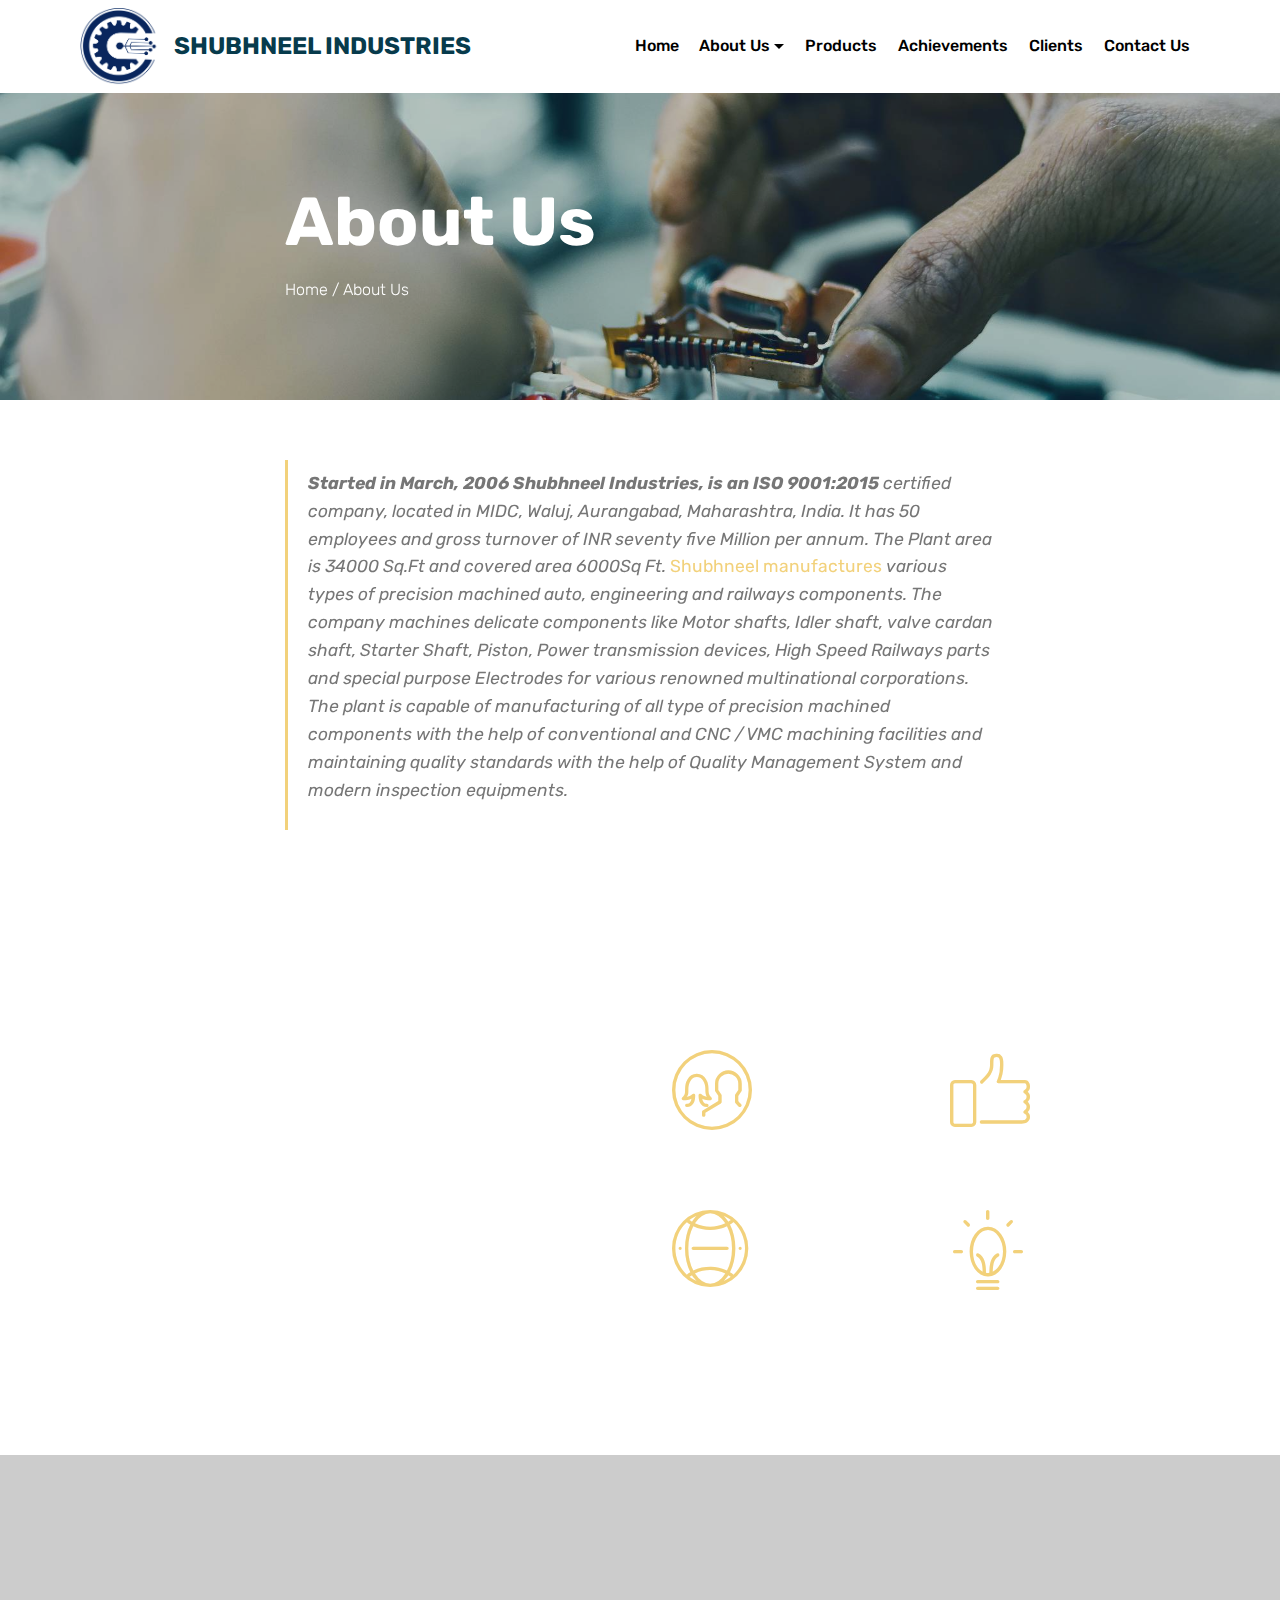
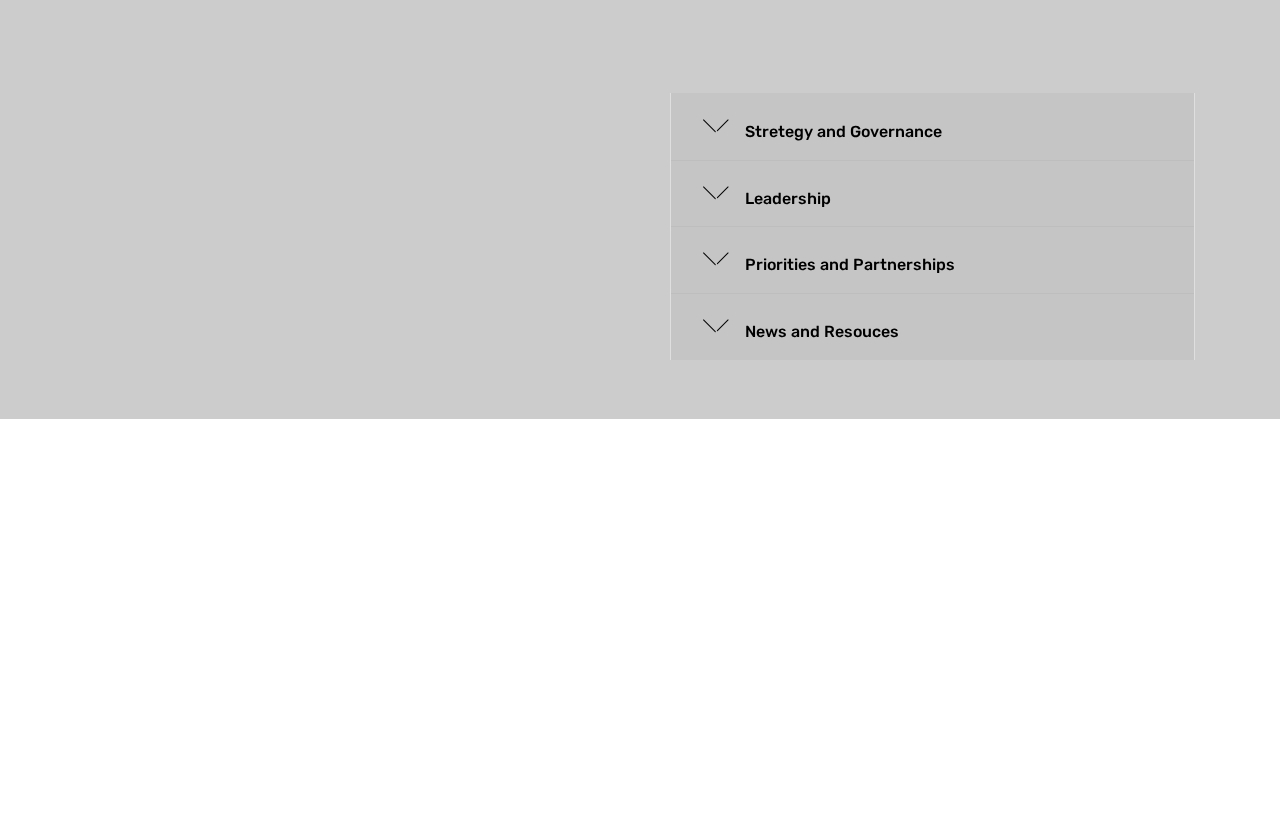
<file: About Us.html>
<!DOCTYPE html>
<html  >
<head>
  <!-- Site made with Mobirise Website Builder v5.5.2, https://mobirise.com -->
  <meta charset="UTF-8">
  <meta http-equiv="X-UA-Compatible" content="IE=edge">
  <meta name="generator" content="Mobirise v5.5.2, mobirise.com">
  <meta name="viewport" content="width=device-width, initial-scale=1, minimum-scale=1">
  <link rel="shortcut icon" href="assets/images/subneel-corporate-copy-2-2735x652.png" type="image/x-icon">
  <meta name="description" content="Web Site Generator Description">
  
  
  <title>About Us</title>
  <link rel="stylesheet" href="assets/web/assets/mobirise-icons/mobirise-icons.css">
  <link rel="stylesheet" href="assets/bootstrap/css/bootstrap.min.css">
  <link rel="stylesheet" href="assets/bootstrap/css/bootstrap-grid.min.css">
  <link rel="stylesheet" href="assets/bootstrap/css/bootstrap-reboot.min.css">
  <link rel="stylesheet" href="assets/tether/tether.min.css">
  <link rel="stylesheet" href="assets/animatecss/animate.min.css">
  <link rel="stylesheet" href="assets/dropdown/css/style.css">
  <link rel="stylesheet" href="assets/socicon/css/styles.css">
  <link rel="stylesheet" href="assets/theme/css/style.css">
  <link rel="preload" href="https://fonts.googleapis.com/css?family=Rubik:300,300i,400,400i,500,500i,700,700i,900,900i&display=swap" as="style" onload="this.onload=null;this.rel='stylesheet'">
  <noscript><link rel="stylesheet" href="https://fonts.googleapis.com/css?family=Rubik:300,300i,400,400i,500,500i,700,700i,900,900i&display=swap"></noscript>
  <link rel="preload" as="style" href="assets/mobirise/css/mbr-additional.css"><link rel="stylesheet" href="assets/mobirise/css/mbr-additional.css" type="text/css">
  
  
  
  
</head>
<body>
  
  <section class="menu cid-sOm7BijdL1" once="menu" id="menu2-p">

    

    <nav class="navbar navbar-expand beta-menu navbar-dropdown align-items-center navbar-toggleable-sm">
        <button class="navbar-toggler navbar-toggler-right" type="button" data-toggle="collapse" data-target="#navbarSupportedContent" aria-controls="navbarSupportedContent" aria-expanded="false" aria-label="Toggle navigation">
            <div class="hamburger">
                <span></span>
                <span></span>
                <span></span>
                <span></span>
            </div>
        </button>
        <div class="menu-logo">
            <div class="navbar-brand">
                <span class="navbar-logo">
                    <a href="index.html">
                        <img src="assets/images/subneel-corporate-copy-2-2735x652.png" alt="Shubhneel" title="" style="height: 4.8rem;">
                    </a>
                </span>
                <span class="navbar-caption-wrap"><a class="navbar-caption text-warning display-5" href="index.html">SHUBHNEEL INDUSTRIES</a></span>
            </div>
        </div>
        <div class="collapse navbar-collapse" id="navbarSupportedContent">
            <ul class="navbar-nav nav-dropdown nav-right" data-app-modern-menu="true"><li class="nav-item">
                    <a class="nav-link link text-black display-4" href="index.html">Home</a>
                </li><li class="nav-item dropdown"><a class="nav-link link dropdown-toggle text-black display-4" href="About Us.html" aria-expanded="true" data-toggle="dropdown-submenu">About Us</a><div class="dropdown-menu"><a class="dropdown-item text-black display-4" href="Fact Files.html" aria-expanded="false">File Facts</a><a class="dropdown-item text-black display-4" href="Download.html" aria-expanded="false">Downloads</a><a class="dropdown-item text-black display-4" href="About Us.html" aria-expanded="false">About Us</a></div></li><li class="nav-item"><a class="nav-link link text-black display-4" href="Products.html">Products</a></li><li class="nav-item"><a class="nav-link link text-black display-4" href="Achievements.html">Achievements</a></li><li class="nav-item"><a class="nav-link link text-black display-4" href="Clients.html">Clients</a></li>
                <li class="nav-item">
                    <a class="nav-link link text-black display-4" href="Contact Us.html">Contact Us</a>
                </li></ul>
            
        </div>
    </nav>
</section>

<section class="mbr-section content5 cid-sOsM6C2568 mbr-parallax-background" id="content5-u">

    

    <div class="mbr-overlay" style="opacity: 0.2; background-color: rgb(7, 59, 76);">
    </div>

    <div class="container">
        <div class="media-container-row">
            <div class="title col-12 col-md-8">
                <h2 class="align-center mbr-bold mbr-white pb-3 mbr-fonts-style display-1"><br>About Us</h2>
                <h3 class="mbr-section-subtitle align-center mbr-light mbr-white pb-3 mbr-fonts-style display-4">Home / About Us</h3>
                
                
            </div>
        </div>
    </div>
</section>

<section class="mbr-section article content1 cid-sOsTRkBMzk" id="content2-10">

     

    <div class="container">
        <div class="media-container-row">
            <div class="mbr-text col-12 col-md-8 mbr-fonts-style display-7">
                <blockquote><p><strong>Started in March, 2006 Shubhneel Industries, is an ISO 9001:2015</strong><span style="font-size: 1.09rem;"> certified company, located in MIDC, Waluj, Aurangabad, Maharashtra, India. It has 50 employees and gross turnover of INR seventy five Million per annum. The Plant area is 34000 Sq.Ft and covered area 6000Sq Ft. <a href="index.html">Shubhneel manufactures</a> various types of precision machined auto, engineering and railways components. The company machines delicate components like Motor shafts, Idler shaft, valve cardan shaft, Starter Shaft, Piston, Power transmission devices, High Speed Railways parts and special purpose Electrodes for various renowned multinational corporations. The plant is capable of manufacturing of all type of precision machined components with the help of conventional and CNC / VMC machining facilities and maintaining quality standards with the help of Quality Management System and modern inspection equipments.</span><br></p></blockquote>
            </div>
        </div>
    </div>
</section>

<section class="counters2 counters cid-sOxaHORpzY" id="counters2-1c">

    

    

    <div class="container pt-4 mt-2">
        <div class="media-container-row">
            <div class="media-block" style="width: 50%;">
                <h2 class="mbr-section-title pb-3 align-left mbr-fonts-style display-2"><br><br>We’re tightly<br>connected with <br>our communities.</h2>
                <h3 class="mbr-section-subtitle pb-5 align-left mbr-fonts-style display-5">Who we are ?</h3>
                
            </div>
            <div class="cards-block">
                <div class="cards-container">
                    <div class="card px-3 align-left col-12 col-md-6">
                        <div class="panel-item p-3">
                            <div class="card-img pb-3">
                                <span class="mbr-iconfont pr-2 mbri-users" style="color: rgb(242, 209, 123); fill: rgb(242, 209, 123);"></span>
                                <h3 class="count py-3 mbr-fonts-style display-2"></h3>
                            </div>
                            <div class="card-text">
                                <h4 class="mbr-content-title mbr-bold mbr-fonts-style display-7">Dedicated Teams</h4>
                                <p class="mbr-content-text mbr-fonts-style display-7"></p>
                            </div>
                        </div>
                    </div>
                    <div class="card px-3 align-left col-12 col-md-6">
                        <div class="panel-item p-3">
                            <div class="card-img pb-3">
                                <span class="mbr-iconfont pr-2 mbri-like" style="color: rgb(242, 209, 123); fill: rgb(242, 209, 123);"></span>
                                <h3 class="count py-3 mbr-fonts-style display-2"></h3>
                            </div>
                            <div class="card-text">
                                <h4 class="mbr-content-title mbr-bold mbr-fonts-style display-7">True Partners</h4>
                                <p class="mbr-content-text mbr-fonts-style display-7"></p>
                            </div>
                        </div>
                    </div>
                    <div class="card px-3 align-left col-12 col-md-6">
                        <div class="panel-item p-3">
                            <div class="card-img pb-3">
                                <span class="mbr-iconfont pr-2 mbri-globe-2" style="color: rgb(242, 209, 123); fill: rgb(242, 209, 123);"></span>
                                <h3 class="count py-3 mbr-fonts-style display-2"></h3>
                            </div>
                            <div class="card-text">
                                <h4 class="mbr-content-title mbr-bold mbr-fonts-style display-7">Global Know-how</h4>
                                <p class="mbr-content-text mbr-fonts-style display-7"></p>
                            </div>
                        </div>
                    </div>
                    <div class="card px-3 align-left col-12 col-md-6">
                        <div class="panel-item p-3">
                            <div class="card-img pb-3">
                                <span class="mbr-iconfont pr-2 mbri-idea" style="color: rgb(242, 209, 123); fill: rgb(242, 209, 123);"></span>
                                <h3 class="count py-3 mbr-fonts-style display-2"></h3>
                            </div>
                            <div class="card-texts">
                                <h4 class="mbr-content-title mbr-bold mbr-fonts-style display-7">Focus on Inovation</h4>
                                <p class="mbr-content-text mbr-fonts-style display-7"></p>
                            </div>
                        </div>
                    </div>
                </div>
            </div>
        </div>
    </div>
</section>

<section class="accordion2 cid-sOxczDSAi4" id="accordion2-1d">

    


    
    <div class="container">
        <div class="media-container-row pt-5">
            <div class="accordion-content">
                <h2 class="mbr-section-title align-center pb-3 mbr-fonts-style display-2">THOUGHTS !</h2>
                
                <div id="bootstrap-accordion_39" class="panel-group accordionStyles accordion pt-5 mt-3" role="tablist" aria-multiselectable="true">
                        <div class="card">
                            <div class="card-header" role="tab" id="headingOne">
                                <a role="button" class="collapsed panel-title text-black" data-toggle="collapse" data-parent="#accordion" data-core="" href="#collapse1_39" aria-expanded="false" aria-controls="collapse1">
                                    <h4 class="mbr-fonts-style display-7">
                                        <span class="sign mbr-iconfont mbri-arrow-down inactive"></span>Stretegy and Governance</h4>
                                </a>
                            </div>
                            <div id="collapse1_39" class="panel-collapse noScroll collapse" role="tabpanel" aria-labelledby="headingOne" data-parent="#bootstrap-accordion_39">
                                <div class="panel-body p-4">
                                    <p class="mbr-fonts-style panel-text display-7">We has a distinguished history of high achievement. Our strategy supports the best researchers, provides an exceptional student experience and assists our international partners.
<br>
<br>Consistent with the vision and values of the founder, we strives to strengthen world’s industrial base through effective utilization of staff and materials. The means envisaged to achieve.</p>
                                </div>
                            </div>
                        </div>
                
                        <div class="card">
                            <div class="card-header" role="tab" id="headingTwo">
                                <a role="button" class="collapsed panel-title text-black" data-toggle="collapse" data-parent="#accordion" data-core="" href="#collapse2_39" aria-expanded="false" aria-controls="collapse2">
                                    <h4 class="mbr-fonts-style mbr-fonts-style display-7">
                                        <span class="sign mbr-iconfont mbri-arrow-down inactive"></span>Leadership</h4>
                                </a>
                                
                            </div>
                            <div id="collapse2_39" class="panel-collapse noScroll collapse" role="tabpanel" aria-labelledby="headingTwo" data-parent="#bootstrap-accordion_39">
                                <div class="panel-body p-4">
                                    <p class="mbr-fonts-style panel-text display-7">We has a distinguished history of high achievement. Our strategy supports the best researchers, provides an exceptional student experience and assists our international partners.
<br>
<br>Consistent with the vision and values of the founder, we strives to strengthen world’s industrial base through effective utilization of staff and materials. The means envisaged to achieve.</p>
                                </div>
                            </div>
                        </div>
                
                        <div class="card">
                            <div class="card-header" role="tab" id="headingThree">
                                <a role="button" class="collapsed panel-title text-black" data-toggle="collapse" data-parent="#accordion" data-core="" href="#collapse3_39" aria-expanded="false" aria-controls="collapse3">
                                    <h4 class="mbr-fonts-style display-7">
                                        <span class="sign mbr-iconfont mbri-arrow-down inactive"></span>Priorities and Partnerships</h4>
                                </a>
                            </div>
                            <div id="collapse3_39" class="panel-collapse noScroll collapse" role="tabpanel" aria-labelledby="headingThree" data-parent="#bootstrap-accordion_39">
                                <div class="panel-body p-4">
                                    <p class="mbr-fonts-style panel-text display-7">We has a distinguished history of high achievement. Our strategy supports the best researchers, provides an exceptional student experience and assists our international partners.
<br>
<br>Consistent with the vision and values of the founder, we strives to strengthen world’s industrial base through effective utilization of staff and materials. The means envisaged to achieve.</p>
                                </div>
                            </div>
                        </div>
                
                        <div class="card">
                            <div class="card-header" role="tab" id="headingThree">
                                <a role="button" class="collapsed panel-title text-black" data-toggle="collapse" data-parent="#accordion" data-core="" href="#collapse4_39" aria-expanded="false" aria-controls="collapse4">
                                    <h4 class="mbr-fonts-style display-7">
                                        <span class="sign mbr-iconfont mbri-arrow-down inactive"></span>News and Resouces</h4>
                                </a>
                            </div>
                            <div id="collapse4_39" class="panel-collapse noScroll collapse" role="tabpanel" aria-labelledby="headingThree" data-parent="#bootstrap-accordion_39">
                                <div class="panel-body p-4">
                                    <p class="mbr-fonts-style panel-text display-7">We has a distinguished history of high achievement. Our strategy supports the best researchers, provides an exceptional student experience and assists our international partners.
<br>
<br>Consistent with the vision and values of the founder, we strives to strengthen world’s industrial base through effective utilization of staff and materials. The means envisaged to achieve.</p>
                                </div>
                            </div>
                        </div>
                
                        
                
                        
                </div>
            </div>
            <div class="mbr-figure" style="width: 105%;">
                    <img src="assets/images/0f3a9351-2-2000x1333.jpg" alt="Mobirise" title="">
            </div>
        </div>
    </div>
</section>

<section class="cid-sQ8zG8Yjfk" id="footer1-3x">

    

    

    <div class="container">
        <div class="media-container-row content text-white">
            <div class="col-12 col-md-3">
                <div class="media-wrap">
                    <a href="index.html">
                        <img src="assets/images/subneel-corporate-copy-2-2735x652.png" alt="SHUBHNEEL" title="SHUBHNEEL">
                    </a>
                </div>
            </div>
            <div class="col-12 col-md-3 mbr-fonts-style display-7">
                <h5 class="pb-3">Address</h5>
                <p class="mbr-text">Shubhneel Industries
<br>G39/6, M I D C M I D C Waluj, Waluj, Aurangabad, Maharashtra 431136</p>
            </div>
            <div class="col-12 col-md-3 mbr-fonts-style display-7">
                <h5 class="pb-3">Contacts</h5>
                <p class="mbr-text">Email: <a href="mailto:info@shubhneel.com" class="text-primary">info@shubhneel.com</a><br>Phone : + 91 98226 18932
<br>Phone : + 91 70308 46007
<br>Phone : +91 70308 46007<br></p>
            </div>
            <div class="col-12 col-md-3 mbr-fonts-style display-7">
                <h5 class="pb-3">Links</h5>
                <p class="mbr-text"><a class="text-black" href="About Us.html">About Us</a>&nbsp;<br><a class="text-black" href="Contact Us.html">Contact Us</a>&nbsp;<br><a class="text-black" href="Clients.html">Our Clients</a></p>
            </div>
        </div>
        <div class="footer-lower">
            <div class="media-container-row">
                <div class="col-sm-12">
                    <hr>
                </div>
            </div>
            <div class="media-container-row mbr-white">
                <div class="col-sm-6 copyright">
                    <p class="mbr-text mbr-fonts-style display-7">© Copyright 2021 Shubhneel Industries - All Rights Reserved</p>
                </div>
                <div class="col-md-6">
                    <div class="social-list align-right">
                        <div class="soc-item">
                            <a href="https://twitter.com/mobirise" target="_blank">
                                <span class="mbr-iconfont mbr-iconfont-social socicon-twitter socicon" style="color: rgb(118, 118, 118); fill: rgb(118, 118, 118);"></span>
                            </a>
                        </div>
                        <div class="soc-item">
                            <a href="https://www.facebook.com/pages/Mobirise/1616226671953247" target="_blank">
                                <span class="mbr-iconfont mbr-iconfont-social socicon-facebook socicon" style="color: rgb(118, 118, 118); fill: rgb(118, 118, 118);"></span>
                            </a>
                        </div>
                        <div class="soc-item">
                            <a href="https://www.youtube.com/c/mobirise" target="_blank">
                                <span class="mbr-iconfont mbr-iconfont-social socicon-youtube socicon" style="color: rgb(118, 118, 118); fill: rgb(118, 118, 118);"></span>
                            </a>
                        </div>
                        <div class="soc-item">
                            <a href="https://instagram.com/mobirise" target="_blank">
                                <span class="mbr-iconfont mbr-iconfont-social socicon-instagram socicon" style="color: rgb(118, 118, 118); fill: rgb(118, 118, 118);"></span>
                            </a>
                        </div>
                        
                        
                    </div>
                </div>
            </div>
        </div>
    </div>
</section><section style="background-color: #fff; font-family: -apple-system, BlinkMacSystemFont, 'Segoe UI', 'Roboto', 'Helvetica Neue', Arial, sans-serif; color:#aaa; font-size:12px; padding: 0; align-items: center; display: flex;"><a href="https://mobirise.site/k" style="flex: 1 1; height: 3rem; padding-left: 1rem;"></a><p style="flex: 0 0 auto; margin:0; padding-right:1rem;">Created with Mobirise <a href="https://mobirise.site/u" style="color:#aaa;">web page</a> themes</p></section><script src="assets/popper/popper.min.js"></script>  <script src="assets/web/assets/jquery/jquery.min.js"></script>  <script src="assets/bootstrap/js/bootstrap.min.js"></script>  <script src="assets/tether/tether.min.js"></script>  <script src="assets/smoothscroll/smooth-scroll.js"></script>  <script src="assets/viewportchecker/jquery.viewportchecker.js"></script>  <script src="assets/dropdown/js/nav-dropdown.js"></script>  <script src="assets/dropdown/js/navbar-dropdown.js"></script>  <script src="assets/touchswipe/jquery.touch-swipe.min.js"></script>  <script src="assets/parallax/jarallax.min.js"></script>  <script src="assets/mbr-switch-arrow/mbr-switch-arrow.js"></script>  <script src="assets/theme/js/script.js"></script>  
  
  
 <div id="scrollToTop" class="scrollToTop mbr-arrow-up"><a style="text-align: center;"><i class="mbr-arrow-up-icon mbr-arrow-up-icon-cm cm-icon cm-icon-smallarrow-up"></i></a></div>
    <input name="animation" type="hidden">
  </body>
</html>
</file>
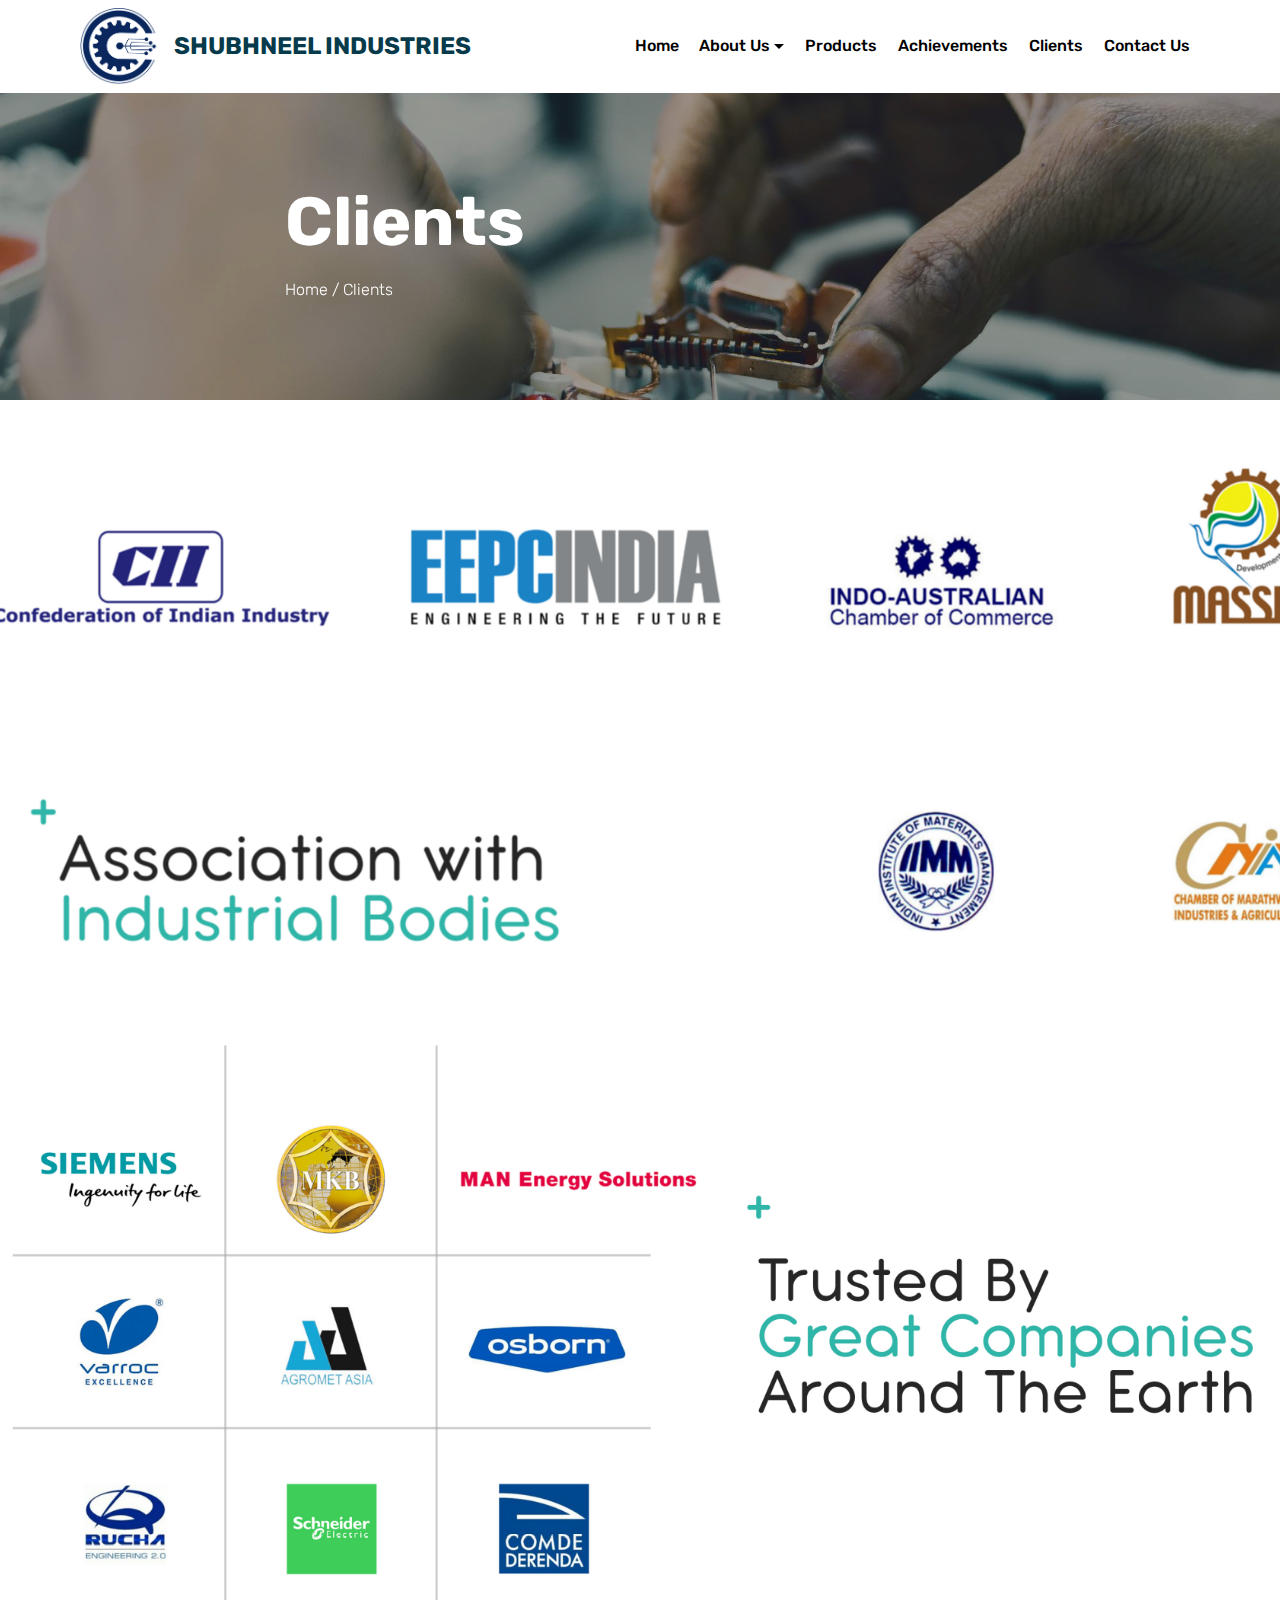
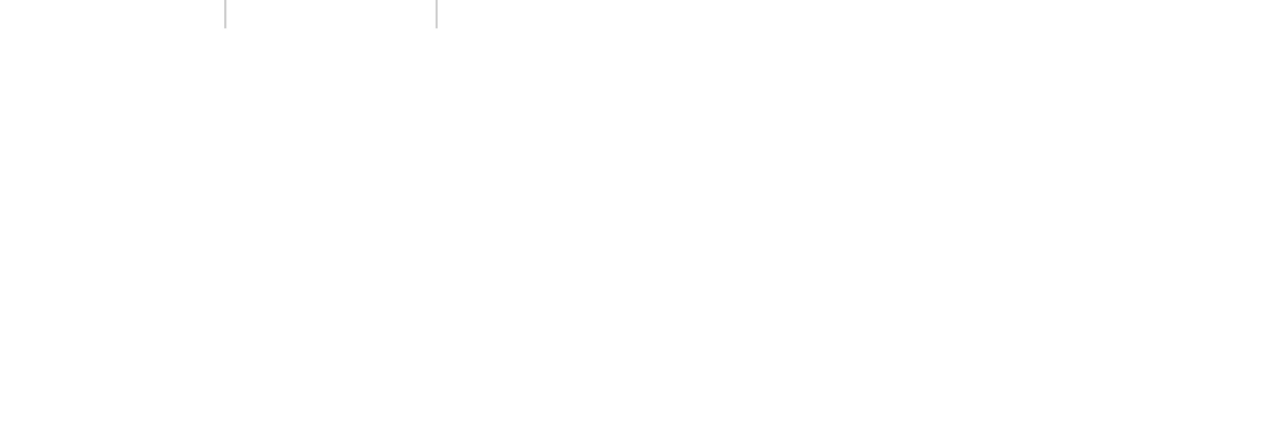
<file: Clients.html>
<!DOCTYPE html>
<html  >
<head>
  <!-- Site made with Mobirise Website Builder v5.5.2, https://mobirise.com -->
  <meta charset="UTF-8">
  <meta http-equiv="X-UA-Compatible" content="IE=edge">
  <meta name="generator" content="Mobirise v5.5.2, mobirise.com">
  <meta name="viewport" content="width=device-width, initial-scale=1, minimum-scale=1">
  <link rel="shortcut icon" href="assets/images/subneel-corporate-copy-2-2735x652.png" type="image/x-icon">
  <meta name="description" content="Web Builder Description">
  
  
  <title>Clients</title>
  <link rel="stylesheet" href="assets/web/assets/mobirise-icons/mobirise-icons.css">
  <link rel="stylesheet" href="assets/bootstrap/css/bootstrap.min.css">
  <link rel="stylesheet" href="assets/bootstrap/css/bootstrap-grid.min.css">
  <link rel="stylesheet" href="assets/bootstrap/css/bootstrap-reboot.min.css">
  <link rel="stylesheet" href="assets/tether/tether.min.css">
  <link rel="stylesheet" href="assets/animatecss/animate.min.css">
  <link rel="stylesheet" href="assets/dropdown/css/style.css">
  <link rel="stylesheet" href="assets/socicon/css/styles.css">
  <link rel="stylesheet" href="assets/theme/css/style.css">
  <link rel="preload" href="https://fonts.googleapis.com/css?family=Rubik:300,300i,400,400i,500,500i,700,700i,900,900i&display=swap" as="style" onload="this.onload=null;this.rel='stylesheet'">
  <noscript><link rel="stylesheet" href="https://fonts.googleapis.com/css?family=Rubik:300,300i,400,400i,500,500i,700,700i,900,900i&display=swap"></noscript>
  <link rel="preload" as="style" href="assets/mobirise/css/mbr-additional.css"><link rel="stylesheet" href="assets/mobirise/css/mbr-additional.css" type="text/css">
  
  
  
  
</head>
<body>
  
  <section class="menu cid-sOm7BijdL1" once="menu" id="menu2-q">

    

    <nav class="navbar navbar-expand beta-menu navbar-dropdown align-items-center navbar-toggleable-sm">
        <button class="navbar-toggler navbar-toggler-right" type="button" data-toggle="collapse" data-target="#navbarSupportedContent" aria-controls="navbarSupportedContent" aria-expanded="false" aria-label="Toggle navigation">
            <div class="hamburger">
                <span></span>
                <span></span>
                <span></span>
                <span></span>
            </div>
        </button>
        <div class="menu-logo">
            <div class="navbar-brand">
                <span class="navbar-logo">
                    <a href="index.html">
                        <img src="assets/images/subneel-corporate-copy-2-2735x652.png" alt="Shubhneel" title="" style="height: 4.8rem;">
                    </a>
                </span>
                <span class="navbar-caption-wrap"><a class="navbar-caption text-warning display-5" href="index.html">SHUBHNEEL INDUSTRIES</a></span>
            </div>
        </div>
        <div class="collapse navbar-collapse" id="navbarSupportedContent">
            <ul class="navbar-nav nav-dropdown nav-right" data-app-modern-menu="true"><li class="nav-item">
                    <a class="nav-link link text-black display-4" href="index.html">Home</a>
                </li><li class="nav-item dropdown"><a class="nav-link link dropdown-toggle text-black display-4" href="About Us.html" aria-expanded="true" data-toggle="dropdown-submenu">About Us</a><div class="dropdown-menu"><a class="dropdown-item text-black display-4" href="Fact Files.html" aria-expanded="false">File Facts</a><a class="dropdown-item text-black display-4" href="Download.html" aria-expanded="false">Downloads</a><a class="dropdown-item text-black display-4" href="About Us.html" aria-expanded="false">About Us</a></div></li><li class="nav-item"><a class="nav-link link text-black display-4" href="Products.html">Products</a></li><li class="nav-item"><a class="nav-link link text-black display-4" href="Achievements.html">Achievements</a></li><li class="nav-item"><a class="nav-link link text-black display-4" href="Clients.html">Clients</a></li>
                <li class="nav-item">
                    <a class="nav-link link text-black display-4" href="Contact Us.html">Contact Us</a>
                </li></ul>
            
        </div>
    </nav>
</section>

<section class="mbr-section content5 cid-sOsWx3R1F2 mbr-parallax-background" id="content5-14">

    

    <div class="mbr-overlay" style="opacity: 0.4; background-color: rgb(35, 35, 35);">
    </div>

    <div class="container">
        <div class="media-container-row">
            <div class="title col-12 col-md-8">
                <h2 class="align-center mbr-bold mbr-white pb-3 mbr-fonts-style display-1"><br>Clients</h2>
                <h3 class="mbr-section-subtitle align-center mbr-light mbr-white pb-3 mbr-fonts-style display-7">Home / Clients</h3>
                
                
            </div>
        </div>
    </div>
</section>

<section class="header1 cid-sQ3qCmFqjT" id="header1-3m">

    

    

    <div class="container">
        <div class="row justify-content-md-center">
            <div class="mbr-white col-md-10">
                <h1 class="mbr-section-title align-center mbr-bold pb-3 mbr-fonts-style display-1"><br><br><br><br></h1>
                
                
                
            </div>
        </div>
    </div>

</section>

<section class="header1 cid-sQ3qWhkk8b" id="header1-3n">

    

    

    <div class="container">
        <div class="row justify-content-md-center">
            <div class="mbr-white col-md-10">
                <h1 class="mbr-section-title align-center mbr-bold pb-3 mbr-fonts-style display-1"><br><br><br><br></h1>
                
                
                
            </div>
        </div>
    </div>

</section>

<section class="cid-sQ8zE0Oj7v" id="footer1-3w">

    

    

    <div class="container">
        <div class="media-container-row content text-white">
            <div class="col-12 col-md-3">
                <div class="media-wrap">
                    <a href="index.html">
                        <img src="assets/images/subneel-corporate-copy-2-2735x652.png" alt="SHUBHNEEL" title="SHUBHNEEL">
                    </a>
                </div>
            </div>
            <div class="col-12 col-md-3 mbr-fonts-style display-7">
                <h5 class="pb-3">Address</h5>
                <p class="mbr-text">Shubhneel Industries
<br>G39/6, M I D C M I D C Waluj, Waluj, Aurangabad, Maharashtra 431136</p>
            </div>
            <div class="col-12 col-md-3 mbr-fonts-style display-7">
                <h5 class="pb-3">Contacts</h5>
                <p class="mbr-text">Email: <a href="mailto:info@shubhneel.com" class="text-primary">info@shubhneel.com</a><br>Phone : + 91 98226 18932
<br>Phone : + 91 70308 46007
<br>Phone : +91 70308 46007<br></p>
            </div>
            <div class="col-12 col-md-3 mbr-fonts-style display-7">
                <h5 class="pb-3">Links</h5>
                <p class="mbr-text"><a class="text-black" href="About Us.html">About Us</a>&nbsp;<br><a class="text-black" href="Contact Us.html">Contact Us</a>&nbsp;<br><a class="text-black" href="Clients.html">Our Clients</a></p>
            </div>
        </div>
        <div class="footer-lower">
            <div class="media-container-row">
                <div class="col-sm-12">
                    <hr>
                </div>
            </div>
            <div class="media-container-row mbr-white">
                <div class="col-sm-6 copyright">
                    <p class="mbr-text mbr-fonts-style display-7">© Copyright 2021 Shubhneel Industries - All Rights Reserved</p>
                </div>
                <div class="col-md-6">
                    <div class="social-list align-right">
                        <div class="soc-item">
                            <a href="https://twitter.com/mobirise" target="_blank">
                                <span class="mbr-iconfont mbr-iconfont-social socicon-twitter socicon" style="color: rgb(118, 118, 118); fill: rgb(118, 118, 118);"></span>
                            </a>
                        </div>
                        <div class="soc-item">
                            <a href="https://www.facebook.com/pages/Mobirise/1616226671953247" target="_blank">
                                <span class="mbr-iconfont mbr-iconfont-social socicon-facebook socicon" style="color: rgb(118, 118, 118); fill: rgb(118, 118, 118);"></span>
                            </a>
                        </div>
                        <div class="soc-item">
                            <a href="https://www.youtube.com/c/mobirise" target="_blank">
                                <span class="mbr-iconfont mbr-iconfont-social socicon-youtube socicon" style="color: rgb(118, 118, 118); fill: rgb(118, 118, 118);"></span>
                            </a>
                        </div>
                        <div class="soc-item">
                            <a href="https://instagram.com/mobirise" target="_blank">
                                <span class="mbr-iconfont mbr-iconfont-social socicon-instagram socicon" style="color: rgb(118, 118, 118); fill: rgb(118, 118, 118);"></span>
                            </a>
                        </div>
                        
                        
                    </div>
                </div>
            </div>
        </div>
    </div>
</section><section style="background-color: #fff; font-family: -apple-system, BlinkMacSystemFont, 'Segoe UI', 'Roboto', 'Helvetica Neue', Arial, sans-serif; color:#aaa; font-size:12px; padding: 0; align-items: center; display: flex;"><a href="https://mobirise.site/s" style="flex: 1 1; height: 3rem; padding-left: 1rem;"></a><p style="flex: 0 0 auto; margin:0; padding-right:1rem;">Develop a web page with <a href="https://mobirise.site/z" style="color:#aaa;">Mobirise</a></p></section><script src="assets/popper/popper.min.js"></script>  <script src="assets/web/assets/jquery/jquery.min.js"></script>  <script src="assets/bootstrap/js/bootstrap.min.js"></script>  <script src="assets/tether/tether.min.js"></script>  <script src="assets/smoothscroll/smooth-scroll.js"></script>  <script src="assets/viewportchecker/jquery.viewportchecker.js"></script>  <script src="assets/dropdown/js/nav-dropdown.js"></script>  <script src="assets/dropdown/js/navbar-dropdown.js"></script>  <script src="assets/touchswipe/jquery.touch-swipe.min.js"></script>  <script src="assets/parallax/jarallax.min.js"></script>  <script src="assets/theme/js/script.js"></script>  
  
  
 <div id="scrollToTop" class="scrollToTop mbr-arrow-up"><a style="text-align: center;"><i class="mbr-arrow-up-icon mbr-arrow-up-icon-cm cm-icon cm-icon-smallarrow-up"></i></a></div>
    <input name="animation" type="hidden">
  </body>
</html>
</file>
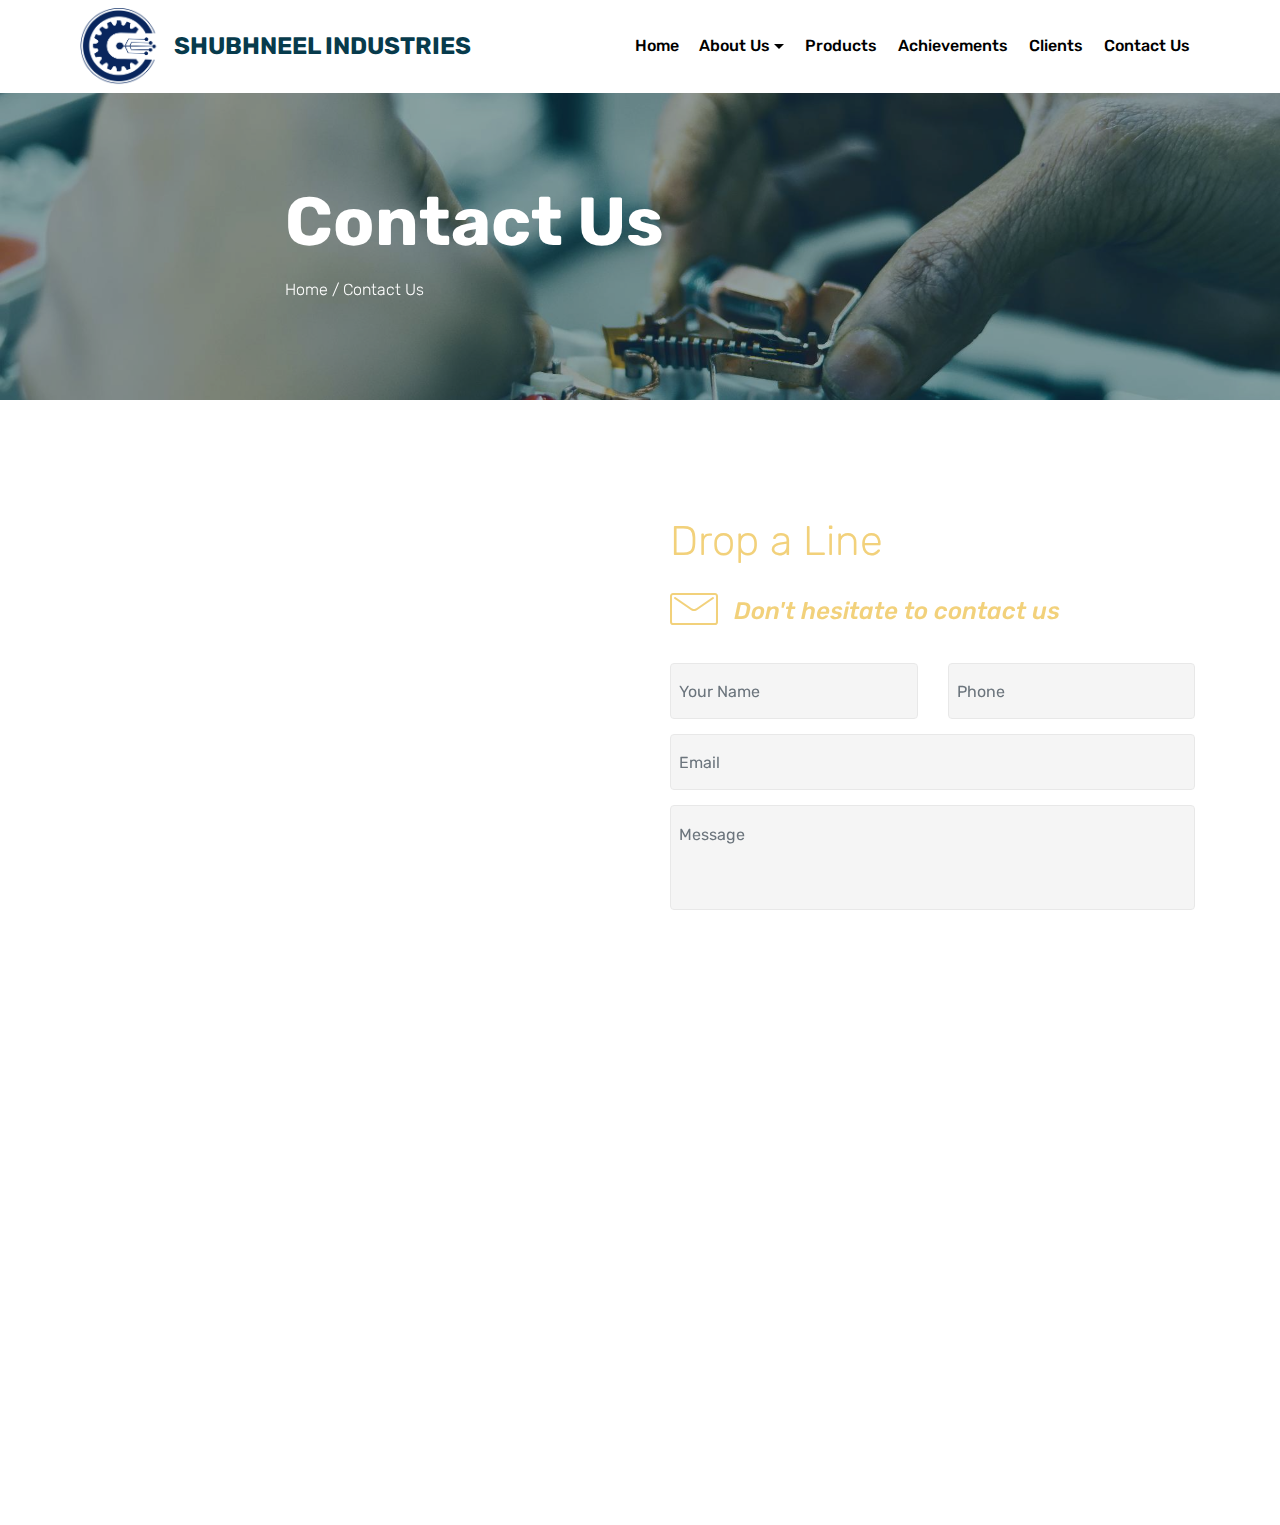
<file: Contact Us.html>
<!DOCTYPE html>
<html  >
<head>
  <!-- Site made with Mobirise Website Builder v5.5.2, https://mobirise.com -->
  <meta charset="UTF-8">
  <meta http-equiv="X-UA-Compatible" content="IE=edge">
  <meta name="generator" content="Mobirise v5.5.2, mobirise.com">
  <meta name="viewport" content="width=device-width, initial-scale=1, minimum-scale=1">
  <link rel="shortcut icon" href="assets/images/subneel-corporate-copy-2-2735x652.png" type="image/x-icon">
  <meta name="description" content="Website Maker Description">
  
  
  <title>Contact Us</title>
  <link rel="stylesheet" href="assets/web/assets/mobirise-icons/mobirise-icons.css">
  <link rel="stylesheet" href="assets/bootstrap/css/bootstrap.min.css">
  <link rel="stylesheet" href="assets/bootstrap/css/bootstrap-grid.min.css">
  <link rel="stylesheet" href="assets/bootstrap/css/bootstrap-reboot.min.css">
  <link rel="stylesheet" href="assets/tether/tether.min.css">
  <link rel="stylesheet" href="assets/animatecss/animate.min.css">
  <link rel="stylesheet" href="assets/dropdown/css/style.css">
  <link rel="stylesheet" href="assets/socicon/css/styles.css">
  <link rel="stylesheet" href="assets/theme/css/style.css">
  <link rel="preload" href="https://fonts.googleapis.com/css?family=Rubik:300,300i,400,400i,500,500i,700,700i,900,900i&display=swap" as="style" onload="this.onload=null;this.rel='stylesheet'">
  <noscript><link rel="stylesheet" href="https://fonts.googleapis.com/css?family=Rubik:300,300i,400,400i,500,500i,700,700i,900,900i&display=swap"></noscript>
  <link rel="preload" as="style" href="assets/mobirise/css/mbr-additional.css"><link rel="stylesheet" href="assets/mobirise/css/mbr-additional.css" type="text/css">
  
  
  
  
</head>
<body>
  
  <section class="menu cid-sOm7BijdL1" once="menu" id="menu2-r">

    

    <nav class="navbar navbar-expand beta-menu navbar-dropdown align-items-center navbar-toggleable-sm">
        <button class="navbar-toggler navbar-toggler-right" type="button" data-toggle="collapse" data-target="#navbarSupportedContent" aria-controls="navbarSupportedContent" aria-expanded="false" aria-label="Toggle navigation">
            <div class="hamburger">
                <span></span>
                <span></span>
                <span></span>
                <span></span>
            </div>
        </button>
        <div class="menu-logo">
            <div class="navbar-brand">
                <span class="navbar-logo">
                    <a href="index.html">
                        <img src="assets/images/subneel-corporate-copy-2-2735x652.png" alt="Shubhneel" title="" style="height: 4.8rem;">
                    </a>
                </span>
                <span class="navbar-caption-wrap"><a class="navbar-caption text-warning display-5" href="index.html">SHUBHNEEL INDUSTRIES</a></span>
            </div>
        </div>
        <div class="collapse navbar-collapse" id="navbarSupportedContent">
            <ul class="navbar-nav nav-dropdown nav-right" data-app-modern-menu="true"><li class="nav-item">
                    <a class="nav-link link text-black display-4" href="index.html">Home</a>
                </li><li class="nav-item dropdown"><a class="nav-link link dropdown-toggle text-black display-4" href="About Us.html" aria-expanded="true" data-toggle="dropdown-submenu">About Us</a><div class="dropdown-menu"><a class="dropdown-item text-black display-4" href="Fact Files.html" aria-expanded="false">File Facts</a><a class="dropdown-item text-black display-4" href="Download.html" aria-expanded="false">Downloads</a><a class="dropdown-item text-black display-4" href="About Us.html" aria-expanded="false">About Us</a></div></li><li class="nav-item"><a class="nav-link link text-black display-4" href="Products.html">Products</a></li><li class="nav-item"><a class="nav-link link text-black display-4" href="Achievements.html">Achievements</a></li><li class="nav-item"><a class="nav-link link text-black display-4" href="Clients.html">Clients</a></li>
                <li class="nav-item">
                    <a class="nav-link link text-black display-4" href="Contact Us.html">Contact Us</a>
                </li></ul>
            
        </div>
    </nav>
</section>

<section class="mbr-section content5 cid-sOxfURcnU8 mbr-parallax-background" id="content5-1h">

    

    <div class="mbr-overlay" style="opacity: 0.4; background-color: rgb(7, 59, 76);">
    </div>

    <div class="container">
        <div class="media-container-row">
            <div class="title col-12 col-md-8">
                <h2 class="align-center mbr-bold mbr-white pb-3 mbr-fonts-style display-1"><br>Contact Us</h2>
                <h3 class="mbr-section-subtitle align-center mbr-light mbr-white pb-3 mbr-fonts-style display-4">Home / Contact Us</h3>
                
                
            </div>
        </div>
    </div>
</section>

<section class="mbr-section form4 cid-sOxf54tpaN" id="form4-1f">

    

    
    <div class="container">
        <div class="row">
            <div class="col-md-6">
                <div class="google-map"><iframe frameborder="0" style="border:0" src="https://www.google.com/maps/embed/v1/place?key=AIzaSyCZI5F_k6S1k46ujh0SNrapM89f7mJxd30&amp;q=Shubhneel" allowfullscreen=""></iframe></div>
            </div>
            <div class="col-md-6">
                <h2 class="pb-3 align-left mbr-fonts-style display-2">Drop a Line</h2>
                <div>
                    <div class="icon-block pb-3">
                        <span class="icon-block__icon">
                            <span class="mbr-iconfont mbri-letter" style="color: rgb(242, 209, 123); fill: rgb(242, 209, 123);"></span>
                        </span>
                        <h4 class="icon-block__title align-left mbr-fonts-style display-5">Don't hesitate to contact us</h4>
                    </div>
                    
                </div>
                <div data-form-type="formoid">
                    <div data-form-alert="" hidden="">Thanks for filling out the form!</div>
                    <form class="block mbr-form" action="https://mobirise.eu/" method="post" data-form-title="Mobirise Form"><input type="hidden" name="email" data-form-email="true" value="Q91V0/UrLq8vnouFdyWMsM6xScg3r4eOT3u4wJpFyo6CpbvVyL7SrFUCQxT931rjIpblGyu8fP5jblS6IVwY/tp53QiPHq1fuyu1QXueGQnEAn/+R9ekciMRcJcprEz9">
                        <div class="row">
                            <div class="col-md-6 multi-horizontal" data-for="name">
                                <input type="text" class="form-control input" name="name" data-form-field="Name" placeholder="Your Name" required="" id="name-form4-1f">
                            </div>
                            <div class="col-md-6 multi-horizontal" data-for="phone">
                                <input type="text" class="form-control input" name="phone" data-form-field="Phone" placeholder="Phone" required="" id="phone-form4-1f">
                            </div>
                            <div class="col-md-12" data-for="email">
                                <input type="text" class="form-control input" name="email" data-form-field="Email" placeholder="Email" required="" id="email-form4-1f">
                            </div>
                            <div class="col-md-12" data-for="message">
                                <textarea class="form-control input" name="message" rows="3" data-form-field="Message" placeholder="Message" style="resize:none" id="message-form4-1f"></textarea>
                            </div>
                            <div class="input-group-btn col-md-12" style="margin-top: 10px;"><button href="" type="submit" class="btn btn-form btn-primary-outline display-4">SEND MESSAGE</button></div>
                        </div>
                    </form>
                </div>
            </div>
        </div>
    </div>
</section>

<section class="cid-sQ8zActIdB" id="footer1-3v">

    

    

    <div class="container">
        <div class="media-container-row content text-white">
            <div class="col-12 col-md-3">
                <div class="media-wrap">
                    <a href="index.html">
                        <img src="assets/images/subneel-corporate-copy-2-2735x652.png" alt="SHUBHNEEL" title="SHUBHNEEL">
                    </a>
                </div>
            </div>
            <div class="col-12 col-md-3 mbr-fonts-style display-7">
                <h5 class="pb-3">Address</h5>
                <p class="mbr-text">Shubhneel Industries
<br>G39/6, M I D C M I D C Waluj, Waluj, Aurangabad, Maharashtra 431136</p>
            </div>
            <div class="col-12 col-md-3 mbr-fonts-style display-7">
                <h5 class="pb-3">Contacts</h5>
                <p class="mbr-text">Email: <a href="mailto:info@shubhneel.com" class="text-primary">info@shubhneel.com</a><br>Phone : + 91 98226 18932
<br>Phone : + 91 70308 46007
<br>Phone : +91 70308 46007<br></p>
            </div>
            <div class="col-12 col-md-3 mbr-fonts-style display-7">
                <h5 class="pb-3">Links</h5>
                <p class="mbr-text"><a class="text-black" href="About Us.html">About Us</a>&nbsp;<br><a class="text-black" href="Contact Us.html">Contact Us</a>&nbsp;<br><a class="text-black" href="Clients.html">Our Clients</a></p>
            </div>
        </div>
        <div class="footer-lower">
            <div class="media-container-row">
                <div class="col-sm-12">
                    <hr>
                </div>
            </div>
            <div class="media-container-row mbr-white">
                <div class="col-sm-6 copyright">
                    <p class="mbr-text mbr-fonts-style display-7">© Copyright 2021 Shubhneel Industries - All Rights Reserved</p>
                </div>
                <div class="col-md-6">
                    <div class="social-list align-right">
                        <div class="soc-item">
                            <a href="https://twitter.com/mobirise" target="_blank">
                                <span class="mbr-iconfont mbr-iconfont-social socicon-twitter socicon" style="color: rgb(118, 118, 118); fill: rgb(118, 118, 118);"></span>
                            </a>
                        </div>
                        <div class="soc-item">
                            <a href="https://www.facebook.com/pages/Mobirise/1616226671953247" target="_blank">
                                <span class="mbr-iconfont mbr-iconfont-social socicon-facebook socicon" style="color: rgb(118, 118, 118); fill: rgb(118, 118, 118);"></span>
                            </a>
                        </div>
                        <div class="soc-item">
                            <a href="https://www.youtube.com/c/mobirise" target="_blank">
                                <span class="mbr-iconfont mbr-iconfont-social socicon-youtube socicon" style="color: rgb(118, 118, 118); fill: rgb(118, 118, 118);"></span>
                            </a>
                        </div>
                        <div class="soc-item">
                            <a href="https://instagram.com/mobirise" target="_blank">
                                <span class="mbr-iconfont mbr-iconfont-social socicon-instagram socicon" style="color: rgb(118, 118, 118); fill: rgb(118, 118, 118);"></span>
                            </a>
                        </div>
                        
                        
                    </div>
                </div>
            </div>
        </div>
    </div>
</section><section style="background-color: #fff; font-family: -apple-system, BlinkMacSystemFont, 'Segoe UI', 'Roboto', 'Helvetica Neue', Arial, sans-serif; color:#aaa; font-size:12px; padding: 0; align-items: center; display: flex;"><a href="https://mobirise.site/u" style="flex: 1 1; height: 3rem; padding-left: 1rem;"></a><p style="flex: 0 0 auto; margin:0; padding-right:1rem;">Create a free <a href="https://mobirise.site/y" style="color:#aaa;">web page</a> with Mobirise</p></section><script src="assets/popper/popper.min.js"></script>  <script src="assets/web/assets/jquery/jquery.min.js"></script>  <script src="assets/bootstrap/js/bootstrap.min.js"></script>  <script src="assets/tether/tether.min.js"></script>  <script src="assets/smoothscroll/smooth-scroll.js"></script>  <script src="assets/viewportchecker/jquery.viewportchecker.js"></script>  <script src="assets/dropdown/js/nav-dropdown.js"></script>  <script src="assets/dropdown/js/navbar-dropdown.js"></script>  <script src="assets/touchswipe/jquery.touch-swipe.min.js"></script>  <script src="assets/parallax/jarallax.min.js"></script>  <script src="assets/theme/js/script.js"></script>  <script src="assets/formoid/formoid.min.js"></script>  
  
  
 <div id="scrollToTop" class="scrollToTop mbr-arrow-up"><a style="text-align: center;"><i class="mbr-arrow-up-icon mbr-arrow-up-icon-cm cm-icon cm-icon-smallarrow-up"></i></a></div>
    <input name="animation" type="hidden">
  </body>
</html>
</file>
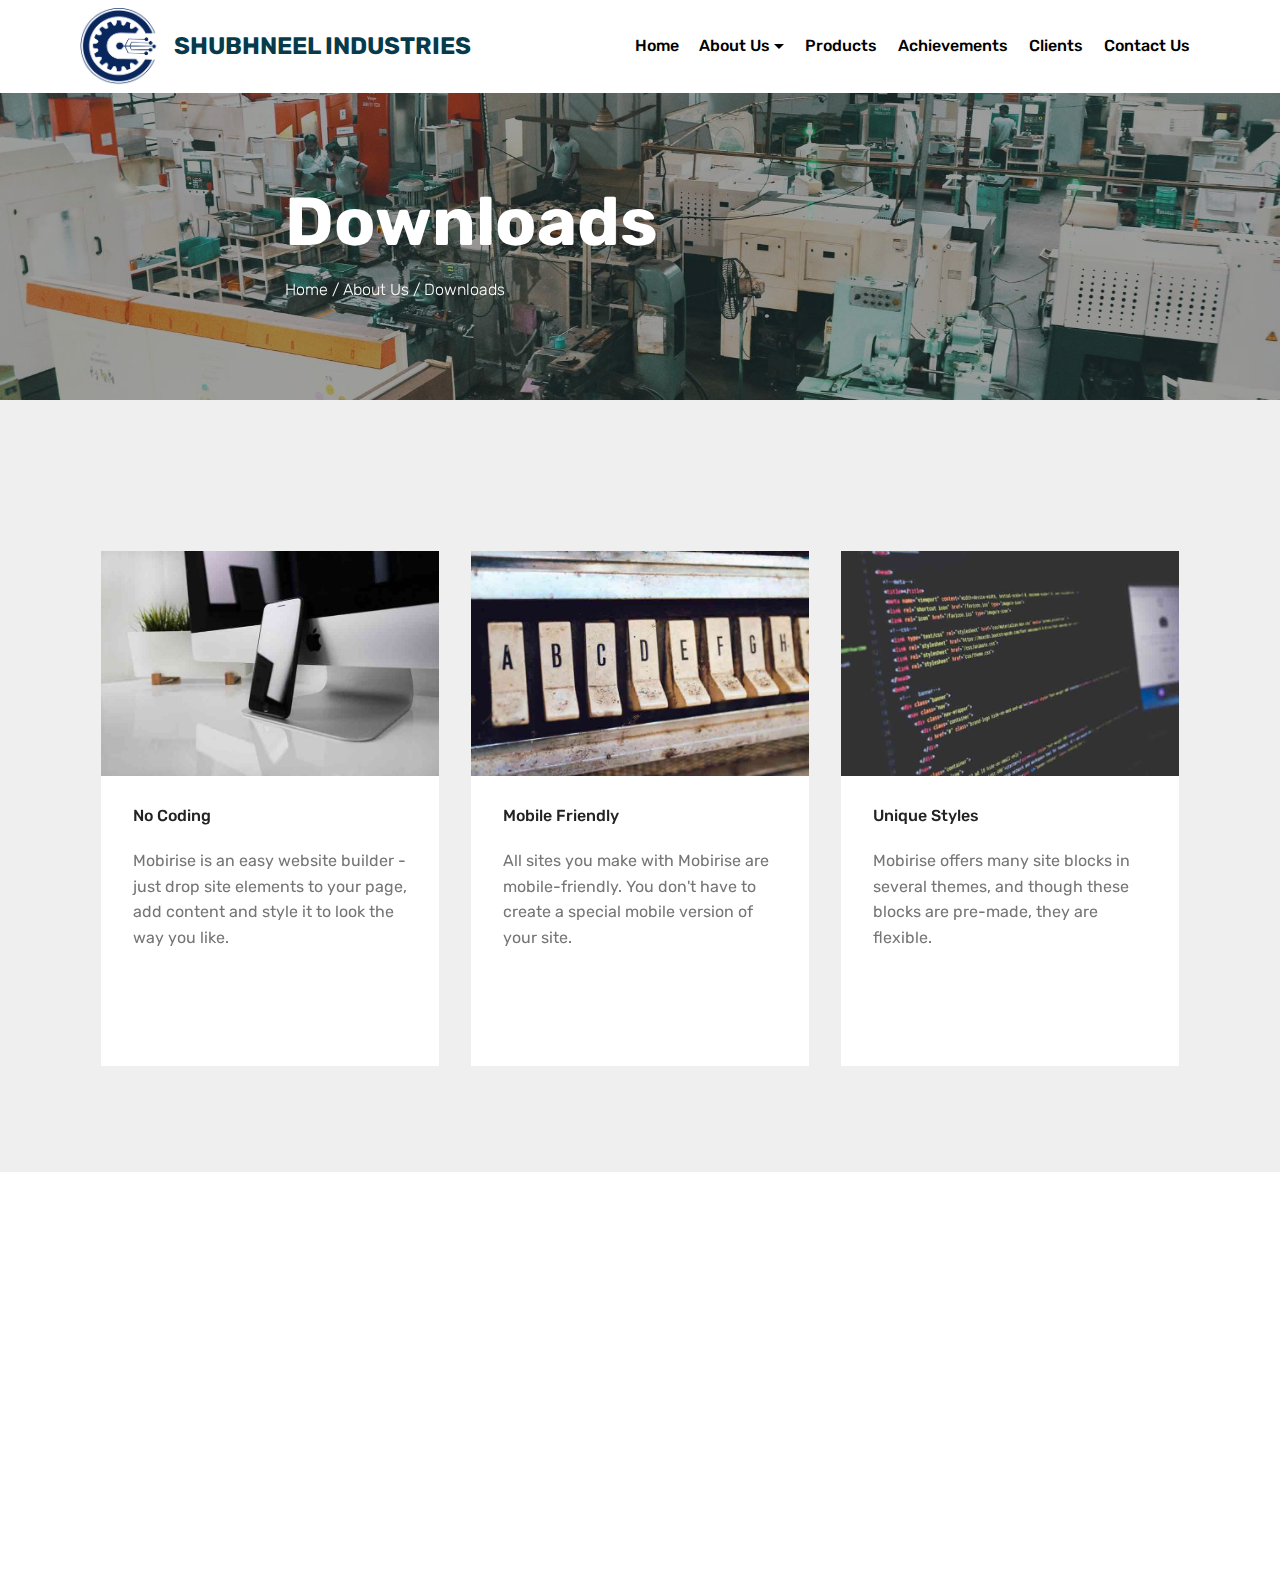
<file: Download.html>
<!DOCTYPE html>
<html  >
<head>
  <!-- Site made with Mobirise Website Builder v5.5.2, https://mobirise.com -->
  <meta charset="UTF-8">
  <meta http-equiv="X-UA-Compatible" content="IE=edge">
  <meta name="generator" content="Mobirise v5.5.2, mobirise.com">
  <meta name="viewport" content="width=device-width, initial-scale=1, minimum-scale=1">
  <link rel="shortcut icon" href="assets/images/subneel-corporate-copy-2-2735x652.png" type="image/x-icon">
  <meta name="description" content="Website Maker Description">
  
  
  <title>Download</title>
  <link rel="stylesheet" href="assets/web/assets/mobirise-icons/mobirise-icons.css">
  <link rel="stylesheet" href="assets/bootstrap/css/bootstrap.min.css">
  <link rel="stylesheet" href="assets/bootstrap/css/bootstrap-grid.min.css">
  <link rel="stylesheet" href="assets/bootstrap/css/bootstrap-reboot.min.css">
  <link rel="stylesheet" href="assets/tether/tether.min.css">
  <link rel="stylesheet" href="assets/animatecss/animate.min.css">
  <link rel="stylesheet" href="assets/dropdown/css/style.css">
  <link rel="stylesheet" href="assets/socicon/css/styles.css">
  <link rel="stylesheet" href="assets/theme/css/style.css">
  <link rel="preload" href="https://fonts.googleapis.com/css?family=Rubik:300,300i,400,400i,500,500i,700,700i,900,900i&display=swap" as="style" onload="this.onload=null;this.rel='stylesheet'">
  <noscript><link rel="stylesheet" href="https://fonts.googleapis.com/css?family=Rubik:300,300i,400,400i,500,500i,700,700i,900,900i&display=swap"></noscript>
  <link rel="preload" as="style" href="assets/mobirise/css/mbr-additional.css"><link rel="stylesheet" href="assets/mobirise/css/mbr-additional.css" type="text/css">
  
  
  
  
</head>
<body>
  
  <section class="menu cid-sOxJ3JBKuo" once="menu" id="menu2-28">

    

    <nav class="navbar navbar-expand beta-menu navbar-dropdown align-items-center navbar-toggleable-sm">
        <button class="navbar-toggler navbar-toggler-right" type="button" data-toggle="collapse" data-target="#navbarSupportedContent" aria-controls="navbarSupportedContent" aria-expanded="false" aria-label="Toggle navigation">
            <div class="hamburger">
                <span></span>
                <span></span>
                <span></span>
                <span></span>
            </div>
        </button>
        <div class="menu-logo">
            <div class="navbar-brand">
                <span class="navbar-logo">
                    <a href="index.html">
                        <img src="assets/images/subneel-corporate-copy-2-2735x652.png" alt="Shubhneel" title="" style="height: 4.8rem;">
                    </a>
                </span>
                <span class="navbar-caption-wrap"><a class="navbar-caption text-warning display-5" href="index.html">SHUBHNEEL INDUSTRIES</a></span>
            </div>
        </div>
        <div class="collapse navbar-collapse" id="navbarSupportedContent">
            <ul class="navbar-nav nav-dropdown nav-right" data-app-modern-menu="true"><li class="nav-item">
                    <a class="nav-link link text-black display-4" href="index.html">Home</a>
                </li><li class="nav-item dropdown"><a class="nav-link link dropdown-toggle text-black display-4" href="About Us.html" aria-expanded="true" data-toggle="dropdown-submenu">About Us</a><div class="dropdown-menu"><a class="dropdown-item text-black display-4" href="Fact Files.html" aria-expanded="false">File Facts</a><a class="dropdown-item text-black display-4" href="Download.html" aria-expanded="false">Downloads</a><a class="dropdown-item text-black display-4" href="About Us.html" aria-expanded="false">About Us</a></div></li><li class="nav-item"><a class="nav-link link text-black display-4" href="Products.html">Products</a></li><li class="nav-item"><a class="nav-link link text-black display-4" href="Achievements.html">Achievements</a></li><li class="nav-item"><a class="nav-link link text-black display-4" href="Clients.html">Clients</a></li>
                <li class="nav-item">
                    <a class="nav-link link text-black display-4" href="Contact Us.html">Contact Us</a>
                </li></ul>
            
        </div>
    </nav>
</section>

<section class="mbr-section content5 cid-sQ3xFTNPgy mbr-parallax-background" id="content5-3q">

    

    <div class="mbr-overlay" style="opacity: 0.4; background-color: rgb(35, 35, 35);">
    </div>

    <div class="container">
        <div class="media-container-row">
            <div class="title col-12 col-md-8">
                <h2 class="align-center mbr-bold mbr-white pb-3 mbr-fonts-style display-1"><br>Downloads</h2>
                <h3 class="mbr-section-subtitle align-center mbr-light mbr-white pb-3 mbr-fonts-style display-4">Home / About Us / Downloads</h3>
                
                
            </div>
        </div>
    </div>
</section>

<section class="features3 cid-sOyanpGk6A" id="features3-2w">

    

    
    <div class="container">
        <div class="media-container-row">
            <div class="card p-3 col-12 col-md-6 col-lg-4">
                <div class="card-wrapper">
                    <div class="card-img">
                        <img src="assets/images/01.jpg" alt="Mobirise">
                    </div>
                    <div class="card-box">
                        <h4 class="card-title mbr-fonts-style display-7">No Coding</h4>
                        <p class="mbr-text mbr-fonts-style display-7">Mobirise is an easy website builder - just drop site elements to your page, add content and style it to look the way you like.</p>
                    </div>
                    <div class="mbr-section-btn text-center"><a href="https://mobirise.com" class="btn btn-primary display-4">Download</a></div>
                </div>
            </div>

            <div class="card p-3 col-12 col-md-6 col-lg-4">
                <div class="card-wrapper">
                    <div class="card-img">
                        <img src="assets/images/02.jpg" alt="Mobirise">
                    </div>
                    <div class="card-box">
                        <h4 class="card-title mbr-fonts-style display-7">Mobile Friendly</h4>
                        <p class="mbr-text mbr-fonts-style display-7">All sites you make with Mobirise are mobile-friendly. You don't have to create a special mobile version of your site.</p>
                    </div>
                    <div class="mbr-section-btn text-center"><a href="https://mobirise.com" class="btn btn-primary display-4">Download</a></div>
                </div>
            </div>

            <div class="card p-3 col-12 col-md-6 col-lg-4">
                <div class="card-wrapper">
                    <div class="card-img">
                        <img src="assets/images/03.jpg" alt="Mobirise">
                    </div>
                    <div class="card-box">
                        <h4 class="card-title mbr-fonts-style display-7">Unique Styles</h4>
                        <p class="mbr-text mbr-fonts-style display-7">Mobirise offers many site blocks in several themes, and though these blocks are pre-made, they are flexible.</p>
                    </div>
                    <div class="mbr-section-btn text-center"><a href="https://mobirise.com" class="btn btn-primary display-4">Download</a></div>
                </div>
            </div>

            
        </div>
    </div>
</section>

<section class="cid-sQ8zsXVKTN" id="footer1-3t">

    

    

    <div class="container">
        <div class="media-container-row content text-white">
            <div class="col-12 col-md-3">
                <div class="media-wrap">
                    <a href="index.html">
                        <img src="assets/images/subneel-corporate-copy-2-2735x652.png" alt="SHUBHNEEL" title="SHUBHNEEL">
                    </a>
                </div>
            </div>
            <div class="col-12 col-md-3 mbr-fonts-style display-7">
                <h5 class="pb-3">Address</h5>
                <p class="mbr-text">Shubhneel Industries
<br>G39/6, M I D C M I D C Waluj, Waluj, Aurangabad, Maharashtra 431136</p>
            </div>
            <div class="col-12 col-md-3 mbr-fonts-style display-7">
                <h5 class="pb-3">Contacts</h5>
                <p class="mbr-text">Email: <a href="mailto:info@shubhneel.com" class="text-primary">info@shubhneel.com</a><br>Phone : + 91 98226 18932
<br>Phone : + 91 70308 46007
<br>Phone : +91 70308 46007<br></p>
            </div>
            <div class="col-12 col-md-3 mbr-fonts-style display-7">
                <h5 class="pb-3">Links</h5>
                <p class="mbr-text"><a class="text-black" href="About Us.html">About Us</a>&nbsp;<br><a class="text-black" href="Contact Us.html">Contact Us</a>&nbsp;<br><a class="text-black" href="Clients.html">Our Clients</a></p>
            </div>
        </div>
        <div class="footer-lower">
            <div class="media-container-row">
                <div class="col-sm-12">
                    <hr>
                </div>
            </div>
            <div class="media-container-row mbr-white">
                <div class="col-sm-6 copyright">
                    <p class="mbr-text mbr-fonts-style display-7">© Copyright 2021 Shubhneel Industries - All Rights Reserved</p>
                </div>
                <div class="col-md-6">
                    <div class="social-list align-right">
                        <div class="soc-item">
                            <a href="https://twitter.com/mobirise" target="_blank">
                                <span class="mbr-iconfont mbr-iconfont-social socicon-twitter socicon" style="color: rgb(118, 118, 118); fill: rgb(118, 118, 118);"></span>
                            </a>
                        </div>
                        <div class="soc-item">
                            <a href="https://www.facebook.com/pages/Mobirise/1616226671953247" target="_blank">
                                <span class="mbr-iconfont mbr-iconfont-social socicon-facebook socicon" style="color: rgb(118, 118, 118); fill: rgb(118, 118, 118);"></span>
                            </a>
                        </div>
                        <div class="soc-item">
                            <a href="https://www.youtube.com/c/mobirise" target="_blank">
                                <span class="mbr-iconfont mbr-iconfont-social socicon-youtube socicon" style="color: rgb(118, 118, 118); fill: rgb(118, 118, 118);"></span>
                            </a>
                        </div>
                        <div class="soc-item">
                            <a href="https://instagram.com/mobirise" target="_blank">
                                <span class="mbr-iconfont mbr-iconfont-social socicon-instagram socicon" style="color: rgb(118, 118, 118); fill: rgb(118, 118, 118);"></span>
                            </a>
                        </div>
                        
                        
                    </div>
                </div>
            </div>
        </div>
    </div>
</section><section style="background-color: #fff; font-family: -apple-system, BlinkMacSystemFont, 'Segoe UI', 'Roboto', 'Helvetica Neue', Arial, sans-serif; color:#aaa; font-size:12px; padding: 0; align-items: center; display: flex;"><a href="https://mobirise.site/c" style="flex: 1 1; height: 3rem; padding-left: 1rem;"></a><p style="flex: 0 0 auto; margin:0; padding-right:1rem;">Page <a href="https://mobirise.site/f" style="color:#aaa;">was made</a> with Mobirise</p></section><script src="assets/popper/popper.min.js"></script>  <script src="assets/web/assets/jquery/jquery.min.js"></script>  <script src="assets/bootstrap/js/bootstrap.min.js"></script>  <script src="assets/tether/tether.min.js"></script>  <script src="assets/smoothscroll/smooth-scroll.js"></script>  <script src="assets/viewportchecker/jquery.viewportchecker.js"></script>  <script src="assets/dropdown/js/nav-dropdown.js"></script>  <script src="assets/dropdown/js/navbar-dropdown.js"></script>  <script src="assets/touchswipe/jquery.touch-swipe.min.js"></script>  <script src="assets/parallax/jarallax.min.js"></script>  <script src="assets/theme/js/script.js"></script>  
  
  
 <div id="scrollToTop" class="scrollToTop mbr-arrow-up"><a style="text-align: center;"><i class="mbr-arrow-up-icon mbr-arrow-up-icon-cm cm-icon cm-icon-smallarrow-up"></i></a></div>
    <input name="animation" type="hidden">
  </body>
</html>
</file>
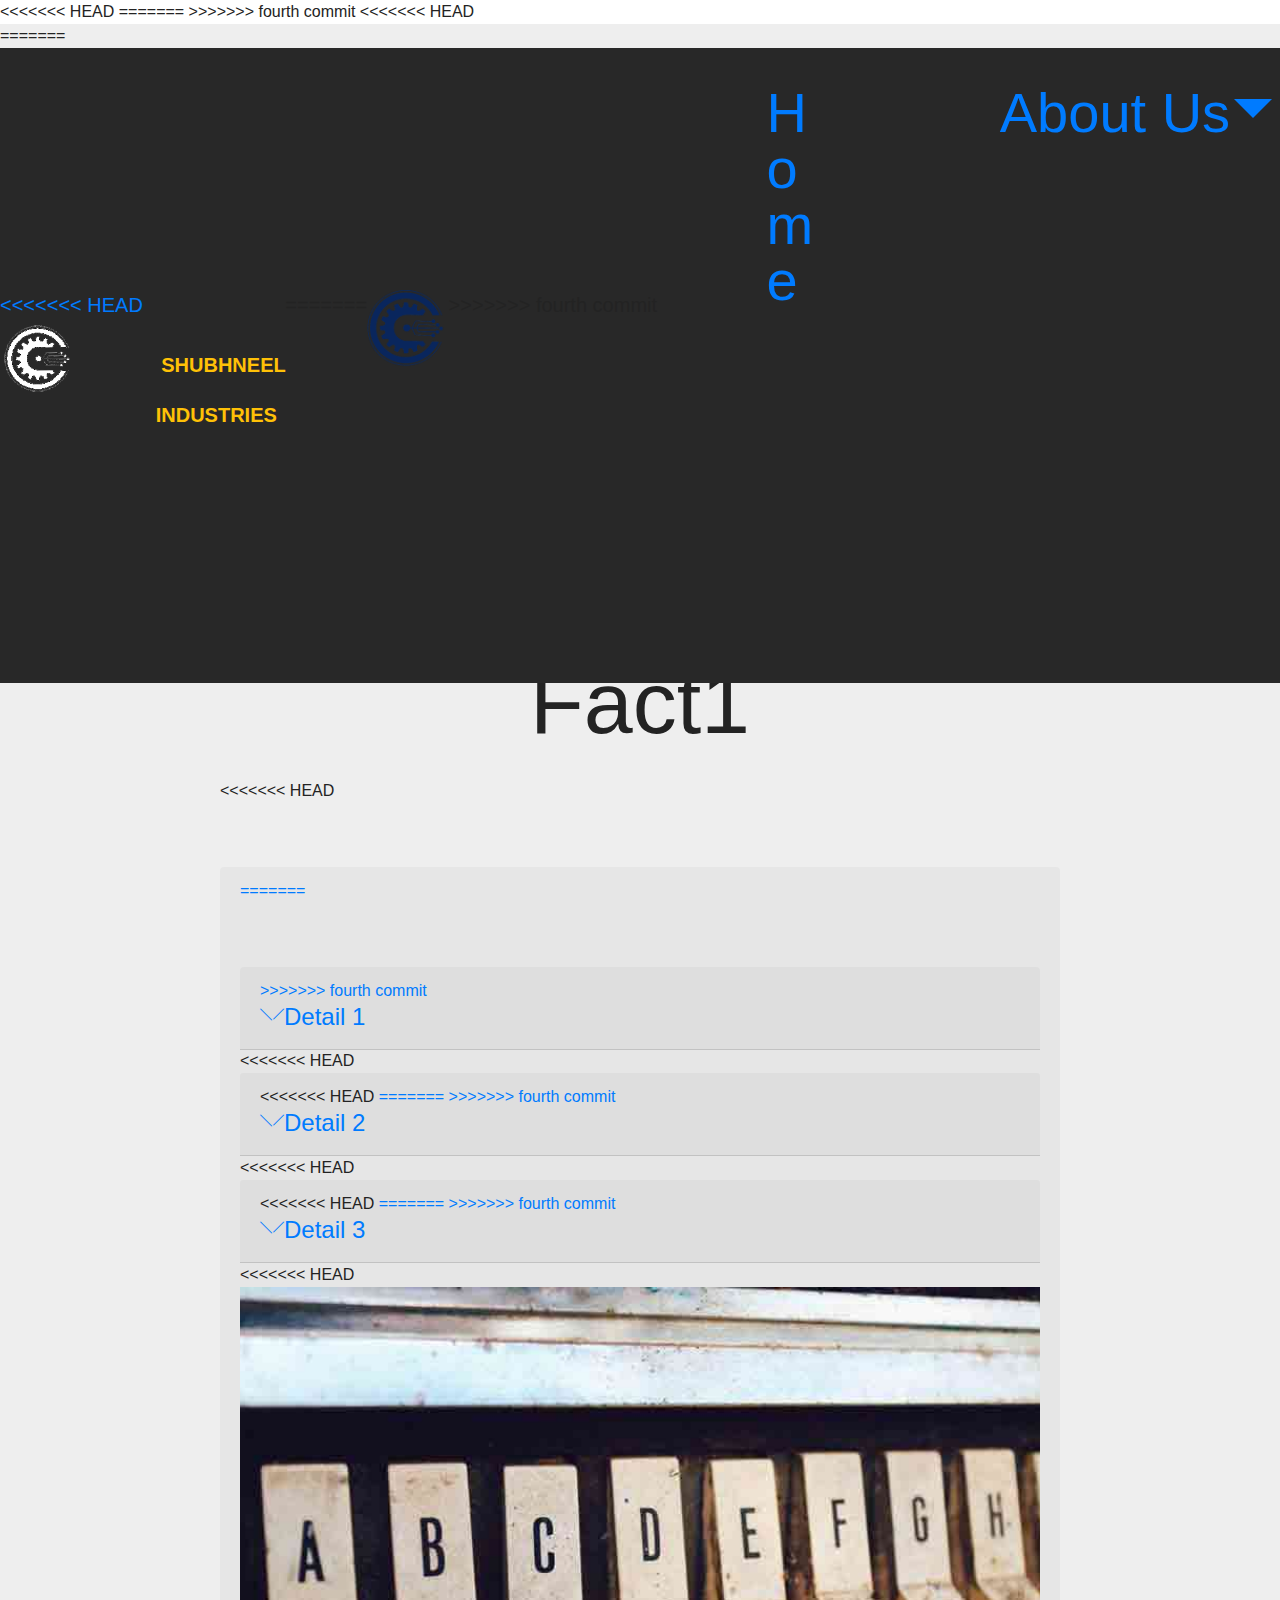
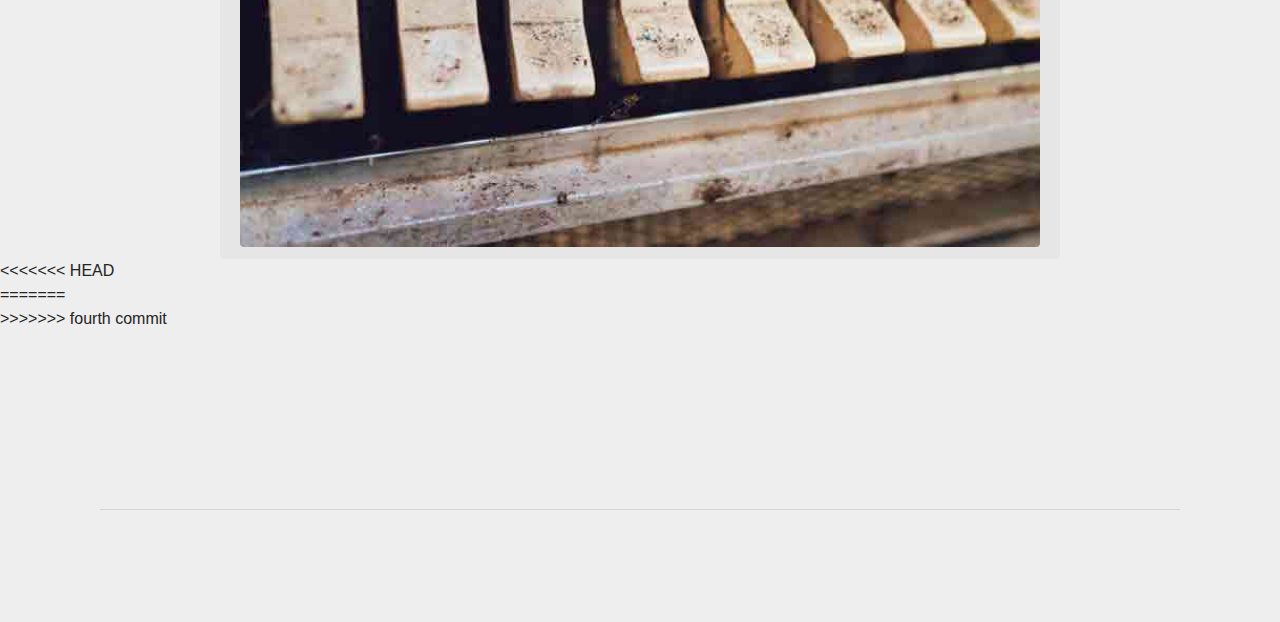
<file: Fact1.html>
<!DOCTYPE html>
<html >
<head>
  <!-- Site made with Mobirise Website Builder v4.5.2, https://mobirise.com -->
  <meta charset="UTF-8">
  <meta http-equiv="X-UA-Compatible" content="IE=edge">
  <meta name="generator" content="Mobirise v4.5.2, mobirise.com">
  <meta name="viewport" content="width=device-width, initial-scale=1, minimum-scale=1">
<<<<<<< HEAD
  <link rel="shortcut icon" href="assets/images/logo-white-450x122.png" type="image/x-icon">
=======
  <link rel="shortcut icon" href="assets/images/subneel-corporate-copy-2-2735x652.png" type="image/x-icon">
>>>>>>> fourth commit
  <meta name="description" content="Website Generator Description">
  <title>Fact1</title>
  <link rel="stylesheet" href="assets/web/assets/mobirise-icons/mobirise-icons.css">
  <link rel="stylesheet" href="assets/tether/tether.min.css">
  <link rel="stylesheet" href="assets/bootstrap/css/bootstrap.min.css">
  <link rel="stylesheet" href="assets/bootstrap/css/bootstrap-grid.min.css">
  <link rel="stylesheet" href="assets/bootstrap/css/bootstrap-reboot.min.css">
  <link rel="stylesheet" href="assets/dropdown/css/style.css">
  <link rel="stylesheet" href="assets/socicon/css/styles.css">
  <link rel="stylesheet" href="assets/animatecss/animate.min.css">
  <link rel="stylesheet" href="assets/theme/css/style.css">
  <link rel="stylesheet" href="assets/mobirise/css/mbr-additional.css" type="text/css">
  
  
  
</head>
<body>
<<<<<<< HEAD
<section class="menu cid-sOxJ3JBKuo" once="menu" id="menu2-2f" data-rv-view="569">
=======
<section class="menu cid-sOxJ3JBKuo" once="menu" id="menu2-2f" data-rv-view="1341">
>>>>>>> fourth commit

    

    <nav class="navbar navbar-expand beta-menu navbar-dropdown align-items-center navbar-toggleable-sm">
        <button class="navbar-toggler navbar-toggler-right" type="button" data-toggle="collapse" data-target="#navbarSupportedContent" aria-controls="navbarSupportedContent" aria-expanded="false" aria-label="Toggle navigation">
            <div class="hamburger">
                <span></span>
                <span></span>
                <span></span>
                <span></span>
            </div>
        </button>
        <div class="menu-logo">
            <div class="navbar-brand">
                <span class="navbar-logo">
                    <a href="index.html">
<<<<<<< HEAD
                        <img src="assets/images/logo-white-450x122.png" alt="Mobirise" title="" media-simple="true" style="height: 4.8rem;">
                    </a>
                </span>
                <span class="navbar-caption-wrap"><a class="navbar-caption text-warning display-5" href="index.html">&nbsp; &nbsp;SHUBHNEEL INDUSTRIES</a></span>
=======
                        <img src="assets/images/subneel-corporate-copy-2-2735x652.png" alt="Mobirise" title="" media-simple="true" style="height: 4.8rem;">
                    </a>
                </span>
                
>>>>>>> fourth commit
            </div>
        </div>
        <div class="collapse navbar-collapse" id="navbarSupportedContent">
            <ul class="navbar-nav nav-dropdown nav-right" data-app-modern-menu="true"><li class="nav-item">
                    <a class="nav-link link text-black display-4" href="index.html">Home</a>
                </li><li class="nav-item dropdown open"><a class="nav-link link dropdown-toggle text-black display-4" href="About Us.html" aria-expanded="true" data-toggle="dropdown-submenu">About Us</a><div class="dropdown-menu"><a class="dropdown-item text-black display-4" href="Fact Files.html" aria-expanded="false">File Facts</a><a class="dropdown-item text-black display-4" href="Download.html" aria-expanded="false">Downloads</a><a class="dropdown-item text-black display-4" href="About Us.html" aria-expanded="false">About Us</a></div></li><li class="nav-item"><a class="nav-link link text-black display-4" href="Products.html">Products</a></li><li class="nav-item"><a class="nav-link link text-black display-4" href="Achievements.html">Achievements</a></li><li class="nav-item"><a class="nav-link link text-black display-4" href="Clients.html">Clients</a></li>
                <li class="nav-item">
                    <a class="nav-link link text-black display-4" href="Contact Us.html">Contact Us</a>
                </li></ul>
            
        </div>
    </nav>
</section>

<<<<<<< HEAD
<section class="engine"><a href="https://mobirise.co/e">web creation software</a></section><section class="mbr-section content5 cid-sOy93Ec94Z mbr-parallax-background" id="content5-2i" data-rv-view="571">
=======
<section class="engine"><a href="https://mobirise.co/h">how to make your own website for free</a></section><section class="mbr-section content5 cid-sOy93Ec94Z mbr-parallax-background" id="content5-2i" data-rv-view="1343">
>>>>>>> fourth commit

    

    

    <div class="container">
        <div class="media-container-row">
            <div class="title col-12 col-md-8">
                <h2 class="align-center mbr-bold mbr-white pb-3 mbr-fonts-style display-1"><br>Fact 1</h2>
                <h3 class="mbr-section-subtitle align-center mbr-light mbr-white pb-3 mbr-fonts-style display-4">Home / About Us / Fact Files / Fact 1</h3>
                
                
            </div>
        </div>
    </div>
</section>

<<<<<<< HEAD
<section class="accordion2 cid-sOy9xROYbw" id="accordion2-2m" data-rv-view="574">
=======
<section class="accordion2 cid-sOy9xROYbw" id="accordion2-2m" data-rv-view="1346">
>>>>>>> fourth commit

    


    
    <div class="container">
        <div class="media-container-row pt-5">
            <div class="accordion-content">
                <h2 class="mbr-section-title align-center pb-3 mbr-fonts-style display-2">Fact1</h2>
                
<<<<<<< HEAD
                <div id="bootstrap-accordion_45" class="panel-group accordionStyles accordion pt-5 mt-3" role="tablist" aria-multiselectable="true">
                        <div class="card">
                            <div class="card-header" role="tab" id="headingOne">
                                <a role="button" class="collapsed panel-title text-black" data-toggle="collapse" data-parent="#bootstrap-accordion_45" data-core="" href="#collapse1_45" aria-expanded="false" aria-controls="collapse1">
=======
                <div id="bootstrap-accordion_2" class="panel-group accordionStyles accordion pt-5 mt-3" role="tablist" aria-multiselectable="true">
                        <div class="card">
                            <div class="card-header" role="tab" id="headingOne">
                                <a role="button" class="collapsed panel-title text-black" data-toggle="collapse" data-parent="#bootstrap-accordion_2" data-core="" href="#collapse1_2" aria-expanded="false" aria-controls="collapse1">
>>>>>>> fourth commit
                                    <h4 class="mbr-fonts-style display-5">
                                        <span class="sign mbr-iconfont mbri-arrow-down inactive"></span>Detail 1</h4>
                                </a>
                            </div>
<<<<<<< HEAD
                            <div id="collapse1_45" class="panel-collapse noScroll collapse" role="tabpanel" aria-labelledby="headingOne">
=======
                            <div id="collapse1_2" class="panel-collapse noScroll collapse" role="tabpanel" aria-labelledby="headingOne">
>>>>>>> fourth commit
                                <div class="panel-body p-4">
                                    <p class="mbr-fonts-style panel-text display-7">Mobirise is an offline app for Window and Mac to easily create small/medium websites, landing pages, online resumes and portfolios, promo sites for apps, events, services and products.</p>
                                </div>
                            </div>
                        </div>
                
                        <div class="card">
                            <div class="card-header" role="tab" id="headingTwo">
<<<<<<< HEAD
                                <a role="button" class="collapsed panel-title text-black" data-toggle="collapse" data-parent="#bootstrap-accordion_45" data-core="" href="#collapse2_45" aria-expanded="false" aria-controls="collapse2">
=======
                                <a role="button" class="collapsed panel-title text-black" data-toggle="collapse" data-parent="#bootstrap-accordion_2" data-core="" href="#collapse2_2" aria-expanded="false" aria-controls="collapse2">
>>>>>>> fourth commit
                                    <h4 class="mbr-fonts-style mbr-fonts-style display-5">
                                        <span class="sign mbr-iconfont mbri-arrow-down inactive"></span>Detail 2</h4>
                                </a>
                                
                            </div>
<<<<<<< HEAD
                            <div id="collapse2_45" class="panel-collapse noScroll collapse" role="tabpanel" aria-labelledby="headingTwo">
=======
                            <div id="collapse2_2" class="panel-collapse noScroll collapse" role="tabpanel" aria-labelledby="headingTwo">
>>>>>>> fourth commit
                                <div class="panel-body p-4">
                                    <p class="mbr-fonts-style panel-text display-7">Mobirise is perfect for non-techies who are not familiar with the intricacies of web development and for designers who prefer to work as visually as possible, without fighting with code. Also great for pro-coders for fast prototyping and small customers' projects.</p>
                                </div>
                            </div>
                        </div>
                
                        <div class="card">
                            <div class="card-header" role="tab" id="headingThree">
<<<<<<< HEAD
                                <a role="button" class="collapsed panel-title text-black" data-toggle="collapse" data-parent="#bootstrap-accordion_45" data-core="" href="#collapse3_45" aria-expanded="false" aria-controls="collapse3">
=======
                                <a role="button" class="collapsed panel-title text-black" data-toggle="collapse" data-parent="#bootstrap-accordion_2" data-core="" href="#collapse3_2" aria-expanded="false" aria-controls="collapse3">
>>>>>>> fourth commit
                                    <h4 class="mbr-fonts-style display-5">
                                        <span class="sign mbr-iconfont mbri-arrow-down inactive"></span>Detail 3&nbsp;</h4>
                                </a>
                            </div>
<<<<<<< HEAD
                            <div id="collapse3_45" class="panel-collapse noScroll collapse" role="tabpanel" aria-labelledby="headingThree">
=======
                            <div id="collapse3_2" class="panel-collapse noScroll collapse" role="tabpanel" aria-labelledby="headingThree">
>>>>>>> fourth commit
                                <div class="panel-body p-4">
                                    <p class="mbr-fonts-style panel-text display-7">Key differences from traditional builders:<br>* Minimalistic, extremely<strong>easy-to-use</strong>interface<br>* <strong>Mobile</strong>-friendliness, latest website blocks and techniques "out-the-box"<br>* <strong>Free</strong>for commercial and non-profit use</p>
                                </div>
                            </div>
                        </div>
                
                        
                
                        
                
                        
                </div>
            </div>
            <div class="mbr-figure" style="width: 105%;">
                    <img src="assets/images/02.jpg" alt="Mobirise" media-simple="true">
            </div>
        </div>
    </div>
</section>

<<<<<<< HEAD
<section class="cid-sOy9OsHD6r" id="footer1-2n" data-rv-view="577">
=======
<section class="cid-sOy9OsHD6r" id="footer1-2n" data-rv-view="1349">
>>>>>>> fourth commit

    

    

    <div class="container">
        <div class="media-container-row content text-white">
            <div class="col-12 col-md-3">
                <div class="media-wrap">
                    <a href="index.html">
                        <img src="assets/images/logo-white-450x122.png" alt="SHUBHNEEL" title="SHUBHNEEL" media-simple="true">
                    </a>
                </div>
            </div>
            <div class="col-12 col-md-3 mbr-fonts-style display-7">
                <h5 class="pb-3">Address</h5>
                <p class="mbr-text">Shubhneel Industries
<br>G39/6, M I D C M I D C Waluj, Waluj, Aurangabad, Maharashtra 431136</p>
            </div>
            <div class="col-12 col-md-3 mbr-fonts-style display-7">
                <h5 class="pb-3">Contacts</h5>
                <p class="mbr-text">Email: support@mobirise.com<br>Phone: +91 00000 00000<br>Fax: +91 00000 00000</p>
            </div>
            <div class="col-12 col-md-3 mbr-fonts-style display-7">
                <h5 class="pb-3">Links</h5>
                <p class="mbr-text"><a class="text-black" href="About Us.html">About Us</a>&nbsp;<br><a class="text-black" href="Contact Us.html">Contact Us</a>&nbsp;<br><a class="text-black" href="Clients.html">Our Clients</a></p>
            </div>
        </div>
        <div class="footer-lower">
            <div class="media-container-row">
                <div class="col-sm-12">
                    <hr>
                </div>
            </div>
            <div class="media-container-row mbr-white">
                <div class="col-sm-6 copyright">
                    <p class="mbr-text mbr-fonts-style display-7">© Copyright 2021 Shubhneel Industries - All Rights Reserved</p>
                </div>
                <div class="col-md-6">
                    <div class="social-list align-right">
                        <div class="soc-item">
                            <a href="https://twitter.com/mobirise" target="_blank">
                                <span class="mbr-iconfont mbr-iconfont-social socicon-twitter socicon" style="color: rgb(118, 118, 118);" media-simple="true"></span>
                            </a>
                        </div>
                        <div class="soc-item">
                            <a href="https://www.facebook.com/pages/Mobirise/1616226671953247" target="_blank">
                                <span class="mbr-iconfont mbr-iconfont-social socicon-facebook socicon" style="color: rgb(118, 118, 118);" media-simple="true"></span>
                            </a>
                        </div>
                        <div class="soc-item">
                            <a href="https://www.youtube.com/c/mobirise" target="_blank">
                                <span class="mbr-iconfont mbr-iconfont-social socicon-youtube socicon" style="color: rgb(118, 118, 118);" media-simple="true"></span>
                            </a>
                        </div>
                        <div class="soc-item">
                            <a href="https://instagram.com/mobirise" target="_blank">
                                <span class="mbr-iconfont mbr-iconfont-social socicon-instagram socicon" style="color: rgb(118, 118, 118);" media-simple="true"></span>
                            </a>
                        </div>
                        
                        
                    </div>
                </div>
            </div>
        </div>
    </div>
</section>


  <script src="assets/web/assets/jquery/jquery.min.js"></script>
  <script src="assets/popper/popper.min.js"></script>
  <script src="assets/tether/tether.min.js"></script>
  <script src="assets/bootstrap/js/bootstrap.min.js"></script>
  <script src="assets/smoothscroll/smooth-scroll.js"></script>
  <script src="assets/dropdown/js/script.min.js"></script>
  <script src="assets/viewportchecker/jquery.viewportchecker.js"></script>
  <script src="assets/parallax/jarallax.min.js"></script>
  <script src="assets/mbr-switch-arrow/mbr-switch-arrow.js"></script>
  <script src="assets/touchswipe/jquery.touch-swipe.min.js"></script>
  <script src="assets/theme/js/script.js"></script>
  
  
 <div id="scrollToTop" class="scrollToTop mbr-arrow-up"><a style="text-align: center;"><i></i></a></div>
    <input name="animation" type="hidden">
  </body>
</html>
</file>
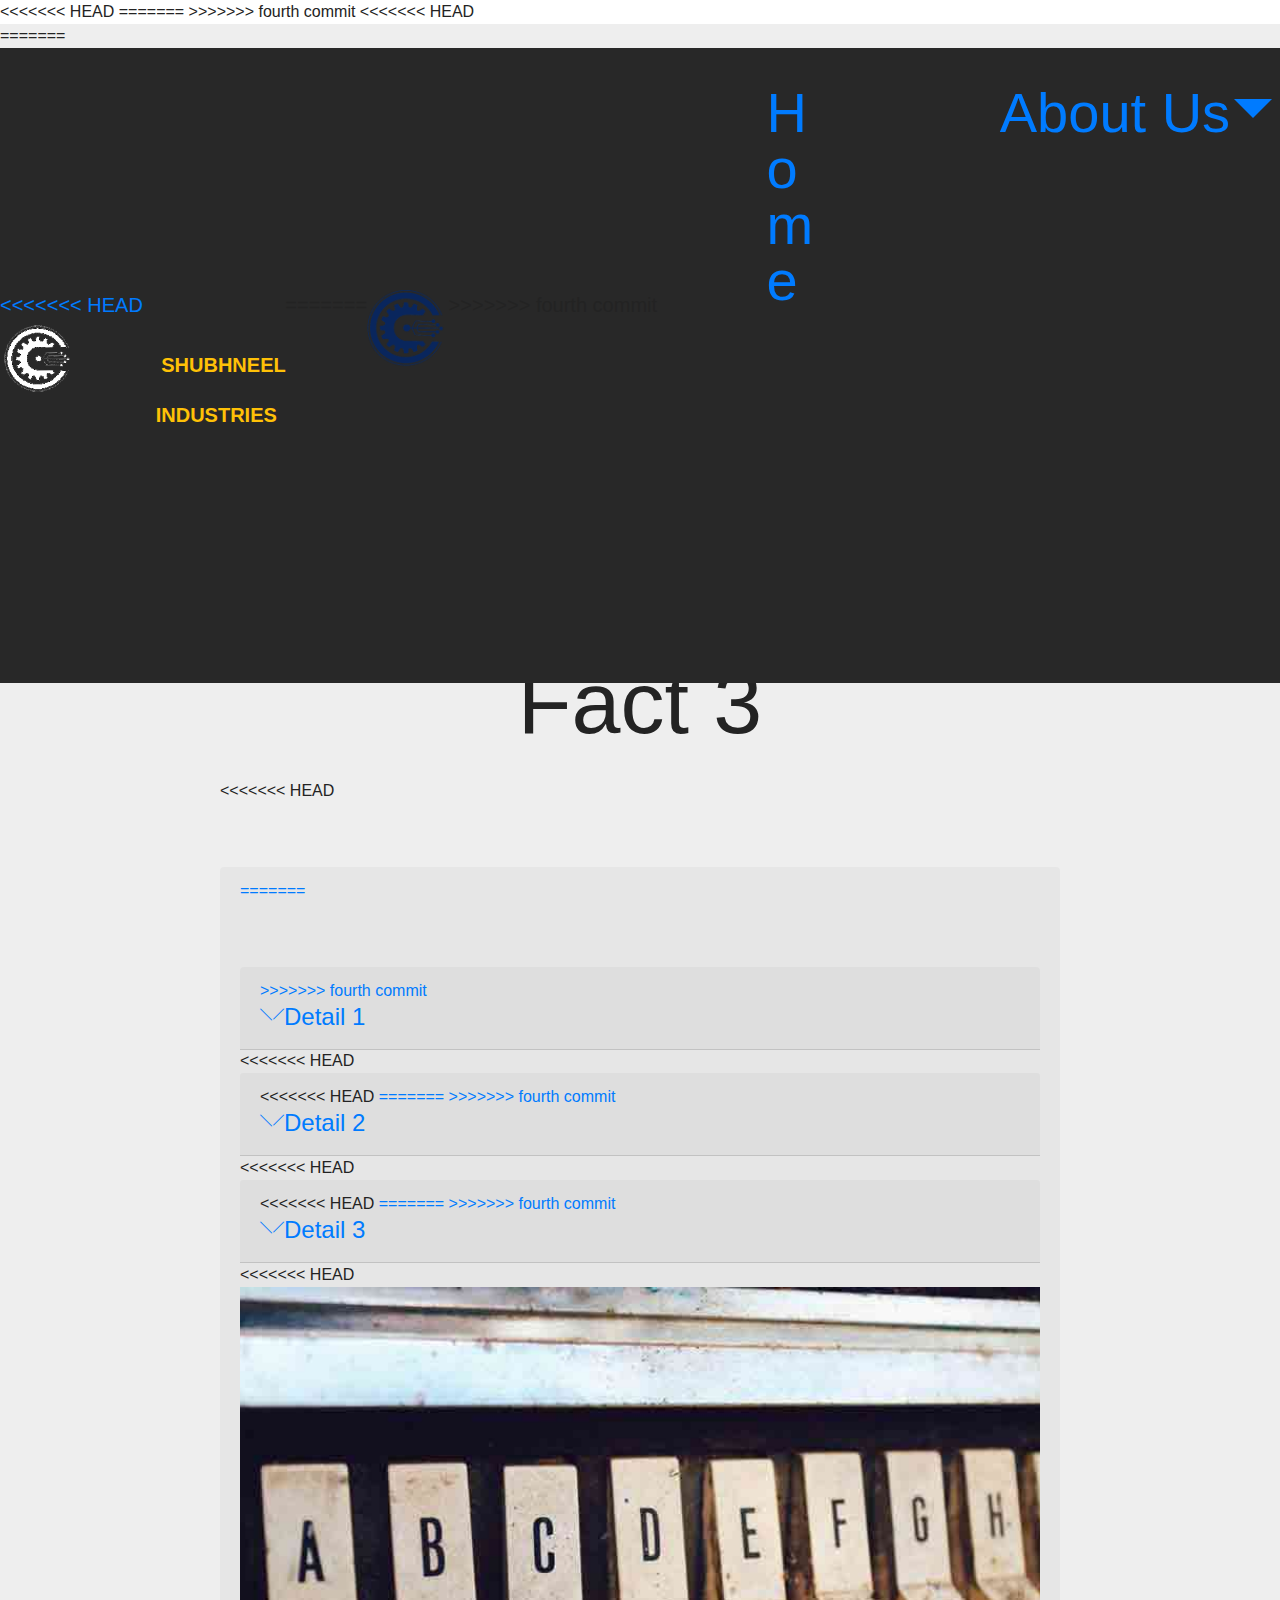
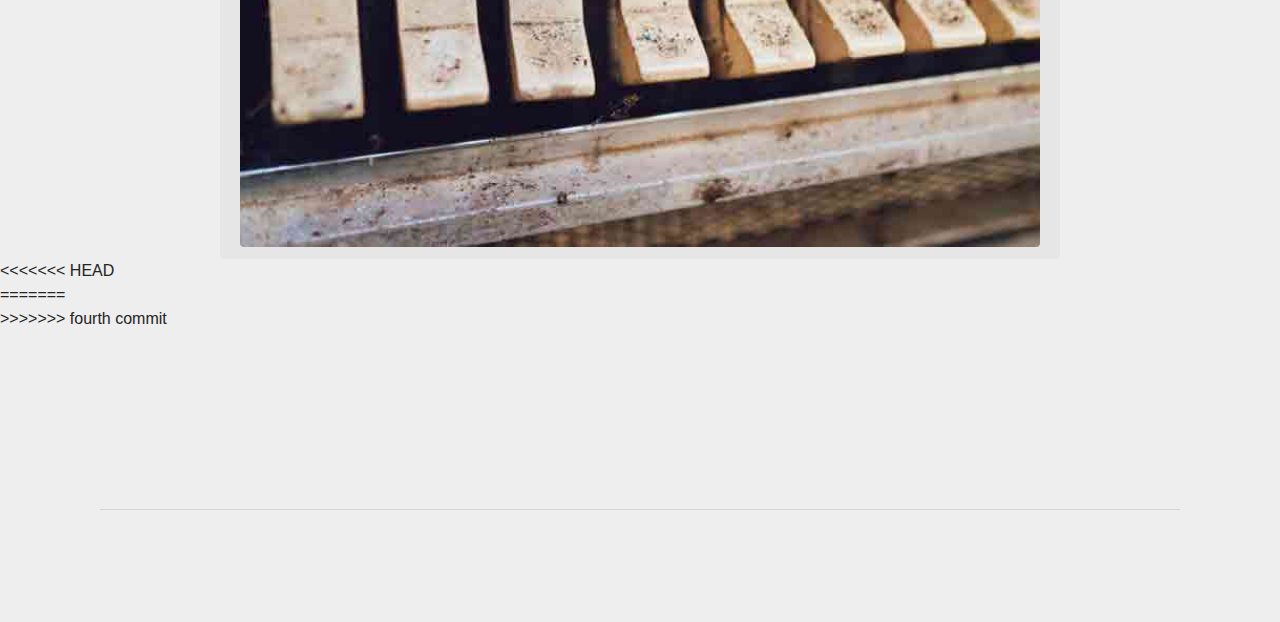
<file: page10.html>
<!DOCTYPE html>
<html >
<head>
  <!-- Site made with Mobirise Website Builder v4.5.2, https://mobirise.com -->
  <meta charset="UTF-8">
  <meta http-equiv="X-UA-Compatible" content="IE=edge">
  <meta name="generator" content="Mobirise v4.5.2, mobirise.com">
  <meta name="viewport" content="width=device-width, initial-scale=1, minimum-scale=1">
<<<<<<< HEAD
  <link rel="shortcut icon" href="assets/images/logo-white-450x122.png" type="image/x-icon">
=======
  <link rel="shortcut icon" href="assets/images/subneel-corporate-copy-2-2735x652.png" type="image/x-icon">
>>>>>>> fourth commit
  <meta name="description" content="Website Generator Description">
  <title>Fact3</title>
  <link rel="stylesheet" href="assets/web/assets/mobirise-icons/mobirise-icons.css">
  <link rel="stylesheet" href="assets/tether/tether.min.css">
  <link rel="stylesheet" href="assets/bootstrap/css/bootstrap.min.css">
  <link rel="stylesheet" href="assets/bootstrap/css/bootstrap-grid.min.css">
  <link rel="stylesheet" href="assets/bootstrap/css/bootstrap-reboot.min.css">
  <link rel="stylesheet" href="assets/dropdown/css/style.css">
  <link rel="stylesheet" href="assets/socicon/css/styles.css">
  <link rel="stylesheet" href="assets/animatecss/animate.min.css">
  <link rel="stylesheet" href="assets/theme/css/style.css">
  <link rel="stylesheet" href="assets/mobirise/css/mbr-additional.css" type="text/css">
  
  
  
</head>
<body>
<<<<<<< HEAD
<section class="menu cid-sOya7YAxuJ" once="menu" id="menu2-2s" data-rv-view="591">
=======
<section class="menu cid-sOya7YAxuJ" once="menu" id="menu2-2s" data-rv-view="1363">
>>>>>>> fourth commit

    

    <nav class="navbar navbar-expand beta-menu navbar-dropdown align-items-center navbar-toggleable-sm">
        <button class="navbar-toggler navbar-toggler-right" type="button" data-toggle="collapse" data-target="#navbarSupportedContent" aria-controls="navbarSupportedContent" aria-expanded="false" aria-label="Toggle navigation">
            <div class="hamburger">
                <span></span>
                <span></span>
                <span></span>
                <span></span>
            </div>
        </button>
        <div class="menu-logo">
            <div class="navbar-brand">
                <span class="navbar-logo">
                    <a href="index.html">
<<<<<<< HEAD
                        <img src="assets/images/logo-white-450x122.png" alt="Mobirise" title="" media-simple="true" style="height: 4.8rem;">
                    </a>
                </span>
                <span class="navbar-caption-wrap"><a class="navbar-caption text-warning display-5" href="index.html">&nbsp; &nbsp;SHUBHNEEL INDUSTRIES</a></span>
=======
                        <img src="assets/images/subneel-corporate-copy-2-2735x652.png" alt="Mobirise" title="" media-simple="true" style="height: 4.8rem;">
                    </a>
                </span>
                
>>>>>>> fourth commit
            </div>
        </div>
        <div class="collapse navbar-collapse" id="navbarSupportedContent">
            <ul class="navbar-nav nav-dropdown nav-right" data-app-modern-menu="true"><li class="nav-item">
                    <a class="nav-link link text-black display-4" href="index.html">Home</a>
                </li><li class="nav-item dropdown open"><a class="nav-link link dropdown-toggle text-black display-4" href="About Us.html" aria-expanded="true" data-toggle="dropdown-submenu">About Us</a><div class="dropdown-menu"><a class="dropdown-item text-black display-4" href="Fact Files.html" aria-expanded="false">File Facts</a><a class="dropdown-item text-black display-4" href="Download.html" aria-expanded="false">Downloads</a><a class="dropdown-item text-black display-4" href="About Us.html" aria-expanded="false">About Us</a></div></li><li class="nav-item"><a class="nav-link link text-black display-4" href="Products.html">Products</a></li><li class="nav-item"><a class="nav-link link text-black display-4" href="Achievements.html">Achievements</a></li><li class="nav-item"><a class="nav-link link text-black display-4" href="Clients.html">Clients</a></li>
                <li class="nav-item">
                    <a class="nav-link link text-black display-4" href="Contact Us.html">Contact Us</a>
                </li></ul>
            
        </div>
    </nav>
</section>

<<<<<<< HEAD
<section class="engine"><a href="https://mobirise.co">Mobirise</a></section><section class="mbr-section content5 cid-sOya7ZgTX4 mbr-parallax-background" id="content5-2t" data-rv-view="593">
=======
<section class="engine"><a href="https://mobirise.co/f">bootstrap builder</a></section><section class="mbr-section content5 cid-sOya7ZgTX4 mbr-parallax-background" id="content5-2t" data-rv-view="1365">
>>>>>>> fourth commit

    

    

    <div class="container">
        <div class="media-container-row">
            <div class="title col-12 col-md-8">
                <h2 class="align-center mbr-bold mbr-white pb-3 mbr-fonts-style display-1"><br>Fact 3</h2>
                <h3 class="mbr-section-subtitle align-center mbr-light mbr-white pb-3 mbr-fonts-style display-4">Home / About Us / Fact Files / Fact 1</h3>
                
                
            </div>
        </div>
    </div>
</section>

<<<<<<< HEAD
<section class="accordion2 cid-sOya7ZLkPz" id="accordion2-2u" data-rv-view="596">
=======
<section class="accordion2 cid-sOya7ZLkPz" id="accordion2-2u" data-rv-view="1368">
>>>>>>> fourth commit

    


    
    <div class="container">
        <div class="media-container-row pt-5">
            <div class="accordion-content">
                <h2 class="mbr-section-title align-center pb-3 mbr-fonts-style display-2">Fact 3</h2>
                
<<<<<<< HEAD
                <div id="bootstrap-accordion_53" class="panel-group accordionStyles accordion pt-5 mt-3" role="tablist" aria-multiselectable="true">
                        <div class="card">
                            <div class="card-header" role="tab" id="headingOne">
                                <a role="button" class="collapsed panel-title text-black" data-toggle="collapse" data-parent="#bootstrap-accordion_53" data-core="" href="#collapse1_53" aria-expanded="false" aria-controls="collapse1">
=======
                <div id="bootstrap-accordion_16" class="panel-group accordionStyles accordion pt-5 mt-3" role="tablist" aria-multiselectable="true">
                        <div class="card">
                            <div class="card-header" role="tab" id="headingOne">
                                <a role="button" class="collapsed panel-title text-black" data-toggle="collapse" data-parent="#bootstrap-accordion_16" data-core="" href="#collapse1_16" aria-expanded="false" aria-controls="collapse1">
>>>>>>> fourth commit
                                    <h4 class="mbr-fonts-style display-5">
                                        <span class="sign mbr-iconfont mbri-arrow-down inactive"></span>Detail 1</h4>
                                </a>
                            </div>
<<<<<<< HEAD
                            <div id="collapse1_53" class="panel-collapse noScroll collapse" role="tabpanel" aria-labelledby="headingOne">
=======
                            <div id="collapse1_16" class="panel-collapse noScroll collapse" role="tabpanel" aria-labelledby="headingOne">
>>>>>>> fourth commit
                                <div class="panel-body p-4">
                                    <p class="mbr-fonts-style panel-text display-7">Mobirise is an offline app for Window and Mac to easily create small/medium websites, landing pages, online resumes and portfolios, promo sites for apps, events, services and products.</p>
                                </div>
                            </div>
                        </div>
                
                        <div class="card">
                            <div class="card-header" role="tab" id="headingTwo">
<<<<<<< HEAD
                                <a role="button" class="collapsed panel-title text-black" data-toggle="collapse" data-parent="#bootstrap-accordion_53" data-core="" href="#collapse2_53" aria-expanded="false" aria-controls="collapse2">
=======
                                <a role="button" class="collapsed panel-title text-black" data-toggle="collapse" data-parent="#bootstrap-accordion_16" data-core="" href="#collapse2_16" aria-expanded="false" aria-controls="collapse2">
>>>>>>> fourth commit
                                    <h4 class="mbr-fonts-style mbr-fonts-style display-5">
                                        <span class="sign mbr-iconfont mbri-arrow-down inactive"></span>Detail 2</h4>
                                </a>
                                
                            </div>
<<<<<<< HEAD
                            <div id="collapse2_53" class="panel-collapse noScroll collapse" role="tabpanel" aria-labelledby="headingTwo">
=======
                            <div id="collapse2_16" class="panel-collapse noScroll collapse" role="tabpanel" aria-labelledby="headingTwo">
>>>>>>> fourth commit
                                <div class="panel-body p-4">
                                    <p class="mbr-fonts-style panel-text display-7">Mobirise is perfect for non-techies who are not familiar with the intricacies of web development and for designers who prefer to work as visually as possible, without fighting with code. Also great for pro-coders for fast prototyping and small customers' projects.</p>
                                </div>
                            </div>
                        </div>
                
                        <div class="card">
                            <div class="card-header" role="tab" id="headingThree">
<<<<<<< HEAD
                                <a role="button" class="collapsed panel-title text-black" data-toggle="collapse" data-parent="#bootstrap-accordion_53" data-core="" href="#collapse3_53" aria-expanded="false" aria-controls="collapse3">
=======
                                <a role="button" class="collapsed panel-title text-black" data-toggle="collapse" data-parent="#bootstrap-accordion_16" data-core="" href="#collapse3_16" aria-expanded="false" aria-controls="collapse3">
>>>>>>> fourth commit
                                    <h4 class="mbr-fonts-style display-5">
                                        <span class="sign mbr-iconfont mbri-arrow-down inactive"></span>Detail 3&nbsp;</h4>
                                </a>
                            </div>
<<<<<<< HEAD
                            <div id="collapse3_53" class="panel-collapse noScroll collapse" role="tabpanel" aria-labelledby="headingThree">
=======
                            <div id="collapse3_16" class="panel-collapse noScroll collapse" role="tabpanel" aria-labelledby="headingThree">
>>>>>>> fourth commit
                                <div class="panel-body p-4">
                                    <p class="mbr-fonts-style panel-text display-7">Key differences from traditional builders:<br>* Minimalistic, extremely<strong>easy-to-use</strong>interface<br>* <strong>Mobile</strong>-friendliness, latest website blocks and techniques "out-the-box"<br>* <strong>Free</strong>for commercial and non-profit use</p>
                                </div>
                            </div>
                        </div>
                
                        
                
                        
                
                        
                </div>
            </div>
            <div class="mbr-figure" style="width: 105%;">
                    <img src="assets/images/02.jpg" alt="Mobirise" media-simple="true">
            </div>
        </div>
    </div>
</section>

<<<<<<< HEAD
<section class="cid-sOya80yiYw" id="footer1-2v" data-rv-view="599">
=======
<section class="cid-sOya80yiYw" id="footer1-2v" data-rv-view="1371">
>>>>>>> fourth commit

    

    

    <div class="container">
        <div class="media-container-row content text-white">
            <div class="col-12 col-md-3">
                <div class="media-wrap">
                    <a href="index.html">
                        <img src="assets/images/logo-white-450x122.png" alt="SHUBHNEEL" title="SHUBHNEEL" media-simple="true">
                    </a>
                </div>
            </div>
            <div class="col-12 col-md-3 mbr-fonts-style display-7">
                <h5 class="pb-3">Address</h5>
                <p class="mbr-text">Shubhneel Industries
<br>G39/6, M I D C M I D C Waluj, Waluj, Aurangabad, Maharashtra 431136</p>
            </div>
            <div class="col-12 col-md-3 mbr-fonts-style display-7">
                <h5 class="pb-3">Contacts</h5>
                <p class="mbr-text">Email: support@mobirise.com<br>Phone: +91 00000 00000<br>Fax: +91 00000 00000</p>
            </div>
            <div class="col-12 col-md-3 mbr-fonts-style display-7">
                <h5 class="pb-3">Links</h5>
                <p class="mbr-text"><a class="text-black" href="About Us.html">About Us</a>&nbsp;<br><a class="text-black" href="Contact Us.html">Contact Us</a>&nbsp;<br><a class="text-black" href="Clients.html">Our Clients</a></p>
            </div>
        </div>
        <div class="footer-lower">
            <div class="media-container-row">
                <div class="col-sm-12">
                    <hr>
                </div>
            </div>
            <div class="media-container-row mbr-white">
                <div class="col-sm-6 copyright">
                    <p class="mbr-text mbr-fonts-style display-7">© Copyright 2021 Shubhneel Industries - All Rights Reserved</p>
                </div>
                <div class="col-md-6">
                    <div class="social-list align-right">
                        <div class="soc-item">
                            <a href="https://twitter.com/mobirise" target="_blank">
                                <span class="mbr-iconfont mbr-iconfont-social socicon-twitter socicon" style="color: rgb(118, 118, 118);" media-simple="true"></span>
                            </a>
                        </div>
                        <div class="soc-item">
                            <a href="https://www.facebook.com/pages/Mobirise/1616226671953247" target="_blank">
                                <span class="mbr-iconfont mbr-iconfont-social socicon-facebook socicon" style="color: rgb(118, 118, 118);" media-simple="true"></span>
                            </a>
                        </div>
                        <div class="soc-item">
                            <a href="https://www.youtube.com/c/mobirise" target="_blank">
                                <span class="mbr-iconfont mbr-iconfont-social socicon-youtube socicon" style="color: rgb(118, 118, 118);" media-simple="true"></span>
                            </a>
                        </div>
                        <div class="soc-item">
                            <a href="https://instagram.com/mobirise" target="_blank">
                                <span class="mbr-iconfont mbr-iconfont-social socicon-instagram socicon" style="color: rgb(118, 118, 118);" media-simple="true"></span>
                            </a>
                        </div>
                        
                        
                    </div>
                </div>
            </div>
        </div>
    </div>
</section>


  <script src="assets/web/assets/jquery/jquery.min.js"></script>
  <script src="assets/popper/popper.min.js"></script>
  <script src="assets/tether/tether.min.js"></script>
  <script src="assets/bootstrap/js/bootstrap.min.js"></script>
  <script src="assets/smoothscroll/smooth-scroll.js"></script>
  <script src="assets/dropdown/js/script.min.js"></script>
  <script src="assets/viewportchecker/jquery.viewportchecker.js"></script>
  <script src="assets/parallax/jarallax.min.js"></script>
  <script src="assets/mbr-switch-arrow/mbr-switch-arrow.js"></script>
  <script src="assets/touchswipe/jquery.touch-swipe.min.js"></script>
  <script src="assets/theme/js/script.js"></script>
  
  
 <div id="scrollToTop" class="scrollToTop mbr-arrow-up"><a style="text-align: center;"><i></i></a></div>
    <input name="animation" type="hidden">
  </body>
</html>
</file>
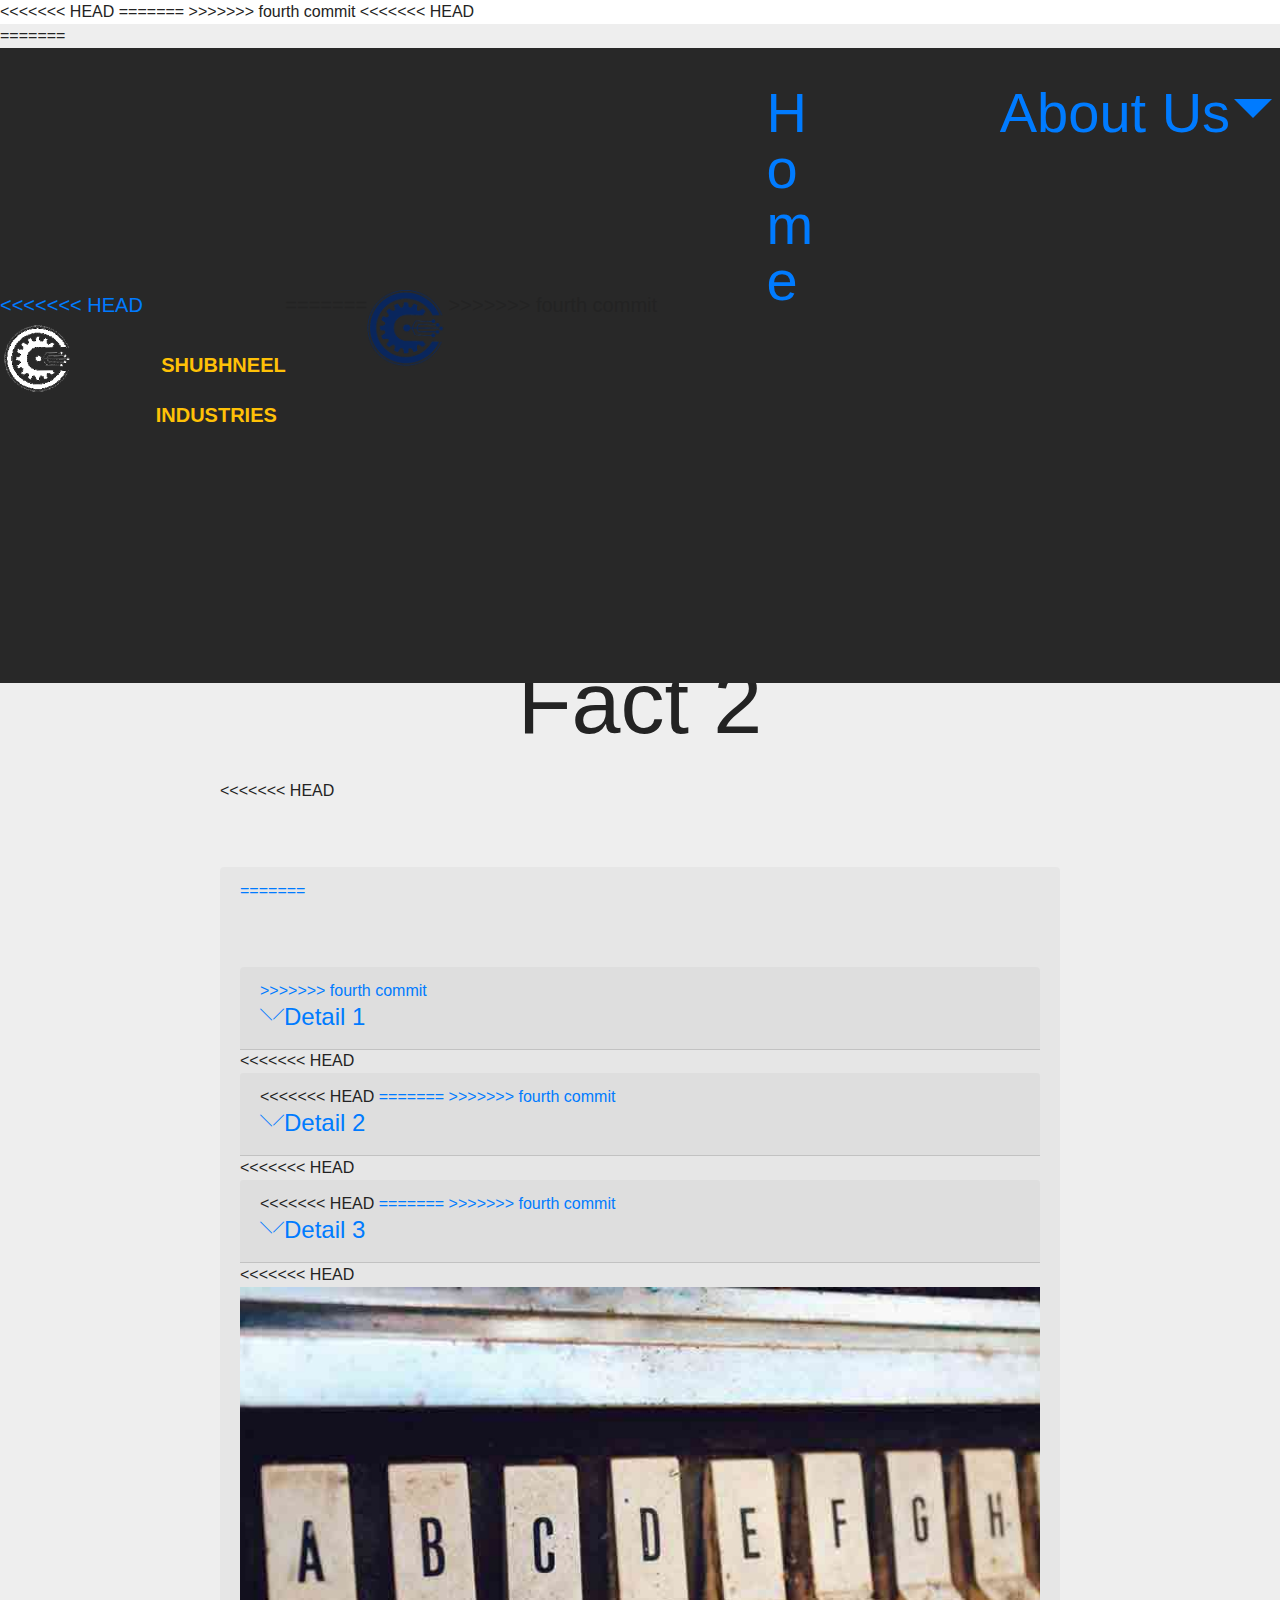
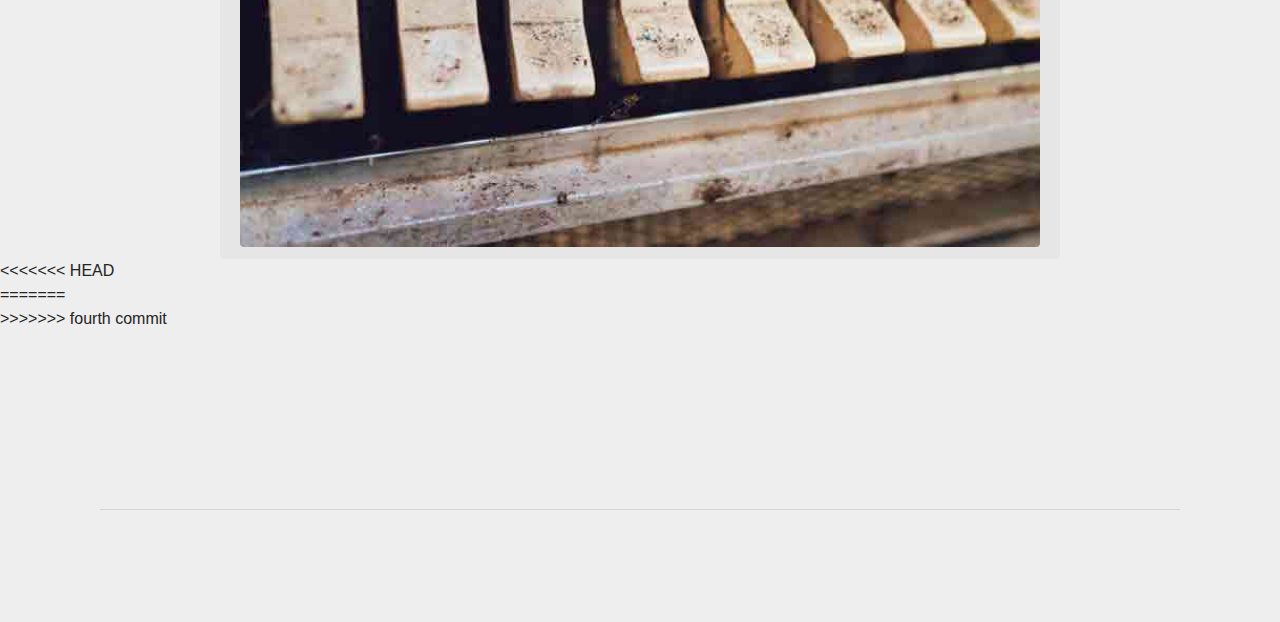
<file: page11.html>
<!DOCTYPE html>
<html >
<head>
  <!-- Site made with Mobirise Website Builder v4.5.2, https://mobirise.com -->
  <meta charset="UTF-8">
  <meta http-equiv="X-UA-Compatible" content="IE=edge">
  <meta name="generator" content="Mobirise v4.5.2, mobirise.com">
  <meta name="viewport" content="width=device-width, initial-scale=1, minimum-scale=1">
<<<<<<< HEAD
  <link rel="shortcut icon" href="assets/images/logo-white-450x122.png" type="image/x-icon">
=======
  <link rel="shortcut icon" href="assets/images/subneel-corporate-copy-2-2735x652.png" type="image/x-icon">
>>>>>>> fourth commit
  <meta name="description" content="Website Generator Description">
  <title>Fact2</title>
  <link rel="stylesheet" href="assets/web/assets/mobirise-icons/mobirise-icons.css">
  <link rel="stylesheet" href="assets/tether/tether.min.css">
  <link rel="stylesheet" href="assets/bootstrap/css/bootstrap.min.css">
  <link rel="stylesheet" href="assets/bootstrap/css/bootstrap-grid.min.css">
  <link rel="stylesheet" href="assets/bootstrap/css/bootstrap-reboot.min.css">
  <link rel="stylesheet" href="assets/dropdown/css/style.css">
  <link rel="stylesheet" href="assets/socicon/css/styles.css">
  <link rel="stylesheet" href="assets/animatecss/animate.min.css">
  <link rel="stylesheet" href="assets/theme/css/style.css">
  <link rel="stylesheet" href="assets/mobirise/css/mbr-additional.css" type="text/css">
  
  
  
</head>
<body>
<<<<<<< HEAD
<section class="menu cid-sOy9ZMrRvf" once="menu" id="menu2-2o" data-rv-view="580">
=======
<section class="menu cid-sOy9ZMrRvf" once="menu" id="menu2-2o" data-rv-view="1352">
>>>>>>> fourth commit

    

    <nav class="navbar navbar-expand beta-menu navbar-dropdown align-items-center navbar-toggleable-sm">
        <button class="navbar-toggler navbar-toggler-right" type="button" data-toggle="collapse" data-target="#navbarSupportedContent" aria-controls="navbarSupportedContent" aria-expanded="false" aria-label="Toggle navigation">
            <div class="hamburger">
                <span></span>
                <span></span>
                <span></span>
                <span></span>
            </div>
        </button>
        <div class="menu-logo">
            <div class="navbar-brand">
                <span class="navbar-logo">
                    <a href="index.html">
<<<<<<< HEAD
                        <img src="assets/images/logo-white-450x122.png" alt="Mobirise" title="" media-simple="true" style="height: 4.8rem;">
                    </a>
                </span>
                <span class="navbar-caption-wrap"><a class="navbar-caption text-warning display-5" href="index.html">&nbsp; &nbsp;SHUBHNEEL INDUSTRIES</a></span>
=======
                        <img src="assets/images/subneel-corporate-copy-2-2735x652.png" alt="Mobirise" title="" media-simple="true" style="height: 4.8rem;">
                    </a>
                </span>
                
>>>>>>> fourth commit
            </div>
        </div>
        <div class="collapse navbar-collapse" id="navbarSupportedContent">
            <ul class="navbar-nav nav-dropdown nav-right" data-app-modern-menu="true"><li class="nav-item">
                    <a class="nav-link link text-black display-4" href="index.html">Home</a>
                </li><li class="nav-item dropdown open"><a class="nav-link link dropdown-toggle text-black display-4" href="About Us.html" aria-expanded="true" data-toggle="dropdown-submenu">About Us</a><div class="dropdown-menu"><a class="dropdown-item text-black display-4" href="Fact Files.html" aria-expanded="false">File Facts</a><a class="dropdown-item text-black display-4" href="Download.html" aria-expanded="false">Downloads</a><a class="dropdown-item text-black display-4" href="About Us.html" aria-expanded="false">About Us</a></div></li><li class="nav-item"><a class="nav-link link text-black display-4" href="Products.html">Products</a></li><li class="nav-item"><a class="nav-link link text-black display-4" href="Achievements.html">Achievements</a></li><li class="nav-item"><a class="nav-link link text-black display-4" href="Clients.html">Clients</a></li>
                <li class="nav-item">
                    <a class="nav-link link text-black display-4" href="Contact Us.html">Contact Us</a>
                </li></ul>
            
        </div>
    </nav>
</section>

<<<<<<< HEAD
<section class="engine"><a href="https://mobirise.co/q">bootstrap slider</a></section><section class="mbr-section content5 cid-sOy9ZNcn7I mbr-parallax-background" id="content5-2p" data-rv-view="582">
=======
<section class="engine"><a href="https://mobirise.co/k">bootstrap templates</a></section><section class="mbr-section content5 cid-sOy9ZNcn7I mbr-parallax-background" id="content5-2p" data-rv-view="1354">
>>>>>>> fourth commit

    

    

    <div class="container">
        <div class="media-container-row">
            <div class="title col-12 col-md-8">
                <h2 class="align-center mbr-bold mbr-white pb-3 mbr-fonts-style display-1"><br>Fact 2</h2>
                <h3 class="mbr-section-subtitle align-center mbr-light mbr-white pb-3 mbr-fonts-style display-4">Home / About Us / Fact Files / Fact 1</h3>
                
                
            </div>
        </div>
    </div>
</section>

<<<<<<< HEAD
<section class="accordion2 cid-sOy9ZNSh5n" id="accordion2-2q" data-rv-view="585">
=======
<section class="accordion2 cid-sOy9ZNSh5n" id="accordion2-2q" data-rv-view="1357">
>>>>>>> fourth commit

    


    
    <div class="container">
        <div class="media-container-row pt-5">
            <div class="accordion-content">
                <h2 class="mbr-section-title align-center pb-3 mbr-fonts-style display-2">Fact 2</h2>
                
<<<<<<< HEAD
                <div id="bootstrap-accordion_49" class="panel-group accordionStyles accordion pt-5 mt-3" role="tablist" aria-multiselectable="true">
                        <div class="card">
                            <div class="card-header" role="tab" id="headingOne">
                                <a role="button" class="collapsed panel-title text-black" data-toggle="collapse" data-parent="#bootstrap-accordion_49" data-core="" href="#collapse1_49" aria-expanded="false" aria-controls="collapse1">
=======
                <div id="bootstrap-accordion_20" class="panel-group accordionStyles accordion pt-5 mt-3" role="tablist" aria-multiselectable="true">
                        <div class="card">
                            <div class="card-header" role="tab" id="headingOne">
                                <a role="button" class="collapsed panel-title text-black" data-toggle="collapse" data-parent="#bootstrap-accordion_20" data-core="" href="#collapse1_20" aria-expanded="false" aria-controls="collapse1">
>>>>>>> fourth commit
                                    <h4 class="mbr-fonts-style display-5">
                                        <span class="sign mbr-iconfont mbri-arrow-down inactive"></span>Detail 1</h4>
                                </a>
                            </div>
<<<<<<< HEAD
                            <div id="collapse1_49" class="panel-collapse noScroll collapse" role="tabpanel" aria-labelledby="headingOne">
=======
                            <div id="collapse1_20" class="panel-collapse noScroll collapse" role="tabpanel" aria-labelledby="headingOne">
>>>>>>> fourth commit
                                <div class="panel-body p-4">
                                    <p class="mbr-fonts-style panel-text display-7">Mobirise is an offline app for Window and Mac to easily create small/medium websites, landing pages, online resumes and portfolios, promo sites for apps, events, services and products.</p>
                                </div>
                            </div>
                        </div>
                
                        <div class="card">
                            <div class="card-header" role="tab" id="headingTwo">
<<<<<<< HEAD
                                <a role="button" class="collapsed panel-title text-black" data-toggle="collapse" data-parent="#bootstrap-accordion_49" data-core="" href="#collapse2_49" aria-expanded="false" aria-controls="collapse2">
=======
                                <a role="button" class="collapsed panel-title text-black" data-toggle="collapse" data-parent="#bootstrap-accordion_20" data-core="" href="#collapse2_20" aria-expanded="false" aria-controls="collapse2">
>>>>>>> fourth commit
                                    <h4 class="mbr-fonts-style mbr-fonts-style display-5">
                                        <span class="sign mbr-iconfont mbri-arrow-down inactive"></span>Detail 2</h4>
                                </a>
                                
                            </div>
<<<<<<< HEAD
                            <div id="collapse2_49" class="panel-collapse noScroll collapse" role="tabpanel" aria-labelledby="headingTwo">
=======
                            <div id="collapse2_20" class="panel-collapse noScroll collapse" role="tabpanel" aria-labelledby="headingTwo">
>>>>>>> fourth commit
                                <div class="panel-body p-4">
                                    <p class="mbr-fonts-style panel-text display-7">Mobirise is perfect for non-techies who are not familiar with the intricacies of web development and for designers who prefer to work as visually as possible, without fighting with code. Also great for pro-coders for fast prototyping and small customers' projects.</p>
                                </div>
                            </div>
                        </div>
                
                        <div class="card">
                            <div class="card-header" role="tab" id="headingThree">
<<<<<<< HEAD
                                <a role="button" class="collapsed panel-title text-black" data-toggle="collapse" data-parent="#bootstrap-accordion_49" data-core="" href="#collapse3_49" aria-expanded="false" aria-controls="collapse3">
=======
                                <a role="button" class="collapsed panel-title text-black" data-toggle="collapse" data-parent="#bootstrap-accordion_20" data-core="" href="#collapse3_20" aria-expanded="false" aria-controls="collapse3">
>>>>>>> fourth commit
                                    <h4 class="mbr-fonts-style display-5">
                                        <span class="sign mbr-iconfont mbri-arrow-down inactive"></span>Detail 3&nbsp;</h4>
                                </a>
                            </div>
<<<<<<< HEAD
                            <div id="collapse3_49" class="panel-collapse noScroll collapse" role="tabpanel" aria-labelledby="headingThree">
=======
                            <div id="collapse3_20" class="panel-collapse noScroll collapse" role="tabpanel" aria-labelledby="headingThree">
>>>>>>> fourth commit
                                <div class="panel-body p-4">
                                    <p class="mbr-fonts-style panel-text display-7">Key differences from traditional builders:<br>* Minimalistic, extremely<strong>easy-to-use</strong>interface<br>* <strong>Mobile</strong>-friendliness, latest website blocks and techniques "out-the-box"<br>* <strong>Free</strong>for commercial and non-profit use</p>
                                </div>
                            </div>
                        </div>
                
                        
                
                        
                
                        
                </div>
            </div>
            <div class="mbr-figure" style="width: 105%;">
                    <img src="assets/images/02.jpg" alt="Mobirise" media-simple="true">
            </div>
        </div>
    </div>
</section>

<<<<<<< HEAD
<section class="cid-sOy9ZORwwf" id="footer1-2r" data-rv-view="588">
=======
<section class="cid-sOy9ZORwwf" id="footer1-2r" data-rv-view="1360">
>>>>>>> fourth commit

    

    

    <div class="container">
        <div class="media-container-row content text-white">
            <div class="col-12 col-md-3">
                <div class="media-wrap">
                    <a href="index.html">
                        <img src="assets/images/logo-white-450x122.png" alt="SHUBHNEEL" title="SHUBHNEEL" media-simple="true">
                    </a>
                </div>
            </div>
            <div class="col-12 col-md-3 mbr-fonts-style display-7">
                <h5 class="pb-3">Address</h5>
                <p class="mbr-text">Shubhneel Industries
<br>G39/6, M I D C M I D C Waluj, Waluj, Aurangabad, Maharashtra 431136</p>
            </div>
            <div class="col-12 col-md-3 mbr-fonts-style display-7">
                <h5 class="pb-3">Contacts</h5>
                <p class="mbr-text">Email: support@mobirise.com<br>Phone: +91 00000 00000<br>Fax: +91 00000 00000</p>
            </div>
            <div class="col-12 col-md-3 mbr-fonts-style display-7">
                <h5 class="pb-3">Links</h5>
                <p class="mbr-text"><a class="text-black" href="About Us.html">About Us</a>&nbsp;<br><a class="text-black" href="Contact Us.html">Contact Us</a>&nbsp;<br><a class="text-black" href="Clients.html">Our Clients</a></p>
            </div>
        </div>
        <div class="footer-lower">
            <div class="media-container-row">
                <div class="col-sm-12">
                    <hr>
                </div>
            </div>
            <div class="media-container-row mbr-white">
                <div class="col-sm-6 copyright">
                    <p class="mbr-text mbr-fonts-style display-7">© Copyright 2021 Shubhneel Industries - All Rights Reserved</p>
                </div>
                <div class="col-md-6">
                    <div class="social-list align-right">
                        <div class="soc-item">
                            <a href="https://twitter.com/mobirise" target="_blank">
                                <span class="mbr-iconfont mbr-iconfont-social socicon-twitter socicon" style="color: rgb(118, 118, 118);" media-simple="true"></span>
                            </a>
                        </div>
                        <div class="soc-item">
                            <a href="https://www.facebook.com/pages/Mobirise/1616226671953247" target="_blank">
                                <span class="mbr-iconfont mbr-iconfont-social socicon-facebook socicon" style="color: rgb(118, 118, 118);" media-simple="true"></span>
                            </a>
                        </div>
                        <div class="soc-item">
                            <a href="https://www.youtube.com/c/mobirise" target="_blank">
                                <span class="mbr-iconfont mbr-iconfont-social socicon-youtube socicon" style="color: rgb(118, 118, 118);" media-simple="true"></span>
                            </a>
                        </div>
                        <div class="soc-item">
                            <a href="https://instagram.com/mobirise" target="_blank">
                                <span class="mbr-iconfont mbr-iconfont-social socicon-instagram socicon" style="color: rgb(118, 118, 118);" media-simple="true"></span>
                            </a>
                        </div>
                        
                        
                    </div>
                </div>
            </div>
        </div>
    </div>
</section>


  <script src="assets/web/assets/jquery/jquery.min.js"></script>
  <script src="assets/popper/popper.min.js"></script>
  <script src="assets/tether/tether.min.js"></script>
  <script src="assets/bootstrap/js/bootstrap.min.js"></script>
  <script src="assets/smoothscroll/smooth-scroll.js"></script>
  <script src="assets/dropdown/js/script.min.js"></script>
  <script src="assets/viewportchecker/jquery.viewportchecker.js"></script>
  <script src="assets/parallax/jarallax.min.js"></script>
  <script src="assets/mbr-switch-arrow/mbr-switch-arrow.js"></script>
  <script src="assets/touchswipe/jquery.touch-swipe.min.js"></script>
  <script src="assets/theme/js/script.js"></script>
  
  
 <div id="scrollToTop" class="scrollToTop mbr-arrow-up"><a style="text-align: center;"><i></i></a></div>
    <input name="animation" type="hidden">
  </body>
</html>
</file>
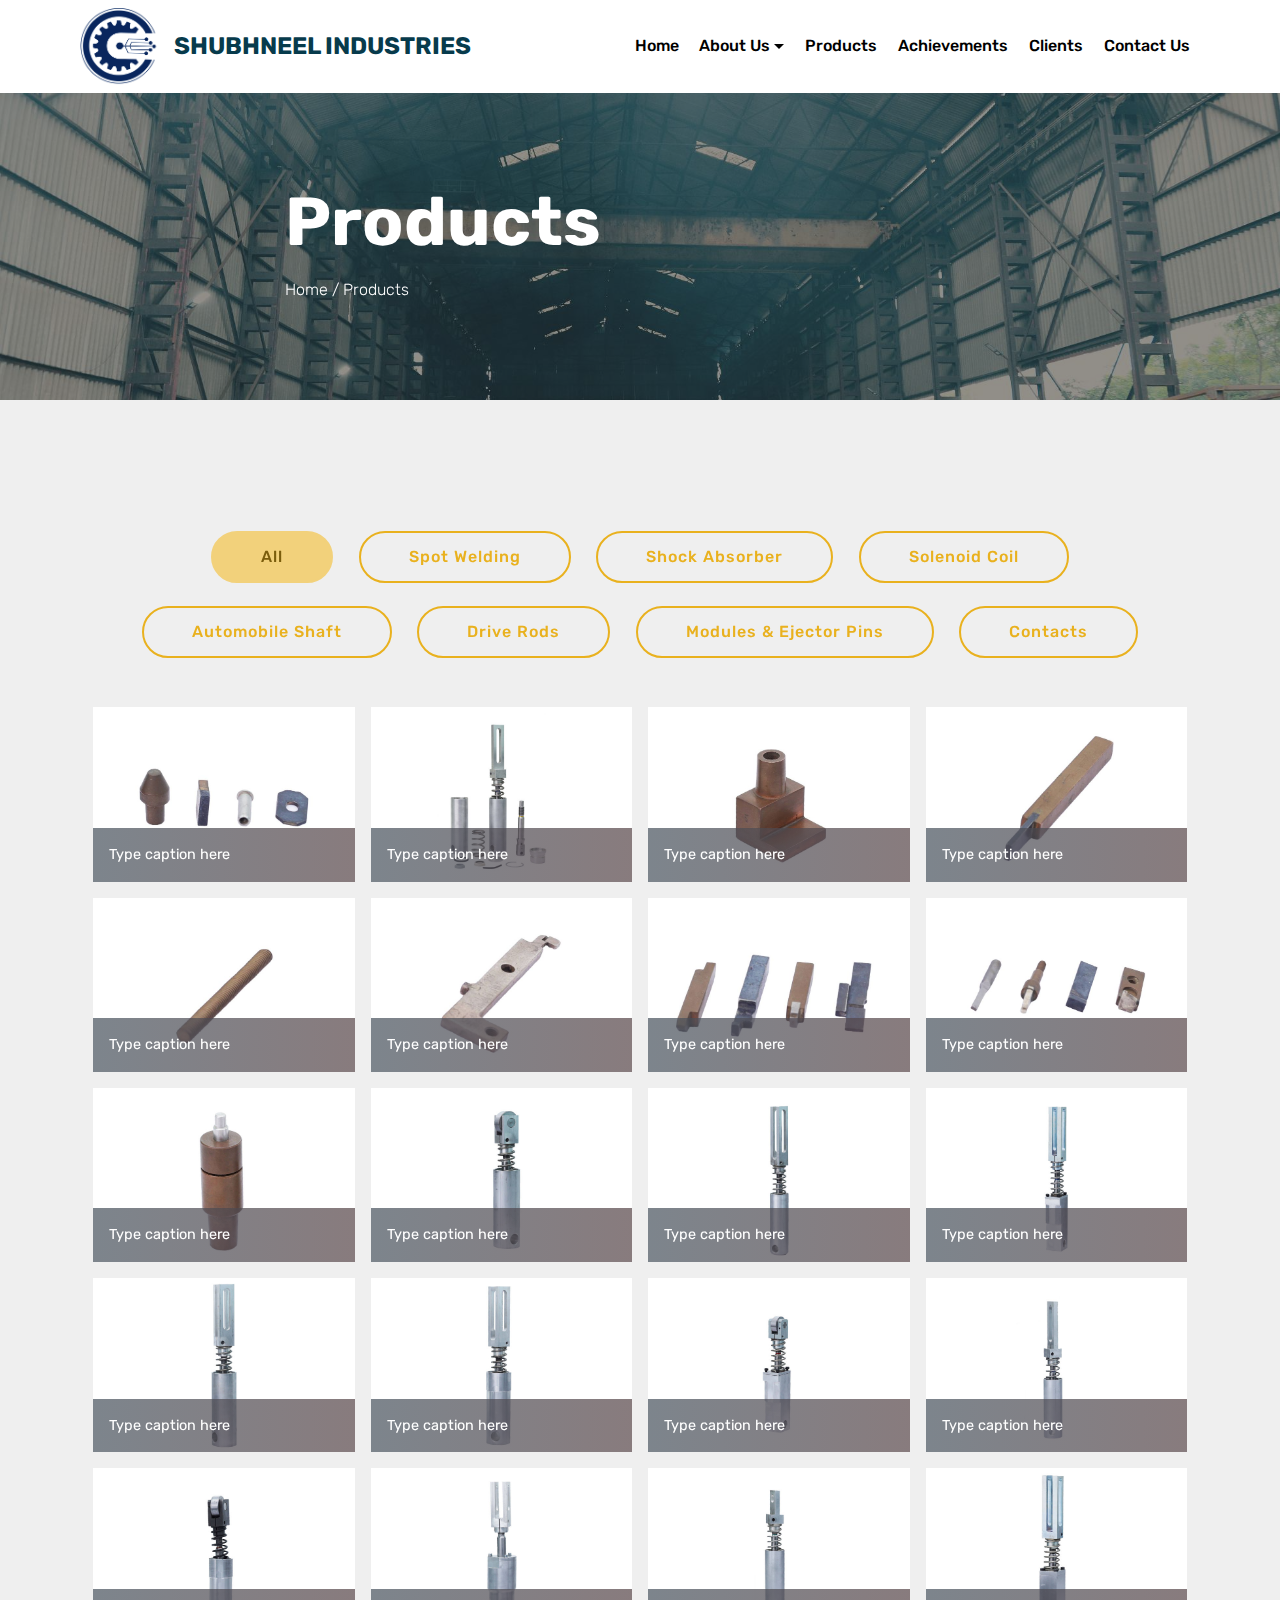
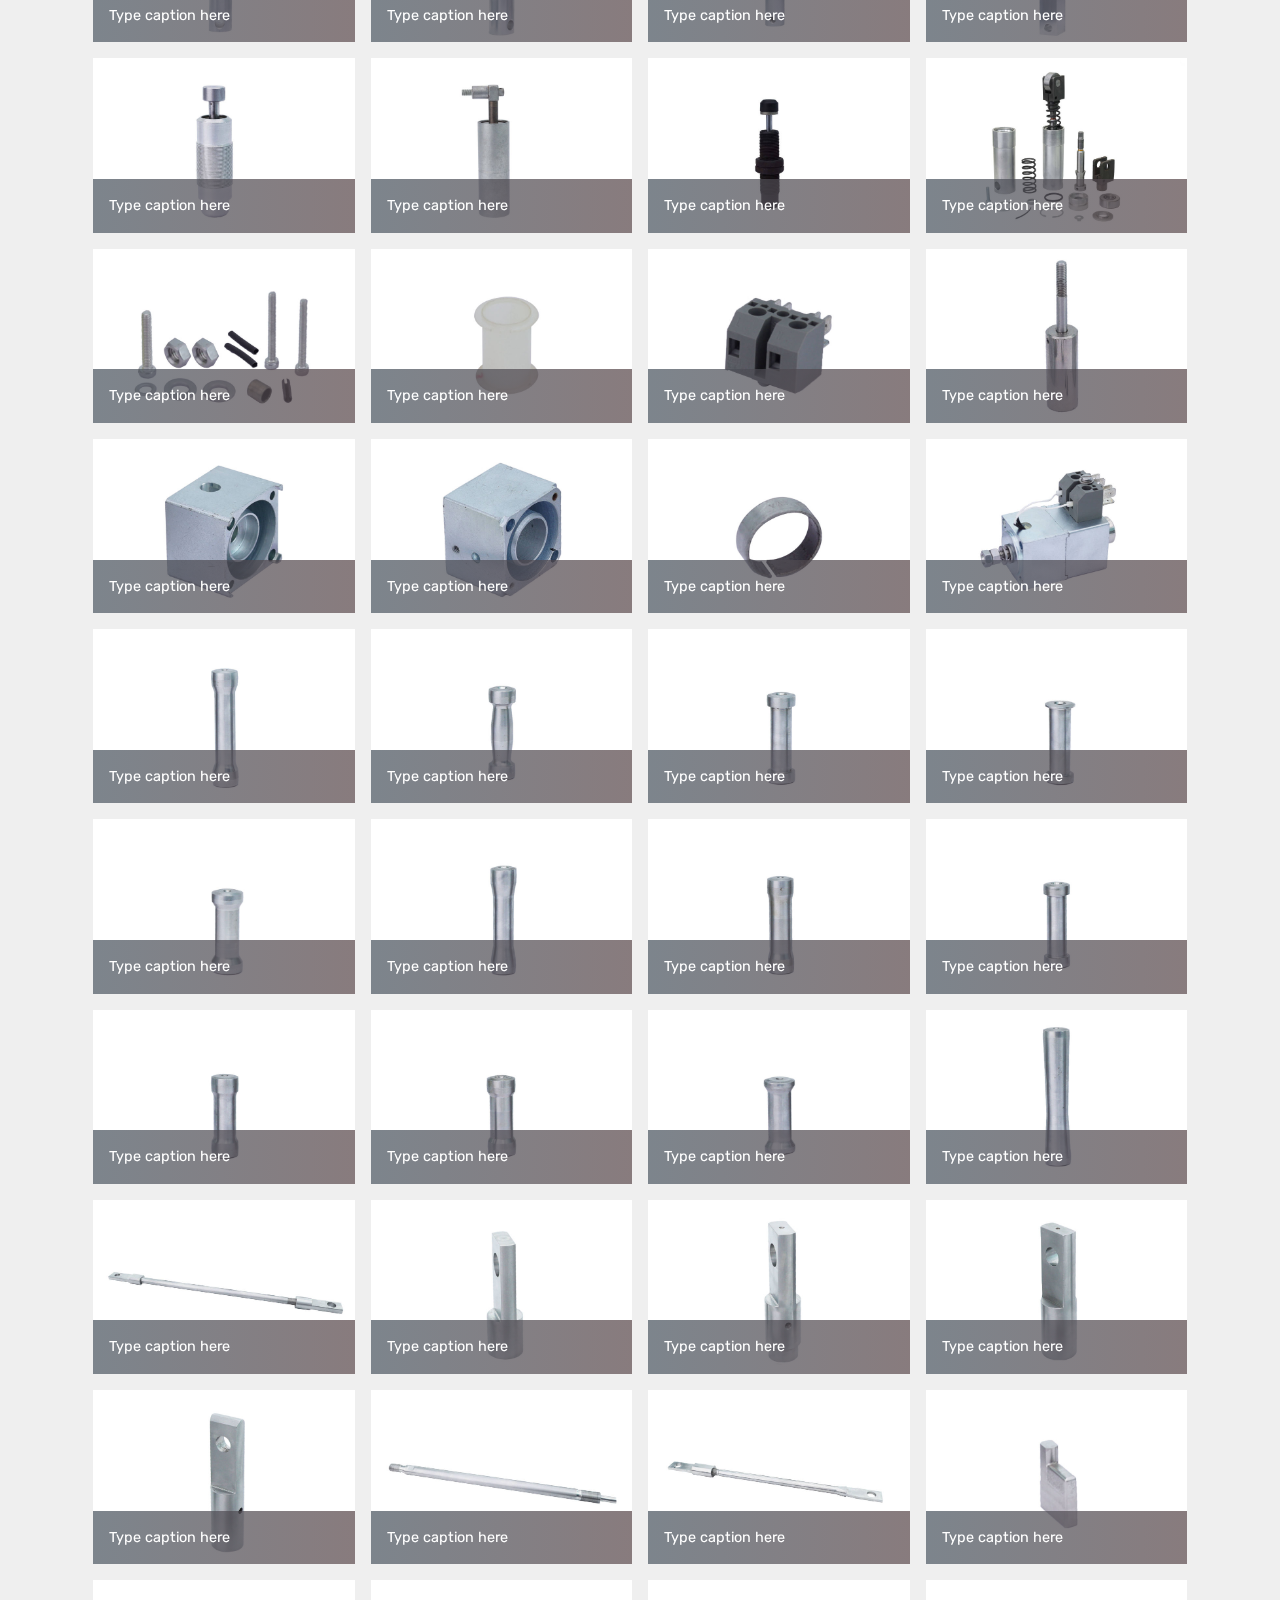
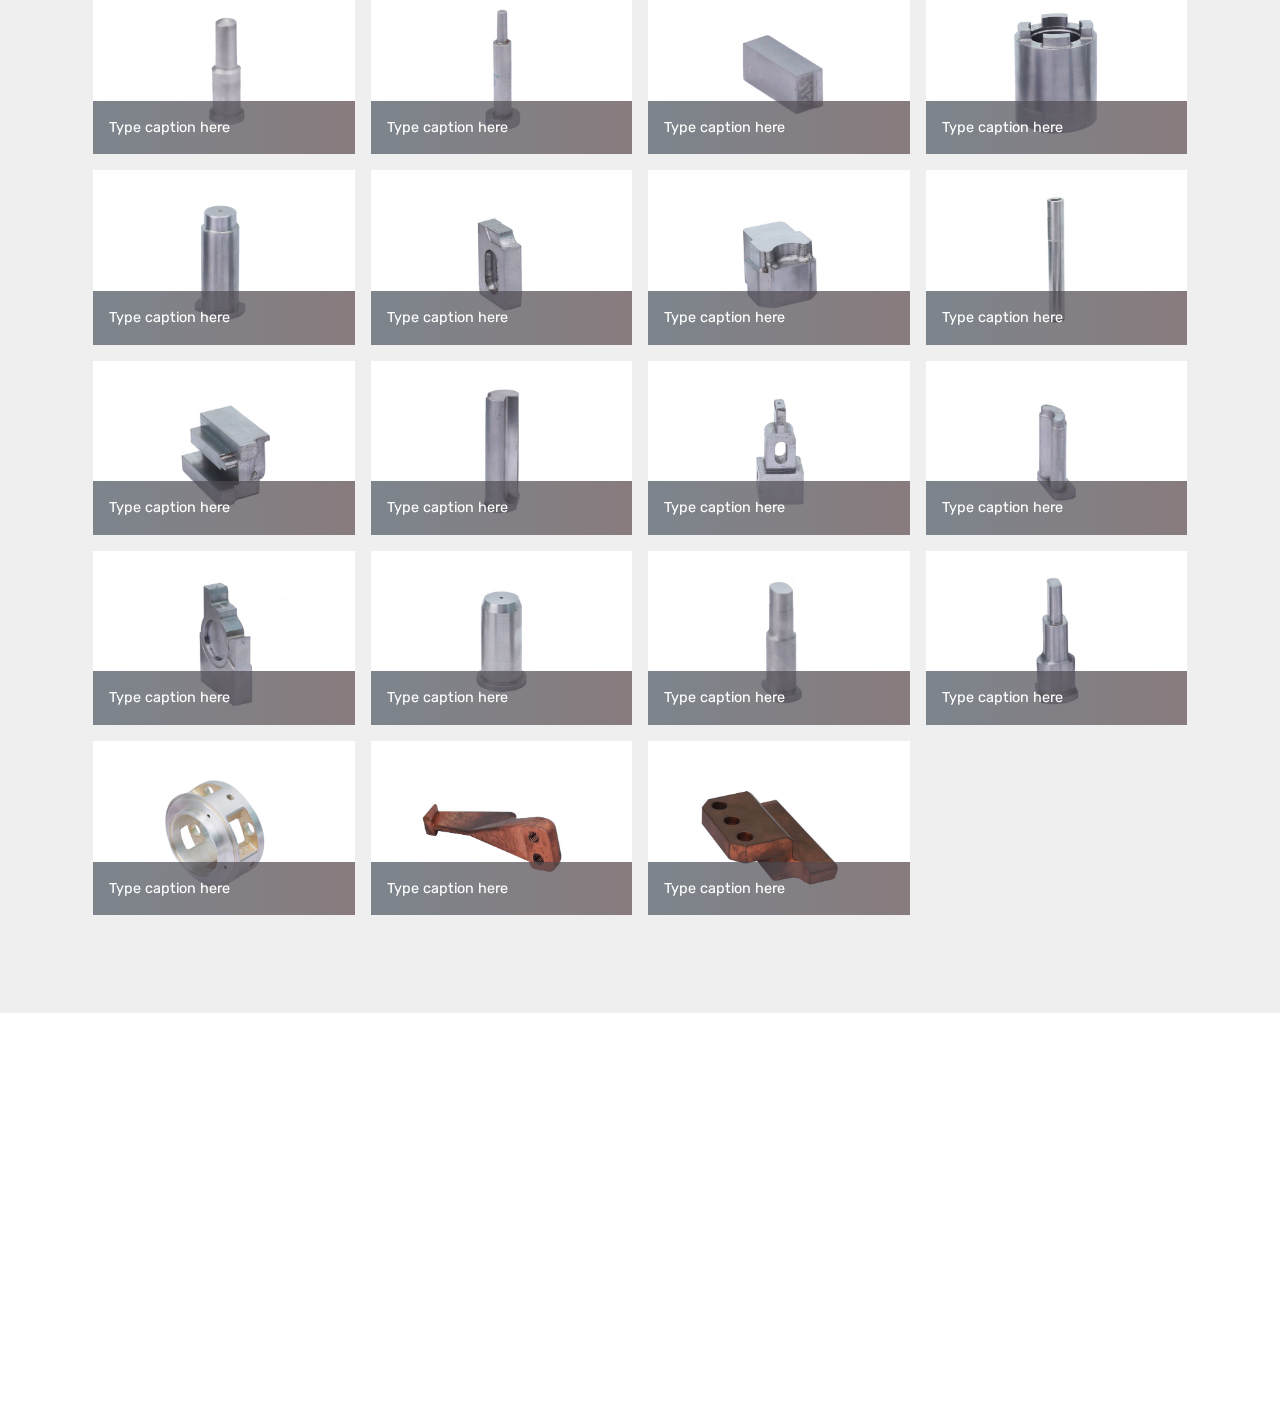
<file: Products.html>
<!DOCTYPE html>
<html  >
<head>
  <!-- Site made with Mobirise Website Builder v5.5.2, https://mobirise.com -->
  <meta charset="UTF-8">
  <meta http-equiv="X-UA-Compatible" content="IE=edge">
  <meta name="generator" content="Mobirise v5.5.2, mobirise.com">
  <meta name="viewport" content="width=device-width, initial-scale=1, minimum-scale=1">
  <link rel="shortcut icon" href="assets/images/subneel-corporate-copy-2-2735x652.png" type="image/x-icon">
  <meta name="description" content="Website Builder Description">
  
  
  <title>Products</title>
  <link rel="stylesheet" href="assets/web/assets/mobirise-icons/mobirise-icons.css">
  <link rel="stylesheet" href="assets/bootstrap/css/bootstrap.min.css">
  <link rel="stylesheet" href="assets/bootstrap/css/bootstrap-grid.min.css">
  <link rel="stylesheet" href="assets/bootstrap/css/bootstrap-reboot.min.css">
  <link rel="stylesheet" href="assets/tether/tether.min.css">
  <link rel="stylesheet" href="assets/animatecss/animate.min.css">
  <link rel="stylesheet" href="assets/dropdown/css/style.css">
  <link rel="stylesheet" href="assets/socicon/css/styles.css">
  <link rel="stylesheet" href="assets/theme/css/style.css">
  <link rel="stylesheet" href="assets/gallery/style.css">
  <link rel="preload" href="https://fonts.googleapis.com/css?family=Rubik:300,300i,400,400i,500,500i,700,700i,900,900i&display=swap" as="style" onload="this.onload=null;this.rel='stylesheet'">
  <noscript><link rel="stylesheet" href="https://fonts.googleapis.com/css?family=Rubik:300,300i,400,400i,500,500i,700,700i,900,900i&display=swap"></noscript>
  <link rel="preload" as="style" href="assets/mobirise/css/mbr-additional.css"><link rel="stylesheet" href="assets/mobirise/css/mbr-additional.css" type="text/css">
  
  
  
  
</head>
<body>
  
  <section class="menu cid-sOm7BijdL1" once="menu" id="menu2-o">

    

    <nav class="navbar navbar-expand beta-menu navbar-dropdown align-items-center navbar-toggleable-sm">
        <button class="navbar-toggler navbar-toggler-right" type="button" data-toggle="collapse" data-target="#navbarSupportedContent" aria-controls="navbarSupportedContent" aria-expanded="false" aria-label="Toggle navigation">
            <div class="hamburger">
                <span></span>
                <span></span>
                <span></span>
                <span></span>
            </div>
        </button>
        <div class="menu-logo">
            <div class="navbar-brand">
                <span class="navbar-logo">
                    <a href="index.html">
                        <img src="assets/images/subneel-corporate-copy-2-2735x652.png" alt="Shubhneel" title="" style="height: 4.8rem;">
                    </a>
                </span>
                <span class="navbar-caption-wrap"><a class="navbar-caption text-warning display-5" href="index.html">SHUBHNEEL INDUSTRIES</a></span>
            </div>
        </div>
        <div class="collapse navbar-collapse" id="navbarSupportedContent">
            <ul class="navbar-nav nav-dropdown nav-right" data-app-modern-menu="true"><li class="nav-item">
                    <a class="nav-link link text-black display-4" href="index.html">Home</a>
                </li><li class="nav-item dropdown"><a class="nav-link link dropdown-toggle text-black display-4" href="About Us.html" aria-expanded="true" data-toggle="dropdown-submenu">About Us</a><div class="dropdown-menu"><a class="dropdown-item text-black display-4" href="Fact Files.html" aria-expanded="false">File Facts</a><a class="dropdown-item text-black display-4" href="Download.html" aria-expanded="false">Downloads</a><a class="dropdown-item text-black display-4" href="About Us.html" aria-expanded="false">About Us</a></div></li><li class="nav-item"><a class="nav-link link text-black display-4" href="Products.html">Products</a></li><li class="nav-item"><a class="nav-link link text-black display-4" href="Achievements.html">Achievements</a></li><li class="nav-item"><a class="nav-link link text-black display-4" href="Clients.html">Clients</a></li>
                <li class="nav-item">
                    <a class="nav-link link text-black display-4" href="Contact Us.html">Contact Us</a>
                </li></ul>
            
        </div>
    </nav>
</section>

<section class="mbr-section content5 cid-sOsXz9DnCg mbr-parallax-background" id="content5-19">

    

    <div class="mbr-overlay" style="opacity: 0.5; background-color: rgb(35, 35, 35);">
    </div>

    <div class="container">
        <div class="media-container-row">
            <div class="title col-12 col-md-8">
                <h2 class="align-center mbr-bold mbr-white pb-3 mbr-fonts-style display-1"><br>Products</h2>
                <h3 class="mbr-section-subtitle align-center mbr-light mbr-white pb-3 mbr-fonts-style display-7">Home / Products</h3>
                
                
            </div>
        </div>
    </div>
</section>

<section class="mbr-gallery mbr-slider-carousel cid-sOsXwKu0Wn" id="gallery1-18">

    

    <div class="container">
        <div><!-- Filter --><div class="mbr-gallery-filter container gallery-filter-active"><ul buttons="0"><li class="mbr-gallery-filter-all active"><a class="btn btn-md btn-primary-outline display-4" href="">All</a></li></ul></div><!-- Gallery --><div class="mbr-gallery-row"><div class="mbr-gallery-layout-default"><div><div><div class="mbr-gallery-item mbr-gallery-item--p1" data-video-url="false" data-tags="Spot Welding"><div href="#lb-gallery1-18" data-slide-to="0" data-bs-slide-to="0" data-toggle="modal" data-bs-toggle="modal"><img src="assets/images/spot-1-2000x1333-800x533.jpg" alt=""><span class="icon-focus"></span><span class="mbr-gallery-title mbr-fonts-style display-7">Type caption here</span></div></div><div class="mbr-gallery-item mbr-gallery-item--p1" data-video-url="false" data-tags="Shock Absorber"><div href="#lb-gallery1-18" data-slide-to="1" data-bs-slide-to="1" data-toggle="modal" data-bs-toggle="modal"><img src="assets/images/shock-1-min-2000x1333-800x533.jpg" alt=""><span class="icon-focus"></span><span class="mbr-gallery-title mbr-fonts-style display-7">Type caption here</span></div></div><div class="mbr-gallery-item mbr-gallery-item--p1" data-video-url="false" data-tags="Spot Welding"><div href="#lb-gallery1-18" data-slide-to="2" data-bs-slide-to="2" data-toggle="modal" data-bs-toggle="modal"><img src="assets/images/02-2-2000x1333-800x533.jpg" alt=""><span class="icon-focus"></span><span class="mbr-gallery-title mbr-fonts-style display-7">Type caption here</span></div></div><div class="mbr-gallery-item mbr-gallery-item--p1" data-video-url="false" data-tags="Spot Welding"><div href="#lb-gallery1-18" data-slide-to="3" data-bs-slide-to="3" data-toggle="modal" data-bs-toggle="modal"><img src="assets/images/spot-5-2000x1333-800x533.jpg" alt=""><span class="icon-focus"></span><span class="mbr-gallery-title mbr-fonts-style display-7">Type caption here</span></div></div><div class="mbr-gallery-item mbr-gallery-item--p1" data-video-url="false" data-tags="Spot Welding"><div href="#lb-gallery1-18" data-slide-to="4" data-bs-slide-to="4" data-toggle="modal" data-bs-toggle="modal"><img src="assets/images/spot-6-2000x1333-800x533.jpg" alt=""><span class="icon-focus"></span><span class="mbr-gallery-title mbr-fonts-style display-7">Type caption here</span></div></div><div class="mbr-gallery-item mbr-gallery-item--p1" data-video-url="false" data-tags="Spot Welding"><div href="#lb-gallery1-18" data-slide-to="5" data-bs-slide-to="5" data-toggle="modal" data-bs-toggle="modal"><img src="assets/images/spot-7-2000x1333-800x533.jpg" alt=""><span class="icon-focus"></span><span class="mbr-gallery-title mbr-fonts-style display-7">Type caption here</span></div></div><div class="mbr-gallery-item mbr-gallery-item--p1" data-video-url="false" data-tags="Spot Welding"><div href="#lb-gallery1-18" data-slide-to="6" data-bs-slide-to="6" data-toggle="modal" data-bs-toggle="modal"><img src="assets/images/spot-8-2000x1333-800x533.jpg" alt=""><span class="icon-focus"></span><span class="mbr-gallery-title mbr-fonts-style display-7">Type caption here</span></div></div><div class="mbr-gallery-item mbr-gallery-item--p1" data-video-url="false" data-tags="Spot Welding"><div href="#lb-gallery1-18" data-slide-to="7" data-bs-slide-to="7" data-toggle="modal" data-bs-toggle="modal"><img src="assets/images/spot-9-2000x1333-800x533.jpg" alt=""><span class="icon-focus"></span><span class="mbr-gallery-title mbr-fonts-style display-7">Type caption here</span></div></div><div class="mbr-gallery-item mbr-gallery-item--p1" data-video-url="false" data-tags="Spot Welding"><div href="#lb-gallery1-18" data-slide-to="8" data-bs-slide-to="8" data-toggle="modal" data-bs-toggle="modal"><img src="assets/images/01-2-2000x1333-800x533.jpg" alt="" title=""><span class="icon-focus"></span><span class="mbr-gallery-title mbr-fonts-style display-7">Type caption here</span></div></div><div class="mbr-gallery-item mbr-gallery-item--p1" data-video-url="false" data-tags="Shock Absorber"><div href="#lb-gallery1-18" data-slide-to="9" data-bs-slide-to="9" data-toggle="modal" data-bs-toggle="modal"><img src="assets/images/shock-2-min-2000x1333-800x533.jpg" alt="" title=""><span class="icon-focus"></span><span class="mbr-gallery-title mbr-fonts-style display-7">Type caption here</span></div></div><div class="mbr-gallery-item mbr-gallery-item--p1" data-video-url="false" data-tags="Shock Absorber"><div href="#lb-gallery1-18" data-slide-to="10" data-bs-slide-to="10" data-toggle="modal" data-bs-toggle="modal"><img src="assets/images/shock-3-min-2000x1333-800x533.jpg" alt="" title=""><span class="icon-focus"></span><span class="mbr-gallery-title mbr-fonts-style display-7">Type caption here</span></div></div><div class="mbr-gallery-item mbr-gallery-item--p1" data-video-url="false" data-tags="Shock Absorber"><div href="#lb-gallery1-18" data-slide-to="11" data-bs-slide-to="11" data-toggle="modal" data-bs-toggle="modal"><img src="assets/images/shock-4-min-2000x1333-800x533.jpg" alt="" title=""><span class="icon-focus"></span><span class="mbr-gallery-title mbr-fonts-style display-7">Type caption here</span></div></div><div class="mbr-gallery-item mbr-gallery-item--p1" data-video-url="false" data-tags="Shock Absorber"><div href="#lb-gallery1-18" data-slide-to="12" data-bs-slide-to="12" data-toggle="modal" data-bs-toggle="modal"><img src="assets/images/shock-5-min-2000x1333-800x533.jpg" alt="" title=""><span class="icon-focus"></span><span class="mbr-gallery-title mbr-fonts-style display-7">Type caption here</span></div></div><div class="mbr-gallery-item mbr-gallery-item--p1" data-video-url="false" data-tags="Shock Absorber"><div href="#lb-gallery1-18" data-slide-to="13" data-bs-slide-to="13" data-toggle="modal" data-bs-toggle="modal"><img src="assets/images/shock-6-min-2000x1333-800x533.jpg" alt="" title=""><span class="icon-focus"></span><span class="mbr-gallery-title mbr-fonts-style display-7">Type caption here</span></div></div><div class="mbr-gallery-item mbr-gallery-item--p1" data-video-url="false" data-tags="Shock Absorber"><div href="#lb-gallery1-18" data-slide-to="14" data-bs-slide-to="14" data-toggle="modal" data-bs-toggle="modal"><img src="assets/images/shock-7-min-2000x1333-800x533.jpg" alt="" title=""><span class="icon-focus"></span><span class="mbr-gallery-title mbr-fonts-style display-7">Type caption here</span></div></div><div class="mbr-gallery-item mbr-gallery-item--p1" data-video-url="false" data-tags="Shock Absorber"><div href="#lb-gallery1-18" data-slide-to="15" data-bs-slide-to="15" data-toggle="modal" data-bs-toggle="modal"><img src="assets/images/shock-8-min-2000x1333-800x533.jpg" alt="" title=""><span class="icon-focus"></span><span class="mbr-gallery-title mbr-fonts-style display-7">Type caption here</span></div></div><div class="mbr-gallery-item mbr-gallery-item--p1" data-video-url="false" data-tags="Shock Absorber"><div href="#lb-gallery1-18" data-slide-to="16" data-bs-slide-to="16" data-toggle="modal" data-bs-toggle="modal"><img src="assets/images/shock-9-min-2000x1333-800x533.jpg" alt="" title=""><span class="icon-focus"></span><span class="mbr-gallery-title mbr-fonts-style display-7">Type caption here</span></div></div><div class="mbr-gallery-item mbr-gallery-item--p1" data-video-url="false" data-tags="Shock Absorber"><div href="#lb-gallery1-18" data-slide-to="17" data-bs-slide-to="17" data-toggle="modal" data-bs-toggle="modal"><img src="assets/images/shock-10-min-2000x1333-800x533.jpg" alt="" title=""><span class="icon-focus"></span><span class="mbr-gallery-title mbr-fonts-style display-7">Type caption here</span></div></div><div class="mbr-gallery-item mbr-gallery-item--p1" data-video-url="false" data-tags="Shock Absorber"><div href="#lb-gallery1-18" data-slide-to="18" data-bs-slide-to="18" data-toggle="modal" data-bs-toggle="modal"><img src="assets/images/shock-11-min-2000x1333-800x533.jpg" alt="" title=""><span class="icon-focus"></span><span class="mbr-gallery-title mbr-fonts-style display-7">Type caption here</span></div></div><div class="mbr-gallery-item mbr-gallery-item--p1" data-video-url="false" data-tags="Shock Absorber"><div href="#lb-gallery1-18" data-slide-to="19" data-bs-slide-to="19" data-toggle="modal" data-bs-toggle="modal"><img src="assets/images/shock-12-min-2000x1333-800x533.jpg" alt="" title=""><span class="icon-focus"></span><span class="mbr-gallery-title mbr-fonts-style display-7">Type caption here</span></div></div><div class="mbr-gallery-item mbr-gallery-item--p1" data-video-url="false" data-tags="Shock Absorber"><div href="#lb-gallery1-18" data-slide-to="20" data-bs-slide-to="20" data-toggle="modal" data-bs-toggle="modal"><img src="assets/images/shock-13-min-2000x1333-800x533.jpg" alt="" title=""><span class="icon-focus"></span><span class="mbr-gallery-title mbr-fonts-style display-7">Type caption here</span></div></div><div class="mbr-gallery-item mbr-gallery-item--p1" data-video-url="false" data-tags="Shock Absorber"><div href="#lb-gallery1-18" data-slide-to="21" data-bs-slide-to="21" data-toggle="modal" data-bs-toggle="modal"><img src="assets/images/shock-14-min-2000x1333-800x533.jpg" alt="" title=""><span class="icon-focus"></span><span class="mbr-gallery-title mbr-fonts-style display-7">Type caption here</span></div></div><div class="mbr-gallery-item mbr-gallery-item--p1" data-video-url="false" data-tags="Shock Absorber"><div href="#lb-gallery1-18" data-slide-to="22" data-bs-slide-to="22" data-toggle="modal" data-bs-toggle="modal"><img src="assets/images/shock-15-min-2000x1333-800x533.jpg" alt="" title=""><span class="icon-focus"></span><span class="mbr-gallery-title mbr-fonts-style display-7">Type caption here</span></div></div><div class="mbr-gallery-item mbr-gallery-item--p1" data-video-url="false" data-tags="Shock Absorber"><div href="#lb-gallery1-18" data-slide-to="23" data-bs-slide-to="23" data-toggle="modal" data-bs-toggle="modal"><img src="assets/images/shock-16-min-2000x1333-800x533.jpg" alt="" title=""><span class="icon-focus"></span><span class="mbr-gallery-title mbr-fonts-style display-7">Type caption here</span></div></div><div class="mbr-gallery-item mbr-gallery-item--p1" data-video-url="false" data-tags="Solenoid Coil"><div href="#lb-gallery1-18" data-slide-to="24" data-bs-slide-to="24" data-toggle="modal" data-bs-toggle="modal"><img src="assets/images/coil-1-2000x1333-800x533.jpg" alt="" title=""><span class="icon-focus"></span><span class="mbr-gallery-title mbr-fonts-style display-7">Type caption here</span></div></div><div class="mbr-gallery-item mbr-gallery-item--p1" data-video-url="false" data-tags="Solenoid Coil"><div href="#lb-gallery1-18" data-slide-to="25" data-bs-slide-to="25" data-toggle="modal" data-bs-toggle="modal"><img src="assets/images/coil-2-2000x1333-800x533.jpg" alt="" title=""><span class="icon-focus"></span><span class="mbr-gallery-title mbr-fonts-style display-7">Type caption here</span></div></div><div class="mbr-gallery-item mbr-gallery-item--p1" data-video-url="false" data-tags="Solenoid Coil"><div href="#lb-gallery1-18" data-slide-to="26" data-bs-slide-to="26" data-toggle="modal" data-bs-toggle="modal"><img src="assets/images/coil-3-2000x1333-800x533.jpg" alt="" title=""><span class="icon-focus"></span><span class="mbr-gallery-title mbr-fonts-style display-7">Type caption here</span></div></div><div class="mbr-gallery-item mbr-gallery-item--p1" data-video-url="false" data-tags="Solenoid Coil"><div href="#lb-gallery1-18" data-slide-to="27" data-bs-slide-to="27" data-toggle="modal" data-bs-toggle="modal"><img src="assets/images/coil-4-2000x1333-800x533.jpg" alt="" title=""><span class="icon-focus"></span><span class="mbr-gallery-title mbr-fonts-style display-7">Type caption here</span></div></div><div class="mbr-gallery-item mbr-gallery-item--p1" data-video-url="false" data-tags="Solenoid Coil"><div href="#lb-gallery1-18" data-slide-to="28" data-bs-slide-to="28" data-toggle="modal" data-bs-toggle="modal"><img src="assets/images/coil-5-2000x1333-800x533.jpg" alt="" title=""><span class="icon-focus"></span><span class="mbr-gallery-title mbr-fonts-style display-7">Type caption here</span></div></div><div class="mbr-gallery-item mbr-gallery-item--p1" data-video-url="false" data-tags="Solenoid Coil"><div href="#lb-gallery1-18" data-slide-to="29" data-bs-slide-to="29" data-toggle="modal" data-bs-toggle="modal"><img src="assets/images/coil-6-2000x1333-800x533.jpg" alt="" title=""><span class="icon-focus"></span><span class="mbr-gallery-title mbr-fonts-style display-7">Type caption here</span></div></div><div class="mbr-gallery-item mbr-gallery-item--p1" data-video-url="false" data-tags="Solenoid Coil"><div href="#lb-gallery1-18" data-slide-to="30" data-bs-slide-to="30" data-toggle="modal" data-bs-toggle="modal"><img src="assets/images/coil-7-2000x1333-800x533.jpg" alt="" title=""><span class="icon-focus"></span><span class="mbr-gallery-title mbr-fonts-style display-7">Type caption here</span></div></div><div class="mbr-gallery-item mbr-gallery-item--p1" data-video-url="false" data-tags="Solenoid Coil"><div href="#lb-gallery1-18" data-slide-to="31" data-bs-slide-to="31" data-toggle="modal" data-bs-toggle="modal"><img src="assets/images/coil-8-2000x1333-800x533.jpg" alt="" title=""><span class="icon-focus"></span><span class="mbr-gallery-title mbr-fonts-style display-7">Type caption here</span></div></div><div class="mbr-gallery-item mbr-gallery-item--p1" data-video-url="false" data-tags="Automobile Shaft"><div href="#lb-gallery1-18" data-slide-to="32" data-bs-slide-to="32" data-toggle="modal" data-bs-toggle="modal"><img src="assets/images/auto-1-2000x1333-800x533.jpg" alt="" title=""><span class="icon-focus"></span><span class="mbr-gallery-title mbr-fonts-style display-7">Type caption here</span></div></div><div class="mbr-gallery-item mbr-gallery-item--p1" data-video-url="false" data-tags="Automobile Shaft"><div href="#lb-gallery1-18" data-slide-to="33" data-bs-slide-to="33" data-toggle="modal" data-bs-toggle="modal"><img src="assets/images/auto-2-2000x1333-800x533.jpg" alt="" title=""><span class="icon-focus"></span><span class="mbr-gallery-title mbr-fonts-style display-7">Type caption here</span></div></div><div class="mbr-gallery-item mbr-gallery-item--p1" data-video-url="false" data-tags="Automobile Shaft"><div href="#lb-gallery1-18" data-slide-to="34" data-bs-slide-to="34" data-toggle="modal" data-bs-toggle="modal"><img src="assets/images/auto-3-2000x1333-800x533.jpg" alt="" title=""><span class="icon-focus"></span><span class="mbr-gallery-title mbr-fonts-style display-7">Type caption here</span></div></div><div class="mbr-gallery-item mbr-gallery-item--p1" data-video-url="false" data-tags="Automobile Shaft"><div href="#lb-gallery1-18" data-slide-to="35" data-bs-slide-to="35" data-toggle="modal" data-bs-toggle="modal"><img src="assets/images/auto-4-2000x1333-800x533.jpg" alt="" title=""><span class="icon-focus"></span><span class="mbr-gallery-title mbr-fonts-style display-7">Type caption here</span></div></div><div class="mbr-gallery-item mbr-gallery-item--p1" data-video-url="false" data-tags="Automobile Shaft"><div href="#lb-gallery1-18" data-slide-to="36" data-bs-slide-to="36" data-toggle="modal" data-bs-toggle="modal"><img src="assets/images/auto-5-2000x1333-800x533.jpg" alt="" title=""><span class="icon-focus"></span><span class="mbr-gallery-title mbr-fonts-style display-7">Type caption here</span></div></div><div class="mbr-gallery-item mbr-gallery-item--p1" data-video-url="false" data-tags="Automobile Shaft"><div href="#lb-gallery1-18" data-slide-to="37" data-bs-slide-to="37" data-toggle="modal" data-bs-toggle="modal"><img src="assets/images/auto-6-2000x1333-800x533.jpg" alt="" title=""><span class="icon-focus"></span><span class="mbr-gallery-title mbr-fonts-style display-7">Type caption here</span></div></div><div class="mbr-gallery-item mbr-gallery-item--p1" data-video-url="false" data-tags="Automobile Shaft"><div href="#lb-gallery1-18" data-slide-to="38" data-bs-slide-to="38" data-toggle="modal" data-bs-toggle="modal"><img src="assets/images/auto-7-2000x1333-800x533.jpg" alt="" title=""><span class="icon-focus"></span><span class="mbr-gallery-title mbr-fonts-style display-7">Type caption here</span></div></div><div class="mbr-gallery-item mbr-gallery-item--p1" data-video-url="false" data-tags="Automobile Shaft"><div href="#lb-gallery1-18" data-slide-to="39" data-bs-slide-to="39" data-toggle="modal" data-bs-toggle="modal"><img src="assets/images/auto-8-2000x1333-800x533.jpg" alt="" title=""><span class="icon-focus"></span><span class="mbr-gallery-title mbr-fonts-style display-7">Type caption here</span></div></div><div class="mbr-gallery-item mbr-gallery-item--p1" data-video-url="false" data-tags="Automobile Shaft"><div href="#lb-gallery1-18" data-slide-to="40" data-bs-slide-to="40" data-toggle="modal" data-bs-toggle="modal"><img src="assets/images/auto-9-2000x1333-800x533.jpg" alt="" title=""><span class="icon-focus"></span><span class="mbr-gallery-title mbr-fonts-style display-7">Type caption here</span></div></div><div class="mbr-gallery-item mbr-gallery-item--p1" data-video-url="false" data-tags="Automobile Shaft"><div href="#lb-gallery1-18" data-slide-to="41" data-bs-slide-to="41" data-toggle="modal" data-bs-toggle="modal"><img src="assets/images/auto-10-2000x1333-800x533.jpg" alt="" title=""><span class="icon-focus"></span><span class="mbr-gallery-title mbr-fonts-style display-7">Type caption here</span></div></div><div class="mbr-gallery-item mbr-gallery-item--p1" data-video-url="false" data-tags="Automobile Shaft"><div href="#lb-gallery1-18" data-slide-to="42" data-bs-slide-to="42" data-toggle="modal" data-bs-toggle="modal"><img src="assets/images/auto-11-2000x1333-800x533.jpg" alt="" title=""><span class="icon-focus"></span><span class="mbr-gallery-title mbr-fonts-style display-7">Type caption here</span></div></div><div class="mbr-gallery-item mbr-gallery-item--p1" data-video-url="false" data-tags="Automobile Shaft"><div href="#lb-gallery1-18" data-slide-to="43" data-bs-slide-to="43" data-toggle="modal" data-bs-toggle="modal"><img src="assets/images/auto-12-2000x1333-800x533.jpg" alt="" title=""><span class="icon-focus"></span><span class="mbr-gallery-title mbr-fonts-style display-7">Type caption here</span></div></div><div class="mbr-gallery-item mbr-gallery-item--p1" data-video-url="false" data-tags="Drive Rods"><div href="#lb-gallery1-18" data-slide-to="44" data-bs-slide-to="44" data-toggle="modal" data-bs-toggle="modal"><img src="assets/images/drive-1-2000x1333-800x533.jpg" alt="" title=""><span class="icon-focus"></span><span class="mbr-gallery-title mbr-fonts-style display-7">Type caption here</span></div></div><div class="mbr-gallery-item mbr-gallery-item--p1" data-video-url="false" data-tags="Drive Rods"><div href="#lb-gallery1-18" data-slide-to="45" data-bs-slide-to="45" data-toggle="modal" data-bs-toggle="modal"><img src="assets/images/drive-2-2000x1333-800x533.jpg" alt="" title=""><span class="icon-focus"></span><span class="mbr-gallery-title mbr-fonts-style display-7">Type caption here</span></div></div><div class="mbr-gallery-item mbr-gallery-item--p1" data-video-url="false" data-tags="Drive Rods"><div href="#lb-gallery1-18" data-slide-to="46" data-bs-slide-to="46" data-toggle="modal" data-bs-toggle="modal"><img src="assets/images/drive-3-2000x1333-800x533.jpg" alt="" title=""><span class="icon-focus"></span><span class="mbr-gallery-title mbr-fonts-style display-7">Type caption here</span></div></div><div class="mbr-gallery-item mbr-gallery-item--p1" data-video-url="false" data-tags="Drive Rods"><div href="#lb-gallery1-18" data-slide-to="47" data-bs-slide-to="47" data-toggle="modal" data-bs-toggle="modal"><img src="assets/images/drive-4-2000x1333-800x533.jpg" alt="" title=""><span class="icon-focus"></span><span class="mbr-gallery-title mbr-fonts-style display-7">Type caption here</span></div></div><div class="mbr-gallery-item mbr-gallery-item--p1" data-video-url="false" data-tags="Drive Rods"><div href="#lb-gallery1-18" data-slide-to="48" data-bs-slide-to="48" data-toggle="modal" data-bs-toggle="modal"><img src="assets/images/drive-5-2000x1333-800x533.jpg" alt="" title=""><span class="icon-focus"></span><span class="mbr-gallery-title mbr-fonts-style display-7">Type caption here</span></div></div><div class="mbr-gallery-item mbr-gallery-item--p1" data-video-url="false" data-tags="Drive Rods"><div href="#lb-gallery1-18" data-slide-to="49" data-bs-slide-to="49" data-toggle="modal" data-bs-toggle="modal"><img src="assets/images/drive-6-2000x1333-800x533.jpg" alt="" title=""><span class="icon-focus"></span><span class="mbr-gallery-title mbr-fonts-style display-7">Type caption here</span></div></div><div class="mbr-gallery-item mbr-gallery-item--p1" data-video-url="false" data-tags="Drive Rods"><div href="#lb-gallery1-18" data-slide-to="50" data-bs-slide-to="50" data-toggle="modal" data-bs-toggle="modal"><img src="assets/images/drive-7-2000x1333-800x533.jpg" alt="" title=""><span class="icon-focus"></span><span class="mbr-gallery-title mbr-fonts-style display-7">Type caption here</span></div></div><div class="mbr-gallery-item mbr-gallery-item--p1" data-video-url="false" data-tags="Modules &amp; Ejector Pins"><div href="#lb-gallery1-18" data-slide-to="51" data-bs-slide-to="51" data-toggle="modal" data-bs-toggle="modal"><img src="assets/images/pins-1-2000x1333-800x533.jpg" alt="" title=""><span class="icon-focus"></span><span class="mbr-gallery-title mbr-fonts-style display-7">Type caption here</span></div></div><div class="mbr-gallery-item mbr-gallery-item--p1" data-video-url="false" data-tags="Modules &amp; Ejector Pins"><div href="#lb-gallery1-18" data-slide-to="52" data-bs-slide-to="52" data-toggle="modal" data-bs-toggle="modal"><img src="assets/images/pins-2-2000x1333-800x533.jpg" alt="" title=""><span class="icon-focus"></span><span class="mbr-gallery-title mbr-fonts-style display-7">Type caption here</span></div></div><div class="mbr-gallery-item mbr-gallery-item--p1" data-video-url="false" data-tags="Modules &amp; Ejector Pins"><div href="#lb-gallery1-18" data-slide-to="53" data-bs-slide-to="53" data-toggle="modal" data-bs-toggle="modal"><img src="assets/images/pins-3-2000x1333-800x533.jpg" alt="" title=""><span class="icon-focus"></span><span class="mbr-gallery-title mbr-fonts-style display-7">Type caption here</span></div></div><div class="mbr-gallery-item mbr-gallery-item--p1" data-video-url="false" data-tags="Modules &amp; Ejector Pins"><div href="#lb-gallery1-18" data-slide-to="54" data-bs-slide-to="54" data-toggle="modal" data-bs-toggle="modal"><img src="assets/images/pins-4-2000x1333-800x533.jpg" alt="" title=""><span class="icon-focus"></span><span class="mbr-gallery-title mbr-fonts-style display-7">Type caption here</span></div></div><div class="mbr-gallery-item mbr-gallery-item--p1" data-video-url="false" data-tags="Modules &amp; Ejector Pins"><div href="#lb-gallery1-18" data-slide-to="55" data-bs-slide-to="55" data-toggle="modal" data-bs-toggle="modal"><img src="assets/images/pins-5-2000x1333-800x533.jpg" alt="" title=""><span class="icon-focus"></span><span class="mbr-gallery-title mbr-fonts-style display-7">Type caption here</span></div></div><div class="mbr-gallery-item mbr-gallery-item--p1" data-video-url="false" data-tags="Modules &amp; Ejector Pins"><div href="#lb-gallery1-18" data-slide-to="56" data-bs-slide-to="56" data-toggle="modal" data-bs-toggle="modal"><img src="assets/images/pins-6-2000x1333-800x533.jpg" alt="" title=""><span class="icon-focus"></span><span class="mbr-gallery-title mbr-fonts-style display-7">Type caption here</span></div></div><div class="mbr-gallery-item mbr-gallery-item--p1" data-video-url="false" data-tags="Modules &amp; Ejector Pins"><div href="#lb-gallery1-18" data-slide-to="57" data-bs-slide-to="57" data-toggle="modal" data-bs-toggle="modal"><img src="assets/images/pins-7-2000x1333-800x533.jpg" alt="" title=""><span class="icon-focus"></span><span class="mbr-gallery-title mbr-fonts-style display-7">Type caption here</span></div></div><div class="mbr-gallery-item mbr-gallery-item--p1" data-video-url="false" data-tags="Modules &amp; Ejector Pins"><div href="#lb-gallery1-18" data-slide-to="58" data-bs-slide-to="58" data-toggle="modal" data-bs-toggle="modal"><img src="assets/images/pins-8-2000x1333-800x533.jpg" alt="" title=""><span class="icon-focus"></span><span class="mbr-gallery-title mbr-fonts-style display-7">Type caption here</span></div></div><div class="mbr-gallery-item mbr-gallery-item--p1" data-video-url="false" data-tags="Modules &amp; Ejector Pins"><div href="#lb-gallery1-18" data-slide-to="59" data-bs-slide-to="59" data-toggle="modal" data-bs-toggle="modal"><img src="assets/images/pins-9-2000x1333-800x533.jpg" alt="" title=""><span class="icon-focus"></span><span class="mbr-gallery-title mbr-fonts-style display-7">Type caption here</span></div></div><div class="mbr-gallery-item mbr-gallery-item--p1" data-video-url="false" data-tags="Modules &amp; Ejector Pins"><div href="#lb-gallery1-18" data-slide-to="60" data-bs-slide-to="60" data-toggle="modal" data-bs-toggle="modal"><img src="assets/images/pins-10-2000x1333-800x533.jpg" alt="" title=""><span class="icon-focus"></span><span class="mbr-gallery-title mbr-fonts-style display-7">Type caption here</span></div></div><div class="mbr-gallery-item mbr-gallery-item--p1" data-video-url="false" data-tags="Modules &amp; Ejector Pins"><div href="#lb-gallery1-18" data-slide-to="61" data-bs-slide-to="61" data-toggle="modal" data-bs-toggle="modal"><img src="assets/images/pins-11-2000x1333-800x533.jpg" alt="" title=""><span class="icon-focus"></span><span class="mbr-gallery-title mbr-fonts-style display-7">Type caption here</span></div></div><div class="mbr-gallery-item mbr-gallery-item--p1" data-video-url="false" data-tags="Modules &amp; Ejector Pins"><div href="#lb-gallery1-18" data-slide-to="62" data-bs-slide-to="62" data-toggle="modal" data-bs-toggle="modal"><img src="assets/images/pins-12-2000x1333-800x533.jpg" alt="" title=""><span class="icon-focus"></span><span class="mbr-gallery-title mbr-fonts-style display-7">Type caption here</span></div></div><div class="mbr-gallery-item mbr-gallery-item--p1" data-video-url="false" data-tags="Modules &amp; Ejector Pins"><div href="#lb-gallery1-18" data-slide-to="63" data-bs-slide-to="63" data-toggle="modal" data-bs-toggle="modal"><img src="assets/images/pins-13-2000x1333-800x533.jpg" alt="" title=""><span class="icon-focus"></span><span class="mbr-gallery-title mbr-fonts-style display-7">Type caption here</span></div></div><div class="mbr-gallery-item mbr-gallery-item--p1" data-video-url="false" data-tags="Modules &amp; Ejector Pins"><div href="#lb-gallery1-18" data-slide-to="64" data-bs-slide-to="64" data-toggle="modal" data-bs-toggle="modal"><img src="assets/images/pins-14-2000x1333-800x533.jpg" alt="" title=""><span class="icon-focus"></span><span class="mbr-gallery-title mbr-fonts-style display-7">Type caption here</span></div></div><div class="mbr-gallery-item mbr-gallery-item--p1" data-video-url="false" data-tags="Modules &amp; Ejector Pins"><div href="#lb-gallery1-18" data-slide-to="65" data-bs-slide-to="65" data-toggle="modal" data-bs-toggle="modal"><img src="assets/images/pins-15-2000x1333-800x533.jpg" alt="" title=""><span class="icon-focus"></span><span class="mbr-gallery-title mbr-fonts-style display-7">Type caption here</span></div></div><div class="mbr-gallery-item mbr-gallery-item--p1" data-video-url="false" data-tags="Modules &amp; Ejector Pins"><div href="#lb-gallery1-18" data-slide-to="66" data-bs-slide-to="66" data-toggle="modal" data-bs-toggle="modal"><img src="assets/images/pins-16-2000x1333-800x533.jpg" alt="" title=""><span class="icon-focus"></span><span class="mbr-gallery-title mbr-fonts-style display-7">Type caption here</span></div></div><div class="mbr-gallery-item mbr-gallery-item--p1" data-video-url="false" data-tags="Modules &amp; Ejector Pins"><div href="#lb-gallery1-18" data-slide-to="67" data-bs-slide-to="67" data-toggle="modal" data-bs-toggle="modal"><img src="assets/images/pins-17-2000x1333-800x533.jpg" alt="" title=""><span class="icon-focus"></span><span class="mbr-gallery-title mbr-fonts-style display-7">Type caption here</span></div></div><div class="mbr-gallery-item mbr-gallery-item--p1" data-video-url="false" data-tags="Contacts"><div href="#lb-gallery1-18" data-slide-to="68" data-bs-slide-to="68" data-toggle="modal" data-bs-toggle="modal"><img src="assets/images/contact-1-2000x1333-800x533.jpg" alt="" title=""><span class="icon-focus"></span><span class="mbr-gallery-title mbr-fonts-style display-7">Type caption here</span></div></div><div class="mbr-gallery-item mbr-gallery-item--p1" data-video-url="false" data-tags="Contacts"><div href="#lb-gallery1-18" data-slide-to="69" data-bs-slide-to="69" data-toggle="modal" data-bs-toggle="modal"><img src="assets/images/contact-2-2000x1333-800x533.jpg" alt="" title=""><span class="icon-focus"></span><span class="mbr-gallery-title mbr-fonts-style display-7">Type caption here</span></div></div><div class="mbr-gallery-item mbr-gallery-item--p1" data-video-url="false" data-tags="Contacts"><div href="#lb-gallery1-18" data-slide-to="70" data-bs-slide-to="70" data-toggle="modal" data-bs-toggle="modal"><img src="assets/images/contact-3-2000x1333-800x533.jpg" alt="" title=""><span class="icon-focus"></span><span class="mbr-gallery-title mbr-fonts-style display-7">Type caption here</span></div></div></div></div><div class="clearfix"></div></div></div><!-- Lightbox --><div data-app-prevent-settings="" class="mbr-slider modal fade carousel slide" tabindex="-1" data-keyboard="true" data-bs-keyboard="true" data-interval="false" data-bs-interval="false" id="lb-gallery1-18"><div class="modal-dialog"><div class="modal-content"><div class="modal-body"><div class="carousel-inner"><div class="carousel-item"><img src="assets/images/spot-1-2000x1333.jpg" alt=""></div><div class="carousel-item"><img src="assets/images/shock-1-min-2000x1333.jpg" alt=""></div><div class="carousel-item"><img src="assets/images/02-2-2000x1333.jpg" alt=""></div><div class="carousel-item"><img src="assets/images/spot-5-2000x1333.jpg" alt=""></div><div class="carousel-item"><img src="assets/images/spot-6-2000x1333.jpg" alt=""></div><div class="carousel-item"><img src="assets/images/spot-7-2000x1333.jpg" alt=""></div><div class="carousel-item"><img src="assets/images/spot-8-2000x1333.jpg" alt=""></div><div class="carousel-item"><img src="assets/images/spot-9-2000x1333.jpg" alt=""></div><div class="carousel-item"><img src="assets/images/01-2-2000x1333.jpg" alt="" title=""></div><div class="carousel-item"><img src="assets/images/shock-2-min-2000x1333.jpg" alt="" title=""></div><div class="carousel-item"><img src="assets/images/shock-3-min-2000x1333.jpg" alt="" title=""></div><div class="carousel-item"><img src="assets/images/shock-4-min-2000x1333.jpg" alt="" title=""></div><div class="carousel-item"><img src="assets/images/shock-5-min-2000x1333.jpg" alt="" title=""></div><div class="carousel-item"><img src="assets/images/shock-6-min-2000x1333.jpg" alt="" title=""></div><div class="carousel-item"><img src="assets/images/shock-7-min-2000x1333.jpg" alt="" title=""></div><div class="carousel-item"><img src="assets/images/shock-8-min-2000x1333.jpg" alt="" title=""></div><div class="carousel-item"><img src="assets/images/shock-9-min-2000x1333.jpg" alt="" title=""></div><div class="carousel-item"><img src="assets/images/shock-10-min-2000x1333.jpg" alt="" title=""></div><div class="carousel-item"><img src="assets/images/shock-11-min-2000x1333.jpg" alt="" title=""></div><div class="carousel-item"><img src="assets/images/shock-12-min-2000x1333.jpg" alt="" title=""></div><div class="carousel-item"><img src="assets/images/shock-13-min-2000x1333.jpg" alt="" title=""></div><div class="carousel-item"><img src="assets/images/shock-14-min-2000x1333.jpg" alt="" title=""></div><div class="carousel-item"><img src="assets/images/shock-15-min-2000x1333.jpg" alt="" title=""></div><div class="carousel-item"><img src="assets/images/shock-16-min-2000x1333.jpg" alt="" title=""></div><div class="carousel-item"><img src="assets/images/coil-1-2000x1333.jpg" alt="" title=""></div><div class="carousel-item"><img src="assets/images/coil-2-2000x1333.jpg" alt="" title=""></div><div class="carousel-item"><img src="assets/images/coil-3-2000x1333.jpg" alt="" title=""></div><div class="carousel-item"><img src="assets/images/coil-4-2000x1333.jpg" alt="" title=""></div><div class="carousel-item"><img src="assets/images/coil-5-2000x1333.jpg" alt="" title=""></div><div class="carousel-item"><img src="assets/images/coil-6-2000x1333.jpg" alt="" title=""></div><div class="carousel-item"><img src="assets/images/coil-7-2000x1333.jpg" alt="" title=""></div><div class="carousel-item"><img src="assets/images/coil-8-2000x1333.jpg" alt="" title=""></div><div class="carousel-item"><img src="assets/images/auto-1-2000x1333.jpg" alt="" title=""></div><div class="carousel-item"><img src="assets/images/auto-2-2000x1333.jpg" alt="" title=""></div><div class="carousel-item"><img src="assets/images/auto-3-2000x1333.jpg" alt="" title=""></div><div class="carousel-item"><img src="assets/images/auto-4-2000x1333.jpg" alt="" title=""></div><div class="carousel-item"><img src="assets/images/auto-5-2000x1333.jpg" alt="" title=""></div><div class="carousel-item"><img src="assets/images/auto-6-2000x1333.jpg" alt="" title=""></div><div class="carousel-item"><img src="assets/images/auto-7-2000x1333.jpg" alt="" title=""></div><div class="carousel-item"><img src="assets/images/auto-8-2000x1333.jpg" alt="" title=""></div><div class="carousel-item"><img src="assets/images/auto-9-2000x1333.jpg" alt="" title=""></div><div class="carousel-item"><img src="assets/images/auto-10-2000x1333.jpg" alt="" title=""></div><div class="carousel-item"><img src="assets/images/auto-11-2000x1333.jpg" alt="" title=""></div><div class="carousel-item"><img src="assets/images/auto-12-2000x1333.jpg" alt="" title=""></div><div class="carousel-item"><img src="assets/images/drive-1-2000x1333.jpg" alt="" title=""></div><div class="carousel-item"><img src="assets/images/drive-2-2000x1333.jpg" alt="" title=""></div><div class="carousel-item"><img src="assets/images/drive-3-2000x1333.jpg" alt="" title=""></div><div class="carousel-item"><img src="assets/images/drive-4-2000x1333.jpg" alt="" title=""></div><div class="carousel-item"><img src="assets/images/drive-5-2000x1333.jpg" alt="" title=""></div><div class="carousel-item"><img src="assets/images/drive-6-2000x1333.jpg" alt="" title=""></div><div class="carousel-item"><img src="assets/images/drive-7-2000x1333.jpg" alt="" title=""></div><div class="carousel-item"><img src="assets/images/pins-1-2000x1333.jpg" alt="" title=""></div><div class="carousel-item"><img src="assets/images/pins-2-2000x1333.jpg" alt="" title=""></div><div class="carousel-item"><img src="assets/images/pins-3-2000x1333.jpg" alt="" title=""></div><div class="carousel-item"><img src="assets/images/pins-4-2000x1333.jpg" alt="" title=""></div><div class="carousel-item"><img src="assets/images/pins-5-2000x1333.jpg" alt="" title=""></div><div class="carousel-item"><img src="assets/images/pins-6-2000x1333.jpg" alt="" title=""></div><div class="carousel-item"><img src="assets/images/pins-7-2000x1333.jpg" alt="" title=""></div><div class="carousel-item"><img src="assets/images/pins-8-2000x1333.jpg" alt="" title=""></div><div class="carousel-item"><img src="assets/images/pins-9-2000x1333.jpg" alt="" title=""></div><div class="carousel-item"><img src="assets/images/pins-10-2000x1333.jpg" alt="" title=""></div><div class="carousel-item"><img src="assets/images/pins-11-2000x1333.jpg" alt="" title=""></div><div class="carousel-item"><img src="assets/images/pins-12-2000x1333.jpg" alt="" title=""></div><div class="carousel-item"><img src="assets/images/pins-13-2000x1333.jpg" alt="" title=""></div><div class="carousel-item"><img src="assets/images/pins-14-2000x1333.jpg" alt="" title=""></div><div class="carousel-item"><img src="assets/images/pins-15-2000x1333.jpg" alt="" title=""></div><div class="carousel-item"><img src="assets/images/pins-16-2000x1333.jpg" alt="" title=""></div><div class="carousel-item"><img src="assets/images/pins-17-2000x1333.jpg" alt="" title=""></div><div class="carousel-item active"><img src="assets/images/contact-1-2000x1333.jpg" alt="" title=""></div><div class="carousel-item"><img src="assets/images/contact-2-2000x1333.jpg" alt="" title=""></div><div class="carousel-item"><img src="assets/images/contact-3-2000x1333.jpg" alt="" title=""></div></div><a class="carousel-control carousel-control-prev" role="button" data-slide="prev" data-bs-slide="prev" href="#lb-gallery1-18"><span class="mbri-left mbr-iconfont" aria-hidden="true"></span><span class="sr-only visually-hidden">Previous</span></a><a class="carousel-control carousel-control-next" role="button" data-slide="next" data-bs-slide="next" href="#lb-gallery1-18"><span class="mbri-right mbr-iconfont" aria-hidden="true"></span><span class="sr-only visually-hidden">Next</span></a><a class="close" href="#" role="button" data-dismiss="modal" data-bs-dismiss="modal"><span class="sr-only visually-hidden">Close</span></a></div></div></div></div></div>
    </div>

</section>

<section class="cid-sQ8zJeC3bc" id="footer1-3y">

    

    

    <div class="container">
        <div class="media-container-row content text-white">
            <div class="col-12 col-md-3">
                <div class="media-wrap">
                    <a href="index.html">
                        <img src="assets/images/subneel-corporate-copy-2-2735x652.png" alt="SHUBHNEEL" title="SHUBHNEEL">
                    </a>
                </div>
            </div>
            <div class="col-12 col-md-3 mbr-fonts-style display-7">
                <h5 class="pb-3">Address</h5>
                <p class="mbr-text">Shubhneel Industries
<br>G39/6, M I D C M I D C Waluj, Waluj, Aurangabad, Maharashtra 431136</p>
            </div>
            <div class="col-12 col-md-3 mbr-fonts-style display-7">
                <h5 class="pb-3">Contacts</h5>
                <p class="mbr-text">Email: <a href="mailto:info@shubhneel.com" class="text-primary">info@shubhneel.com</a><br>Phone : + 91 98226 18932
<br>Phone : + 91 70308 46007
<br>Phone : +91 70308 46007<br></p>
            </div>
            <div class="col-12 col-md-3 mbr-fonts-style display-7">
                <h5 class="pb-3">Links</h5>
                <p class="mbr-text"><a class="text-black" href="About Us.html">About Us</a>&nbsp;<br><a class="text-black" href="Contact Us.html">Contact Us</a>&nbsp;<br><a class="text-black" href="Clients.html">Our Clients</a></p>
            </div>
        </div>
        <div class="footer-lower">
            <div class="media-container-row">
                <div class="col-sm-12">
                    <hr>
                </div>
            </div>
            <div class="media-container-row mbr-white">
                <div class="col-sm-6 copyright">
                    <p class="mbr-text mbr-fonts-style display-7">© Copyright 2021 Shubhneel Industries - All Rights Reserved</p>
                </div>
                <div class="col-md-6">
                    <div class="social-list align-right">
                        <div class="soc-item">
                            <a href="https://twitter.com/mobirise" target="_blank">
                                <span class="mbr-iconfont mbr-iconfont-social socicon-twitter socicon" style="color: rgb(118, 118, 118); fill: rgb(118, 118, 118);"></span>
                            </a>
                        </div>
                        <div class="soc-item">
                            <a href="https://www.facebook.com/pages/Mobirise/1616226671953247" target="_blank">
                                <span class="mbr-iconfont mbr-iconfont-social socicon-facebook socicon" style="color: rgb(118, 118, 118); fill: rgb(118, 118, 118);"></span>
                            </a>
                        </div>
                        <div class="soc-item">
                            <a href="https://www.youtube.com/c/mobirise" target="_blank">
                                <span class="mbr-iconfont mbr-iconfont-social socicon-youtube socicon" style="color: rgb(118, 118, 118); fill: rgb(118, 118, 118);"></span>
                            </a>
                        </div>
                        <div class="soc-item">
                            <a href="https://instagram.com/mobirise" target="_blank">
                                <span class="mbr-iconfont mbr-iconfont-social socicon-instagram socicon" style="color: rgb(118, 118, 118); fill: rgb(118, 118, 118);"></span>
                            </a>
                        </div>
                        
                        
                    </div>
                </div>
            </div>
        </div>
    </div>
</section><section style="background-color: #fff; font-family: -apple-system, BlinkMacSystemFont, 'Segoe UI', 'Roboto', 'Helvetica Neue', Arial, sans-serif; color:#aaa; font-size:12px; padding: 0; align-items: center; display: flex;"><a href="https://mobirise.site/i" style="flex: 1 1; height: 3rem; padding-left: 1rem;"></a><p style="flex: 0 0 auto; margin:0; padding-right:1rem;"><a href="https://mobirise.site/r" style="color:#aaa;">This website</a> was built with Mobirise template</p></section><script src="assets/popper/popper.min.js"></script>  <script src="assets/web/assets/jquery/jquery.min.js"></script>  <script src="assets/bootstrap/js/bootstrap.min.js"></script>  <script src="assets/tether/tether.min.js"></script>  <script src="assets/smoothscroll/smooth-scroll.js"></script>  <script src="assets/viewportchecker/jquery.viewportchecker.js"></script>  <script src="assets/dropdown/js/nav-dropdown.js"></script>  <script src="assets/dropdown/js/navbar-dropdown.js"></script>  <script src="assets/touchswipe/jquery.touch-swipe.min.js"></script>  <script src="assets/parallax/jarallax.min.js"></script>  <script src="assets/masonry/masonry.pkgd.min.js"></script>  <script src="assets/imagesloaded/imagesloaded.pkgd.min.js"></script>  <script src="assets/bootstrapcarouselswipe/bootstrap-carousel-swipe.js"></script>  <script src="assets/vimeoplayer/jquery.mb.vimeo_player.js"></script>  <script src="assets/theme/js/script.js"></script>  <script src="assets/gallery/player.min.js"></script>  <script src="assets/gallery/script.js"></script>  <script src="assets/slidervideo/script.js"></script>  
  
  
 <div id="scrollToTop" class="scrollToTop mbr-arrow-up"><a style="text-align: center;"><i class="mbr-arrow-up-icon mbr-arrow-up-icon-cm cm-icon cm-icon-smallarrow-up"></i></a></div>
    <input name="animation" type="hidden">
  </body>
</html>
</file>
<file: assets/web/assets/mobirise-icons/mobirise-icons.css>
@font-face {
  font-family: 'MobiriseIcons';
  src:  url('mobirise-icons.eot?spat4u');
  src:  url('mobirise-icons.eot?spat4u#iefix') format('embedded-opentype'),
    url('mobirise-icons.ttf?spat4u') format('truetype'),
    url('mobirise-icons.woff?spat4u') format('woff'),
    url('mobirise-icons.svg?spat4u#MobiriseIcons') format('svg');
  font-weight: normal;
  font-style: normal;
  font-display: swap;
}

[class^="mbri-"], [class*=" mbri-"] {
  /* use !important to prevent issues with browser extensions that change fonts */
  font-family: MobiriseIcons !important;
  speak: none;
  font-style: normal;
  font-weight: normal;
  font-variant: normal;
  text-transform: none;
  line-height: 1;

  /* Better Font Rendering =========== */
  -webkit-font-smoothing: antialiased;
  -moz-osx-font-smoothing: grayscale;
}

.mbri-add-submenu:before {
  content: "\e900";
}
.mbri-alert:before {
  content: "\e901";
}
.mbri-align-center:before {
  content: "\e902";
}
.mbri-align-justify:before {
  content: "\e903";
}
.mbri-align-left:before {
  content: "\e904";
}
.mbri-align-right:before {
  content: "\e905";
}
.mbri-android:before {
  content: "\e906";
}
.mbri-apple:before {
  content: "\e907";
}
.mbri-arrow-down:before {
  content: "\e908";
}
.mbri-arrow-next:before {
  content: "\e909";
}
.mbri-arrow-prev:before {
  content: "\e90a";
}
.mbri-arrow-up:before {
  content: "\e90b";
}
.mbri-bold:before {
  content: "\e90c";
}
.mbri-bookmark:before {
  content: "\e90d";
}
.mbri-bootstrap:before {
  content: "\e90e";
}
.mbri-briefcase:before {
  content: "\e90f";
}
.mbri-browse:before {
  content: "\e910";
}
.mbri-bulleted-list:before {
  content: "\e911";
}
.mbri-calendar:before {
  content: "\e912";
}
.mbri-camera:before {
  content: "\e913";
}
.mbri-cart-add:before {
  content: "\e914";
}
.mbri-cart-full:before {
  content: "\e915";
}
.mbri-cash:before {
  content: "\e916";
}
.mbri-change-style:before {
  content: "\e917";
}
.mbri-chat:before {
  content: "\e918";
}
.mbri-clock:before {
  content: "\e919";
}
.mbri-close:before {
  content: "\e91a";
}
.mbri-cloud:before {
  content: "\e91b";
}
.mbri-code:before {
  content: "\e91c";
}
.mbri-contact-form:before {
  content: "\e91d";
}
.mbri-credit-card:before {
  content: "\e91e";
}
.mbri-cursor-click:before {
  content: "\e91f";
}
.mbri-cust-feedback:before {
  content: "\e920";
}
.mbri-database:before {
  content: "\e921";
}
.mbri-delivery:before {
  content: "\e922";
}
.mbri-desktop:before {
  content: "\e923";
}
.mbri-devices:before {
  content: "\e924";
}
.mbri-down:before {
  content: "\e925";
}
.mbri-download:before {
  content: "\e989";
}
.mbri-drag-n-drop:before {
  content: "\e927";
}
.mbri-drag-n-drop2:before {
  content: "\e928";
}
.mbri-edit:before {
  content: "\e929";
}
.mbri-edit2:before {
  content: "\e92a";
}
.mbri-error:before {
  content: "\e92b";
}
.mbri-extension:before {
  content: "\e92c";
}
.mbri-features:before {
  content: "\e92d";
}
.mbri-file:before {
  content: "\e92e";
}
.mbri-flag:before {
  content: "\e92f";
}
.mbri-folder:before {
  content: "\e930";
}
.mbri-gift:before {
  content: "\e931";
}
.mbri-github:before {
  content: "\e932";
}
.mbri-globe:before {
  content: "\e933";
}
.mbri-globe-2:before {
  content: "\e934";
}
.mbri-growing-chart:before {
  content: "\e935";
}
.mbri-hearth:before {
  content: "\e936";
}
.mbri-help:before {
  content: "\e937";
}
.mbri-home:before {
  content: "\e938";
}
.mbri-hot-cup:before {
  content: "\e939";
}
.mbri-idea:before {
  content: "\e93a";
}
.mbri-image-gallery:before {
  content: "\e93b";
}
.mbri-image-slider:before {
  content: "\e93c";
}
.mbri-info:before {
  content: "\e93d";
}
.mbri-italic:before {
  content: "\e93e";
}
.mbri-key:before {
  content: "\e93f";
}
.mbri-laptop:before {
  content: "\e940";
}
.mbri-layers:before {
  content: "\e941";
}
.mbri-left-right:before {
  content: "\e942";
}
.mbri-left:before {
  content: "\e943";
}
.mbri-letter:before {
  content: "\e944";
}
.mbri-like:before {
  content: "\e945";
}
.mbri-link:before {
  content: "\e946";
}
.mbri-lock:before {
  content: "\e947";
}
.mbri-login:before {
  content: "\e948";
}
.mbri-logout:before {
  content: "\e949";
}
.mbri-magic-stick:before {
  content: "\e94a";
}
.mbri-map-pin:before {
  content: "\e94b";
}
.mbri-menu:before {
  content: "\e94c";
}
.mbri-mobile:before {
  content: "\e94d";
}
.mbri-mobile2:before {
  content: "\e94e";
}
.mbri-mobirise:before {
  content: "\e94f";
}
.mbri-more-horizontal:before {
  content: "\e950";
}
.mbri-more-vertical:before {
  content: "\e951";
}
.mbri-music:before {
  content: "\e952";
}
.mbri-new-file:before {
  content: "\e953";
}
.mbri-numbered-list:before {
  content: "\e954";
}
.mbri-opened-folder:before {
  content: "\e955";
}
.mbri-pages:before {
  content: "\e956";
}
.mbri-paper-plane:before {
  content: "\e957";
}
.mbri-paperclip:before {
  content: "\e958";
}
.mbri-photo:before {
  content: "\e959";
}
.mbri-photos:before {
  content: "\e95a";
}
.mbri-pin:before {
  content: "\e95b";
}
.mbri-play:before {
  content: "\e95c";
}
.mbri-plus:before {
  content: "\e95d";
}
.mbri-preview:before {
  content: "\e95e";
}
.mbri-print:before {
  content: "\e95f";
}
.mbri-protect:before {
  content: "\e960";
}
.mbri-question:before {
  content: "\e961";
}
.mbri-quote-left:before {
  content: "\e962";
}
.mbri-quote-right:before {
  content: "\e963";
}
.mbri-refresh:before {
  content: "\e964";
}
.mbri-responsive:before {
  content: "\e965";
}
.mbri-right:before {
  content: "\e966";
}
.mbri-rocket:before {
  content: "\e967";
}
.mbri-sad-face:before {
  content: "\e968";
}
.mbri-sale:before {
  content: "\e969";
}
.mbri-save:before {
  content: "\e96a";
}
.mbri-search:before {
  content: "\e96b";
}
.mbri-setting:before {
  content: "\e96c";
}
.mbri-setting2:before {
  content: "\e96d";
}
.mbri-setting3:before {
  content: "\e96e";
}
.mbri-share:before {
  content: "\e96f";
}
.mbri-shopping-bag:before {
  content: "\e970";
}
.mbri-shopping-basket:before {
  content: "\e971";
}
.mbri-shopping-cart:before {
  content: "\e972";
}
.mbri-sites:before {
  content: "\e973";
}
.mbri-smile-face:before {
  content: "\e974";
}
.mbri-speed:before {
  content: "\e975";
}
.mbri-star:before {
  content: "\e976";
}
.mbri-success:before {
  content: "\e977";
}
.mbri-sun:before {
  content: "\e978";
}
.mbri-sun2:before {
  content: "\e979";
}
.mbri-tablet:before {
  content: "\e97a";
}
.mbri-tablet-vertical:before {
  content: "\e97b";
}
.mbri-target:before {
  content: "\e97c";
}
.mbri-timer:before {
  content: "\e97d";
}
.mbri-to-ftp:before {
  content: "\e97e";
}
.mbri-to-local-drive:before {
  content: "\e97f";
}
.mbri-touch-swipe:before {
  content: "\e980";
}
.mbri-touch:before {
  content: "\e981";
}
.mbri-trash:before {
  content: "\e982";
}
.mbri-underline:before {
  content: "\e983";
}
.mbri-unlink:before {
  content: "\e984";
}
.mbri-unlock:before {
  content: "\e985";
}
.mbri-up-down:before {
  content: "\e986";
}
.mbri-up:before {
  content: "\e987";
}
.mbri-update:before {
  content: "\e988";
}
.mbri-upload:before {
 content: "\e926"; 
}
.mbri-user:before {
  content: "\e98a";
}
.mbri-user2:before {
  content: "\e98b";
}
.mbri-users:before {
  content: "\e98c";
}
.mbri-video:before {
  content: "\e98d";
}
.mbri-video-play:before {
  content: "\e98e";
}
.mbri-watch:before {
  content: "\e98f";
}
.mbri-website-theme:before {
  content: "\e990";
}
.mbri-wifi:before {
  content: "\e991";
}
.mbri-windows:before {
  content: "\e992";
}
.mbri-zoom-out:before {
  content: "\e993";
}
.mbri-redo:before {
  content: "\e994";
}
.mbri-undo:before {
  content: "\e995";
}
</file>
<file: assets/dropdown/css/style.css>
.navbar-dropdown {
  left: 0;
  padding: 0;
  position: absolute;
  right: 0;
  top: 0;
  transition: all 0.45s ease;
  z-index: 1030;
  background: #282828; }
  .navbar-dropdown .navbar-logo {
    margin-right: 0.8rem;
    transition: margin 0.3s ease-in-out;
    vertical-align: middle; }
    .navbar-dropdown .navbar-logo img {
      height: 3.125rem;
      transition: all 0.3s ease-in-out; }
    .navbar-dropdown .navbar-logo.mbr-iconfont {
      font-size: 3.125rem;
      line-height: 3.125rem; }
  .navbar-dropdown .navbar-caption {
    font-weight: 700;
    white-space: normal;
    vertical-align: -4px;
    line-height: 3.125rem !important; }
    .navbar-dropdown .navbar-caption, .navbar-dropdown .navbar-caption:hover {
      color: inherit;
      text-decoration: none; }
  .navbar-dropdown .mbr-iconfont + .navbar-caption {
    vertical-align: -1px; }
  .navbar-dropdown.navbar-fixed-top {
    position: fixed; }
  .navbar-dropdown .navbar-brand span {
    vertical-align: -4px; }
  .navbar-dropdown.bg-color.transparent {
    background: none; }
  .navbar-dropdown.navbar-short .navbar-brand {
    padding: 0.625rem 0; }
    .navbar-dropdown.navbar-short .navbar-brand span {
      vertical-align: -1px; }
  .navbar-dropdown.navbar-short .navbar-caption {
    line-height: 2.375rem !important;
    vertical-align: -2px; }
  .navbar-dropdown.navbar-short .navbar-logo {
    margin-right: 0.5rem; }
    .navbar-dropdown.navbar-short .navbar-logo img {
      height: 2.375rem; }
    .navbar-dropdown.navbar-short .navbar-logo.mbr-iconfont {
      font-size: 2.375rem;
      line-height: 2.375rem; }
  .navbar-dropdown.navbar-short .mbr-table-cell {
    height: 3.625rem; }
  .navbar-dropdown .navbar-close {
    left: 0.6875rem;
    position: fixed;
    top: 0.75rem;
    z-index: 1000; }
  .navbar-dropdown .hamburger-icon {
    content: "";
    display: inline-block;
    vertical-align: middle;
    width: 16px;
    -webkit-box-shadow: 0 -6px 0 1px #282828,0 0 0 1px #282828,0 6px 0 1px #282828;
    -moz-box-shadow: 0 -6px 0 1px #282828,0 0 0 1px #282828,0 6px 0 1px #282828;
    box-shadow: 0 -6px 0 1px #282828,0 0 0 1px #282828,0 6px 0 1px #282828; }

.dropdown-menu .dropdown-toggle[data-toggle="dropdown-submenu"]::after {
  border-bottom: 0.35em solid transparent;
  border-left: 0.35em solid;
  border-right: 0;
  border-top: 0.35em solid transparent;
  margin-left: 0.3rem; }

.dropdown-menu .dropdown-item:focus {
  outline: 0; }

.nav-dropdown {
  font-size: 0.75rem;
  font-weight: 500;
  height: auto !important; }
  .nav-dropdown .nav-btn {
    padding-left: 1rem; }
  .nav-dropdown .link {
    margin: .667em 1.667em;
    font-weight: 500;
    padding: 0;
    transition: color .2s ease-in-out; }
    .nav-dropdown .link.dropdown-toggle {
      margin-right: 2.583em; }
      .nav-dropdown .link.dropdown-toggle::after {
        margin-left: .25rem;
        border-top: 0.35em solid;
        border-right: 0.35em solid transparent;
        border-left: 0.35em solid transparent;
        border-bottom: 0; }
      .nav-dropdown .link.dropdown-toggle[aria-expanded="true"] {
        margin: 0;
        padding: 0.667em 3.263em  0.667em 1.667em; }
  .nav-dropdown .link::after,
  .nav-dropdown .dropdown-item::after {
    color: inherit; }
  .nav-dropdown .btn {
    font-size: 0.75rem;
    font-weight: 700;
    letter-spacing: 0;
    margin-bottom: 0;
    padding-left: 1.25rem;
    padding-right: 1.25rem; }
  .nav-dropdown .dropdown-menu {
    border-radius: 0;
    border: 0;
    left: 0;
    margin: 0;
    padding-bottom: 1.25rem;
    padding-top: 1.25rem;
    position: relative; }
  .nav-dropdown .dropdown-submenu {
    margin-left: 0.125rem;
    top: 0; }
  .nav-dropdown .dropdown-item {
    font-weight: 500;
    line-height: 2;
    padding: 0.3846em 4.615em 0.3846em 1.5385em;
    position: relative;
    transition: color .2s ease-in-out, background-color .2s ease-in-out; }
    .nav-dropdown .dropdown-item::after {
      margin-top: -0.3077em;
      position: absolute;
      right: 1.1538em;
      top: 50%; }
    .nav-dropdown .dropdown-item:focus, .nav-dropdown .dropdown-item:hover {
      background: none; }

@media (max-width: 767px) {
  .nav-dropdown.navbar-toggleable-sm {
    bottom: 0;
    display: none;
    left: 0;
    overflow-x: hidden;
    position: fixed;
    top: 0;
    transform: translateX(-100%);
    -ms-transform: translateX(-100%);
    -webkit-transform: translateX(-100%);
    width: 18.75rem;
    z-index: 999; } }
.nav-dropdown.navbar-toggleable-xl {
  bottom: 0;
  display: none;
  left: 0;
  overflow-x: hidden;
  position: fixed;
  top: 0;
  transform: translateX(-100%);
  -ms-transform: translateX(-100%);
  -webkit-transform: translateX(-100%);
  width: 18.75rem;
  z-index: 999; }

.nav-dropdown-sm {
  display: block !important;
  overflow-x: hidden;
  overflow: auto;
  padding-top: 3.875rem; }
  .nav-dropdown-sm::after {
    content: "";
    display: block;
    height: 3rem;
    width: 100%; }
  .nav-dropdown-sm.collapse.in ~ .navbar-close {
    display: block !important; }
  .nav-dropdown-sm.collapsing, .nav-dropdown-sm.collapse.in {
    transform: translateX(0);
    -ms-transform: translateX(0);
    -webkit-transform: translateX(0);
    transition: all 0.25s ease-out;
    -webkit-transition: all 0.25s ease-out;
    background: #282828; }
  .nav-dropdown-sm.collapsing[aria-expanded="false"] {
    transform: translateX(-100%);
    -ms-transform: translateX(-100%);
    -webkit-transform: translateX(-100%); }
  .nav-dropdown-sm .nav-item {
    display: block;
    margin-left: 0 !important;
    padding-left: 0; }
  .nav-dropdown-sm .link,
  .nav-dropdown-sm .dropdown-item {
    border-top: 1px dotted rgba(255, 255, 255, 0.1);
    font-size: 0.8125rem;
    line-height: 1.6;
    margin: 0 !important;
    padding: 0.875rem 2.4rem 0.875rem 1.5625rem !important;
    position: relative;
    white-space: normal; }
    .nav-dropdown-sm .link:focus, .nav-dropdown-sm .link:hover,
    .nav-dropdown-sm .dropdown-item:focus,
    .nav-dropdown-sm .dropdown-item:hover {
      background: rgba(0, 0, 0, 0.2) !important;
      color: #c0a375; }
  .nav-dropdown-sm .nav-btn {
    position: relative;
    padding: 1.5625rem 1.5625rem 0 1.5625rem; }
    .nav-dropdown-sm .nav-btn::before {
      border-top: 1px dotted rgba(255, 255, 255, 0.1);
      content: "";
      left: 0;
      position: absolute;
      top: 0;
      width: 100%; }
    .nav-dropdown-sm .nav-btn + .nav-btn {
      padding-top: 0.625rem; }
      .nav-dropdown-sm .nav-btn + .nav-btn::before {
        display: none; }
  .nav-dropdown-sm .btn {
    padding: 0.625rem 0; }
  .nav-dropdown-sm .dropdown-toggle[data-toggle="dropdown-submenu"]::after {
    margin-left: .25rem;
    border-top: 0.35em solid;
    border-right: 0.35em solid transparent;
    border-left: 0.35em solid transparent;
    border-bottom: 0; }
  .nav-dropdown-sm .dropdown-toggle[data-toggle="dropdown-submenu"][aria-expanded="true"]::after {
    border-top: 0;
    border-right: 0.35em solid transparent;
    border-left: 0.35em solid transparent;
    border-bottom: 0.35em solid; }
  .nav-dropdown-sm .dropdown-menu {
    margin: 0;
    padding: 0;
    position: relative;
    top: 0;
    left: 0;
    width: 100%;
    border: 0;
    float: none;
    border-radius: 0;
    background: none; }
  .nav-dropdown-sm .dropdown-submenu {
    left: 100%;
    margin-left: 0.125rem;
    margin-top: -1.25rem;
    top: 0; }

.navbar-toggleable-sm .nav-dropdown .dropdown-menu {
  position: absolute; }

.navbar-toggleable-sm .nav-dropdown .dropdown-submenu {
  left: 100%;
  margin-left: 0.125rem;
  margin-top: -1.25rem;
  top: 0; }

.navbar-toggleable-sm.opened .nav-dropdown .dropdown-menu {
  position: relative; }

.navbar-toggleable-sm.opened .nav-dropdown .dropdown-submenu {
  left: 0;
  margin-left: 00rem;
  margin-top: 0rem;
  top: 0; }

.is-builder .nav-dropdown.collapsing {
  transition: none !important; }

/*# sourceMappingURL=style.css.map */
</file>
<file: assets/socicon/css/styles.css>
@charset "UTF-8";

@font-face {
  font-family: 'Socicon';
  src:  url('../fonts/socicon.eot');
  src:  url('../fonts/socicon.eot?#iefix') format('embedded-opentype'),
    url('../fonts/socicon.woff2') format('woff2'),
    url('../fonts/socicon.ttf') format('truetype'),
    url('../fonts/socicon.woff') format('woff'),
    url('../fonts/socicon.svg#socicon') format('svg');
  font-weight: normal;
  font-style: normal;
}

[data-icon]:before {
  font-family: "socicon" !important;
  content: attr(data-icon);
  font-style: normal !important;
  font-weight: normal !important;
  font-variant: normal !important;
  text-transform: none !important;
  speak: none;
  line-height: 1;
  -webkit-font-smoothing: antialiased;
  -moz-osx-font-smoothing: grayscale;
}

[class^="socicon-"], [class*=" socicon-"] {
  /* use !important to prevent issues with browser extensions that change fonts */
  font-family: 'Socicon' !important;
  speak: none;
  font-style: normal;
  font-weight: normal;
  font-variant: normal;
  text-transform: none;
  line-height: 1;

  /* Better Font Rendering =========== */
  -webkit-font-smoothing: antialiased;
  -moz-osx-font-smoothing: grayscale;
}

.socicon-eitaa:before {
  content: "\e97c";
}
.socicon-soroush:before {
  content: "\e97d";
}
.socicon-bale:before {
  content: "\e97e";
}
.socicon-zazzle:before {
  content: "\e97b";
}
.socicon-society6:before {
  content: "\e97a";
}
.socicon-redbubble:before {
  content: "\e979";
}
.socicon-avvo:before {
  content: "\e978";
}
.socicon-stitcher:before {
  content: "\e977";
}
.socicon-googlehangouts:before {
  content: "\e974";
}
.socicon-dlive:before {
  content: "\e975";
}
.socicon-vsco:before {
  content: "\e976";
}
.socicon-flipboard:before {
  content: "\e973";
}
.socicon-ubuntu:before {
  content: "\e958";
}
.socicon-artstation:before {
  content: "\e959";
}
.socicon-invision:before {
  content: "\e95a";
}
.socicon-torial:before {
  content: "\e95b";
}
.socicon-collectorz:before {
  content: "\e95c";
}
.socicon-seenthis:before {
  content: "\e95d";
}
.socicon-googleplaymusic:before {
  content: "\e95e";
}
.socicon-debian:before {
  content: "\e95f";
}
.socicon-filmfreeway:before {
  content: "\e960";
}
.socicon-gnome:before {
  content: "\e961";
}
.socicon-itchio:before {
  content: "\e962";
}
.socicon-jamendo:before {
  content: "\e963";
}
.socicon-mix:before {
  content: "\e964";
}
.socicon-sharepoint:before {
  content: "\e965";
}
.socicon-tinder:before {
  content: "\e966";
}
.socicon-windguru:before {
  content: "\e967";
}
.socicon-cdbaby:before {
  content: "\e968";
}
.socicon-elementaryos:before {
  content: "\e969";
}
.socicon-stage32:before {
  content: "\e96a";
}
.socicon-tiktok:before {
  content: "\e96b";
}
.socicon-gitter:before {
  content: "\e96c";
}
.socicon-letterboxd:before {
  content: "\e96d";
}
.socicon-threema:before {
  content: "\e96e";
}
.socicon-splice:before {
  content: "\e96f";
}
.socicon-metapop:before {
  content: "\e970";
}
.socicon-naver:before {
  content: "\e971";
}
.socicon-remote:before {
  content: "\e972";
}
.socicon-internet:before {
  content: "\e957";
}
.socicon-moddb:before {
  content: "\e94b";
}
.socicon-indiedb:before {
  content: "\e94c";
}
.socicon-traxsource:before {
  content: "\e94d";
}
.socicon-gamefor:before {
  content: "\e94e";
}
.socicon-pixiv:before {
  content: "\e94f";
}
.socicon-myanimelist:before {
  content: "\e950";
}
.socicon-blackberry:before {
  content: "\e951";
}
.socicon-wickr:before {
  content: "\e952";
}
.socicon-spip:before {
  content: "\e953";
}
.socicon-napster:before {
  content: "\e954";
}
.socicon-beatport:before {
  content: "\e955";
}
.socicon-hackerone:before {
  content: "\e956";
}
.socicon-hackernews:before {
  content: "\e946";
}
.socicon-smashwords:before {
  content: "\e947";
}
.socicon-kobo:before {
  content: "\e948";
}
.socicon-bookbub:before {
  content: "\e949";
}
.socicon-mailru:before {
  content: "\e94a";
}
.socicon-gitlab:before {
  content: "\e945";
}
.socicon-instructables:before {
  content: "\e944";
}
.socicon-portfolio:before {
  content: "\e943";
}
.socicon-codered:before {
  content: "\e940";
}
.socicon-origin:before {
  content: "\e941";
}
.socicon-nextdoor:before {
  content: "\e942";
}
.socicon-udemy:before {
  content: "\e93f";
}
.socicon-livemaster:before {
  content: "\e93e";
}
.socicon-crunchbase:before {
  content: "\e93b";
}
.socicon-homefy:before {
  content: "\e93c";
}
.socicon-calendly:before {
  content: "\e93d";
}
.socicon-realtor:before {
  content: "\e90f";
}
.socicon-tidal:before {
  content: "\e910";
}
.socicon-qobuz:before {
  content: "\e911";
}
.socicon-natgeo:before {
  content: "\e912";
}
.socicon-mastodon:before {
  content: "\e913";
}
.socicon-unsplash:before {
  content: "\e914";
}
.socicon-homeadvisor:before {
  content: "\e915";
}
.socicon-angieslist:before {
  content: "\e916";
}
.socicon-codepen:before {
  content: "\e917";
}
.socicon-slack:before {
  content: "\e918";
}
.socicon-openaigym:before {
  content: "\e919";
}
.socicon-logmein:before {
  content: "\e91a";
}
.socicon-fiverr:before {
  content: "\e91b";
}
.socicon-gotomeeting:before {
  content: "\e91c";
}
.socicon-aliexpress:before {
  content: "\e91d";
}
.socicon-guru:before {
  content: "\e91e";
}
.socicon-appstore:before {
  content: "\e91f";
}
.socicon-homes:before {
  content: "\e920";
}
.socicon-zoom:before {
  content: "\e921";
}
.socicon-alibaba:before {
  content: "\e922";
}
.socicon-craigslist:before {
  content: "\e923";
}
.socicon-wix:before {
  content: "\e924";
}
.socicon-redfin:before {
  content: "\e925";
}
.socicon-googlecalendar:before {
  content: "\e926";
}
.socicon-shopify:before {
  content: "\e927";
}
.socicon-freelancer:before {
  content: "\e928";
}
.socicon-seedrs:before {
  content: "\e929";
}
.socicon-bing:before {
  content: "\e92a";
}
.socicon-doodle:before {
  content: "\e92b";
}
.socicon-bonanza:before {
  content: "\e92c";
}
.socicon-squarespace:before {
  content: "\e92d";
}
.socicon-toptal:before {
  content: "\e92e";
}
.socicon-gust:before {
  content: "\e92f";
}
.socicon-ask:before {
  content: "\e930";
}
.socicon-trulia:before {
  content: "\e931";
}
.socicon-loomly:before {
  content: "\e932";
}
.socicon-ghost:before {
  content: "\e933";
}
.socicon-upwork:before {
  content: "\e934";
}
.socicon-fundable:before {
  content: "\e935";
}
.socicon-booking:before {
  content: "\e936";
}
.socicon-googlemaps:before {
  content: "\e937";
}
.socicon-zillow:before {
  content: "\e938";
}
.socicon-niconico:before {
  content: "\e939";
}
.socicon-toneden:before {
  content: "\e93a";
}
.socicon-augment:before {
  content: "\e908";
}
.socicon-bitbucket:before {
  content: "\e909";
}
.socicon-fyuse:before {
  content: "\e90a";
}
.socicon-yt-gaming:before {
  content: "\e90b";
}
.socicon-sketchfab:before {
  content: "\e90c";
}
.socicon-mobcrush:before {
  content: "\e90d";
}
.socicon-microsoft:before {
  content: "\e90e";
}
.socicon-pandora:before {
  content: "\e907";
}
.socicon-messenger:before {
  content: "\e906";
}
.socicon-gamewisp:before {
  content: "\e905";
}
.socicon-bloglovin:before {
  content: "\e904";
}
.socicon-tunein:before {
  content: "\e903";
}
.socicon-gamejolt:before {
  content: "\e901";
}
.socicon-trello:before {
  content: "\e902";
}
.socicon-spreadshirt:before {
  content: "\e900";
}
.socicon-500px:before {
  content: "\e000";
}
.socicon-8tracks:before {
  content: "\e001";
}
.socicon-airbnb:before {
  content: "\e002";
}
.socicon-alliance:before {
  content: "\e003";
}
.socicon-amazon:before {
  content: "\e004";
}
.socicon-amplement:before {
  content: "\e005";
}
.socicon-android:before {
  content: "\e006";
}
.socicon-angellist:before {
  content: "\e007";
}
.socicon-apple:before {
  content: "\e008";
}
.socicon-appnet:before {
  content: "\e009";
}
.socicon-baidu:before {
  content: "\e00a";
}
.socicon-bandcamp:before {
  content: "\e00b";
}
.socicon-battlenet:before {
  content: "\e00c";
}
.socicon-mixer:before {
  content: "\e00d";
}
.socicon-bebee:before {
  content: "\e00e";
}
.socicon-bebo:before {
  content: "\e00f";
}
.socicon-behance:before {
  content: "\e010";
}
.socicon-blizzard:before {
  content: "\e011";
}
.socicon-blogger:before {
  content: "\e012";
}
.socicon-buffer:before {
  content: "\e013";
}
.socicon-chrome:before {
  content: "\e014";
}
.socicon-coderwall:before {
  content: "\e015";
}
.socicon-curse:before {
  content: "\e016";
}
.socicon-dailymotion:before {
  content: "\e017";
}
.socicon-deezer:before {
  content: "\e018";
}
.socicon-delicious:before {
  content: "\e019";
}
.socicon-deviantart:before {
  content: "\e01a";
}
.socicon-diablo:before {
  content: "\e01b";
}
.socicon-digg:before {
  content: "\e01c";
}
.socicon-discord:before {
  content: "\e01d";
}
.socicon-disqus:before {
  content: "\e01e";
}
.socicon-douban:before {
  content: "\e01f";
}
.socicon-draugiem:before {
  content: "\e020";
}
.socicon-dribbble:before {
  content: "\e021";
}
.socicon-drupal:before {
  content: "\e022";
}
.socicon-ebay:before {
  content: "\e023";
}
.socicon-ello:before {
  content: "\e024";
}
.socicon-endomodo:before {
  content: "\e025";
}
.socicon-envato:before {
  content: "\e026";
}
.socicon-etsy:before {
  content: "\e027";
}
.socicon-facebook:before {
  content: "\e028";
}
.socicon-feedburner:before {
  content: "\e029";
}
.socicon-filmweb:before {
  content: "\e02a";
}
.socicon-firefox:before {
  content: "\e02b";
}
.socicon-flattr:before {
  content: "\e02c";
}
.socicon-flickr:before {
  content: "\e02d";
}
.socicon-formulr:before {
  content: "\e02e";
}
.socicon-forrst:before {
  content: "\e02f";
}
.socicon-foursquare:before {
  content: "\e030";
}
.socicon-friendfeed:before {
  content: "\e031";
}
.socicon-github:before {
  content: "\e032";
}
.socicon-goodreads:before {
  content: "\e033";
}
.socicon-google:before {
  content: "\e034";
}
.socicon-googlescholar:before {
  content: "\e035";
}
.socicon-googlegroups:before {
  content: "\e036";
}
.socicon-googlephotos:before {
  content: "\e037";
}
.socicon-googleplus:before {
  content: "\e038";
}
.socicon-grooveshark:before {
  content: "\e039";
}
.socicon-hackerrank:before {
  content: "\e03a";
}
.socicon-hearthstone:before {
  content: "\e03b";
}
.socicon-hellocoton:before {
  content: "\e03c";
}
.socicon-heroes:before {
  content: "\e03d";
}
.socicon-smashcast:before {
  content: "\e03e";
}
.socicon-horde:before {
  content: "\e03f";
}
.socicon-houzz:before {
  content: "\e040";
}
.socicon-icq:before {
  content: "\e041";
}
.socicon-identica:before {
  content: "\e042";
}
.socicon-imdb:before {
  content: "\e043";
}
.socicon-instagram:before {
  content: "\e044";
}
.socicon-issuu:before {
  content: "\e045";
}
.socicon-istock:before {
  content: "\e046";
}
.socicon-itunes:before {
  content: "\e047";
}
.socicon-keybase:before {
  content: "\e048";
}
.socicon-lanyrd:before {
  content: "\e049";
}
.socicon-lastfm:before {
  content: "\e04a";
}
.socicon-line:before {
  content: "\e04b";
}
.socicon-linkedin:before {
  content: "\e04c";
}
.socicon-livejournal:before {
  content: "\e04d";
}
.socicon-lyft:before {
  content: "\e04e";
}
.socicon-macos:before {
  content: "\e04f";
}
.socicon-mail:before {
  content: "\e050";
}
.socicon-medium:before {
  content: "\e051";
}
.socicon-meetup:before {
  content: "\e052";
}
.socicon-mixcloud:before {
  content: "\e053";
}
.socicon-modelmayhem:before {
  content: "\e054";
}
.socicon-mumble:before {
  content: "\e055";
}
.socicon-myspace:before {
  content: "\e056";
}
.socicon-newsvine:before {
  content: "\e057";
}
.socicon-nintendo:before {
  content: "\e058";
}
.socicon-npm:before {
  content: "\e059";
}
.socicon-odnoklassniki:before {
  content: "\e05a";
}
.socicon-openid:before {
  content: "\e05b";
}
.socicon-opera:before {
  content: "\e05c";
}
.socicon-outlook:before {
  content: "\e05d";
}
.socicon-overwatch:before {
  content: "\e05e";
}
.socicon-patreon:before {
  content: "\e05f";
}
.socicon-paypal:before {
  content: "\e060";
}
.socicon-periscope:before {
  content: "\e061";
}
.socicon-persona:before {
  content: "\e062";
}
.socicon-pinterest:before {
  content: "\e063";
}
.socicon-play:before {
  content: "\e064";
}
.socicon-player:before {
  content: "\e065";
}
.socicon-playstation:before {
  content: "\e066";
}
.socicon-pocket:before {
  content: "\e067";
}
.socicon-qq:before {
  content: "\e068";
}
.socicon-quora:before {
  content: "\e069";
}
.socicon-raidcall:before {
  content: "\e06a";
}
.socicon-ravelry:before {
  content: "\e06b";
}
.socicon-reddit:before {
  content: "\e06c";
}
.socicon-renren:before {
  content: "\e06d";
}
.socicon-researchgate:before {
  content: "\e06e";
}
.socicon-residentadvisor:before {
  content: "\e06f";
}
.socicon-reverbnation:before {
  content: "\e070";
}
.socicon-rss:before {
  content: "\e071";
}
.socicon-sharethis:before {
  content: "\e072";
}
.socicon-skype:before {
  content: "\e073";
}
.socicon-slideshare:before {
  content: "\e074";
}
.socicon-smugmug:before {
  content: "\e075";
}
.socicon-snapchat:before {
  content: "\e076";
}
.socicon-songkick:before {
  content: "\e077";
}
.socicon-soundcloud:before {
  content: "\e078";
}
.socicon-spotify:before {
  content: "\e079";
}
.socicon-stackexchange:before {
  content: "\e07a";
}
.socicon-stackoverflow:before {
  content: "\e07b";
}
.socicon-starcraft:before {
  content: "\e07c";
}
.socicon-stayfriends:before {
  content: "\e07d";
}
.socicon-steam:before {
  content: "\e07e";
}
.socicon-storehouse:before {
  content: "\e07f";
}
.socicon-strava:before {
  content: "\e080";
}
.socicon-streamjar:before {
  content: "\e081";
}
.socicon-stumbleupon:before {
  content: "\e082";
}
.socicon-swarm:before {
  content: "\e083";
}
.socicon-teamspeak:before {
  content: "\e084";
}
.socicon-teamviewer:before {
  content: "\e085";
}
.socicon-technorati:before {
  content: "\e086";
}
.socicon-telegram:before {
  content: "\e087";
}
.socicon-tripadvisor:before {
  content: "\e088";
}
.socicon-tripit:before {
  content: "\e089";
}
.socicon-triplej:before {
  content: "\e08a";
}
.socicon-tumblr:before {
  content: "\e08b";
}
.socicon-twitch:before {
  content: "\e08c";
}
.socicon-twitter:before {
  content: "\e08d";
}
.socicon-uber:before {
  content: "\e08e";
}
.socicon-ventrilo:before {
  content: "\e08f";
}
.socicon-viadeo:before {
  content: "\e090";
}
.socicon-viber:before {
  content: "\e091";
}
.socicon-viewbug:before {
  content: "\e092";
}
.socicon-vimeo:before {
  content: "\e093";
}
.socicon-vine:before {
  content: "\e094";
}
.socicon-vkontakte:before {
  content: "\e095";
}
.socicon-warcraft:before {
  content: "\e096";
}
.socicon-wechat:before {
  content: "\e097";
}
.socicon-weibo:before {
  content: "\e098";
}
.socicon-whatsapp:before {
  content: "\e099";
}
.socicon-wikipedia:before {
  content: "\e09a";
}
.socicon-windows:before {
  content: "\e09b";
}
.socicon-wordpress:before {
  content: "\e09c";
}
.socicon-wykop:before {
  content: "\e09d";
}
.socicon-xbox:before {
  content: "\e09e";
}
.socicon-xing:before {
  content: "\e09f";
}
.socicon-yahoo:before {
  content: "\e0a0";
}
.socicon-yammer:before {
  content: "\e0a1";
}
.socicon-yandex:before {
  content: "\e0a2";
}
.socicon-yelp:before {
  content: "\e0a3";
}
.socicon-younow:before {
  content: "\e0a4";
}
.socicon-youtube:before {
  content: "\e0a5";
}
.socicon-zapier:before {
  content: "\e0a6";
}
.socicon-zerply:before {
  content: "\e0a7";
}
.socicon-zomato:before {
  content: "\e0a8";
}
.socicon-zynga:before {
  content: "\e0a9";
}
</file>
<file: assets/theme/css/style.css>
.engine {
	position: absolute;
	text-indent: -2400px;
	text-align: center;
	padding: 0;
	top: 0;
	left: -2400px;
}/*!
 * Mobirise v4 theme (https://mobirise.com/)
 * Copyright 2017 Mobirise
 */
section {
  background-color: #eeeeee;
}

.form-control:focus {
  box-shadow: none;
}

:focus {
  outline: none;
}

body {
  font-style: normal;
  line-height: 1.5;
}

section,
.container,
.container-fluid {
  position: relative;
  word-wrap: break-word;
}

a.mbr-iconfont:hover {
  text-decoration: none;
}

.article .lead p,
.article .lead ul,
.article .lead ol,
.article .lead pre,
.article .lead blockquote {
  margin-bottom: 0;
}

ul,
ol,
pre,
blockquote {
  margin-bottom: 2.3125rem;
}

pre {
  background: #f4f4f4;
  padding: 10px 24px;
  white-space: pre-wrap;
}

.inactive {
  -webkit-user-select: none;
  -moz-user-select: none;
  -ms-user-select: none;
  user-select: none;
  pointer-events: none;
  -webkit-user-drag: none;
  user-drag: none;
}

.mbr-section__comments .row {
  justify-content: center;
  -webkit-justify-content: center;
}

a {
  font-style: normal;
  font-weight: 400;
  cursor: pointer;
}

a, a:hover {
  text-decoration: none;
}

figure {
  margin-bottom: 0;
}

body {
  color: #232323;
}

h1,
h2,
h3,
h4,
h5,
h6,
.h1,
.h2,
.h3,
.h4,
.h5,
.h6,
.display-1,
.display-2,
.display-3,
.display-4 {
  line-height: 1;
  word-break: break-word;
  word-wrap: break-word;
}

.mbr-section-title {
  font-style: normal;
  line-height: 1.2;
}

.mbr-section-subtitle {
  line-height: 1.3;
}

.mbr-text {
  font-style: normal;
  line-height: 1.6;
}

b,
strong {
  font-weight: bold;
}

blockquote {
  padding: 10px 0 10px 20px;
  position: relative;
  border-left: 2px solid;
  border-color: #ff3366;
}

input:-webkit-autofill, input:-webkit-autofill:hover, input:-webkit-autofill:focus, input:-webkit-autofill:active {
  transition-delay: 9999s;
  transition-property: background-color, color;
}

textarea[type='hidden'] {
  display: none;
}

body {
  position: relative;
}

section {
  background-position: 50% 50%;
  background-repeat: no-repeat;
  background-size: cover;
}

section .mbr-background-video,
section .mbr-background-video-preview {
  position: absolute;
  bottom: 0;
  left: 0;
  right: 0;
  top: 0;
}

.hidden {
  visibility: hidden;
}

.mbr-z-index20 {
  z-index: 20;
}

/*! Base colors */
.mbr-white {
  color: #ffffff;
}

.mbr-black {
  color: #000000;
}

.mbr-bg-white {
  background-color: #ffffff;
}

.mbr-bg-black {
  background-color: #000000;
}

/*! Text-aligns */
.align-left {
  text-align: left;
}

.align-center {
  text-align: center;
}

.align-right {
  text-align: right;
}

@media (max-width: 767px) {
  .align-left,
  .align-center,
  .align-right,
  .mbr-section-btn,
  .mbr-section-title {
    text-align: center;
  }
}

/*! Font-weight  */
.mbr-light {
  font-weight: 300;
}

.mbr-regular {
  font-weight: 400;
}

.mbr-semibold {
  font-weight: 500;
}

.mbr-bold {
  font-weight: 700;
}

/*! Media  */
.media-size-item {
  -moz-flex: 1 1 auto;
  -o-flex: 1 1 auto;
  flex: 1 1 auto;
}

.media-content {
  flex-basis: 100%;
}

.media-container-row {
  display: flex;
  flex-direction: row;
  flex-wrap: wrap;
  justify-content: center;
  align-content: center;
  align-items: start;
}

.media-container-row .media-size-item {
  width: 400px;
}

.media-container-column {
  display: flex;
  flex-direction: column;
  flex-wrap: wrap;
  justify-content: center;
  align-content: center;
  align-items: stretch;
}

.media-container-column > * {
  width: 100%;
}

@media (min-width: 992px) {
  .media-container-row {
    flex-wrap: nowrap;
  }
}

figure {
  overflow: hidden;
}

figure[mbr-media-size] {
  transition: width 0.1s;
}

.mbr-figure img,
.mbr-figure iframe {
  display: block;
  width: 100%;
}

.card {
  background-color: transparent;
  border: none;
}

.card-box {
  width: 100%;
}

.card-img {
  text-align: center;
  flex-shrink: 0;
  -webkit-flex-shrink: 0;
}

.media {
  max-width: 100%;
  margin: 0 auto;
}

.mbr-figure {
  -ms-grid-row-align: center;
  align-self: center;
}

.media-container > div {
  max-width: 100%;
}

.mbr-figure img,
.card-img img {
  width: 100%;
}

@media (max-width: 991px) {
  .media-size-item {
    width: auto !important;
  }
  .media {
    width: auto;
  }
  .mbr-figure {
    width: 100% !important;
  }
}

/*! Buttons */
.btn {
  font-weight: 500;
  border-width: 2px;
  font-style: normal;
  letter-spacing: 1px;
  margin: .4rem .8rem;
  white-space: normal;
  transition: all .3s ease-in-out;
  display: inline-flex;
  align-items: center;
  justify-content: center;
  word-break: break-word;
  -webkit-align-items: center;
  -webkit-justify-content: center;
  display: -webkit-inline-flex;
}

.btn-sm {
  font-weight: 500;
  letter-spacing: 1px;
  transition: all .3s ease-in-out;
}

.btn-md {
  font-weight: 500;
  letter-spacing: 1px;
  margin: .4rem .8rem !important;
  transition: all .3s ease-in-out;
}

.btn-lg {
  font-weight: 500;
  letter-spacing: 1px;
  margin: .4rem .8rem !important;
  transition: all .3s ease-in-out;
}

.mbr-section-btn {
  margin-left: -0.25rem;
  margin-right: -0.25rem;
  font-size: 0;
}

nav .mbr-section-btn {
  margin-left: 0rem;
  margin-right: 0rem;
}

.btn-form {
  border-radius: 0;
}

.btn-form:hover {
  cursor: pointer;
}

/*! Btn icon margin */
.btn .mbr-iconfont,
.btn.btn-sm .mbr-iconfont {
  cursor: pointer;
  margin-right: 0.5rem;
}

.btn.btn-md .mbr-iconfont,
.btn.btn-md .mbr-iconfont {
  margin-right: 0.8rem;
}

.mbr-regular {
  font-weight: 400;
}

.mbr-semibold {
  font-weight: 500;
}

.mbr-bold {
  font-weight: 700;
}

[type='submit'] {
  -webkit-appearance: none;
}

/*! Full-screen */
.mbr-fullscreen .mbr-overlay {
  min-height: 100vh;
}

.mbr-fullscreen {
  display: flex;
  display: -moz-flex;
  display: -ms-flex;
  display: -o-flex;
  align-items: center;
  -webkit-align-items: center;
  min-height: 100vh;
  padding-top: 3rem;
  padding-bottom: 3rem;
}

/*! Map */
.map {
  height: 25rem;
  position: relative;
}

.map iframe {
  width: 100%;
  height: 100%;
}

.mbr-overlay {
  background-color: #000;
  bottom: 0;
  left: 0;
  opacity: .5;
  position: absolute;
  right: 0;
  top: 0;
  z-index: 0;
  pointer-events: none;
}

/* Form */
blockquote {
  font-style: italic;
  padding: 10px 0 10px 20px;
  font-size: 1.09rem;
  position: relative;
  border-width: 3px;
}

.form-control {
  background-color: #f5f5f5;
  box-shadow: none;
  color: #565656;
  line-height: 1.43;
  min-height: 3.5em;
  padding: 1.07em .5em;
}

.form-control, .form-control:focus {
  border: 1px solid #e8e8e8;
}

.form-active .form-control:invalid {
  border-color: red;
}

.form-control-label {
  position: relative;
  cursor: pointer;
  margin-bottom: .357em;
  padding: 0;
}

.alert {
  color: #ffffff;
  border-radius: 0;
  border: 0;
  font-size: .875rem;
  line-height: 1.5;
  margin-bottom: 1.875rem;
  padding: 1.25rem;
  position: relative;
}

.alert.alert-form::after {
  background-color: inherit;
  bottom: -7px;
  content: "";
  display: block;
  height: 14px;
  left: 50%;
  margin-left: -7px;
  position: absolute;
  transform: rotate(45deg);
  width: 14px;
  -webkit-transform: rotate(45deg);
}

.form-asterisk {
  font-family: initial;
  position: absolute;
  top: -2px;
  font-weight: normal;
}

/*! Scroll to top arrow */
#scrollToTop a i:before {
  content: '';
  position: absolute;
  height: 40%;
  top: 25%;
  background: #fff;
  width: 2px;
  left: calc(50% - 1px);
}

#scrollToTop a i:after {
  content: '';
  position: absolute;
  display: block;
  border-top: 2px solid #fff;
  border-right: 2px solid #fff;
  width: 40%;
  height: 40%;
  left: 30%;
  bottom: 30%;
  transform: rotate(135deg);
  -webkit-transform: rotate(135deg);
}

.mbr-arrow-up {
  bottom: 25px;
  right: 90px;
  position: fixed;
  text-align: right;
  z-index: 5000;
  color: #ffffff;
  font-size: 32px;
  transform: rotate(180deg);
  -webkit-transform: rotate(180deg);
}

.mbr-arrow-up a {
  background: rgba(0, 0, 0, 0.2);
  border-radius: 3px;
  color: #fff;
  display: inline-block;
  height: 60px;
  width: 60px;
  outline-style: none !important;
  position: relative;
  text-decoration: none;
  transition: all 0.3s ease-in-out;
  cursor: pointer;
  text-align: center;
}

.mbr-arrow-up a:hover {
  background-color: rgba(0, 0, 0, 0.4);
}

.mbr-arrow-up a i {
  line-height: 60px;
}

.mbr-arrow-up-icon {
  display: block;
  color: #fff;
}

.mbr-arrow-up-icon::before {
  content: '\203a';
  display: inline-block;
  font-family: serif;
  font-size: 32px;
  line-height: 1;
  font-style: normal;
  position: relative;
  top: 6px;
  left: -4px;
  -webkit-transform: rotate(-90deg);
  transform: rotate(-90deg);
}

/*! Arrow Down */
.mbr-arrow {
  position: absolute;
  bottom: 45px;
  left: 50%;
  width: 60px;
  height: 60px;
  cursor: pointer;
  background-color: rgba(80, 80, 80, 0.5);
  border-radius: 50%;
  -webkit-transform: translateX(-50%);
  transform: translateX(-50%);
}

.mbr-arrow > a {
  display: inline-block;
  text-decoration: none;
  outline-style: none;
  -webkit-animation: arrowdown 1.7s ease-in-out infinite;
  animation: arrowdown 1.7s ease-in-out infinite;
}

.mbr-arrow > a > i {
  position: absolute;
  top: -2px;
  left: 15px;
  font-size: 2rem;
}

@keyframes arrowdown {
  0% {
    transform: translateY(0px);
    -webkit-transform: translateY(0px);
  }
  50% {
    transform: translateY(-5px);
    -webkit-transform: translateY(-5px);
  }
  100% {
    transform: translateY(0px);
    -webkit-transform: translateY(0px);
  }
}

@-webkit-keyframes arrowdown {
  0% {
    transform: translateY(0px);
    -webkit-transform: translateY(0px);
  }
  50% {
    transform: translateY(-5px);
    -webkit-transform: translateY(-5px);
  }
  100% {
    transform: translateY(0px);
    -webkit-transform: translateY(0px);
  }
}

@media (max-width: 500px) {
  .mbr-arrow-up {
    left: 50%;
    right: auto;
    transform: translateX(-50%) rotate(180deg);
    -webkit-transform: translateX(-50%) rotate(180deg);
  }
}

/*Gradients animation*/
@keyframes gradient-animation {
  from {
    background-position: 0% 100%;
    -webkit-animation-timing-function: ease-in-out;
            animation-timing-function: ease-in-out;
  }
  to {
    background-position: 100% 0%;
    -webkit-animation-timing-function: ease-in-out;
            animation-timing-function: ease-in-out;
  }
}

@-webkit-keyframes gradient-animation {
  from {
    background-position: 0% 100%;
    -webkit-animation-timing-function: ease-in-out;
            animation-timing-function: ease-in-out;
  }
  to {
    background-position: 100% 0%;
    -webkit-animation-timing-function: ease-in-out;
            animation-timing-function: ease-in-out;
  }
}

.bg-gradient {
  background-size: 200% 200%;
  animation: gradient-animation 5s infinite alternate;
  -webkit-animation: gradient-animation 5s infinite alternate;
}

.menu .navbar-brand {
  display: -webkit-flex;
}

.menu .navbar-brand span {
  display: flex;
  display: -webkit-flex;
}

.menu .navbar-brand .navbar-caption-wrap {
  display: -webkit-flex;
}

.menu .navbar-brand .navbar-logo img {
  display: -webkit-flex;
}

@media (min-width: 768px) and (max-width: 1023px) {
  .menu .navbar-toggleable-sm .navbar-nav {
    display: -ms-flexbox;
  }
}

@media (max-width: 1023px) {
  .menu .navbar-collapse {
    max-height: 93.5vh;
  }
  .menu .navbar-collapse.show {
    overflow: auto;
  }
}

@media (min-width: 1024px) {
  .menu .navbar-nav.nav-dropdown {
    display: -webkit-flex;
  }
  .menu .navbar-toggleable-sm .navbar-collapse {
    display: -webkit-flex !important;
  }
  .menu .collapsed .navbar-collapse {
    max-height: 93.5vh;
  }
  .menu .collapsed .navbar-collapse.show {
    overflow: auto;
  }
}

@media (max-width: 767px) {
  .menu .navbar-collapse {
    max-height: 80vh;
  }
}

/* Others*/
.note-check a[data-value=Rubik] {
  font-style: normal;
}

.mbr-arrow a {
  color: #ffffff;
}

@media (max-width: 767px) {
  .mbr-arrow {
    display: none;
  }
}

.navbar {
  display: -webkit-flex;
  -webkit-flex-wrap: wrap;
  -webkit-align-items: center;
  -webkit-justify-content: space-between;
}

.navbar-collapse {
  -webkit-flex-basis: 100%;
  -webkit-flex-grow: 1;
  -webkit-align-items: center;
}

.nav-dropdown .link {
  padding: 0.667em 1.667em !important;
  margin: 0 !important;
}

.nav {
  display: -webkit-flex;
  -webkit-flex-wrap: wrap;
}

.row {
  display: -webkit-flex;
  -webkit-flex-wrap: wrap;
}

.justify-content-center {
  -webkit-justify-content: center;
}

.form-inline {
  display: -webkit-flex;
  -webkit-align-items: center;
}

.card-wrapper {
  -webkit-flex: 1;
}

.carousel-control {
  z-index: 10;
  display: -webkit-flex;
  -webkit-align-items: center;
  -webkit-justify-content: center;
}

.carousel-controls {
  display: -webkit-flex;
}

.media {
  display: -webkit-flex;
}

.form-group:focus {
  outline: none;
}

.jq-selectbox__select {
  padding: 1.07em 0.5em;
  position: absolute;
  top: 0;
  left: 0;
  width: 100%;
}

.jq-selectbox__dropdown {
  position: absolute;
  top: 100%;
  left: 0 !important;
  width: 100% !important;
}

.jq-selectbox__trigger-arrow {
  -webkit-transform: translateY(-50%);
          transform: translateY(-50%);
}

.jq-selectbox li {
  padding: 1.07em 0.5em;
}

input[type='range'] {
  padding-left: 0 !important;
  padding-right: 0 !important;
}

.modal-dialog,
.modal-content {
  height: 100%;
}

.modal-dialog .carousel-inner {
  height: calc(100vh - 1.75rem);
}

@media (max-width: 575px) {
  .modal-dialog .carousel-inner {
    height: calc(100vh - 1rem);
  }
}

.carousel-item {
  text-align: center;
}

.carousel-item img {
  margin: auto;
}

.navbar-toggler {
  align-self: flex-start;
  padding: 0.25rem 0.75rem;
  font-size: 1.25rem;
  line-height: 1;
  background: transparent;
  border: 1px solid transparent;
  border-radius: 0.25rem;
}

.navbar-toggler:focus,
.navbar-toggler:hover {
  text-decoration: none;
}

.navbar-toggler-icon {
  display: inline-block;
  width: 1.5em;
  height: 1.5em;
  vertical-align: middle;
  content: '';
  background: no-repeat center center;
  background-size: 100% 100%;
}

.navbar-toggler-left {
  position: absolute;
  left: 1rem;
}

.navbar-toggler-right {
  position: absolute;
  right: 1rem;
}

@media (max-width: 575px) {
  .navbar-toggleable .navbar-nav .dropdown-menu {
    position: static;
    float: none;
  }
  .navbar-toggleable > .container {
    padding-right: 0;
    padding-left: 0;
  }
}

@media (min-width: 576px) {
  .navbar-toggleable {
    flex-direction: row;
    flex-wrap: nowrap;
    align-items: center;
  }
  .navbar-toggleable .navbar-nav {
    flex-direction: row;
  }
  .navbar-toggleable .navbar-nav .nav-link {
    padding-right: 0.5rem;
    padding-left: 0.5rem;
  }
  .navbar-toggleable > .container {
    display: flex;
    flex-wrap: nowrap;
    align-items: center;
  }
  .navbar-toggleable .navbar-collapse {
    display: flex !important;
    width: 100%;
  }
  .navbar-toggleable .navbar-toggler {
    display: none;
  }
}

@media (max-width: 767px) {
  .navbar-toggleable-sm .navbar-nav .dropdown-menu {
    position: static;
    float: none;
  }
  .navbar-toggleable-sm > .container {
    padding-right: 0;
    padding-left: 0;
  }
}

@media (min-width: 768px) {
  .navbar-toggleable-sm {
    flex-direction: row;
    flex-wrap: nowrap;
    align-items: center;
  }
  .navbar-toggleable-sm .navbar-nav {
    flex-direction: row;
  }
  .navbar-toggleable-sm .navbar-nav .nav-link {
    padding-right: 0.5rem;
    padding-left: 0.5rem;
  }
  .navbar-toggleable-sm > .container {
    display: flex;
    flex-wrap: nowrap;
    align-items: center;
  }
  .navbar-toggleable-sm .navbar-collapse {
    display: none;
    width: 100%;
  }
  .navbar-toggleable-sm .navbar-toggler {
    display: none;
  }
}

@media (max-width: 1023px) {
  .navbar-toggleable-md .navbar-nav .dropdown-menu {
    position: static;
    float: none;
  }
  .navbar-toggleable-md > .container {
    padding-right: 0;
    padding-left: 0;
  }
}

@media (min-width: 1024px) {
  .navbar-toggleable-md {
    flex-direction: row;
    flex-wrap: nowrap;
    align-items: center;
  }
  .navbar-toggleable-md .navbar-nav {
    flex-direction: row;
  }
  .navbar-toggleable-md .navbar-nav .nav-link {
    padding-right: 0.5rem;
    padding-left: 0.5rem;
  }
  .navbar-toggleable-md > .container {
    display: flex;
    flex-wrap: nowrap;
    align-items: center;
  }
  .navbar-toggleable-md .navbar-collapse {
    display: flex !important;
    width: 100%;
  }
  .navbar-toggleable-md .navbar-toggler {
    display: none;
  }
}

@media (max-width: 1199px) {
  .navbar-toggleable-lg .navbar-nav .dropdown-menu {
    position: static;
    float: none;
  }
  .navbar-toggleable-lg > .container {
    padding-right: 0;
    padding-left: 0;
  }
}

@media (min-width: 1200px) {
  .navbar-toggleable-lg {
    flex-direction: row;
    flex-wrap: nowrap;
    align-items: center;
  }
  .navbar-toggleable-lg .navbar-nav {
    flex-direction: row;
  }
  .navbar-toggleable-lg .navbar-nav .nav-link {
    padding-right: 0.5rem;
    padding-left: 0.5rem;
  }
  .navbar-toggleable-lg > .container {
    display: flex;
    flex-wrap: nowrap;
    align-items: center;
  }
  .navbar-toggleable-lg .navbar-collapse {
    display: flex !important;
    width: 100%;
  }
  .navbar-toggleable-lg .navbar-toggler {
    display: none;
  }
}

.navbar-toggleable-xl {
  flex-direction: row;
  flex-wrap: nowrap;
  align-items: center;
}

.navbar-toggleable-xl .navbar-nav .dropdown-menu {
  position: static;
  float: none;
}

.navbar-toggleable-xl > .container {
  padding-right: 0;
  padding-left: 0;
}

.navbar-toggleable-xl .navbar-nav {
  flex-direction: row;
}

.navbar-toggleable-xl .navbar-nav .nav-link {
  padding-right: 0.5rem;
  padding-left: 0.5rem;
}

.navbar-toggleable-xl > .container {
  display: flex;
  flex-wrap: nowrap;
  align-items: center;
}

.navbar-toggleable-xl .navbar-collapse {
  display: flex !important;
  width: 100%;
}

.navbar-toggleable-xl .navbar-toggler {
  display: none;
}

.card-img {
  width: auto;
}

.menu .navbar.collapsed:not(.beta-menu) {
  flex-direction: column;
}

.carousel-item.active,
.carousel-item-next,
.carousel-item-prev {
  display: flex;
}

.note-air-layout .dropup .dropdown-menu,
.note-air-layout .navbar-fixed-bottom .dropdown .dropdown-menu {
  bottom: initial !important;
}

html,
body {
  height: auto;
  min-height: 100vh;
}

.dropup .dropdown-toggle::after {
  display: none;
}
</file>
<file: assets/mobirise/css/mbr-additional.css>
body {
  font-family: Rubik;
}
.display-1 {
  font-family: 'Rubik', sans-serif;
  font-size: 4.25rem;
  font-display: swap;
}
.display-1 > .mbr-iconfont {
  font-size: 6.8rem;
}
.display-2 {
  font-family: 'Rubik', sans-serif;
  font-size: 2.6rem;
  font-display: swap;
}
.display-2 > .mbr-iconfont {
  font-size: 4.16rem;
}
.display-4 {
  font-family: 'Rubik', sans-serif;
  font-size: 1rem;
  font-display: swap;
}
.display-4 > .mbr-iconfont {
  font-size: 1.6rem;
}
.display-5 {
  font-family: 'Rubik', sans-serif;
  font-size: 1.5rem;
  font-display: swap;
}
.display-5 > .mbr-iconfont {
  font-size: 2.4rem;
}
.display-7 {
  font-family: 'Rubik', sans-serif;
  font-size: 1rem;
  font-display: swap;
}
.display-7 > .mbr-iconfont {
  font-size: 1.6rem;
}
/* ---- Fluid typography for mobile devices ---- */
/* 1.4 - font scale ratio ( bootstrap == 1.42857 ) */
/* 100vw - current viewport width */
/* (48 - 20)  48 == 48rem == 768px, 20 == 20rem == 320px(minimal supported viewport) */
/* 0.65 - min scale variable, may vary */
@media (max-width: 768px) {
  .display-1 {
    font-size: 3.4rem;
    font-size: calc( 2.1374999999999997rem + (4.25 - 2.1374999999999997) * ((100vw - 20rem) / (48 - 20)));
    line-height: calc( 1.4 * (2.1374999999999997rem + (4.25 - 2.1374999999999997) * ((100vw - 20rem) / (48 - 20))));
  }
  .display-2 {
    font-size: 2.08rem;
    font-size: calc( 1.56rem + (2.6 - 1.56) * ((100vw - 20rem) / (48 - 20)));
    line-height: calc( 1.4 * (1.56rem + (2.6 - 1.56) * ((100vw - 20rem) / (48 - 20))));
  }
  .display-4 {
    font-size: 0.8rem;
    font-size: calc( 1rem + (1 - 1) * ((100vw - 20rem) / (48 - 20)));
    line-height: calc( 1.4 * (1rem + (1 - 1) * ((100vw - 20rem) / (48 - 20))));
  }
  .display-5 {
    font-size: 1.2rem;
    font-size: calc( 1.175rem + (1.5 - 1.175) * ((100vw - 20rem) / (48 - 20)));
    line-height: calc( 1.4 * (1.175rem + (1.5 - 1.175) * ((100vw - 20rem) / (48 - 20))));
  }
}
/* Buttons */
.btn {
  padding: 1rem 3rem;
  border-radius: 3px;
}
.btn-sm {
  padding: 0.6rem 1.5rem;
  border-radius: 3px;
}
.btn-md {
  padding: 1rem 3rem;
  border-radius: 3px;
}
.btn-lg {
  padding: 1.2rem 3.2rem;
  border-radius: 3px;
}
.bg-primary {
  background-color: #f2d17b !important;
}
.bg-success {
  background-color: #f7ed4a !important;
}
.bg-info {
  background-color: #82786e !important;
}
.bg-warning {
  background-color: #073b4c !important;
}
.bg-danger {
  background-color: #b1a374 !important;
}
.btn-primary,
.btn-primary:active {
  background-color: #f2d17b !important;
  border-color: #f2d17b !important;
  color: #644b0a !important;
}
.btn-primary:hover,
.btn-primary:focus,
.btn-primary.focus,
.btn-primary.active {
  color: #644b0a !important;
  background-color: #ebb935 !important;
  border-color: #ebb935 !important;
}
.btn-primary.disabled,
.btn-primary:disabled {
  color: #644b0a !important;
  background-color: #ebb935 !important;
  border-color: #ebb935 !important;
}
.btn-secondary,
.btn-secondary:active {
  background-color: #ff3366 !important;
  border-color: #ff3366 !important;
  color: #ffffff !important;
}
.btn-secondary:hover,
.btn-secondary:focus,
.btn-secondary.focus,
.btn-secondary.active {
  color: #ffffff !important;
  background-color: #e50039 !important;
  border-color: #e50039 !important;
}
.btn-secondary.disabled,
.btn-secondary:disabled {
  color: #ffffff !important;
  background-color: #e50039 !important;
  border-color: #e50039 !important;
}
.btn-info,
.btn-info:active {
  background-color: #82786e !important;
  border-color: #82786e !important;
  color: #ffffff !important;
}
.btn-info:hover,
.btn-info:focus,
.btn-info.focus,
.btn-info.active {
  color: #ffffff !important;
  background-color: #59524b !important;
  border-color: #59524b !important;
}
.btn-info.disabled,
.btn-info:disabled {
  color: #ffffff !important;
  background-color: #59524b !important;
  border-color: #59524b !important;
}
.btn-success,
.btn-success:active {
  background-color: #f7ed4a !important;
  border-color: #f7ed4a !important;
  color: #3f3c03 !important;
}
.btn-success:hover,
.btn-success:focus,
.btn-success.focus,
.btn-success.active {
  color: #3f3c03 !important;
  background-color: #eadd0a !important;
  border-color: #eadd0a !important;
}
.btn-success.disabled,
.btn-success:disabled {
  color: #3f3c03 !important;
  background-color: #eadd0a !important;
  border-color: #eadd0a !important;
}
.btn-warning,
.btn-warning:active {
  background-color: #073b4c !important;
  border-color: #073b4c !important;
  color: #ffffff !important;
}
.btn-warning:hover,
.btn-warning:focus,
.btn-warning.focus,
.btn-warning.active {
  color: #ffffff !important;
  background-color: #010506 !important;
  border-color: #010506 !important;
}
.btn-warning.disabled,
.btn-warning:disabled {
  color: #ffffff !important;
  background-color: #010506 !important;
  border-color: #010506 !important;
}
.btn-danger,
.btn-danger:active {
  background-color: #b1a374 !important;
  border-color: #b1a374 !important;
  color: #ffffff !important;
}
.btn-danger:hover,
.btn-danger:focus,
.btn-danger.focus,
.btn-danger.active {
  color: #ffffff !important;
  background-color: #8b7d4e !important;
  border-color: #8b7d4e !important;
}
.btn-danger.disabled,
.btn-danger:disabled {
  color: #ffffff !important;
  background-color: #8b7d4e !important;
  border-color: #8b7d4e !important;
}
.btn-white {
  color: #333333 !important;
}
.btn-white,
.btn-white:active {
  background-color: #ffffff !important;
  border-color: #ffffff !important;
  color: #808080 !important;
}
.btn-white:hover,
.btn-white:focus,
.btn-white.focus,
.btn-white.active {
  color: #808080 !important;
  background-color: #d9d9d9 !important;
  border-color: #d9d9d9 !important;
}
.btn-white.disabled,
.btn-white:disabled {
  color: #808080 !important;
  background-color: #d9d9d9 !important;
  border-color: #d9d9d9 !important;
}
.btn-black,
.btn-black:active {
  background-color: #333333 !important;
  border-color: #333333 !important;
  color: #ffffff !important;
}
.btn-black:hover,
.btn-black:focus,
.btn-black.focus,
.btn-black.active {
  color: #ffffff !important;
  background-color: #0d0d0d !important;
  border-color: #0d0d0d !important;
}
.btn-black.disabled,
.btn-black:disabled {
  color: #ffffff !important;
  background-color: #0d0d0d !important;
  border-color: #0d0d0d !important;
}
.btn-primary-outline,
.btn-primary-outline:active {
  background: none;
  border-color: #e9b11e;
  color: #e9b11e;
}
.btn-primary-outline:hover,
.btn-primary-outline:focus,
.btn-primary-outline.focus,
.btn-primary-outline.active {
  color: #644b0a;
  background-color: #f2d17b;
  border-color: #f2d17b;
}
.btn-primary-outline.disabled,
.btn-primary-outline:disabled {
  color: #644b0a !important;
  background-color: #f2d17b !important;
  border-color: #f2d17b !important;
}
.btn-secondary-outline,
.btn-secondary-outline:active {
  background: none;
  border-color: #cc0033;
  color: #cc0033;
}
.btn-secondary-outline:hover,
.btn-secondary-outline:focus,
.btn-secondary-outline.focus,
.btn-secondary-outline.active {
  color: #ffffff;
  background-color: #ff3366;
  border-color: #ff3366;
}
.btn-secondary-outline.disabled,
.btn-secondary-outline:disabled {
  color: #ffffff !important;
  background-color: #ff3366 !important;
  border-color: #ff3366 !important;
}
.btn-info-outline,
.btn-info-outline:active {
  background: none;
  border-color: #4b453f;
  color: #4b453f;
}
.btn-info-outline:hover,
.btn-info-outline:focus,
.btn-info-outline.focus,
.btn-info-outline.active {
  color: #ffffff;
  background-color: #82786e;
  border-color: #82786e;
}
.btn-info-outline.disabled,
.btn-info-outline:disabled {
  color: #ffffff !important;
  background-color: #82786e !important;
  border-color: #82786e !important;
}
.btn-success-outline,
.btn-success-outline:active {
  background: none;
  border-color: #d2c609;
  color: #d2c609;
}
.btn-success-outline:hover,
.btn-success-outline:focus,
.btn-success-outline.focus,
.btn-success-outline.active {
  color: #3f3c03;
  background-color: #f7ed4a;
  border-color: #f7ed4a;
}
.btn-success-outline.disabled,
.btn-success-outline:disabled {
  color: #3f3c03 !important;
  background-color: #f7ed4a !important;
  border-color: #f7ed4a !important;
}
.btn-warning-outline,
.btn-warning-outline:active {
  background: none;
  border-color: #000000;
  color: #000000;
}
.btn-warning-outline:hover,
.btn-warning-outline:focus,
.btn-warning-outline.focus,
.btn-warning-outline.active {
  color: #ffffff;
  background-color: #073b4c;
  border-color: #073b4c;
}
.btn-warning-outline.disabled,
.btn-warning-outline:disabled {
  color: #ffffff !important;
  background-color: #073b4c !important;
  border-color: #073b4c !important;
}
.btn-danger-outline,
.btn-danger-outline:active {
  background: none;
  border-color: #7a6e45;
  color: #7a6e45;
}
.btn-danger-outline:hover,
.btn-danger-outline:focus,
.btn-danger-outline.focus,
.btn-danger-outline.active {
  color: #ffffff;
  background-color: #b1a374;
  border-color: #b1a374;
}
.btn-danger-outline.disabled,
.btn-danger-outline:disabled {
  color: #ffffff !important;
  background-color: #b1a374 !important;
  border-color: #b1a374 !important;
}
.btn-black-outline,
.btn-black-outline:active {
  background: none;
  border-color: #000000;
  color: #000000;
}
.btn-black-outline:hover,
.btn-black-outline:focus,
.btn-black-outline.focus,
.btn-black-outline.active {
  color: #ffffff;
  background-color: #333333;
  border-color: #333333;
}
.btn-black-outline.disabled,
.btn-black-outline:disabled {
  color: #ffffff !important;
  background-color: #333333 !important;
  border-color: #333333 !important;
}
.btn-white-outline,
.btn-white-outline:active,
.btn-white-outline.active {
  background: none;
  border-color: #ffffff;
  color: #ffffff;
}
.btn-white-outline:hover,
.btn-white-outline:focus,
.btn-white-outline.focus {
  color: #333333;
  background-color: #ffffff;
  border-color: #ffffff;
}
.text-primary {
  color: #f2d17b !important;
}
.text-secondary {
  color: #ff3366 !important;
}
.text-success {
  color: #f7ed4a !important;
}
.text-info {
  color: #82786e !important;
}
.text-warning {
  color: #073b4c !important;
}
.text-danger {
  color: #b1a374 !important;
}
.text-white {
  color: #ffffff !important;
}
.text-black {
  color: #000000 !important;
}
a.text-primary:hover,
a.text-primary:focus {
  color: #e9b11e !important;
}
a.text-secondary:hover,
a.text-secondary:focus {
  color: #cc0033 !important;
}
a.text-success:hover,
a.text-success:focus {
  color: #d2c609 !important;
}
a.text-info:hover,
a.text-info:focus {
  color: #4b453f !important;
}
a.text-warning:hover,
a.text-warning:focus {
  color: #000000 !important;
}
a.text-danger:hover,
a.text-danger:focus {
  color: #7a6e45 !important;
}
a.text-white:hover,
a.text-white:focus {
  color: #b3b3b3 !important;
}
a.text-black:hover,
a.text-black:focus {
  color: #4d4d4d !important;
}
.alert-success {
  background-color: #70c770;
}
.alert-info {
  background-color: #82786e;
}
.alert-warning {
  background-color: #073b4c;
}
.alert-danger {
  background-color: #b1a374;
}
.mbr-section-btn a.btn:not(.btn-form) {
  border-radius: 100px;
}
.mbr-section-btn a.btn:not(.btn-form):hover,
.mbr-section-btn a.btn:not(.btn-form):focus {
  box-shadow: none !important;
}
.mbr-section-btn a.btn:not(.btn-form):hover,
.mbr-section-btn a.btn:not(.btn-form):focus {
  box-shadow: 0 10px 40px 0 rgba(0, 0, 0, 0.2) !important;
  -webkit-box-shadow: 0 10px 40px 0 rgba(0, 0, 0, 0.2) !important;
}
.mbr-gallery-filter li a {
  border-radius: 100px !important;
}
.mbr-gallery-filter li.active .btn {
  background-color: #f2d17b;
  border-color: #f2d17b;
  color: #7b5d0c;
}
.mbr-gallery-filter li.active .btn:focus {
  box-shadow: none;
}
.nav-tabs .nav-link {
  border-radius: 100px !important;
}
a,
a:hover {
  color: #f2d17b;
}
.mbr-plan-header.bg-primary .mbr-plan-subtitle,
.mbr-plan-header.bg-primary .mbr-plan-price-desc {
  color: #ffffff;
}
.mbr-plan-header.bg-success .mbr-plan-subtitle,
.mbr-plan-header.bg-success .mbr-plan-price-desc {
  color: #ffffff;
}
.mbr-plan-header.bg-info .mbr-plan-subtitle,
.mbr-plan-header.bg-info .mbr-plan-price-desc {
  color: #beb8b2;
}
.mbr-plan-header.bg-warning .mbr-plan-subtitle,
.mbr-plan-header.bg-warning .mbr-plan-price-desc {
  color: #4ac6ee;
}
.mbr-plan-header.bg-danger .mbr-plan-subtitle,
.mbr-plan-header.bg-danger .mbr-plan-price-desc {
  color: #dfd9c6;
}
/* Scroll to top button*/
#scrollToTop a {
  border-radius: 100px;
}
.form-control {
  font-family: 'Rubik', sans-serif;
  font-size: 1rem;
  font-display: swap;
}
.form-control > .mbr-iconfont {
  font-size: 1.6rem;
}
blockquote {
  border-color: #f2d17b;
}
/* Forms */
.mbr-form .btn {
  margin: .4rem 0;
}
.mbr-form .input-group-btn a.btn {
  border-radius: 100px !important;
}
.mbr-form .input-group-btn a.btn:hover {
  box-shadow: 0 10px 40px 0 rgba(0, 0, 0, 0.2);
}
.mbr-form .input-group-btn button[type="submit"] {
  border-radius: 100px !important;
  padding: 1rem 3rem;
}
.mbr-form .input-group-btn button[type="submit"]:hover {
  box-shadow: 0 10px 40px 0 rgba(0, 0, 0, 0.2);
}
@media (max-width: 767px) {
  .btn {
    font-size: .75rem !important;
  }
  .btn .mbr-iconfont {
    font-size: 1rem !important;
  }
}
/* Footer */
.mbr-footer-content li::before,
.mbr-footer .mbr-contacts li::before {
  background: #f2d17b;
}
.mbr-footer-content li a:hover,
.mbr-footer .mbr-contacts li a:hover {
  color: #f2d17b;
}
.footer3 input[type="email"],
.footer4 input[type="email"] {
  border-radius: 100px !important;
}
.footer3 .input-group-btn a.btn,
.footer4 .input-group-btn a.btn {
  border-radius: 100px !important;
}
.footer3 .input-group-btn button[type="submit"],
.footer4 .input-group-btn button[type="submit"] {
  border-radius: 100px !important;
}
/* Headers*/
.header13 .form-inline input[type="email"],
.header14 .form-inline input[type="email"] {
  border-radius: 100px;
}
.header13 .form-inline input[type="text"],
.header14 .form-inline input[type="text"] {
  border-radius: 100px;
}
.header13 .form-inline input[type="tel"],
.header14 .form-inline input[type="tel"] {
  border-radius: 100px;
}
.header13 .form-inline a.btn,
.header14 .form-inline a.btn {
  border-radius: 100px;
}
.header13 .form-inline button,
.header14 .form-inline button {
  border-radius: 100px !important;
}
@media screen and (-ms-high-contrast: active), (-ms-high-contrast: none) {
  .card-wrapper {
    flex: auto !important;
  }
}
.jq-selectbox li:hover,
.jq-selectbox li.selected {
  background-color: #f2d17b;
  color: #000000;
}
.jq-selectbox .jq-selectbox__trigger-arrow,
.jq-number__spin.minus:after,
.jq-number__spin.plus:after {
  transition: 0.4s;
  border-top-color: currentColor;
  border-bottom-color: currentColor;
}
.jq-selectbox:hover .jq-selectbox__trigger-arrow,
.jq-number__spin.minus:hover:after,
.jq-number__spin.plus:hover:after {
  border-top-color: #f2d17b;
  border-bottom-color: #f2d17b;
}
.xdsoft_datetimepicker .xdsoft_calendar td.xdsoft_default,
.xdsoft_datetimepicker .xdsoft_calendar td.xdsoft_current,
.xdsoft_datetimepicker .xdsoft_timepicker .xdsoft_time_box > div > div.xdsoft_current {
  color: #000000 !important;
  background-color: #f2d17b !important;
  box-shadow: none !important;
}
.xdsoft_datetimepicker .xdsoft_calendar td:hover,
.xdsoft_datetimepicker .xdsoft_timepicker .xdsoft_time_box > div > div:hover {
  color: #ffffff !important;
  background: #ff3366 !important;
  box-shadow: none !important;
}
.lazy-bg {
  background-image: none !important;
}
.lazy-placeholder:not(section),
.lazy-none {
  display: block;
  position: relative;
  padding-bottom: 56.25%;
}
iframe.lazy-placeholder,
.lazy-placeholder:after {
  content: '';
  position: absolute;
  width: 100px;
  height: 100px;
  background: transparent no-repeat center;
  background-size: contain;
  top: 50%;
  left: 50%;
  transform: translateX(-50%) translateY(-50%);
  background-image: url("data:image/svg+xml;charset=UTF-8,%3csvg width='32' height='32' viewBox='0 0 64 64' xmlns='http://www.w3.org/2000/svg' stroke='%23f2d17b' %3e%3cg fill='none' fill-rule='evenodd'%3e%3cg transform='translate(16 16)' stroke-width='2'%3e%3ccircle stroke-opacity='.5' cx='16' cy='16' r='16'/%3e%3cpath d='M32 16c0-9.94-8.06-16-16-16'%3e%3canimateTransform attributeName='transform' type='rotate' from='0 16 16' to='360 16 16' dur='1s' repeatCount='indefinite'/%3e%3c/path%3e%3c/g%3e%3c/g%3e%3c/svg%3e");
}
section.lazy-placeholder:after {
  opacity: 0.3;
}
.cid-sOxJ3JBKuo .navbar {
  background: #ffffff;
  transition: none;
  min-height: 77px;
  padding: .5rem 0;
}
.cid-sOxJ3JBKuo .navbar-dropdown.bg-color.transparent.opened {
  background: #ffffff;
}
.cid-sOxJ3JBKuo a {
  font-style: normal;
}
.cid-sOxJ3JBKuo .nav-item span {
  padding-right: 0.4em;
  line-height: 0.5em;
  vertical-align: text-bottom;
  position: relative;
  text-decoration: none;
}
.cid-sOxJ3JBKuo .nav-item a {
  display: flex;
  align-items: center;
  justify-content: center;
  padding: 0.7rem 0 !important;
  margin: 0rem .65rem !important;
}
.cid-sOxJ3JBKuo .nav-item:focus,
.cid-sOxJ3JBKuo .nav-link:focus {
  outline: none;
}
.cid-sOxJ3JBKuo .btn {
  padding: 0.4rem 1.5rem;
  display: inline-flex;
  align-items: center;
}
.cid-sOxJ3JBKuo .btn .mbr-iconfont {
  font-size: 1.6rem;
}
.cid-sOxJ3JBKuo .menu-logo {
  margin-right: auto;
}
.cid-sOxJ3JBKuo .menu-logo .navbar-brand {
  display: flex;
  margin-left: 5rem;
  padding: 0;
  transition: padding .2s;
  min-height: 3.8rem;
  align-items: center;
}
.cid-sOxJ3JBKuo .menu-logo .navbar-brand .navbar-caption-wrap {
  display: flex;
  -webkit-align-items: center;
  align-items: center;
  word-break: break-word;
  min-width: 7rem;
  margin: .3rem 0;
}
.cid-sOxJ3JBKuo .menu-logo .navbar-brand .navbar-caption-wrap .navbar-caption {
  line-height: 1.2rem !important;
  padding-right: 2rem;
}
.cid-sOxJ3JBKuo .menu-logo .navbar-brand .navbar-logo {
  font-size: 4rem;
  transition: font-size 0.25s;
}
.cid-sOxJ3JBKuo .menu-logo .navbar-brand .navbar-logo img {
  display: flex;
}
.cid-sOxJ3JBKuo .menu-logo .navbar-brand .navbar-logo .mbr-iconfont {
  transition: font-size 0.25s;
}
.cid-sOxJ3JBKuo .navbar-toggleable-sm .navbar-collapse {
  justify-content: flex-end;
  -webkit-justify-content: flex-end;
  padding-right: 5rem;
  width: auto;
}
.cid-sOxJ3JBKuo .navbar-toggleable-sm .navbar-collapse .navbar-nav {
  flex-wrap: wrap;
  -webkit-flex-wrap: wrap;
  padding-left: 0;
}
.cid-sOxJ3JBKuo .navbar-toggleable-sm .navbar-collapse .navbar-nav .nav-item {
  -webkit-align-self: center;
  align-self: center;
}
.cid-sOxJ3JBKuo .navbar-toggleable-sm .navbar-collapse .navbar-buttons {
  padding-left: 0;
  padding-bottom: 0;
}
.cid-sOxJ3JBKuo .dropdown .dropdown-menu {
  background: #ffffff;
  display: none;
  position: absolute;
  min-width: 5rem;
  padding-top: 1.4rem;
  padding-bottom: 1.4rem;
  text-align: left;
}
.cid-sOxJ3JBKuo .dropdown .dropdown-menu .dropdown-item {
  width: auto;
  padding: 0.235em 1.5385em 0.235em 1.5385em !important;
}
.cid-sOxJ3JBKuo .dropdown .dropdown-menu .dropdown-item::after {
  right: 0.5rem;
}
.cid-sOxJ3JBKuo .dropdown .dropdown-menu .dropdown-submenu {
  margin: 0;
}
.cid-sOxJ3JBKuo .dropdown.open > .dropdown-menu {
  display: block;
}
.cid-sOxJ3JBKuo .navbar-toggleable-sm.opened:after {
  position: absolute;
  width: 100vw;
  height: 100vh;
  content: '';
  background-color: rgba(0, 0, 0, 0.1);
  left: 0;
  bottom: 0;
  transform: translateY(100%);
  -webkit-transform: translateY(100%);
  z-index: 1000;
}
.cid-sOxJ3JBKuo .navbar.navbar-short {
  min-height: 60px;
  transition: all .2s;
}
.cid-sOxJ3JBKuo .navbar.navbar-short .navbar-toggler-right {
  top: 20px;
}
.cid-sOxJ3JBKuo .navbar.navbar-short .navbar-logo a {
  font-size: 2.5rem !important;
  line-height: 2.5rem;
  transition: font-size 0.25s;
}
.cid-sOxJ3JBKuo .navbar.navbar-short .navbar-logo a .mbr-iconfont {
  font-size: 2.5rem !important;
}
.cid-sOxJ3JBKuo .navbar.navbar-short .navbar-logo a img {
  height: 3rem !important;
}
.cid-sOxJ3JBKuo .navbar.navbar-short .navbar-brand {
  min-height: 3rem;
}
.cid-sOxJ3JBKuo button.navbar-toggler {
  width: 31px;
  height: 18px;
  cursor: pointer;
  transition: all .2s;
  top: 1.5rem;
  right: 1rem;
}
.cid-sOxJ3JBKuo button.navbar-toggler:focus {
  outline: none;
}
.cid-sOxJ3JBKuo button.navbar-toggler .hamburger span {
  position: absolute;
  right: 0;
  width: 30px;
  height: 2px;
  border-right: 5px;
  background-color: #1d1a1a;
}
.cid-sOxJ3JBKuo button.navbar-toggler .hamburger span:nth-child(1) {
  top: 0;
  transition: all .2s;
}
.cid-sOxJ3JBKuo button.navbar-toggler .hamburger span:nth-child(2) {
  top: 8px;
  transition: all .15s;
}
.cid-sOxJ3JBKuo button.navbar-toggler .hamburger span:nth-child(3) {
  top: 8px;
  transition: all .15s;
}
.cid-sOxJ3JBKuo button.navbar-toggler .hamburger span:nth-child(4) {
  top: 16px;
  transition: all .2s;
}
.cid-sOxJ3JBKuo nav.opened .hamburger span:nth-child(1) {
  top: 8px;
  width: 0;
  opacity: 0;
  right: 50%;
  transition: all .2s;
}
.cid-sOxJ3JBKuo nav.opened .hamburger span:nth-child(2) {
  -webkit-transform: rotate(45deg);
  transform: rotate(45deg);
  transition: all .25s;
}
.cid-sOxJ3JBKuo nav.opened .hamburger span:nth-child(3) {
  -webkit-transform: rotate(-45deg);
  transform: rotate(-45deg);
  transition: all .25s;
}
.cid-sOxJ3JBKuo nav.opened .hamburger span:nth-child(4) {
  top: 8px;
  width: 0;
  opacity: 0;
  right: 50%;
  transition: all .2s;
}
.cid-sOxJ3JBKuo .collapsed.navbar-expand {
  flex-direction: column;
}
.cid-sOxJ3JBKuo .collapsed .btn {
  display: flex;
}
.cid-sOxJ3JBKuo .collapsed .navbar-collapse {
  display: none !important;
  padding-right: 0 !important;
}
.cid-sOxJ3JBKuo .collapsed .navbar-collapse.collapsing,
.cid-sOxJ3JBKuo .collapsed .navbar-collapse.show {
  display: block !important;
}
.cid-sOxJ3JBKuo .collapsed .navbar-collapse.collapsing .navbar-nav,
.cid-sOxJ3JBKuo .collapsed .navbar-collapse.show .navbar-nav {
  display: block;
  text-align: center;
}
.cid-sOxJ3JBKuo .collapsed .navbar-collapse.collapsing .navbar-nav .nav-item,
.cid-sOxJ3JBKuo .collapsed .navbar-collapse.show .navbar-nav .nav-item {
  clear: both;
}
.cid-sOxJ3JBKuo .collapsed .navbar-collapse.collapsing .navbar-nav .nav-item:last-child,
.cid-sOxJ3JBKuo .collapsed .navbar-collapse.show .navbar-nav .nav-item:last-child {
  margin-bottom: 1rem;
}
.cid-sOxJ3JBKuo .collapsed .navbar-collapse.collapsing .navbar-buttons,
.cid-sOxJ3JBKuo .collapsed .navbar-collapse.show .navbar-buttons {
  text-align: center;
}
.cid-sOxJ3JBKuo .collapsed .navbar-collapse.collapsing .navbar-buttons:last-child,
.cid-sOxJ3JBKuo .collapsed .navbar-collapse.show .navbar-buttons:last-child {
  margin-bottom: 1rem;
}
.cid-sOxJ3JBKuo .collapsed button.navbar-toggler {
  display: block;
}
.cid-sOxJ3JBKuo .collapsed .navbar-brand {
  margin-left: 1rem !important;
}
.cid-sOxJ3JBKuo .collapsed .navbar-toggleable-sm {
  flex-direction: column;
  -webkit-flex-direction: column;
}
.cid-sOxJ3JBKuo .collapsed .dropdown .dropdown-menu {
  width: 100%;
  text-align: center;
  position: relative;
  opacity: 0;
  display: block;
  height: 0;
  visibility: hidden;
  padding: 0;
  transition-duration: .5s;
  transition-property: opacity,padding,height;
}
.cid-sOxJ3JBKuo .collapsed .dropdown.open > .dropdown-menu {
  position: relative;
  opacity: 1;
  height: auto;
  padding: 1.4rem 0;
  visibility: visible;
}
.cid-sOxJ3JBKuo .collapsed .dropdown .dropdown-submenu {
  left: 0;
  text-align: center;
  width: 100%;
}
.cid-sOxJ3JBKuo .collapsed .dropdown .dropdown-toggle[data-toggle="dropdown-submenu"]::after {
  margin-top: 0;
  position: inherit;
  right: 0;
  top: 50%;
  display: inline-block;
  width: 0;
  height: 0;
  margin-left: .3em;
  vertical-align: middle;
  content: "";
  border-top: .30em solid;
  border-right: .30em solid transparent;
  border-left: .30em solid transparent;
}
@media (max-width: 991px) {
  .cid-sOxJ3JBKuo.navbar-expand {
    flex-direction: column;
  }
  .cid-sOxJ3JBKuo img {
    height: 3.8rem !important;
  }
  .cid-sOxJ3JBKuo .btn {
    display: flex;
  }
  .cid-sOxJ3JBKuo button.navbar-toggler {
    display: block;
  }
  .cid-sOxJ3JBKuo .navbar-brand {
    margin-left: 1rem !important;
  }
  .cid-sOxJ3JBKuo .navbar-toggleable-sm {
    flex-direction: column;
    -webkit-flex-direction: column;
  }
  .cid-sOxJ3JBKuo .navbar-collapse {
    display: none !important;
    padding-right: 0 !important;
  }
  .cid-sOxJ3JBKuo .navbar-collapse.collapsing,
  .cid-sOxJ3JBKuo .navbar-collapse.show {
    display: block !important;
  }
  .cid-sOxJ3JBKuo .navbar-collapse.collapsing .navbar-nav,
  .cid-sOxJ3JBKuo .navbar-collapse.show .navbar-nav {
    display: block;
    text-align: center;
  }
  .cid-sOxJ3JBKuo .navbar-collapse.collapsing .navbar-nav .nav-item,
  .cid-sOxJ3JBKuo .navbar-collapse.show .navbar-nav .nav-item {
    clear: both;
  }
  .cid-sOxJ3JBKuo .navbar-collapse.collapsing .navbar-nav .nav-item:last-child,
  .cid-sOxJ3JBKuo .navbar-collapse.show .navbar-nav .nav-item:last-child {
    margin-bottom: 1rem;
  }
  .cid-sOxJ3JBKuo .navbar-collapse.collapsing .navbar-buttons,
  .cid-sOxJ3JBKuo .navbar-collapse.show .navbar-buttons {
    text-align: center;
  }
  .cid-sOxJ3JBKuo .navbar-collapse.collapsing .navbar-buttons:last-child,
  .cid-sOxJ3JBKuo .navbar-collapse.show .navbar-buttons:last-child {
    margin-bottom: 1rem;
  }
  .cid-sOxJ3JBKuo .dropdown .dropdown-menu {
    width: 100%;
    text-align: center;
    position: relative;
    opacity: 0;
    display: block;
    height: 0;
    visibility: hidden;
    padding: 0;
    transition-duration: .5s;
    transition-property: opacity,padding,height;
  }
  .cid-sOxJ3JBKuo .dropdown.open > .dropdown-menu {
    position: relative;
    opacity: 1;
    height: auto;
    padding: 1.4rem 0;
    visibility: visible;
  }
  .cid-sOxJ3JBKuo .dropdown .dropdown-submenu {
    left: 0;
    text-align: center;
    width: 100%;
  }
  .cid-sOxJ3JBKuo .dropdown .dropdown-toggle[data-toggle="dropdown-submenu"]::after {
    margin-top: 0;
    position: inherit;
    right: 0;
    top: 50%;
    display: inline-block;
    width: 0;
    height: 0;
    margin-left: .3em;
    vertical-align: middle;
    content: "";
    border-top: .30em solid;
    border-right: .30em solid transparent;
    border-left: .30em solid transparent;
  }
}
@media (min-width: 767px) {
  .cid-sOxJ3JBKuo .menu-logo {
    flex-shrink: 0;
  }
}
.cid-sOxJ3JBKuo .navbar-collapse {
  flex-basis: auto;
}
.cid-sOxJ3JBKuo .nav-link:hover,
.cid-sOxJ3JBKuo .dropdown-item:hover {
  color: #232323 !important;
}
.cid-sQ8wTybtKK .modal-body .close {
  background: #1b1b1b;
}
.cid-sQ8wTybtKK .modal-body .close span {
  font-style: normal;
}
.cid-sQ8wTybtKK .carousel-inner > .active,
.cid-sQ8wTybtKK .carousel-inner > .next,
.cid-sQ8wTybtKK .carousel-inner > .prev {
  display: flex;
}
.cid-sQ8wTybtKK .carousel-control .icon-next,
.cid-sQ8wTybtKK .carousel-control .icon-prev {
  margin-top: -18px;
  font-size: 40px;
  line-height: 27px;
}
.cid-sQ8wTybtKK .carousel-control:hover {
  background: #1b1b1b;
  color: #fff;
  opacity: 1;
}
@media (max-width: 767px) {
  .cid-sQ8wTybtKK .container .carousel-control {
    margin-bottom: 0;
  }
}
.cid-sQ8wTybtKK .boxed-slider {
  position: relative;
  padding: 93px 0;
}
.cid-sQ8wTybtKK .boxed-slider > div {
  position: relative;
}
.cid-sQ8wTybtKK .container img {
  width: 100%;
}
.cid-sQ8wTybtKK .container img + .row {
  position: absolute;
  top: 50%;
  left: 0;
  right: 0;
  -webkit-transform: translateY(-50%);
  -moz-transform: translateY(-50%);
  transform: translateY(-50%);
  z-index: 2;
}
.cid-sQ8wTybtKK .mbr-section {
  padding: 0;
  background-attachment: scroll;
}
.cid-sQ8wTybtKK .mbr-table-cell {
  padding: 0;
}
.cid-sQ8wTybtKK .container .carousel-indicators {
  margin-bottom: 3px;
}
.cid-sQ8wTybtKK .carousel-caption {
  top: 50%;
  right: 0;
  bottom: auto;
  left: 0;
  display: -webkit-flex;
  align-items: center;
  -webkit-transform: translateY(-50%);
  transform: translateY(-50%);
  -webkit-align-items: center;
}
.cid-sQ8wTybtKK .mbr-overlay {
  z-index: 1;
}
.cid-sQ8wTybtKK .container-slide.container {
  min-width: 100%;
  min-height: 100vh;
  padding: 0;
}
.cid-sQ8wTybtKK .carousel-item {
  background-position: 50% 50%;
  background-repeat: no-repeat;
  background-size: cover;
  opacity: 1;
}
.cid-sQ8wTybtKK .carousel-item.active.right,
.cid-sQ8wTybtKK .carousel-item.next {
  left: 0;
  transition: opacity 0.7s ease-in-out;
  opacity: 0;
}
.cid-sQ8wTybtKK .carousel-item.active.left,
.cid-sQ8wTybtKK .carousel-item.prev {
  left: 0;
  transition: opacity 0.7s ease-in-out;
  opacity: 0;
}
.cid-sQ8wTybtKK .carousel-item.active,
.cid-sQ8wTybtKK .carousel-item.next.left,
.cid-sQ8wTybtKK .carousel-item.prev.right {
  left: 0;
  opacity: 1;
}
.cid-sQ8wTybtKK .mbr-slider .carousel-control {
  top: 50%;
  width: 70px;
  height: 70px;
  margin-top: -1.5rem;
  font-size: 35px;
  background-color: rgba(0, 0, 0, 0.5);
  border: 2px solid #fff;
  border-radius: 50%;
  transition: all .3s;
  z-index: 11;
}
.cid-sQ8wTybtKK .mbr-slider .carousel-control.carousel-control-prev {
  left: 0;
  margin-left: 2.5rem;
}
.cid-sQ8wTybtKK .mbr-slider .carousel-control.carousel-control-next {
  right: 0;
  margin-right: 2.5rem;
}
.cid-sQ8wTybtKK .mbr-slider .carousel-control .mbr-iconfont {
  font-size: 2rem;
}
@media (max-width: 767px) {
  .cid-sQ8wTybtKK .mbr-slider .carousel-control {
    top: auto;
    bottom: 1rem;
  }
}
.cid-sQ8wTybtKK .mbr-slider .carousel-indicators {
  position: absolute;
  bottom: 0;
  margin-bottom: 1.5rem !important;
}
.cid-sQ8wTybtKK .mbr-slider .carousel-indicators li {
  max-width: 20px;
  width: 20px;
  height: 20px;
  max-height: 20px;
  margin: 3px;
  background-color: rgba(0, 0, 0, 0.5);
  border: 2px solid #fff;
  border-radius: 50%;
  opacity: .5;
  transition: all .3s;
}
.cid-sQ8wTybtKK .mbr-slider .carousel-indicators li.active,
.cid-sQ8wTybtKK .mbr-slider .carousel-indicators li:hover {
  opacity: .9;
}
.cid-sQ8wTybtKK .mbr-slider .carousel-indicators li::after,
.cid-sQ8wTybtKK .mbr-slider .carousel-indicators li::before {
  content: none;
}
.cid-sQ8wTybtKK .mbr-slider .carousel-indicators.ie-fix {
  left: 50%;
  display: block;
  width: 60%;
  margin-left: -30%;
  text-align: center;
}
@media (max-width: 576px) {
  .cid-sQ8wTybtKK .mbr-slider .carousel-indicators {
    display: none !important;
  }
}
.cid-sQ8wTybtKK .mbr-slider > .container img {
  width: 100%;
}
.cid-sQ8wTybtKK .mbr-slider > .container img + .row {
  position: absolute;
  top: 50%;
  right: 0;
  left: 0;
  z-index: 2;
  -moz-transform: translateY(-50%);
  -webkit-transform: translateY(-50%);
  transform: translateY(-50%);
}
.cid-sQ8wTybtKK .mbr-slider > .container .carousel-indicators {
  margin-bottom: 3px;
}
@media (max-width: 576px) {
  .cid-sQ8wTybtKK .mbr-slider > .container .carousel-control {
    margin-bottom: 0;
  }
}
.cid-sQ8wTybtKK .mbr-slider .mbr-section {
  padding: 0;
  background-attachment: scroll;
}
.cid-sQ8wTybtKK .mbr-slider .mbr-table-cell {
  padding: 0;
}
.cid-sQ8wTybtKK .carousel-item .container.container-slide {
  position: initial;
  min-height: 0;
}
.cid-sQ8wTybtKK .full-screen .slider-fullscreen-image {
  min-height: 100vh;
  background-repeat: no-repeat;
  background-position: 50% 50%;
  background-size: cover;
}
.cid-sQ8wTybtKK .full-screen .slider-fullscreen-image.active {
  display: -o-flex;
}
.cid-sQ8wTybtKK .full-screen .container {
  width: auto;
  padding-right: 0;
  padding-left: 0;
}
.cid-sQ8wTybtKK .full-screen .carousel-item .container.container-slide {
  width: 100%;
  min-height: 100vh;
  padding: 0;
}
.cid-sQ8wTybtKK .full-screen .carousel-item .container.container-slide img {
  display: none;
}
.cid-sQ8wTybtKK .mbr-background-video-preview {
  position: absolute;
  top: 0;
  right: 0;
  bottom: 0;
  left: 0;
}
.cid-sQ8wTybtKK .mbr-overlay ~ .container-slide {
  z-index: auto;
}
.cid-sOyeyaoVa2 {
  padding-top: 90px;
  padding-bottom: 90px;
  background-color: #e1dddd;
}
.cid-sOyeyaoVa2 h3 {
  font-weight: 300;
}
.cid-sOyeyaoVa2 .card-img {
  width: initial;
}
.cid-sOyeyaoVa2 .card-img .mbr-iconfont {
  font-size: 48px;
  padding-right: 1rem;
}
.cid-sOyeyaoVa2 .media-container-row {
  word-wrap: break-word;
  padding-bottom: 2rem;
  height: 100%;
}
.cid-sOyeyaoVa2 .media {
  margin: initial;
  align-items: center;
}
.cid-sOyeyaoVa2 .mbr-section-subtitle {
  color: #767676;
}
.cid-sOyeyaoVa2 .mbr-text {
  color: #767676;
  text-align: left;
}
.cid-sOyeyaoVa2 .media-container-column {
  display: -webkit-flex;
  flex-direction: column;
  -webkit-flex-direction: column;
}
.cid-sOyeyaoVa2 .card-title,
.cid-sOyeyaoVa2 .card-img {
  text-align: left;
}
.cid-sQ3boz5Ksr {
  padding-top: 90px;
  padding-bottom: 90px;
  background-color: #f9f9f9;
}
.cid-sQ3boz5Ksr h2 {
  text-align: left;
}
.cid-sQ3boz5Ksr h4 {
  text-align: left;
  font-weight: 500;
}
.cid-sQ3boz5Ksr p {
  color: #767676;
  text-align: left;
}
.cid-sQ3boz5Ksr .aside-content {
  flex-basis: 100%;
}
.cid-sQ3boz5Ksr .block-content {
  display: -webkit-flex;
  flex-direction: column;
  -webkit-flex-direction: column;
  word-break: break-word;
}
.cid-sQ3boz5Ksr .media {
  margin: initial;
  align-items: center;
}
.cid-sQ3boz5Ksr .mbr-figure {
  align-self: flex-start;
  -webkit-align-self: flex-start;
  -webkit-flex-shrink: 0;
  flex-shrink: 0;
}
.cid-sQ3boz5Ksr .card-img {
  padding-right: 2rem;
  width: auto;
}
.cid-sQ3boz5Ksr .card-img span {
  font-size: 72px;
  color: #707070;
}
@media (min-width: 992px) {
  .cid-sQ3boz5Ksr .mbr-figure {
    padding-right: 4rem;
  }
}
@media (max-width: 991px) {
  .cid-sQ3boz5Ksr .mbr-figure {
    padding-right: 0;
    padding-bottom: 1rem;
    margin-bottom: 2rem;
  }
}
@media (max-width: 300px) {
  .cid-sQ3boz5Ksr .card-img span {
    font-size: 40px !important;
  }
}
.cid-sQ3boz5Ksr H4 {
  color: #1d1a1a;
}
.cid-sOxnHFV23g {
  padding-top: 120px;
  padding-bottom: 75px;
  background-color: #ffffff;
}
.cid-sOxnHFV23g .mbr-slider .carousel-control {
  background: #1b1b1b;
}
.cid-sOxnHFV23g .mbr-slider .carousel-control-prev {
  left: 0;
  margin-left: 2.5rem;
}
.cid-sOxnHFV23g .mbr-slider .carousel-control-next {
  right: 0;
  margin-right: 2.5rem;
}
.cid-sOxnHFV23g .mbr-slider .modal-body .close {
  background: #1b1b1b;
}
.cid-sOxnHFV23g .mbr-gallery-item > div::before {
  content: '';
  position: absolute;
  left: 0;
  top: 0;
  width: 100%;
  height: 100%;
  background: #554346;
  background: linear-gradient(to left, #554346, #232323) !important;
  opacity: 0;
  -webkit-transition: 0.2s opacity ease-in-out;
  transition: 0.2s opacity ease-in-out;
}
.cid-sOxnHFV23g .mbr-gallery-item > div:hover .mbr-gallery-title::before {
  background: transparent !important;
}
.cid-sOxnHFV23g .mbr-gallery-item > div:hover:before {
  opacity: 0.5 !important;
}
.cid-sOxnHFV23g .mbr-gallery-title {
  font-size: .9em;
  position: absolute;
  display: block;
  width: 100%;
  bottom: 0;
  padding: 1rem;
  color: #fff;
  z-index: 2;
}
.cid-sOxnHFV23g .mbr-gallery-title:before {
  content: " ";
  width: 100%;
  height: 100%;
  top: 0;
  left: 0;
  z-index: -1;
  position: absolute;
  background: #554346 !important;
  background: linear-gradient(to left, #554346, #232323) !important;
  opacity: 0.5;
  -webkit-transition: 0.2s background ease-in-out;
  transition: 0.2s background ease-in-out;
}
.cid-sOxmVjT308 {
  padding-top: 90px;
  padding-bottom: 90px;
  background-color: #ffffff;
}
.cid-sOxmVjT308 h3 {
  text-align: center;
  font-weight: 300;
}
.cid-sOxmVjT308 .wrap {
  width: 150px;
  height: 150px;
  margin: 0 auto;
}
.cid-sOxmVjT308 .mbr-section-subtitle {
  color: #232323;
}
.cid-sOxmVjT308 .card {
  -webkit-flex-basis: 100%;
  flex-basis: 100%;
  word-wrap: break-word;
}
.cid-sOxmVjT308 ellipse {
  stroke: rgba(206, 206, 206, 0.4);
}
.cid-sOxmVjT308 path {
  stroke: #f2d17b;
}
@media (max-width: 991px) and (min-width: 768px) {
  .cid-sOxmVjT308 .card {
    -webkit-flex-basis: 33%;
    flex-basis: 33%;
  }
}
.cid-sOsIoZxfyV {
  padding-top: 15px;
  padding-bottom: 45px;
  background-color: #ffffff;
  background: linear-gradient(#ffffff, #f2d17b);
}
.cid-sOsIoZxfyV .carousel-control {
  background: #000;
}
.cid-sOsIoZxfyV .mbr-section-subtitle {
  color: #232323;
}
.cid-sOsIoZxfyV .carousel-item {
  -webkit-justify-content: center;
  justify-content: center;
}
.cid-sOsIoZxfyV .carousel-item .media-container-row {
  -webkit-flex-grow: 1;
  flex-grow: 1;
}
.cid-sOsIoZxfyV .carousel-item .wrap-img {
  text-align: center;
}
.cid-sOsIoZxfyV .carousel-item .wrap-img img {
  max-height: 150px;
  width: auto;
  max-width: 100%;
}
.cid-sOsIoZxfyV .carousel-controls {
  display: flex;
  -webkit-justify-content: center;
  justify-content: center;
}
.cid-sOsIoZxfyV .carousel-controls .carousel-control {
  background: #000;
  border-radius: 50%;
  position: static;
  width: 40px;
  height: 40px;
  margin-top: 2rem;
  border-width: 1px;
}
.cid-sOsIoZxfyV .carousel-controls .carousel-control.carousel-control-prev {
  left: auto;
  margin-right: 20px;
  margin-left: 0;
}
.cid-sOsIoZxfyV .carousel-controls .carousel-control.carousel-control-next {
  right: auto;
  margin-right: 0;
}
.cid-sOsIoZxfyV .carousel-controls .carousel-control .mbr-iconfont {
  font-size: 1rem;
}
.cid-sOsIoZxfyV .cloneditem-1,
.cid-sOsIoZxfyV .cloneditem-2,
.cid-sOsIoZxfyV .cloneditem-3,
.cid-sOsIoZxfyV .cloneditem-4,
.cid-sOsIoZxfyV .cloneditem-5 {
  display: none;
}
.cid-sOsIoZxfyV .col-lg-15 {
  -webkit-box-flex: 0;
  -ms-flex: 0 0 100%;
  -webkit-flex: 0 0 100%;
  flex: 0 0 100%;
  max-width: 100%;
  position: relative;
  min-height: 1px;
  padding-right: 10px;
  padding-left: 10px;
  width: 100%;
}
@media (min-width: 992px) {
  .cid-sOsIoZxfyV .col-lg-15 {
    -ms-flex: 0 0 20%;
    -webkit-flex: 0 0 20%;
    flex: 0 0 20%;
    max-width: 20%;
    width: 20%;
  }
  .cid-sOsIoZxfyV .carousel-inner.slides2 > .carousel-item.active.carousel-item-right,
  .cid-sOsIoZxfyV .carousel-inner.slides2 > .carousel-item.carousel-item-next {
    left: 0;
    -webkit-transform: translate3d(50%, 0, 0);
    transform: translate3d(50%, 0, 0);
  }
  .cid-sOsIoZxfyV .carousel-inner.slides2 > .carousel-item.active.carousel-item-left,
  .cid-sOsIoZxfyV .carousel-inner.slides2 > .carousel-item.carousel-item-prev {
    left: 0;
    -webkit-transform: translate3d(-50%, 0, 0);
    transform: translate3d(-50%, 0, 0);
  }
  .cid-sOsIoZxfyV .carousel-inner.slides2 > .carousel-item.carousel-item-left,
  .cid-sOsIoZxfyV .carousel-inner.slides2 > .carousel-item.carousel-item-prev.carousel-item-right,
  .cid-sOsIoZxfyV .carousel-inner.slides2 > .carousel-item.active {
    left: 0;
    -webkit-transform: translate3d(0, 0, 0);
    transform: translate3d(0, 0, 0);
  }
  .cid-sOsIoZxfyV .carousel-inner.slides2 .cloneditem-1,
  .cid-sOsIoZxfyV .carousel-inner.slides2 .cloneditem-2,
  .cid-sOsIoZxfyV .carousel-inner.slides2 .cloneditem-3 {
    display: block;
  }
  .cid-sOsIoZxfyV .carousel-inner.slides3 > .carousel-item.active.carousel-item-right,
  .cid-sOsIoZxfyV .carousel-inner.slides3 > .carousel-item.carousel-item-next {
    left: 0;
    -webkit-transform: translate3d(33.333333%, 0, 0);
    transform: translate3d(33.333333%, 0, 0);
  }
  .cid-sOsIoZxfyV .carousel-inner.slides3 > .carousel-item.active.carousel-item-left,
  .cid-sOsIoZxfyV .carousel-inner.slides3 > .carousel-item.carousel-item-prev {
    left: 0;
    -webkit-transform: translate3d(-33.333333%, 0, 0);
    transform: translate3d(-33.333333%, 0, 0);
  }
  .cid-sOsIoZxfyV .carousel-inner.slides3 > .carousel-item.carousel-item-left,
  .cid-sOsIoZxfyV .carousel-inner.slides3 > .carousel-item.carousel-item-prev.carousel-item-right,
  .cid-sOsIoZxfyV .carousel-inner.slides3 > .carousel-item.active {
    left: 0;
    -webkit-transform: translate3d(0, 0, 0);
    transform: translate3d(0, 0, 0);
  }
  .cid-sOsIoZxfyV .carousel-inner.slides3 .cloneditem-1,
  .cid-sOsIoZxfyV .carousel-inner.slides3 .cloneditem-2,
  .cid-sOsIoZxfyV .carousel-inner.slides3 .cloneditem-3 {
    display: block;
  }
  .cid-sOsIoZxfyV .carousel-inner.slides4 > .carousel-item.active.carousel-item-right,
  .cid-sOsIoZxfyV .carousel-inner.slides4 > .carousel-item.carousel-item-next {
    left: 0;
    -webkit-transform: translate3d(25%, 0, 0);
    transform: translate3d(25%, 0, 0);
  }
  .cid-sOsIoZxfyV .carousel-inner.slides4 > .carousel-item.active.carousel-item-left,
  .cid-sOsIoZxfyV .carousel-inner.slides4 > .carousel-item.carousel-item-prev {
    left: 0;
    -webkit-transform: translate3d(-25%, 0, 0);
    transform: translate3d(-25%, 0, 0);
  }
  .cid-sOsIoZxfyV .carousel-inner.slides4 > .carousel-item.carousel-item-left,
  .cid-sOsIoZxfyV .carousel-inner.slides4 > .carousel-item.carousel-item-prev.carousel-item-right,
  .cid-sOsIoZxfyV .carousel-inner.slides4 > .carousel-item.active {
    left: 0;
    -webkit-transform: translate3d(0, 0, 0);
    transform: translate3d(0, 0, 0);
  }
  .cid-sOsIoZxfyV .carousel-inner.slides4 .cloneditem-1,
  .cid-sOsIoZxfyV .carousel-inner.slides4 .cloneditem-2,
  .cid-sOsIoZxfyV .carousel-inner.slides4 .cloneditem-3 {
    display: block;
  }
  .cid-sOsIoZxfyV .carousel-inner.slides5 > .carousel-item.active.carousel-item-right,
  .cid-sOsIoZxfyV .carousel-inner.slides5 > .carousel-item.carousel-item-next {
    left: 0;
    -webkit-transform: translate3d(20%, 0, 0);
    transform: translate3d(20%, 0, 0);
  }
  .cid-sOsIoZxfyV .carousel-inner.slides5 > .carousel-item.active.carousel-item-left,
  .cid-sOsIoZxfyV .carousel-inner.slides5 > .carousel-item.carousel-item-prev {
    left: 0;
    -webkit-transform: translate3d(-20%, 0, 0);
    transform: translate3d(-20%, 0, 0);
  }
  .cid-sOsIoZxfyV .carousel-inner.slides5 > .carousel-item.carousel-item-left,
  .cid-sOsIoZxfyV .carousel-inner.slides5 > .carousel-item.carousel-item-prev.carousel-item-right,
  .cid-sOsIoZxfyV .carousel-inner.slides5 > .carousel-item.active {
    left: 0;
    -webkit-transform: translate3d(0, 0, 0);
    transform: translate3d(0, 0, 0);
  }
  .cid-sOsIoZxfyV .carousel-inner.slides5 .cloneditem-1,
  .cid-sOsIoZxfyV .carousel-inner.slides5 .cloneditem-2,
  .cid-sOsIoZxfyV .carousel-inner.slides5 .cloneditem-3,
  .cid-sOsIoZxfyV .carousel-inner.slides5 .cloneditem-4 {
    display: block;
  }
  .cid-sOsIoZxfyV .carousel-inner.slides6 > .carousel-item.active.carousel-item-right,
  .cid-sOsIoZxfyV .carousel-inner.slides6 > .carousel-item.carousel-item-next {
    left: 0;
    -webkit-transform: translate3d(16.666667%, 0, 0);
    transform: translate3d(16.666667%, 0, 0);
  }
  .cid-sOsIoZxfyV .carousel-inner.slides6 > .carousel-item.active.carousel-item-left,
  .cid-sOsIoZxfyV .carousel-inner.slides6 > .carousel-item.carousel-item-prev {
    left: 0;
    -webkit-transform: translate3d(-16.666667%, 0, 0);
    transform: translate3d(-16.666667%, 0, 0);
  }
  .cid-sOsIoZxfyV .carousel-inner.slides6 > .carousel-item.carousel-item-left,
  .cid-sOsIoZxfyV .carousel-inner.slides6 > .carousel-item.carousel-item-prev.carousel-item-right,
  .cid-sOsIoZxfyV .carousel-inner.slides6 > .carousel-item.active {
    left: 0;
    -webkit-transform: translate3d(0, 0, 0);
    transform: translate3d(0, 0, 0);
  }
  .cid-sOsIoZxfyV .carousel-inner.slides6 .cloneditem-1,
  .cid-sOsIoZxfyV .carousel-inner.slides6 .cloneditem-2,
  .cid-sOsIoZxfyV .carousel-inner.slides6 .cloneditem-3,
  .cid-sOsIoZxfyV .carousel-inner.slides6 .cloneditem-4,
  .cid-sOsIoZxfyV .carousel-inner.slides6 .cloneditem-5 {
    display: block;
  }
}
.cid-sOxobzHQUu {
  padding-top: 30px;
  padding-bottom: 15px;
  background-color: #ffffff;
}
.cid-sOxobzHQUu .mbr-section-subtitle {
  color: #767676;
}
.cid-sOxobzHQUu .btn {
  margin: 0 0 .5rem 0;
}
.cid-sOsID56NO2 .google-map {
  height: 25rem;
  position: relative;
}
.cid-sOsID56NO2 .google-map iframe {
  height: 100%;
  width: 100%;
}
.cid-sOsID56NO2 .google-map [data-state-details] {
  color: #6b6763;
  font-family: Montserrat;
  height: 1.5em;
  margin-top: -0.75em;
  padding-left: 1.25rem;
  padding-right: 1.25rem;
  position: absolute;
  text-align: center;
  top: 50%;
  width: 100%;
}
.cid-sOsID56NO2 .google-map[data-state] {
  background: #e9e5dc;
}
.cid-sOsID56NO2 .google-map[data-state="loading"] [data-state-details] {
  display: none;
}
.cid-sOsIFdP9fA {
  padding-top: 60px;
  padding-bottom: 60px;
  background-color: #ffffff;
}
@media (max-width: 767px) {
  .cid-sOsIFdP9fA .content {
    text-align: center;
  }
  .cid-sOsIFdP9fA .content > div:not(:last-child) {
    margin-bottom: 2rem;
  }
}
@media (max-width: 767px) {
  .cid-sOsIFdP9fA .media-wrap {
    margin-bottom: 1rem;
  }
}
.cid-sOsIFdP9fA .media-wrap .mbr-iconfont-logo {
  font-size: 7.5rem;
  color: #f36;
}
.cid-sOsIFdP9fA .media-wrap img {
  height: 6rem;
}
@media (max-width: 767px) {
  .cid-sOsIFdP9fA .footer-lower .copyright {
    margin-bottom: 1rem;
    text-align: center;
  }
}
.cid-sOsIFdP9fA .footer-lower hr {
  margin: 1rem 0;
  border-color: #fff;
  opacity: .05;
}
.cid-sOsIFdP9fA .footer-lower .social-list {
  padding-left: 0;
  margin-bottom: 0;
  list-style: none;
  display: flex;
  flex-wrap: wrap;
  justify-content: flex-end;
  -webkit-justify-content: flex-end;
}
.cid-sOsIFdP9fA .footer-lower .social-list .mbr-iconfont-social {
  font-size: 1.3rem;
  color: #fff;
}
.cid-sOsIFdP9fA .footer-lower .social-list .soc-item {
  margin: 0 .5rem;
}
.cid-sOsIFdP9fA .footer-lower .social-list a {
  margin: 0;
  opacity: .5;
  -webkit-transition: .2s linear;
  transition: .2s linear;
}
.cid-sOsIFdP9fA .footer-lower .social-list a:hover {
  opacity: 1;
}
@media (max-width: 767px) {
  .cid-sOsIFdP9fA .footer-lower .social-list {
    justify-content: center;
    -webkit-justify-content: center;
  }
}
.cid-sOsIFdP9fA P {
  color: #232323;
}
.cid-sOsIFdP9fA H5 {
  color: #232323;
}
.cid-sOsIFdP9fA .copyright > p {
  color: #1d1a1a;
}
.cid-sOm7BijdL1 .navbar {
  background: #ffffff;
  transition: none;
  min-height: 77px;
  padding: .5rem 0;
}
.cid-sOm7BijdL1 .navbar-dropdown.bg-color.transparent.opened {
  background: #ffffff;
}
.cid-sOm7BijdL1 a {
  font-style: normal;
}
.cid-sOm7BijdL1 .nav-item span {
  padding-right: 0.4em;
  line-height: 0.5em;
  vertical-align: text-bottom;
  position: relative;
  text-decoration: none;
}
.cid-sOm7BijdL1 .nav-item a {
  display: flex;
  align-items: center;
  justify-content: center;
  padding: 0.7rem 0 !important;
  margin: 0rem .65rem !important;
}
.cid-sOm7BijdL1 .nav-item:focus,
.cid-sOm7BijdL1 .nav-link:focus {
  outline: none;
}
.cid-sOm7BijdL1 .btn {
  padding: 0.4rem 1.5rem;
  display: inline-flex;
  align-items: center;
}
.cid-sOm7BijdL1 .btn .mbr-iconfont {
  font-size: 1.6rem;
}
.cid-sOm7BijdL1 .menu-logo {
  margin-right: auto;
}
.cid-sOm7BijdL1 .menu-logo .navbar-brand {
  display: flex;
  margin-left: 5rem;
  padding: 0;
  transition: padding .2s;
  min-height: 3.8rem;
  align-items: center;
}
.cid-sOm7BijdL1 .menu-logo .navbar-brand .navbar-caption-wrap {
  display: flex;
  -webkit-align-items: center;
  align-items: center;
  word-break: break-word;
  min-width: 7rem;
  margin: .3rem 0;
}
.cid-sOm7BijdL1 .menu-logo .navbar-brand .navbar-caption-wrap .navbar-caption {
  line-height: 1.2rem !important;
  padding-right: 2rem;
}
.cid-sOm7BijdL1 .menu-logo .navbar-brand .navbar-logo {
  font-size: 4rem;
  transition: font-size 0.25s;
}
.cid-sOm7BijdL1 .menu-logo .navbar-brand .navbar-logo img {
  display: flex;
}
.cid-sOm7BijdL1 .menu-logo .navbar-brand .navbar-logo .mbr-iconfont {
  transition: font-size 0.25s;
}
.cid-sOm7BijdL1 .navbar-toggleable-sm .navbar-collapse {
  justify-content: flex-end;
  -webkit-justify-content: flex-end;
  padding-right: 5rem;
  width: auto;
}
.cid-sOm7BijdL1 .navbar-toggleable-sm .navbar-collapse .navbar-nav {
  flex-wrap: wrap;
  -webkit-flex-wrap: wrap;
  padding-left: 0;
}
.cid-sOm7BijdL1 .navbar-toggleable-sm .navbar-collapse .navbar-nav .nav-item {
  -webkit-align-self: center;
  align-self: center;
}
.cid-sOm7BijdL1 .navbar-toggleable-sm .navbar-collapse .navbar-buttons {
  padding-left: 0;
  padding-bottom: 0;
}
.cid-sOm7BijdL1 .dropdown .dropdown-menu {
  background: #ffffff;
  display: none;
  position: absolute;
  min-width: 5rem;
  padding-top: 1.4rem;
  padding-bottom: 1.4rem;
  text-align: left;
}
.cid-sOm7BijdL1 .dropdown .dropdown-menu .dropdown-item {
  width: auto;
  padding: 0.235em 1.5385em 0.235em 1.5385em !important;
}
.cid-sOm7BijdL1 .dropdown .dropdown-menu .dropdown-item::after {
  right: 0.5rem;
}
.cid-sOm7BijdL1 .dropdown .dropdown-menu .dropdown-submenu {
  margin: 0;
}
.cid-sOm7BijdL1 .dropdown.open > .dropdown-menu {
  display: block;
}
.cid-sOm7BijdL1 .navbar-toggleable-sm.opened:after {
  position: absolute;
  width: 100vw;
  height: 100vh;
  content: '';
  background-color: rgba(0, 0, 0, 0.1);
  left: 0;
  bottom: 0;
  transform: translateY(100%);
  -webkit-transform: translateY(100%);
  z-index: 1000;
}
.cid-sOm7BijdL1 .navbar.navbar-short {
  min-height: 60px;
  transition: all .2s;
}
.cid-sOm7BijdL1 .navbar.navbar-short .navbar-toggler-right {
  top: 20px;
}
.cid-sOm7BijdL1 .navbar.navbar-short .navbar-logo a {
  font-size: 2.5rem !important;
  line-height: 2.5rem;
  transition: font-size 0.25s;
}
.cid-sOm7BijdL1 .navbar.navbar-short .navbar-logo a .mbr-iconfont {
  font-size: 2.5rem !important;
}
.cid-sOm7BijdL1 .navbar.navbar-short .navbar-logo a img {
  height: 3rem !important;
}
.cid-sOm7BijdL1 .navbar.navbar-short .navbar-brand {
  min-height: 3rem;
}
.cid-sOm7BijdL1 button.navbar-toggler {
  width: 31px;
  height: 18px;
  cursor: pointer;
  transition: all .2s;
  top: 1.5rem;
  right: 1rem;
}
.cid-sOm7BijdL1 button.navbar-toggler:focus {
  outline: none;
}
.cid-sOm7BijdL1 button.navbar-toggler .hamburger span {
  position: absolute;
  right: 0;
  width: 30px;
  height: 2px;
  border-right: 5px;
  background-color: #1d1a1a;
}
.cid-sOm7BijdL1 button.navbar-toggler .hamburger span:nth-child(1) {
  top: 0;
  transition: all .2s;
}
.cid-sOm7BijdL1 button.navbar-toggler .hamburger span:nth-child(2) {
  top: 8px;
  transition: all .15s;
}
.cid-sOm7BijdL1 button.navbar-toggler .hamburger span:nth-child(3) {
  top: 8px;
  transition: all .15s;
}
.cid-sOm7BijdL1 button.navbar-toggler .hamburger span:nth-child(4) {
  top: 16px;
  transition: all .2s;
}
.cid-sOm7BijdL1 nav.opened .hamburger span:nth-child(1) {
  top: 8px;
  width: 0;
  opacity: 0;
  right: 50%;
  transition: all .2s;
}
.cid-sOm7BijdL1 nav.opened .hamburger span:nth-child(2) {
  -webkit-transform: rotate(45deg);
  transform: rotate(45deg);
  transition: all .25s;
}
.cid-sOm7BijdL1 nav.opened .hamburger span:nth-child(3) {
  -webkit-transform: rotate(-45deg);
  transform: rotate(-45deg);
  transition: all .25s;
}
.cid-sOm7BijdL1 nav.opened .hamburger span:nth-child(4) {
  top: 8px;
  width: 0;
  opacity: 0;
  right: 50%;
  transition: all .2s;
}
.cid-sOm7BijdL1 .collapsed.navbar-expand {
  flex-direction: column;
}
.cid-sOm7BijdL1 .collapsed .btn {
  display: flex;
}
.cid-sOm7BijdL1 .collapsed .navbar-collapse {
  display: none !important;
  padding-right: 0 !important;
}
.cid-sOm7BijdL1 .collapsed .navbar-collapse.collapsing,
.cid-sOm7BijdL1 .collapsed .navbar-collapse.show {
  display: block !important;
}
.cid-sOm7BijdL1 .collapsed .navbar-collapse.collapsing .navbar-nav,
.cid-sOm7BijdL1 .collapsed .navbar-collapse.show .navbar-nav {
  display: block;
  text-align: center;
}
.cid-sOm7BijdL1 .collapsed .navbar-collapse.collapsing .navbar-nav .nav-item,
.cid-sOm7BijdL1 .collapsed .navbar-collapse.show .navbar-nav .nav-item {
  clear: both;
}
.cid-sOm7BijdL1 .collapsed .navbar-collapse.collapsing .navbar-nav .nav-item:last-child,
.cid-sOm7BijdL1 .collapsed .navbar-collapse.show .navbar-nav .nav-item:last-child {
  margin-bottom: 1rem;
}
.cid-sOm7BijdL1 .collapsed .navbar-collapse.collapsing .navbar-buttons,
.cid-sOm7BijdL1 .collapsed .navbar-collapse.show .navbar-buttons {
  text-align: center;
}
.cid-sOm7BijdL1 .collapsed .navbar-collapse.collapsing .navbar-buttons:last-child,
.cid-sOm7BijdL1 .collapsed .navbar-collapse.show .navbar-buttons:last-child {
  margin-bottom: 1rem;
}
.cid-sOm7BijdL1 .collapsed button.navbar-toggler {
  display: block;
}
.cid-sOm7BijdL1 .collapsed .navbar-brand {
  margin-left: 1rem !important;
}
.cid-sOm7BijdL1 .collapsed .navbar-toggleable-sm {
  flex-direction: column;
  -webkit-flex-direction: column;
}
.cid-sOm7BijdL1 .collapsed .dropdown .dropdown-menu {
  width: 100%;
  text-align: center;
  position: relative;
  opacity: 0;
  display: block;
  height: 0;
  visibility: hidden;
  padding: 0;
  transition-duration: .5s;
  transition-property: opacity,padding,height;
}
.cid-sOm7BijdL1 .collapsed .dropdown.open > .dropdown-menu {
  position: relative;
  opacity: 1;
  height: auto;
  padding: 1.4rem 0;
  visibility: visible;
}
.cid-sOm7BijdL1 .collapsed .dropdown .dropdown-submenu {
  left: 0;
  text-align: center;
  width: 100%;
}
.cid-sOm7BijdL1 .collapsed .dropdown .dropdown-toggle[data-toggle="dropdown-submenu"]::after {
  margin-top: 0;
  position: inherit;
  right: 0;
  top: 50%;
  display: inline-block;
  width: 0;
  height: 0;
  margin-left: .3em;
  vertical-align: middle;
  content: "";
  border-top: .30em solid;
  border-right: .30em solid transparent;
  border-left: .30em solid transparent;
}
@media (max-width: 991px) {
  .cid-sOm7BijdL1.navbar-expand {
    flex-direction: column;
  }
  .cid-sOm7BijdL1 img {
    height: 3.8rem !important;
  }
  .cid-sOm7BijdL1 .btn {
    display: flex;
  }
  .cid-sOm7BijdL1 button.navbar-toggler {
    display: block;
  }
  .cid-sOm7BijdL1 .navbar-brand {
    margin-left: 1rem !important;
  }
  .cid-sOm7BijdL1 .navbar-toggleable-sm {
    flex-direction: column;
    -webkit-flex-direction: column;
  }
  .cid-sOm7BijdL1 .navbar-collapse {
    display: none !important;
    padding-right: 0 !important;
  }
  .cid-sOm7BijdL1 .navbar-collapse.collapsing,
  .cid-sOm7BijdL1 .navbar-collapse.show {
    display: block !important;
  }
  .cid-sOm7BijdL1 .navbar-collapse.collapsing .navbar-nav,
  .cid-sOm7BijdL1 .navbar-collapse.show .navbar-nav {
    display: block;
    text-align: center;
  }
  .cid-sOm7BijdL1 .navbar-collapse.collapsing .navbar-nav .nav-item,
  .cid-sOm7BijdL1 .navbar-collapse.show .navbar-nav .nav-item {
    clear: both;
  }
  .cid-sOm7BijdL1 .navbar-collapse.collapsing .navbar-nav .nav-item:last-child,
  .cid-sOm7BijdL1 .navbar-collapse.show .navbar-nav .nav-item:last-child {
    margin-bottom: 1rem;
  }
  .cid-sOm7BijdL1 .navbar-collapse.collapsing .navbar-buttons,
  .cid-sOm7BijdL1 .navbar-collapse.show .navbar-buttons {
    text-align: center;
  }
  .cid-sOm7BijdL1 .navbar-collapse.collapsing .navbar-buttons:last-child,
  .cid-sOm7BijdL1 .navbar-collapse.show .navbar-buttons:last-child {
    margin-bottom: 1rem;
  }
  .cid-sOm7BijdL1 .dropdown .dropdown-menu {
    width: 100%;
    text-align: center;
    position: relative;
    opacity: 0;
    display: block;
    height: 0;
    visibility: hidden;
    padding: 0;
    transition-duration: .5s;
    transition-property: opacity,padding,height;
  }
  .cid-sOm7BijdL1 .dropdown.open > .dropdown-menu {
    position: relative;
    opacity: 1;
    height: auto;
    padding: 1.4rem 0;
    visibility: visible;
  }
  .cid-sOm7BijdL1 .dropdown .dropdown-submenu {
    left: 0;
    text-align: center;
    width: 100%;
  }
  .cid-sOm7BijdL1 .dropdown .dropdown-toggle[data-toggle="dropdown-submenu"]::after {
    margin-top: 0;
    position: inherit;
    right: 0;
    top: 50%;
    display: inline-block;
    width: 0;
    height: 0;
    margin-left: .3em;
    vertical-align: middle;
    content: "";
    border-top: .30em solid;
    border-right: .30em solid transparent;
    border-left: .30em solid transparent;
  }
}
@media (min-width: 767px) {
  .cid-sOm7BijdL1 .menu-logo {
    flex-shrink: 0;
  }
}
.cid-sOm7BijdL1 .navbar-collapse {
  flex-basis: auto;
}
.cid-sOm7BijdL1 .nav-link:hover,
.cid-sOm7BijdL1 .dropdown-item:hover {
  color: #232323 !important;
}
.cid-sOsM6C2568 {
  padding-top: 120px;
  padding-bottom: 75px;
  background-image: url("../../../assets/images/ex-02-2000x1333.jpg");
}
.cid-sOsM6C2568 .mbr-section-subtitle {
  text-align: left;
}
.cid-sOsM6C2568 H2 {
  text-align: left;
}
.cid-sOsTRkBMzk {
  padding-top: 60px;
  padding-bottom: 60px;
  background-color: #ffffff;
}
.cid-sOsTRkBMzk .mbr-text,
.cid-sOsTRkBMzk blockquote {
  color: #767676;
}
.cid-sOxaHORpzY {
  padding-top: 75px;
  padding-bottom: 60px;
  background-color: #ffffff;
}
.cid-sOxaHORpzY .mbr-section-subtitle {
  color: #767676;
  font-weight: 300;
}
.cid-sOxaHORpzY .mbr-content-text {
  color: #767676;
}
.cid-sOxaHORpzY .card {
  word-wrap: break-word;
  flex-shrink: 0;
  -webkit-flex-shrink: 0;
}
.cid-sOxaHORpzY .mbr-iconfont {
  font-size: 80px;
  color: #149dcc;
}
.cid-sOxaHORpzY .cards-container {
  display: flex;
  flex-direction: row;
  -webkit-flex-direction: row;
  flex-wrap: wrap;
  -webkit-flex-wrap: wrap;
  justify-content: center;
  -webkit-justify-content: center;
  word-break: break-word;
}
.cid-sOxaHORpzY .media-block {
  flex-shrink: 0;
  -webkit-flex-shrink: 0;
  padding-left: 2rem;
}
.cid-sOxaHORpzY .cards-block {
  flex-basis: 100%;
  -webkit-flex-basis: 100%;
}
.cid-sOxaHORpzY .card-img {
  display: -webkit-flex;
  align-items: center;
  -webkit-align-items: center;
  flex-wrap: wrap;
  -webkit-flex-wrap: wrap;
}
@media (max-width: 991px) {
  .cid-sOxaHORpzY .media-block {
    flex-basis: 100%;
    -webkit-flex-basis: 100%;
    padding-left: 0;
    padding-bottom: 2rem;
  }
}
.cid-sOxaHORpzY .mbr-section-title {
  text-align: left;
}
.cid-sOxczDSAi4 {
  padding-top: 60px;
  padding-bottom: 60px;
  background-color: #cccccc;
}
.cid-sOxczDSAi4 p {
  color: #767676;
}
.cid-sOxczDSAi4 .mbr-section-subtitle {
  color: #767676;
}
.cid-sOxczDSAi4 .accordion-content {
  flex-basis: 100%;
  -webkit-flex-basis: 100%;
}
.cid-sOxczDSAi4 .panel-group {
  width: 100%;
}
.cid-sOxczDSAi4 .card {
  border-radius: 0px;
  margin-bottom: -1px;
}
.cid-sOxczDSAi4 .card .card-header {
  border-radius: 0px;
  border: 0px;
  padding: 0;
}
.cid-sOxczDSAi4 .card .card-header a.panel-title {
  margin-bottom: 0;
  font-style: normal;
  font-weight: 500;
  display: block;
  text-decoration: none !important;
  margin-top: -1px;
  line-height: normal;
}
.cid-sOxczDSAi4 .card .card-header a.panel-title:focus {
  text-decoration: none !important;
}
.cid-sOxczDSAi4 .card .card-header a.panel-title h4 {
  padding: 1.3rem 2rem;
  border: 1px solid #dfdfdf;
  margin-bottom: 0;
}
.cid-sOxczDSAi4 .card .card-header a.panel-title h4 .sign {
  padding-right: 1rem;
}
.cid-sOxczDSAi4 .mbr-figure {
  -webkit-align-self: flex-start;
  align-self: flex-start;
  padding-left: 4rem;
  padding-left: 0;
  padding-right: 4rem;
}
.cid-sOxczDSAi4 .media-container-row {
  -webkit-flex-direction: row-reverse;
  flex-direction: row-reverse;
}
@media (max-width: 991px) {
  .cid-sOxczDSAi4 .media-container-row {
    -webkit-flex-direction: column-reverse;
    flex-direction: column-reverse;
  }
  .cid-sOxczDSAi4 .mbr-figure {
    padding-right: 0;
    padding-left: 0;
    padding-top: 2rem;
    padding-top: 0;
    padding-bottom: 2rem;
  }
}
.cid-sOxczDSAi4 H2 {
  text-align: center;
}
.cid-sOxczDSAi4 .panel-text {
  text-align: left;
}
.cid-sQ8zG8Yjfk {
  padding-top: 60px;
  padding-bottom: 60px;
  background-color: #ffffff;
}
@media (max-width: 767px) {
  .cid-sQ8zG8Yjfk .content {
    text-align: center;
  }
  .cid-sQ8zG8Yjfk .content > div:not(:last-child) {
    margin-bottom: 2rem;
  }
}
@media (max-width: 767px) {
  .cid-sQ8zG8Yjfk .media-wrap {
    margin-bottom: 1rem;
  }
}
.cid-sQ8zG8Yjfk .media-wrap .mbr-iconfont-logo {
  font-size: 7.5rem;
  color: #f36;
}
.cid-sQ8zG8Yjfk .media-wrap img {
  height: 6rem;
}
@media (max-width: 767px) {
  .cid-sQ8zG8Yjfk .footer-lower .copyright {
    margin-bottom: 1rem;
    text-align: center;
  }
}
.cid-sQ8zG8Yjfk .footer-lower hr {
  margin: 1rem 0;
  border-color: #fff;
  opacity: .05;
}
.cid-sQ8zG8Yjfk .footer-lower .social-list {
  padding-left: 0;
  margin-bottom: 0;
  list-style: none;
  display: flex;
  flex-wrap: wrap;
  justify-content: flex-end;
  -webkit-justify-content: flex-end;
}
.cid-sQ8zG8Yjfk .footer-lower .social-list .mbr-iconfont-social {
  font-size: 1.3rem;
  color: #fff;
}
.cid-sQ8zG8Yjfk .footer-lower .social-list .soc-item {
  margin: 0 .5rem;
}
.cid-sQ8zG8Yjfk .footer-lower .social-list a {
  margin: 0;
  opacity: .5;
  -webkit-transition: .2s linear;
  transition: .2s linear;
}
.cid-sQ8zG8Yjfk .footer-lower .social-list a:hover {
  opacity: 1;
}
@media (max-width: 767px) {
  .cid-sQ8zG8Yjfk .footer-lower .social-list {
    justify-content: center;
    -webkit-justify-content: center;
  }
}
.cid-sQ8zG8Yjfk P {
  color: #232323;
}
.cid-sQ8zG8Yjfk H5 {
  color: #232323;
}
.cid-sOm7BijdL1 .navbar {
  background: #ffffff;
  transition: none;
  min-height: 77px;
  padding: .5rem 0;
}
.cid-sOm7BijdL1 .navbar-dropdown.bg-color.transparent.opened {
  background: #ffffff;
}
.cid-sOm7BijdL1 a {
  font-style: normal;
}
.cid-sOm7BijdL1 .nav-item span {
  padding-right: 0.4em;
  line-height: 0.5em;
  vertical-align: text-bottom;
  position: relative;
  text-decoration: none;
}
.cid-sOm7BijdL1 .nav-item a {
  display: flex;
  align-items: center;
  justify-content: center;
  padding: 0.7rem 0 !important;
  margin: 0rem .65rem !important;
}
.cid-sOm7BijdL1 .nav-item:focus,
.cid-sOm7BijdL1 .nav-link:focus {
  outline: none;
}
.cid-sOm7BijdL1 .btn {
  padding: 0.4rem 1.5rem;
  display: inline-flex;
  align-items: center;
}
.cid-sOm7BijdL1 .btn .mbr-iconfont {
  font-size: 1.6rem;
}
.cid-sOm7BijdL1 .menu-logo {
  margin-right: auto;
}
.cid-sOm7BijdL1 .menu-logo .navbar-brand {
  display: flex;
  margin-left: 5rem;
  padding: 0;
  transition: padding .2s;
  min-height: 3.8rem;
  align-items: center;
}
.cid-sOm7BijdL1 .menu-logo .navbar-brand .navbar-caption-wrap {
  display: flex;
  -webkit-align-items: center;
  align-items: center;
  word-break: break-word;
  min-width: 7rem;
  margin: .3rem 0;
}
.cid-sOm7BijdL1 .menu-logo .navbar-brand .navbar-caption-wrap .navbar-caption {
  line-height: 1.2rem !important;
  padding-right: 2rem;
}
.cid-sOm7BijdL1 .menu-logo .navbar-brand .navbar-logo {
  font-size: 4rem;
  transition: font-size 0.25s;
}
.cid-sOm7BijdL1 .menu-logo .navbar-brand .navbar-logo img {
  display: flex;
}
.cid-sOm7BijdL1 .menu-logo .navbar-brand .navbar-logo .mbr-iconfont {
  transition: font-size 0.25s;
}
.cid-sOm7BijdL1 .navbar-toggleable-sm .navbar-collapse {
  justify-content: flex-end;
  -webkit-justify-content: flex-end;
  padding-right: 5rem;
  width: auto;
}
.cid-sOm7BijdL1 .navbar-toggleable-sm .navbar-collapse .navbar-nav {
  flex-wrap: wrap;
  -webkit-flex-wrap: wrap;
  padding-left: 0;
}
.cid-sOm7BijdL1 .navbar-toggleable-sm .navbar-collapse .navbar-nav .nav-item {
  -webkit-align-self: center;
  align-self: center;
}
.cid-sOm7BijdL1 .navbar-toggleable-sm .navbar-collapse .navbar-buttons {
  padding-left: 0;
  padding-bottom: 0;
}
.cid-sOm7BijdL1 .dropdown .dropdown-menu {
  background: #ffffff;
  display: none;
  position: absolute;
  min-width: 5rem;
  padding-top: 1.4rem;
  padding-bottom: 1.4rem;
  text-align: left;
}
.cid-sOm7BijdL1 .dropdown .dropdown-menu .dropdown-item {
  width: auto;
  padding: 0.235em 1.5385em 0.235em 1.5385em !important;
}
.cid-sOm7BijdL1 .dropdown .dropdown-menu .dropdown-item::after {
  right: 0.5rem;
}
.cid-sOm7BijdL1 .dropdown .dropdown-menu .dropdown-submenu {
  margin: 0;
}
.cid-sOm7BijdL1 .dropdown.open > .dropdown-menu {
  display: block;
}
.cid-sOm7BijdL1 .navbar-toggleable-sm.opened:after {
  position: absolute;
  width: 100vw;
  height: 100vh;
  content: '';
  background-color: rgba(0, 0, 0, 0.1);
  left: 0;
  bottom: 0;
  transform: translateY(100%);
  -webkit-transform: translateY(100%);
  z-index: 1000;
}
.cid-sOm7BijdL1 .navbar.navbar-short {
  min-height: 60px;
  transition: all .2s;
}
.cid-sOm7BijdL1 .navbar.navbar-short .navbar-toggler-right {
  top: 20px;
}
.cid-sOm7BijdL1 .navbar.navbar-short .navbar-logo a {
  font-size: 2.5rem !important;
  line-height: 2.5rem;
  transition: font-size 0.25s;
}
.cid-sOm7BijdL1 .navbar.navbar-short .navbar-logo a .mbr-iconfont {
  font-size: 2.5rem !important;
}
.cid-sOm7BijdL1 .navbar.navbar-short .navbar-logo a img {
  height: 3rem !important;
}
.cid-sOm7BijdL1 .navbar.navbar-short .navbar-brand {
  min-height: 3rem;
}
.cid-sOm7BijdL1 button.navbar-toggler {
  width: 31px;
  height: 18px;
  cursor: pointer;
  transition: all .2s;
  top: 1.5rem;
  right: 1rem;
}
.cid-sOm7BijdL1 button.navbar-toggler:focus {
  outline: none;
}
.cid-sOm7BijdL1 button.navbar-toggler .hamburger span {
  position: absolute;
  right: 0;
  width: 30px;
  height: 2px;
  border-right: 5px;
  background-color: #1d1a1a;
}
.cid-sOm7BijdL1 button.navbar-toggler .hamburger span:nth-child(1) {
  top: 0;
  transition: all .2s;
}
.cid-sOm7BijdL1 button.navbar-toggler .hamburger span:nth-child(2) {
  top: 8px;
  transition: all .15s;
}
.cid-sOm7BijdL1 button.navbar-toggler .hamburger span:nth-child(3) {
  top: 8px;
  transition: all .15s;
}
.cid-sOm7BijdL1 button.navbar-toggler .hamburger span:nth-child(4) {
  top: 16px;
  transition: all .2s;
}
.cid-sOm7BijdL1 nav.opened .hamburger span:nth-child(1) {
  top: 8px;
  width: 0;
  opacity: 0;
  right: 50%;
  transition: all .2s;
}
.cid-sOm7BijdL1 nav.opened .hamburger span:nth-child(2) {
  -webkit-transform: rotate(45deg);
  transform: rotate(45deg);
  transition: all .25s;
}
.cid-sOm7BijdL1 nav.opened .hamburger span:nth-child(3) {
  -webkit-transform: rotate(-45deg);
  transform: rotate(-45deg);
  transition: all .25s;
}
.cid-sOm7BijdL1 nav.opened .hamburger span:nth-child(4) {
  top: 8px;
  width: 0;
  opacity: 0;
  right: 50%;
  transition: all .2s;
}
.cid-sOm7BijdL1 .collapsed.navbar-expand {
  flex-direction: column;
}
.cid-sOm7BijdL1 .collapsed .btn {
  display: flex;
}
.cid-sOm7BijdL1 .collapsed .navbar-collapse {
  display: none !important;
  padding-right: 0 !important;
}
.cid-sOm7BijdL1 .collapsed .navbar-collapse.collapsing,
.cid-sOm7BijdL1 .collapsed .navbar-collapse.show {
  display: block !important;
}
.cid-sOm7BijdL1 .collapsed .navbar-collapse.collapsing .navbar-nav,
.cid-sOm7BijdL1 .collapsed .navbar-collapse.show .navbar-nav {
  display: block;
  text-align: center;
}
.cid-sOm7BijdL1 .collapsed .navbar-collapse.collapsing .navbar-nav .nav-item,
.cid-sOm7BijdL1 .collapsed .navbar-collapse.show .navbar-nav .nav-item {
  clear: both;
}
.cid-sOm7BijdL1 .collapsed .navbar-collapse.collapsing .navbar-nav .nav-item:last-child,
.cid-sOm7BijdL1 .collapsed .navbar-collapse.show .navbar-nav .nav-item:last-child {
  margin-bottom: 1rem;
}
.cid-sOm7BijdL1 .collapsed .navbar-collapse.collapsing .navbar-buttons,
.cid-sOm7BijdL1 .collapsed .navbar-collapse.show .navbar-buttons {
  text-align: center;
}
.cid-sOm7BijdL1 .collapsed .navbar-collapse.collapsing .navbar-buttons:last-child,
.cid-sOm7BijdL1 .collapsed .navbar-collapse.show .navbar-buttons:last-child {
  margin-bottom: 1rem;
}
.cid-sOm7BijdL1 .collapsed button.navbar-toggler {
  display: block;
}
.cid-sOm7BijdL1 .collapsed .navbar-brand {
  margin-left: 1rem !important;
}
.cid-sOm7BijdL1 .collapsed .navbar-toggleable-sm {
  flex-direction: column;
  -webkit-flex-direction: column;
}
.cid-sOm7BijdL1 .collapsed .dropdown .dropdown-menu {
  width: 100%;
  text-align: center;
  position: relative;
  opacity: 0;
  display: block;
  height: 0;
  visibility: hidden;
  padding: 0;
  transition-duration: .5s;
  transition-property: opacity,padding,height;
}
.cid-sOm7BijdL1 .collapsed .dropdown.open > .dropdown-menu {
  position: relative;
  opacity: 1;
  height: auto;
  padding: 1.4rem 0;
  visibility: visible;
}
.cid-sOm7BijdL1 .collapsed .dropdown .dropdown-submenu {
  left: 0;
  text-align: center;
  width: 100%;
}
.cid-sOm7BijdL1 .collapsed .dropdown .dropdown-toggle[data-toggle="dropdown-submenu"]::after {
  margin-top: 0;
  position: inherit;
  right: 0;
  top: 50%;
  display: inline-block;
  width: 0;
  height: 0;
  margin-left: .3em;
  vertical-align: middle;
  content: "";
  border-top: .30em solid;
  border-right: .30em solid transparent;
  border-left: .30em solid transparent;
}
@media (max-width: 991px) {
  .cid-sOm7BijdL1.navbar-expand {
    flex-direction: column;
  }
  .cid-sOm7BijdL1 img {
    height: 3.8rem !important;
  }
  .cid-sOm7BijdL1 .btn {
    display: flex;
  }
  .cid-sOm7BijdL1 button.navbar-toggler {
    display: block;
  }
  .cid-sOm7BijdL1 .navbar-brand {
    margin-left: 1rem !important;
  }
  .cid-sOm7BijdL1 .navbar-toggleable-sm {
    flex-direction: column;
    -webkit-flex-direction: column;
  }
  .cid-sOm7BijdL1 .navbar-collapse {
    display: none !important;
    padding-right: 0 !important;
  }
  .cid-sOm7BijdL1 .navbar-collapse.collapsing,
  .cid-sOm7BijdL1 .navbar-collapse.show {
    display: block !important;
  }
  .cid-sOm7BijdL1 .navbar-collapse.collapsing .navbar-nav,
  .cid-sOm7BijdL1 .navbar-collapse.show .navbar-nav {
    display: block;
    text-align: center;
  }
  .cid-sOm7BijdL1 .navbar-collapse.collapsing .navbar-nav .nav-item,
  .cid-sOm7BijdL1 .navbar-collapse.show .navbar-nav .nav-item {
    clear: both;
  }
  .cid-sOm7BijdL1 .navbar-collapse.collapsing .navbar-nav .nav-item:last-child,
  .cid-sOm7BijdL1 .navbar-collapse.show .navbar-nav .nav-item:last-child {
    margin-bottom: 1rem;
  }
  .cid-sOm7BijdL1 .navbar-collapse.collapsing .navbar-buttons,
  .cid-sOm7BijdL1 .navbar-collapse.show .navbar-buttons {
    text-align: center;
  }
  .cid-sOm7BijdL1 .navbar-collapse.collapsing .navbar-buttons:last-child,
  .cid-sOm7BijdL1 .navbar-collapse.show .navbar-buttons:last-child {
    margin-bottom: 1rem;
  }
  .cid-sOm7BijdL1 .dropdown .dropdown-menu {
    width: 100%;
    text-align: center;
    position: relative;
    opacity: 0;
    display: block;
    height: 0;
    visibility: hidden;
    padding: 0;
    transition-duration: .5s;
    transition-property: opacity,padding,height;
  }
  .cid-sOm7BijdL1 .dropdown.open > .dropdown-menu {
    position: relative;
    opacity: 1;
    height: auto;
    padding: 1.4rem 0;
    visibility: visible;
  }
  .cid-sOm7BijdL1 .dropdown .dropdown-submenu {
    left: 0;
    text-align: center;
    width: 100%;
  }
  .cid-sOm7BijdL1 .dropdown .dropdown-toggle[data-toggle="dropdown-submenu"]::after {
    margin-top: 0;
    position: inherit;
    right: 0;
    top: 50%;
    display: inline-block;
    width: 0;
    height: 0;
    margin-left: .3em;
    vertical-align: middle;
    content: "";
    border-top: .30em solid;
    border-right: .30em solid transparent;
    border-left: .30em solid transparent;
  }
}
@media (min-width: 767px) {
  .cid-sOm7BijdL1 .menu-logo {
    flex-shrink: 0;
  }
}
.cid-sOm7BijdL1 .navbar-collapse {
  flex-basis: auto;
}
.cid-sOm7BijdL1 .nav-link:hover,
.cid-sOm7BijdL1 .dropdown-item:hover {
  color: #232323 !important;
}
.cid-sOsXz9DnCg {
  padding-top: 120px;
  padding-bottom: 75px;
  background-image: url("../../../assets/images/met-01-6-2000x1333.jpg");
}
.cid-sOsXz9DnCg H2 {
  text-align: left;
}
.cid-sOsXz9DnCg .mbr-section-subtitle {
  text-align: left;
}
.cid-sOsXwKu0Wn {
  padding-top: 90px;
  padding-bottom: 90px;
  background-color: #efefef;
}
.cid-sOsXwKu0Wn .mbr-slider .carousel-control {
  background: #1b1b1b;
}
.cid-sOsXwKu0Wn .mbr-slider .carousel-control-prev {
  left: 0;
  margin-left: 2.5rem;
}
.cid-sOsXwKu0Wn .mbr-slider .carousel-control-next {
  right: 0;
  margin-right: 2.5rem;
}
.cid-sOsXwKu0Wn .mbr-slider .modal-body .close {
  background: #1b1b1b;
}
.cid-sOsXwKu0Wn .mbr-gallery-item > div::before {
  content: '';
  position: absolute;
  left: 0;
  top: 0;
  width: 100%;
  height: 100%;
  background: #554346;
  background: linear-gradient(to left, #554346, #45505b) !important;
  opacity: 0;
  -webkit-transition: 0.2s opacity ease-in-out;
  transition: 0.2s opacity ease-in-out;
}
.cid-sOsXwKu0Wn .mbr-gallery-item > div:hover .mbr-gallery-title::before {
  background: transparent !important;
}
.cid-sOsXwKu0Wn .mbr-gallery-item > div:hover:before {
  opacity: 0.7 !important;
}
.cid-sOsXwKu0Wn .mbr-gallery-title {
  font-size: .9em;
  position: absolute;
  display: block;
  width: 100%;
  bottom: 0;
  padding: 1rem;
  color: #fff;
  z-index: 2;
}
.cid-sOsXwKu0Wn .mbr-gallery-title:before {
  content: " ";
  width: 100%;
  height: 100%;
  top: 0;
  left: 0;
  z-index: -1;
  position: absolute;
  background: #554346 !important;
  background: linear-gradient(to left, #554346, #45505b) !important;
  opacity: 0.7;
  -webkit-transition: 0.2s background ease-in-out;
  transition: 0.2s background ease-in-out;
}
.cid-sQ8zJeC3bc {
  padding-top: 60px;
  padding-bottom: 60px;
  background-color: #ffffff;
}
@media (max-width: 767px) {
  .cid-sQ8zJeC3bc .content {
    text-align: center;
  }
  .cid-sQ8zJeC3bc .content > div:not(:last-child) {
    margin-bottom: 2rem;
  }
}
@media (max-width: 767px) {
  .cid-sQ8zJeC3bc .media-wrap {
    margin-bottom: 1rem;
  }
}
.cid-sQ8zJeC3bc .media-wrap .mbr-iconfont-logo {
  font-size: 7.5rem;
  color: #f36;
}
.cid-sQ8zJeC3bc .media-wrap img {
  height: 6rem;
}
@media (max-width: 767px) {
  .cid-sQ8zJeC3bc .footer-lower .copyright {
    margin-bottom: 1rem;
    text-align: center;
  }
}
.cid-sQ8zJeC3bc .footer-lower hr {
  margin: 1rem 0;
  border-color: #fff;
  opacity: .05;
}
.cid-sQ8zJeC3bc .footer-lower .social-list {
  padding-left: 0;
  margin-bottom: 0;
  list-style: none;
  display: flex;
  flex-wrap: wrap;
  justify-content: flex-end;
  -webkit-justify-content: flex-end;
}
.cid-sQ8zJeC3bc .footer-lower .social-list .mbr-iconfont-social {
  font-size: 1.3rem;
  color: #fff;
}
.cid-sQ8zJeC3bc .footer-lower .social-list .soc-item {
  margin: 0 .5rem;
}
.cid-sQ8zJeC3bc .footer-lower .social-list a {
  margin: 0;
  opacity: .5;
  -webkit-transition: .2s linear;
  transition: .2s linear;
}
.cid-sQ8zJeC3bc .footer-lower .social-list a:hover {
  opacity: 1;
}
@media (max-width: 767px) {
  .cid-sQ8zJeC3bc .footer-lower .social-list {
    justify-content: center;
    -webkit-justify-content: center;
  }
}
.cid-sQ8zJeC3bc P {
  color: #232323;
}
.cid-sQ8zJeC3bc H5 {
  color: #232323;
}
.cid-sOm7BijdL1 .navbar {
  background: #ffffff;
  transition: none;
  min-height: 77px;
  padding: .5rem 0;
}
.cid-sOm7BijdL1 .navbar-dropdown.bg-color.transparent.opened {
  background: #ffffff;
}
.cid-sOm7BijdL1 a {
  font-style: normal;
}
.cid-sOm7BijdL1 .nav-item span {
  padding-right: 0.4em;
  line-height: 0.5em;
  vertical-align: text-bottom;
  position: relative;
  text-decoration: none;
}
.cid-sOm7BijdL1 .nav-item a {
  display: flex;
  align-items: center;
  justify-content: center;
  padding: 0.7rem 0 !important;
  margin: 0rem .65rem !important;
}
.cid-sOm7BijdL1 .nav-item:focus,
.cid-sOm7BijdL1 .nav-link:focus {
  outline: none;
}
.cid-sOm7BijdL1 .btn {
  padding: 0.4rem 1.5rem;
  display: inline-flex;
  align-items: center;
}
.cid-sOm7BijdL1 .btn .mbr-iconfont {
  font-size: 1.6rem;
}
.cid-sOm7BijdL1 .menu-logo {
  margin-right: auto;
}
.cid-sOm7BijdL1 .menu-logo .navbar-brand {
  display: flex;
  margin-left: 5rem;
  padding: 0;
  transition: padding .2s;
  min-height: 3.8rem;
  align-items: center;
}
.cid-sOm7BijdL1 .menu-logo .navbar-brand .navbar-caption-wrap {
  display: flex;
  -webkit-align-items: center;
  align-items: center;
  word-break: break-word;
  min-width: 7rem;
  margin: .3rem 0;
}
.cid-sOm7BijdL1 .menu-logo .navbar-brand .navbar-caption-wrap .navbar-caption {
  line-height: 1.2rem !important;
  padding-right: 2rem;
}
.cid-sOm7BijdL1 .menu-logo .navbar-brand .navbar-logo {
  font-size: 4rem;
  transition: font-size 0.25s;
}
.cid-sOm7BijdL1 .menu-logo .navbar-brand .navbar-logo img {
  display: flex;
}
.cid-sOm7BijdL1 .menu-logo .navbar-brand .navbar-logo .mbr-iconfont {
  transition: font-size 0.25s;
}
.cid-sOm7BijdL1 .navbar-toggleable-sm .navbar-collapse {
  justify-content: flex-end;
  -webkit-justify-content: flex-end;
  padding-right: 5rem;
  width: auto;
}
.cid-sOm7BijdL1 .navbar-toggleable-sm .navbar-collapse .navbar-nav {
  flex-wrap: wrap;
  -webkit-flex-wrap: wrap;
  padding-left: 0;
}
.cid-sOm7BijdL1 .navbar-toggleable-sm .navbar-collapse .navbar-nav .nav-item {
  -webkit-align-self: center;
  align-self: center;
}
.cid-sOm7BijdL1 .navbar-toggleable-sm .navbar-collapse .navbar-buttons {
  padding-left: 0;
  padding-bottom: 0;
}
.cid-sOm7BijdL1 .dropdown .dropdown-menu {
  background: #ffffff;
  display: none;
  position: absolute;
  min-width: 5rem;
  padding-top: 1.4rem;
  padding-bottom: 1.4rem;
  text-align: left;
}
.cid-sOm7BijdL1 .dropdown .dropdown-menu .dropdown-item {
  width: auto;
  padding: 0.235em 1.5385em 0.235em 1.5385em !important;
}
.cid-sOm7BijdL1 .dropdown .dropdown-menu .dropdown-item::after {
  right: 0.5rem;
}
.cid-sOm7BijdL1 .dropdown .dropdown-menu .dropdown-submenu {
  margin: 0;
}
.cid-sOm7BijdL1 .dropdown.open > .dropdown-menu {
  display: block;
}
.cid-sOm7BijdL1 .navbar-toggleable-sm.opened:after {
  position: absolute;
  width: 100vw;
  height: 100vh;
  content: '';
  background-color: rgba(0, 0, 0, 0.1);
  left: 0;
  bottom: 0;
  transform: translateY(100%);
  -webkit-transform: translateY(100%);
  z-index: 1000;
}
.cid-sOm7BijdL1 .navbar.navbar-short {
  min-height: 60px;
  transition: all .2s;
}
.cid-sOm7BijdL1 .navbar.navbar-short .navbar-toggler-right {
  top: 20px;
}
.cid-sOm7BijdL1 .navbar.navbar-short .navbar-logo a {
  font-size: 2.5rem !important;
  line-height: 2.5rem;
  transition: font-size 0.25s;
}
.cid-sOm7BijdL1 .navbar.navbar-short .navbar-logo a .mbr-iconfont {
  font-size: 2.5rem !important;
}
.cid-sOm7BijdL1 .navbar.navbar-short .navbar-logo a img {
  height: 3rem !important;
}
.cid-sOm7BijdL1 .navbar.navbar-short .navbar-brand {
  min-height: 3rem;
}
.cid-sOm7BijdL1 button.navbar-toggler {
  width: 31px;
  height: 18px;
  cursor: pointer;
  transition: all .2s;
  top: 1.5rem;
  right: 1rem;
}
.cid-sOm7BijdL1 button.navbar-toggler:focus {
  outline: none;
}
.cid-sOm7BijdL1 button.navbar-toggler .hamburger span {
  position: absolute;
  right: 0;
  width: 30px;
  height: 2px;
  border-right: 5px;
  background-color: #1d1a1a;
}
.cid-sOm7BijdL1 button.navbar-toggler .hamburger span:nth-child(1) {
  top: 0;
  transition: all .2s;
}
.cid-sOm7BijdL1 button.navbar-toggler .hamburger span:nth-child(2) {
  top: 8px;
  transition: all .15s;
}
.cid-sOm7BijdL1 button.navbar-toggler .hamburger span:nth-child(3) {
  top: 8px;
  transition: all .15s;
}
.cid-sOm7BijdL1 button.navbar-toggler .hamburger span:nth-child(4) {
  top: 16px;
  transition: all .2s;
}
.cid-sOm7BijdL1 nav.opened .hamburger span:nth-child(1) {
  top: 8px;
  width: 0;
  opacity: 0;
  right: 50%;
  transition: all .2s;
}
.cid-sOm7BijdL1 nav.opened .hamburger span:nth-child(2) {
  -webkit-transform: rotate(45deg);
  transform: rotate(45deg);
  transition: all .25s;
}
.cid-sOm7BijdL1 nav.opened .hamburger span:nth-child(3) {
  -webkit-transform: rotate(-45deg);
  transform: rotate(-45deg);
  transition: all .25s;
}
.cid-sOm7BijdL1 nav.opened .hamburger span:nth-child(4) {
  top: 8px;
  width: 0;
  opacity: 0;
  right: 50%;
  transition: all .2s;
}
.cid-sOm7BijdL1 .collapsed.navbar-expand {
  flex-direction: column;
}
.cid-sOm7BijdL1 .collapsed .btn {
  display: flex;
}
.cid-sOm7BijdL1 .collapsed .navbar-collapse {
  display: none !important;
  padding-right: 0 !important;
}
.cid-sOm7BijdL1 .collapsed .navbar-collapse.collapsing,
.cid-sOm7BijdL1 .collapsed .navbar-collapse.show {
  display: block !important;
}
.cid-sOm7BijdL1 .collapsed .navbar-collapse.collapsing .navbar-nav,
.cid-sOm7BijdL1 .collapsed .navbar-collapse.show .navbar-nav {
  display: block;
  text-align: center;
}
.cid-sOm7BijdL1 .collapsed .navbar-collapse.collapsing .navbar-nav .nav-item,
.cid-sOm7BijdL1 .collapsed .navbar-collapse.show .navbar-nav .nav-item {
  clear: both;
}
.cid-sOm7BijdL1 .collapsed .navbar-collapse.collapsing .navbar-nav .nav-item:last-child,
.cid-sOm7BijdL1 .collapsed .navbar-collapse.show .navbar-nav .nav-item:last-child {
  margin-bottom: 1rem;
}
.cid-sOm7BijdL1 .collapsed .navbar-collapse.collapsing .navbar-buttons,
.cid-sOm7BijdL1 .collapsed .navbar-collapse.show .navbar-buttons {
  text-align: center;
}
.cid-sOm7BijdL1 .collapsed .navbar-collapse.collapsing .navbar-buttons:last-child,
.cid-sOm7BijdL1 .collapsed .navbar-collapse.show .navbar-buttons:last-child {
  margin-bottom: 1rem;
}
.cid-sOm7BijdL1 .collapsed button.navbar-toggler {
  display: block;
}
.cid-sOm7BijdL1 .collapsed .navbar-brand {
  margin-left: 1rem !important;
}
.cid-sOm7BijdL1 .collapsed .navbar-toggleable-sm {
  flex-direction: column;
  -webkit-flex-direction: column;
}
.cid-sOm7BijdL1 .collapsed .dropdown .dropdown-menu {
  width: 100%;
  text-align: center;
  position: relative;
  opacity: 0;
  display: block;
  height: 0;
  visibility: hidden;
  padding: 0;
  transition-duration: .5s;
  transition-property: opacity,padding,height;
}
.cid-sOm7BijdL1 .collapsed .dropdown.open > .dropdown-menu {
  position: relative;
  opacity: 1;
  height: auto;
  padding: 1.4rem 0;
  visibility: visible;
}
.cid-sOm7BijdL1 .collapsed .dropdown .dropdown-submenu {
  left: 0;
  text-align: center;
  width: 100%;
}
.cid-sOm7BijdL1 .collapsed .dropdown .dropdown-toggle[data-toggle="dropdown-submenu"]::after {
  margin-top: 0;
  position: inherit;
  right: 0;
  top: 50%;
  display: inline-block;
  width: 0;
  height: 0;
  margin-left: .3em;
  vertical-align: middle;
  content: "";
  border-top: .30em solid;
  border-right: .30em solid transparent;
  border-left: .30em solid transparent;
}
@media (max-width: 991px) {
  .cid-sOm7BijdL1.navbar-expand {
    flex-direction: column;
  }
  .cid-sOm7BijdL1 img {
    height: 3.8rem !important;
  }
  .cid-sOm7BijdL1 .btn {
    display: flex;
  }
  .cid-sOm7BijdL1 button.navbar-toggler {
    display: block;
  }
  .cid-sOm7BijdL1 .navbar-brand {
    margin-left: 1rem !important;
  }
  .cid-sOm7BijdL1 .navbar-toggleable-sm {
    flex-direction: column;
    -webkit-flex-direction: column;
  }
  .cid-sOm7BijdL1 .navbar-collapse {
    display: none !important;
    padding-right: 0 !important;
  }
  .cid-sOm7BijdL1 .navbar-collapse.collapsing,
  .cid-sOm7BijdL1 .navbar-collapse.show {
    display: block !important;
  }
  .cid-sOm7BijdL1 .navbar-collapse.collapsing .navbar-nav,
  .cid-sOm7BijdL1 .navbar-collapse.show .navbar-nav {
    display: block;
    text-align: center;
  }
  .cid-sOm7BijdL1 .navbar-collapse.collapsing .navbar-nav .nav-item,
  .cid-sOm7BijdL1 .navbar-collapse.show .navbar-nav .nav-item {
    clear: both;
  }
  .cid-sOm7BijdL1 .navbar-collapse.collapsing .navbar-nav .nav-item:last-child,
  .cid-sOm7BijdL1 .navbar-collapse.show .navbar-nav .nav-item:last-child {
    margin-bottom: 1rem;
  }
  .cid-sOm7BijdL1 .navbar-collapse.collapsing .navbar-buttons,
  .cid-sOm7BijdL1 .navbar-collapse.show .navbar-buttons {
    text-align: center;
  }
  .cid-sOm7BijdL1 .navbar-collapse.collapsing .navbar-buttons:last-child,
  .cid-sOm7BijdL1 .navbar-collapse.show .navbar-buttons:last-child {
    margin-bottom: 1rem;
  }
  .cid-sOm7BijdL1 .dropdown .dropdown-menu {
    width: 100%;
    text-align: center;
    position: relative;
    opacity: 0;
    display: block;
    height: 0;
    visibility: hidden;
    padding: 0;
    transition-duration: .5s;
    transition-property: opacity,padding,height;
  }
  .cid-sOm7BijdL1 .dropdown.open > .dropdown-menu {
    position: relative;
    opacity: 1;
    height: auto;
    padding: 1.4rem 0;
    visibility: visible;
  }
  .cid-sOm7BijdL1 .dropdown .dropdown-submenu {
    left: 0;
    text-align: center;
    width: 100%;
  }
  .cid-sOm7BijdL1 .dropdown .dropdown-toggle[data-toggle="dropdown-submenu"]::after {
    margin-top: 0;
    position: inherit;
    right: 0;
    top: 50%;
    display: inline-block;
    width: 0;
    height: 0;
    margin-left: .3em;
    vertical-align: middle;
    content: "";
    border-top: .30em solid;
    border-right: .30em solid transparent;
    border-left: .30em solid transparent;
  }
}
@media (min-width: 767px) {
  .cid-sOm7BijdL1 .menu-logo {
    flex-shrink: 0;
  }
}
.cid-sOm7BijdL1 .navbar-collapse {
  flex-basis: auto;
}
.cid-sOm7BijdL1 .nav-link:hover,
.cid-sOm7BijdL1 .dropdown-item:hover {
  color: #232323 !important;
}
.cid-sOxjr8o9g0 {
  padding-top: 120px;
  padding-bottom: 120px;
  background-image: url("../../../assets/images/tra-02-2000x1333.jpg");
}
.cid-sOxjr8o9g0 .mbr-section-subtitle {
  text-align: left;
}
.cid-sOxjr8o9g0 H2 {
  text-align: left;
}
.cid-sQ3yg1zwyk {
  background-image: url("../../../assets/images/screenshot-2021-11-28-164352-1886x887.png");
}
.cid-sQ323wx2ub {
  padding-top: 90px;
  padding-bottom: 90px;
  background-color: #ffffff;
}
.cid-sQ323wx2ub h4 {
  font-weight: 500;
  margin-bottom: 0;
  text-align: left;
}
.cid-sQ323wx2ub p {
  color: #767676;
  text-align: left;
}
.cid-sQ323wx2ub .card-box {
  padding-top: 2rem;
}
.cid-sQ323wx2ub .card-wrapper {
  height: 100%;
}
.cid-sQ8zLTBTop {
  padding-top: 60px;
  padding-bottom: 60px;
  background-color: #ffffff;
}
@media (max-width: 767px) {
  .cid-sQ8zLTBTop .content {
    text-align: center;
  }
  .cid-sQ8zLTBTop .content > div:not(:last-child) {
    margin-bottom: 2rem;
  }
}
@media (max-width: 767px) {
  .cid-sQ8zLTBTop .media-wrap {
    margin-bottom: 1rem;
  }
}
.cid-sQ8zLTBTop .media-wrap .mbr-iconfont-logo {
  font-size: 7.5rem;
  color: #f36;
}
.cid-sQ8zLTBTop .media-wrap img {
  height: 6rem;
}
@media (max-width: 767px) {
  .cid-sQ8zLTBTop .footer-lower .copyright {
    margin-bottom: 1rem;
    text-align: center;
  }
}
.cid-sQ8zLTBTop .footer-lower hr {
  margin: 1rem 0;
  border-color: #fff;
  opacity: .05;
}
.cid-sQ8zLTBTop .footer-lower .social-list {
  padding-left: 0;
  margin-bottom: 0;
  list-style: none;
  display: flex;
  flex-wrap: wrap;
  justify-content: flex-end;
  -webkit-justify-content: flex-end;
}
.cid-sQ8zLTBTop .footer-lower .social-list .mbr-iconfont-social {
  font-size: 1.3rem;
  color: #fff;
}
.cid-sQ8zLTBTop .footer-lower .social-list .soc-item {
  margin: 0 .5rem;
}
.cid-sQ8zLTBTop .footer-lower .social-list a {
  margin: 0;
  opacity: .5;
  -webkit-transition: .2s linear;
  transition: .2s linear;
}
.cid-sQ8zLTBTop .footer-lower .social-list a:hover {
  opacity: 1;
}
@media (max-width: 767px) {
  .cid-sQ8zLTBTop .footer-lower .social-list {
    justify-content: center;
    -webkit-justify-content: center;
  }
}
.cid-sQ8zLTBTop P {
  color: #232323;
}
.cid-sQ8zLTBTop H5 {
  color: #232323;
}
.cid-sOm7BijdL1 .navbar {
  background: #ffffff;
  transition: none;
  min-height: 77px;
  padding: .5rem 0;
}
.cid-sOm7BijdL1 .navbar-dropdown.bg-color.transparent.opened {
  background: #ffffff;
}
.cid-sOm7BijdL1 a {
  font-style: normal;
}
.cid-sOm7BijdL1 .nav-item span {
  padding-right: 0.4em;
  line-height: 0.5em;
  vertical-align: text-bottom;
  position: relative;
  text-decoration: none;
}
.cid-sOm7BijdL1 .nav-item a {
  display: flex;
  align-items: center;
  justify-content: center;
  padding: 0.7rem 0 !important;
  margin: 0rem .65rem !important;
}
.cid-sOm7BijdL1 .nav-item:focus,
.cid-sOm7BijdL1 .nav-link:focus {
  outline: none;
}
.cid-sOm7BijdL1 .btn {
  padding: 0.4rem 1.5rem;
  display: inline-flex;
  align-items: center;
}
.cid-sOm7BijdL1 .btn .mbr-iconfont {
  font-size: 1.6rem;
}
.cid-sOm7BijdL1 .menu-logo {
  margin-right: auto;
}
.cid-sOm7BijdL1 .menu-logo .navbar-brand {
  display: flex;
  margin-left: 5rem;
  padding: 0;
  transition: padding .2s;
  min-height: 3.8rem;
  align-items: center;
}
.cid-sOm7BijdL1 .menu-logo .navbar-brand .navbar-caption-wrap {
  display: flex;
  -webkit-align-items: center;
  align-items: center;
  word-break: break-word;
  min-width: 7rem;
  margin: .3rem 0;
}
.cid-sOm7BijdL1 .menu-logo .navbar-brand .navbar-caption-wrap .navbar-caption {
  line-height: 1.2rem !important;
  padding-right: 2rem;
}
.cid-sOm7BijdL1 .menu-logo .navbar-brand .navbar-logo {
  font-size: 4rem;
  transition: font-size 0.25s;
}
.cid-sOm7BijdL1 .menu-logo .navbar-brand .navbar-logo img {
  display: flex;
}
.cid-sOm7BijdL1 .menu-logo .navbar-brand .navbar-logo .mbr-iconfont {
  transition: font-size 0.25s;
}
.cid-sOm7BijdL1 .navbar-toggleable-sm .navbar-collapse {
  justify-content: flex-end;
  -webkit-justify-content: flex-end;
  padding-right: 5rem;
  width: auto;
}
.cid-sOm7BijdL1 .navbar-toggleable-sm .navbar-collapse .navbar-nav {
  flex-wrap: wrap;
  -webkit-flex-wrap: wrap;
  padding-left: 0;
}
.cid-sOm7BijdL1 .navbar-toggleable-sm .navbar-collapse .navbar-nav .nav-item {
  -webkit-align-self: center;
  align-self: center;
}
.cid-sOm7BijdL1 .navbar-toggleable-sm .navbar-collapse .navbar-buttons {
  padding-left: 0;
  padding-bottom: 0;
}
.cid-sOm7BijdL1 .dropdown .dropdown-menu {
  background: #ffffff;
  display: none;
  position: absolute;
  min-width: 5rem;
  padding-top: 1.4rem;
  padding-bottom: 1.4rem;
  text-align: left;
}
.cid-sOm7BijdL1 .dropdown .dropdown-menu .dropdown-item {
  width: auto;
  padding: 0.235em 1.5385em 0.235em 1.5385em !important;
}
.cid-sOm7BijdL1 .dropdown .dropdown-menu .dropdown-item::after {
  right: 0.5rem;
}
.cid-sOm7BijdL1 .dropdown .dropdown-menu .dropdown-submenu {
  margin: 0;
}
.cid-sOm7BijdL1 .dropdown.open > .dropdown-menu {
  display: block;
}
.cid-sOm7BijdL1 .navbar-toggleable-sm.opened:after {
  position: absolute;
  width: 100vw;
  height: 100vh;
  content: '';
  background-color: rgba(0, 0, 0, 0.1);
  left: 0;
  bottom: 0;
  transform: translateY(100%);
  -webkit-transform: translateY(100%);
  z-index: 1000;
}
.cid-sOm7BijdL1 .navbar.navbar-short {
  min-height: 60px;
  transition: all .2s;
}
.cid-sOm7BijdL1 .navbar.navbar-short .navbar-toggler-right {
  top: 20px;
}
.cid-sOm7BijdL1 .navbar.navbar-short .navbar-logo a {
  font-size: 2.5rem !important;
  line-height: 2.5rem;
  transition: font-size 0.25s;
}
.cid-sOm7BijdL1 .navbar.navbar-short .navbar-logo a .mbr-iconfont {
  font-size: 2.5rem !important;
}
.cid-sOm7BijdL1 .navbar.navbar-short .navbar-logo a img {
  height: 3rem !important;
}
.cid-sOm7BijdL1 .navbar.navbar-short .navbar-brand {
  min-height: 3rem;
}
.cid-sOm7BijdL1 button.navbar-toggler {
  width: 31px;
  height: 18px;
  cursor: pointer;
  transition: all .2s;
  top: 1.5rem;
  right: 1rem;
}
.cid-sOm7BijdL1 button.navbar-toggler:focus {
  outline: none;
}
.cid-sOm7BijdL1 button.navbar-toggler .hamburger span {
  position: absolute;
  right: 0;
  width: 30px;
  height: 2px;
  border-right: 5px;
  background-color: #1d1a1a;
}
.cid-sOm7BijdL1 button.navbar-toggler .hamburger span:nth-child(1) {
  top: 0;
  transition: all .2s;
}
.cid-sOm7BijdL1 button.navbar-toggler .hamburger span:nth-child(2) {
  top: 8px;
  transition: all .15s;
}
.cid-sOm7BijdL1 button.navbar-toggler .hamburger span:nth-child(3) {
  top: 8px;
  transition: all .15s;
}
.cid-sOm7BijdL1 button.navbar-toggler .hamburger span:nth-child(4) {
  top: 16px;
  transition: all .2s;
}
.cid-sOm7BijdL1 nav.opened .hamburger span:nth-child(1) {
  top: 8px;
  width: 0;
  opacity: 0;
  right: 50%;
  transition: all .2s;
}
.cid-sOm7BijdL1 nav.opened .hamburger span:nth-child(2) {
  -webkit-transform: rotate(45deg);
  transform: rotate(45deg);
  transition: all .25s;
}
.cid-sOm7BijdL1 nav.opened .hamburger span:nth-child(3) {
  -webkit-transform: rotate(-45deg);
  transform: rotate(-45deg);
  transition: all .25s;
}
.cid-sOm7BijdL1 nav.opened .hamburger span:nth-child(4) {
  top: 8px;
  width: 0;
  opacity: 0;
  right: 50%;
  transition: all .2s;
}
.cid-sOm7BijdL1 .collapsed.navbar-expand {
  flex-direction: column;
}
.cid-sOm7BijdL1 .collapsed .btn {
  display: flex;
}
.cid-sOm7BijdL1 .collapsed .navbar-collapse {
  display: none !important;
  padding-right: 0 !important;
}
.cid-sOm7BijdL1 .collapsed .navbar-collapse.collapsing,
.cid-sOm7BijdL1 .collapsed .navbar-collapse.show {
  display: block !important;
}
.cid-sOm7BijdL1 .collapsed .navbar-collapse.collapsing .navbar-nav,
.cid-sOm7BijdL1 .collapsed .navbar-collapse.show .navbar-nav {
  display: block;
  text-align: center;
}
.cid-sOm7BijdL1 .collapsed .navbar-collapse.collapsing .navbar-nav .nav-item,
.cid-sOm7BijdL1 .collapsed .navbar-collapse.show .navbar-nav .nav-item {
  clear: both;
}
.cid-sOm7BijdL1 .collapsed .navbar-collapse.collapsing .navbar-nav .nav-item:last-child,
.cid-sOm7BijdL1 .collapsed .navbar-collapse.show .navbar-nav .nav-item:last-child {
  margin-bottom: 1rem;
}
.cid-sOm7BijdL1 .collapsed .navbar-collapse.collapsing .navbar-buttons,
.cid-sOm7BijdL1 .collapsed .navbar-collapse.show .navbar-buttons {
  text-align: center;
}
.cid-sOm7BijdL1 .collapsed .navbar-collapse.collapsing .navbar-buttons:last-child,
.cid-sOm7BijdL1 .collapsed .navbar-collapse.show .navbar-buttons:last-child {
  margin-bottom: 1rem;
}
.cid-sOm7BijdL1 .collapsed button.navbar-toggler {
  display: block;
}
.cid-sOm7BijdL1 .collapsed .navbar-brand {
  margin-left: 1rem !important;
}
.cid-sOm7BijdL1 .collapsed .navbar-toggleable-sm {
  flex-direction: column;
  -webkit-flex-direction: column;
}
.cid-sOm7BijdL1 .collapsed .dropdown .dropdown-menu {
  width: 100%;
  text-align: center;
  position: relative;
  opacity: 0;
  display: block;
  height: 0;
  visibility: hidden;
  padding: 0;
  transition-duration: .5s;
  transition-property: opacity,padding,height;
}
.cid-sOm7BijdL1 .collapsed .dropdown.open > .dropdown-menu {
  position: relative;
  opacity: 1;
  height: auto;
  padding: 1.4rem 0;
  visibility: visible;
}
.cid-sOm7BijdL1 .collapsed .dropdown .dropdown-submenu {
  left: 0;
  text-align: center;
  width: 100%;
}
.cid-sOm7BijdL1 .collapsed .dropdown .dropdown-toggle[data-toggle="dropdown-submenu"]::after {
  margin-top: 0;
  position: inherit;
  right: 0;
  top: 50%;
  display: inline-block;
  width: 0;
  height: 0;
  margin-left: .3em;
  vertical-align: middle;
  content: "";
  border-top: .30em solid;
  border-right: .30em solid transparent;
  border-left: .30em solid transparent;
}
@media (max-width: 991px) {
  .cid-sOm7BijdL1.navbar-expand {
    flex-direction: column;
  }
  .cid-sOm7BijdL1 img {
    height: 3.8rem !important;
  }
  .cid-sOm7BijdL1 .btn {
    display: flex;
  }
  .cid-sOm7BijdL1 button.navbar-toggler {
    display: block;
  }
  .cid-sOm7BijdL1 .navbar-brand {
    margin-left: 1rem !important;
  }
  .cid-sOm7BijdL1 .navbar-toggleable-sm {
    flex-direction: column;
    -webkit-flex-direction: column;
  }
  .cid-sOm7BijdL1 .navbar-collapse {
    display: none !important;
    padding-right: 0 !important;
  }
  .cid-sOm7BijdL1 .navbar-collapse.collapsing,
  .cid-sOm7BijdL1 .navbar-collapse.show {
    display: block !important;
  }
  .cid-sOm7BijdL1 .navbar-collapse.collapsing .navbar-nav,
  .cid-sOm7BijdL1 .navbar-collapse.show .navbar-nav {
    display: block;
    text-align: center;
  }
  .cid-sOm7BijdL1 .navbar-collapse.collapsing .navbar-nav .nav-item,
  .cid-sOm7BijdL1 .navbar-collapse.show .navbar-nav .nav-item {
    clear: both;
  }
  .cid-sOm7BijdL1 .navbar-collapse.collapsing .navbar-nav .nav-item:last-child,
  .cid-sOm7BijdL1 .navbar-collapse.show .navbar-nav .nav-item:last-child {
    margin-bottom: 1rem;
  }
  .cid-sOm7BijdL1 .navbar-collapse.collapsing .navbar-buttons,
  .cid-sOm7BijdL1 .navbar-collapse.show .navbar-buttons {
    text-align: center;
  }
  .cid-sOm7BijdL1 .navbar-collapse.collapsing .navbar-buttons:last-child,
  .cid-sOm7BijdL1 .navbar-collapse.show .navbar-buttons:last-child {
    margin-bottom: 1rem;
  }
  .cid-sOm7BijdL1 .dropdown .dropdown-menu {
    width: 100%;
    text-align: center;
    position: relative;
    opacity: 0;
    display: block;
    height: 0;
    visibility: hidden;
    padding: 0;
    transition-duration: .5s;
    transition-property: opacity,padding,height;
  }
  .cid-sOm7BijdL1 .dropdown.open > .dropdown-menu {
    position: relative;
    opacity: 1;
    height: auto;
    padding: 1.4rem 0;
    visibility: visible;
  }
  .cid-sOm7BijdL1 .dropdown .dropdown-submenu {
    left: 0;
    text-align: center;
    width: 100%;
  }
  .cid-sOm7BijdL1 .dropdown .dropdown-toggle[data-toggle="dropdown-submenu"]::after {
    margin-top: 0;
    position: inherit;
    right: 0;
    top: 50%;
    display: inline-block;
    width: 0;
    height: 0;
    margin-left: .3em;
    vertical-align: middle;
    content: "";
    border-top: .30em solid;
    border-right: .30em solid transparent;
    border-left: .30em solid transparent;
  }
}
@media (min-width: 767px) {
  .cid-sOm7BijdL1 .menu-logo {
    flex-shrink: 0;
  }
}
.cid-sOm7BijdL1 .navbar-collapse {
  flex-basis: auto;
}
.cid-sOm7BijdL1 .nav-link:hover,
.cid-sOm7BijdL1 .dropdown-item:hover {
  color: #232323 !important;
}
.cid-sOsWx3R1F2 {
  padding-top: 120px;
  padding-bottom: 75px;
  background-image: url("../../../assets/images/ex-02-2000x1333.jpg");
}
.cid-sOsWx3R1F2 H2 {
  text-align: left;
}
.cid-sOsWx3R1F2 .mbr-section-subtitle {
  text-align: left;
}
.cid-sQ3qCmFqjT {
  padding-top: 135px;
  padding-bottom: 135px;
  background-image: url("../../../assets/images/screenshot-2021-11-28-161104-1887x755.png");
}
.cid-sQ3qWhkk8b {
  padding-top: 135px;
  padding-bottom: 135px;
  background-image: url("../../../assets/images/screenshot-2021-11-28-161431-1723x816.png");
}
.cid-sQ8zE0Oj7v {
  padding-top: 60px;
  padding-bottom: 60px;
  background-color: #ffffff;
}
@media (max-width: 767px) {
  .cid-sQ8zE0Oj7v .content {
    text-align: center;
  }
  .cid-sQ8zE0Oj7v .content > div:not(:last-child) {
    margin-bottom: 2rem;
  }
}
@media (max-width: 767px) {
  .cid-sQ8zE0Oj7v .media-wrap {
    margin-bottom: 1rem;
  }
}
.cid-sQ8zE0Oj7v .media-wrap .mbr-iconfont-logo {
  font-size: 7.5rem;
  color: #f36;
}
.cid-sQ8zE0Oj7v .media-wrap img {
  height: 6rem;
}
@media (max-width: 767px) {
  .cid-sQ8zE0Oj7v .footer-lower .copyright {
    margin-bottom: 1rem;
    text-align: center;
  }
}
.cid-sQ8zE0Oj7v .footer-lower hr {
  margin: 1rem 0;
  border-color: #fff;
  opacity: .05;
}
.cid-sQ8zE0Oj7v .footer-lower .social-list {
  padding-left: 0;
  margin-bottom: 0;
  list-style: none;
  display: flex;
  flex-wrap: wrap;
  justify-content: flex-end;
  -webkit-justify-content: flex-end;
}
.cid-sQ8zE0Oj7v .footer-lower .social-list .mbr-iconfont-social {
  font-size: 1.3rem;
  color: #fff;
}
.cid-sQ8zE0Oj7v .footer-lower .social-list .soc-item {
  margin: 0 .5rem;
}
.cid-sQ8zE0Oj7v .footer-lower .social-list a {
  margin: 0;
  opacity: .5;
  -webkit-transition: .2s linear;
  transition: .2s linear;
}
.cid-sQ8zE0Oj7v .footer-lower .social-list a:hover {
  opacity: 1;
}
@media (max-width: 767px) {
  .cid-sQ8zE0Oj7v .footer-lower .social-list {
    justify-content: center;
    -webkit-justify-content: center;
  }
}
.cid-sQ8zE0Oj7v P {
  color: #232323;
}
.cid-sQ8zE0Oj7v H5 {
  color: #232323;
}
.cid-sOm7BijdL1 .navbar {
  background: #ffffff;
  transition: none;
  min-height: 77px;
  padding: .5rem 0;
}
.cid-sOm7BijdL1 .navbar-dropdown.bg-color.transparent.opened {
  background: #ffffff;
}
.cid-sOm7BijdL1 a {
  font-style: normal;
}
.cid-sOm7BijdL1 .nav-item span {
  padding-right: 0.4em;
  line-height: 0.5em;
  vertical-align: text-bottom;
  position: relative;
  text-decoration: none;
}
.cid-sOm7BijdL1 .nav-item a {
  display: flex;
  align-items: center;
  justify-content: center;
  padding: 0.7rem 0 !important;
  margin: 0rem .65rem !important;
}
.cid-sOm7BijdL1 .nav-item:focus,
.cid-sOm7BijdL1 .nav-link:focus {
  outline: none;
}
.cid-sOm7BijdL1 .btn {
  padding: 0.4rem 1.5rem;
  display: inline-flex;
  align-items: center;
}
.cid-sOm7BijdL1 .btn .mbr-iconfont {
  font-size: 1.6rem;
}
.cid-sOm7BijdL1 .menu-logo {
  margin-right: auto;
}
.cid-sOm7BijdL1 .menu-logo .navbar-brand {
  display: flex;
  margin-left: 5rem;
  padding: 0;
  transition: padding .2s;
  min-height: 3.8rem;
  align-items: center;
}
.cid-sOm7BijdL1 .menu-logo .navbar-brand .navbar-caption-wrap {
  display: flex;
  -webkit-align-items: center;
  align-items: center;
  word-break: break-word;
  min-width: 7rem;
  margin: .3rem 0;
}
.cid-sOm7BijdL1 .menu-logo .navbar-brand .navbar-caption-wrap .navbar-caption {
  line-height: 1.2rem !important;
  padding-right: 2rem;
}
.cid-sOm7BijdL1 .menu-logo .navbar-brand .navbar-logo {
  font-size: 4rem;
  transition: font-size 0.25s;
}
.cid-sOm7BijdL1 .menu-logo .navbar-brand .navbar-logo img {
  display: flex;
}
.cid-sOm7BijdL1 .menu-logo .navbar-brand .navbar-logo .mbr-iconfont {
  transition: font-size 0.25s;
}
.cid-sOm7BijdL1 .navbar-toggleable-sm .navbar-collapse {
  justify-content: flex-end;
  -webkit-justify-content: flex-end;
  padding-right: 5rem;
  width: auto;
}
.cid-sOm7BijdL1 .navbar-toggleable-sm .navbar-collapse .navbar-nav {
  flex-wrap: wrap;
  -webkit-flex-wrap: wrap;
  padding-left: 0;
}
.cid-sOm7BijdL1 .navbar-toggleable-sm .navbar-collapse .navbar-nav .nav-item {
  -webkit-align-self: center;
  align-self: center;
}
.cid-sOm7BijdL1 .navbar-toggleable-sm .navbar-collapse .navbar-buttons {
  padding-left: 0;
  padding-bottom: 0;
}
.cid-sOm7BijdL1 .dropdown .dropdown-menu {
  background: #ffffff;
  display: none;
  position: absolute;
  min-width: 5rem;
  padding-top: 1.4rem;
  padding-bottom: 1.4rem;
  text-align: left;
}
.cid-sOm7BijdL1 .dropdown .dropdown-menu .dropdown-item {
  width: auto;
  padding: 0.235em 1.5385em 0.235em 1.5385em !important;
}
.cid-sOm7BijdL1 .dropdown .dropdown-menu .dropdown-item::after {
  right: 0.5rem;
}
.cid-sOm7BijdL1 .dropdown .dropdown-menu .dropdown-submenu {
  margin: 0;
}
.cid-sOm7BijdL1 .dropdown.open > .dropdown-menu {
  display: block;
}
.cid-sOm7BijdL1 .navbar-toggleable-sm.opened:after {
  position: absolute;
  width: 100vw;
  height: 100vh;
  content: '';
  background-color: rgba(0, 0, 0, 0.1);
  left: 0;
  bottom: 0;
  transform: translateY(100%);
  -webkit-transform: translateY(100%);
  z-index: 1000;
}
.cid-sOm7BijdL1 .navbar.navbar-short {
  min-height: 60px;
  transition: all .2s;
}
.cid-sOm7BijdL1 .navbar.navbar-short .navbar-toggler-right {
  top: 20px;
}
.cid-sOm7BijdL1 .navbar.navbar-short .navbar-logo a {
  font-size: 2.5rem !important;
  line-height: 2.5rem;
  transition: font-size 0.25s;
}
.cid-sOm7BijdL1 .navbar.navbar-short .navbar-logo a .mbr-iconfont {
  font-size: 2.5rem !important;
}
.cid-sOm7BijdL1 .navbar.navbar-short .navbar-logo a img {
  height: 3rem !important;
}
.cid-sOm7BijdL1 .navbar.navbar-short .navbar-brand {
  min-height: 3rem;
}
.cid-sOm7BijdL1 button.navbar-toggler {
  width: 31px;
  height: 18px;
  cursor: pointer;
  transition: all .2s;
  top: 1.5rem;
  right: 1rem;
}
.cid-sOm7BijdL1 button.navbar-toggler:focus {
  outline: none;
}
.cid-sOm7BijdL1 button.navbar-toggler .hamburger span {
  position: absolute;
  right: 0;
  width: 30px;
  height: 2px;
  border-right: 5px;
  background-color: #1d1a1a;
}
.cid-sOm7BijdL1 button.navbar-toggler .hamburger span:nth-child(1) {
  top: 0;
  transition: all .2s;
}
.cid-sOm7BijdL1 button.navbar-toggler .hamburger span:nth-child(2) {
  top: 8px;
  transition: all .15s;
}
.cid-sOm7BijdL1 button.navbar-toggler .hamburger span:nth-child(3) {
  top: 8px;
  transition: all .15s;
}
.cid-sOm7BijdL1 button.navbar-toggler .hamburger span:nth-child(4) {
  top: 16px;
  transition: all .2s;
}
.cid-sOm7BijdL1 nav.opened .hamburger span:nth-child(1) {
  top: 8px;
  width: 0;
  opacity: 0;
  right: 50%;
  transition: all .2s;
}
.cid-sOm7BijdL1 nav.opened .hamburger span:nth-child(2) {
  -webkit-transform: rotate(45deg);
  transform: rotate(45deg);
  transition: all .25s;
}
.cid-sOm7BijdL1 nav.opened .hamburger span:nth-child(3) {
  -webkit-transform: rotate(-45deg);
  transform: rotate(-45deg);
  transition: all .25s;
}
.cid-sOm7BijdL1 nav.opened .hamburger span:nth-child(4) {
  top: 8px;
  width: 0;
  opacity: 0;
  right: 50%;
  transition: all .2s;
}
.cid-sOm7BijdL1 .collapsed.navbar-expand {
  flex-direction: column;
}
.cid-sOm7BijdL1 .collapsed .btn {
  display: flex;
}
.cid-sOm7BijdL1 .collapsed .navbar-collapse {
  display: none !important;
  padding-right: 0 !important;
}
.cid-sOm7BijdL1 .collapsed .navbar-collapse.collapsing,
.cid-sOm7BijdL1 .collapsed .navbar-collapse.show {
  display: block !important;
}
.cid-sOm7BijdL1 .collapsed .navbar-collapse.collapsing .navbar-nav,
.cid-sOm7BijdL1 .collapsed .navbar-collapse.show .navbar-nav {
  display: block;
  text-align: center;
}
.cid-sOm7BijdL1 .collapsed .navbar-collapse.collapsing .navbar-nav .nav-item,
.cid-sOm7BijdL1 .collapsed .navbar-collapse.show .navbar-nav .nav-item {
  clear: both;
}
.cid-sOm7BijdL1 .collapsed .navbar-collapse.collapsing .navbar-nav .nav-item:last-child,
.cid-sOm7BijdL1 .collapsed .navbar-collapse.show .navbar-nav .nav-item:last-child {
  margin-bottom: 1rem;
}
.cid-sOm7BijdL1 .collapsed .navbar-collapse.collapsing .navbar-buttons,
.cid-sOm7BijdL1 .collapsed .navbar-collapse.show .navbar-buttons {
  text-align: center;
}
.cid-sOm7BijdL1 .collapsed .navbar-collapse.collapsing .navbar-buttons:last-child,
.cid-sOm7BijdL1 .collapsed .navbar-collapse.show .navbar-buttons:last-child {
  margin-bottom: 1rem;
}
.cid-sOm7BijdL1 .collapsed button.navbar-toggler {
  display: block;
}
.cid-sOm7BijdL1 .collapsed .navbar-brand {
  margin-left: 1rem !important;
}
.cid-sOm7BijdL1 .collapsed .navbar-toggleable-sm {
  flex-direction: column;
  -webkit-flex-direction: column;
}
.cid-sOm7BijdL1 .collapsed .dropdown .dropdown-menu {
  width: 100%;
  text-align: center;
  position: relative;
  opacity: 0;
  display: block;
  height: 0;
  visibility: hidden;
  padding: 0;
  transition-duration: .5s;
  transition-property: opacity,padding,height;
}
.cid-sOm7BijdL1 .collapsed .dropdown.open > .dropdown-menu {
  position: relative;
  opacity: 1;
  height: auto;
  padding: 1.4rem 0;
  visibility: visible;
}
.cid-sOm7BijdL1 .collapsed .dropdown .dropdown-submenu {
  left: 0;
  text-align: center;
  width: 100%;
}
.cid-sOm7BijdL1 .collapsed .dropdown .dropdown-toggle[data-toggle="dropdown-submenu"]::after {
  margin-top: 0;
  position: inherit;
  right: 0;
  top: 50%;
  display: inline-block;
  width: 0;
  height: 0;
  margin-left: .3em;
  vertical-align: middle;
  content: "";
  border-top: .30em solid;
  border-right: .30em solid transparent;
  border-left: .30em solid transparent;
}
@media (max-width: 991px) {
  .cid-sOm7BijdL1.navbar-expand {
    flex-direction: column;
  }
  .cid-sOm7BijdL1 img {
    height: 3.8rem !important;
  }
  .cid-sOm7BijdL1 .btn {
    display: flex;
  }
  .cid-sOm7BijdL1 button.navbar-toggler {
    display: block;
  }
  .cid-sOm7BijdL1 .navbar-brand {
    margin-left: 1rem !important;
  }
  .cid-sOm7BijdL1 .navbar-toggleable-sm {
    flex-direction: column;
    -webkit-flex-direction: column;
  }
  .cid-sOm7BijdL1 .navbar-collapse {
    display: none !important;
    padding-right: 0 !important;
  }
  .cid-sOm7BijdL1 .navbar-collapse.collapsing,
  .cid-sOm7BijdL1 .navbar-collapse.show {
    display: block !important;
  }
  .cid-sOm7BijdL1 .navbar-collapse.collapsing .navbar-nav,
  .cid-sOm7BijdL1 .navbar-collapse.show .navbar-nav {
    display: block;
    text-align: center;
  }
  .cid-sOm7BijdL1 .navbar-collapse.collapsing .navbar-nav .nav-item,
  .cid-sOm7BijdL1 .navbar-collapse.show .navbar-nav .nav-item {
    clear: both;
  }
  .cid-sOm7BijdL1 .navbar-collapse.collapsing .navbar-nav .nav-item:last-child,
  .cid-sOm7BijdL1 .navbar-collapse.show .navbar-nav .nav-item:last-child {
    margin-bottom: 1rem;
  }
  .cid-sOm7BijdL1 .navbar-collapse.collapsing .navbar-buttons,
  .cid-sOm7BijdL1 .navbar-collapse.show .navbar-buttons {
    text-align: center;
  }
  .cid-sOm7BijdL1 .navbar-collapse.collapsing .navbar-buttons:last-child,
  .cid-sOm7BijdL1 .navbar-collapse.show .navbar-buttons:last-child {
    margin-bottom: 1rem;
  }
  .cid-sOm7BijdL1 .dropdown .dropdown-menu {
    width: 100%;
    text-align: center;
    position: relative;
    opacity: 0;
    display: block;
    height: 0;
    visibility: hidden;
    padding: 0;
    transition-duration: .5s;
    transition-property: opacity,padding,height;
  }
  .cid-sOm7BijdL1 .dropdown.open > .dropdown-menu {
    position: relative;
    opacity: 1;
    height: auto;
    padding: 1.4rem 0;
    visibility: visible;
  }
  .cid-sOm7BijdL1 .dropdown .dropdown-submenu {
    left: 0;
    text-align: center;
    width: 100%;
  }
  .cid-sOm7BijdL1 .dropdown .dropdown-toggle[data-toggle="dropdown-submenu"]::after {
    margin-top: 0;
    position: inherit;
    right: 0;
    top: 50%;
    display: inline-block;
    width: 0;
    height: 0;
    margin-left: .3em;
    vertical-align: middle;
    content: "";
    border-top: .30em solid;
    border-right: .30em solid transparent;
    border-left: .30em solid transparent;
  }
}
@media (min-width: 767px) {
  .cid-sOm7BijdL1 .menu-logo {
    flex-shrink: 0;
  }
}
.cid-sOm7BijdL1 .navbar-collapse {
  flex-basis: auto;
}
.cid-sOm7BijdL1 .nav-link:hover,
.cid-sOm7BijdL1 .dropdown-item:hover {
  color: #232323 !important;
}
.cid-sOxfURcnU8 {
  padding-top: 120px;
  padding-bottom: 75px;
  background-image: url("../../../assets/images/ex-02-2000x1333.jpg");
}
.cid-sOxfURcnU8 .mbr-section-subtitle {
  text-align: left;
}
.cid-sOxfURcnU8 H2 {
  text-align: left;
}
.cid-sOxf54tpaN {
  padding-top: 120px;
  padding-bottom: 120px;
  background-color: #ffffff;
}
.cid-sOxf54tpaN .mbr-iconfont {
  font-size: 48px;
  padding-right: 1rem;
}
.cid-sOxf54tpaN .input {
  margin-bottom: 15px;
}
.cid-sOxf54tpaN .map {
  width: 100%;
  height: 30rem;
}
.cid-sOxf54tpaN .map iframe {
  width: inherit;
  height: 100%;
}
.cid-sOxf54tpaN .icon-block {
  margin-bottom: 10px;
  display: -webkit-flex;
  align-items: center;
  -webkit-align-items: center;
}
.cid-sOxf54tpaN .icon-block .icon-block__icon {
  display: inline-block;
  flex-shrink: 0;
  -webkit-flex-shrink: 0;
}
.cid-sOxf54tpaN .icon-block .icon-block__title {
  display: inline-block;
  align-self: center;
  -webkit-align-self: center;
  margin-bottom: 0;
  line-height: 1;
  font-style: italic;
}
.cid-sOxf54tpaN .mbr-text {
  color: #767676;
}
.cid-sOxf54tpaN a:not([href]):not([tabindex]) {
  color: #fff;
  border-radius: 3px;
}
.cid-sOxf54tpaN .multi-horizontal {
  flex-grow: 1;
  -webkit-flex-grow: 1;
  max-width: 100%;
}
.cid-sOxf54tpaN .input-group-btn {
  display: block;
  text-align: center;
}
.cid-sOxf54tpaN .google-map {
  height: 25rem;
  position: relative;
}
.cid-sOxf54tpaN .google-map iframe {
  height: 100%;
  width: 100%;
}
.cid-sOxf54tpaN .google-map [data-state-details] {
  color: #6b6763;
  font-family: Montserrat;
  height: 1.5em;
  margin-top: -0.75em;
  padding-left: 1.25rem;
  padding-right: 1.25rem;
  position: absolute;
  text-align: center;
  top: 50%;
  width: 100%;
}
.cid-sOxf54tpaN .google-map[data-state] {
  background: #e9e5dc;
}
.cid-sOxf54tpaN .google-map[data-state="loading"] [data-state-details] {
  display: none;
}
@media (max-width: 767px) {
  .cid-sOxf54tpaN h2 {
    padding-top: 2rem;
  }
}
@media (min-width: 768px) {
  .cid-sOxf54tpaN .container > .row > .col-md-6:first-child {
    padding-right: 30px;
  }
  .cid-sOxf54tpaN .container > .row > .col-md-6:last-child {
    padding-left: 30px;
  }
}
.cid-sOxf54tpaN H2 {
  color: #f2d17b;
}
.cid-sOxf54tpaN H4 {
  color: #f2d17b;
}
.cid-sQ8zActIdB {
  padding-top: 60px;
  padding-bottom: 60px;
  background-color: #ffffff;
}
@media (max-width: 767px) {
  .cid-sQ8zActIdB .content {
    text-align: center;
  }
  .cid-sQ8zActIdB .content > div:not(:last-child) {
    margin-bottom: 2rem;
  }
}
@media (max-width: 767px) {
  .cid-sQ8zActIdB .media-wrap {
    margin-bottom: 1rem;
  }
}
.cid-sQ8zActIdB .media-wrap .mbr-iconfont-logo {
  font-size: 7.5rem;
  color: #f36;
}
.cid-sQ8zActIdB .media-wrap img {
  height: 6rem;
}
@media (max-width: 767px) {
  .cid-sQ8zActIdB .footer-lower .copyright {
    margin-bottom: 1rem;
    text-align: center;
  }
}
.cid-sQ8zActIdB .footer-lower hr {
  margin: 1rem 0;
  border-color: #fff;
  opacity: .05;
}
.cid-sQ8zActIdB .footer-lower .social-list {
  padding-left: 0;
  margin-bottom: 0;
  list-style: none;
  display: flex;
  flex-wrap: wrap;
  justify-content: flex-end;
  -webkit-justify-content: flex-end;
}
.cid-sQ8zActIdB .footer-lower .social-list .mbr-iconfont-social {
  font-size: 1.3rem;
  color: #fff;
}
.cid-sQ8zActIdB .footer-lower .social-list .soc-item {
  margin: 0 .5rem;
}
.cid-sQ8zActIdB .footer-lower .social-list a {
  margin: 0;
  opacity: .5;
  -webkit-transition: .2s linear;
  transition: .2s linear;
}
.cid-sQ8zActIdB .footer-lower .social-list a:hover {
  opacity: 1;
}
@media (max-width: 767px) {
  .cid-sQ8zActIdB .footer-lower .social-list {
    justify-content: center;
    -webkit-justify-content: center;
  }
}
.cid-sQ8zActIdB P {
  color: #232323;
}
.cid-sQ8zActIdB H5 {
  color: #232323;
}
.cid-sOxJ3JBKuo .navbar {
  background: #ffffff;
  transition: none;
  min-height: 77px;
  padding: .5rem 0;
}
.cid-sOxJ3JBKuo .navbar-dropdown.bg-color.transparent.opened {
  background: #ffffff;
}
.cid-sOxJ3JBKuo a {
  font-style: normal;
}
.cid-sOxJ3JBKuo .nav-item span {
  padding-right: 0.4em;
  line-height: 0.5em;
  vertical-align: text-bottom;
  position: relative;
  text-decoration: none;
}
.cid-sOxJ3JBKuo .nav-item a {
  display: flex;
  align-items: center;
  justify-content: center;
  padding: 0.7rem 0 !important;
  margin: 0rem .65rem !important;
}
.cid-sOxJ3JBKuo .nav-item:focus,
.cid-sOxJ3JBKuo .nav-link:focus {
  outline: none;
}
.cid-sOxJ3JBKuo .btn {
  padding: 0.4rem 1.5rem;
  display: inline-flex;
  align-items: center;
}
.cid-sOxJ3JBKuo .btn .mbr-iconfont {
  font-size: 1.6rem;
}
.cid-sOxJ3JBKuo .menu-logo {
  margin-right: auto;
}
.cid-sOxJ3JBKuo .menu-logo .navbar-brand {
  display: flex;
  margin-left: 5rem;
  padding: 0;
  transition: padding .2s;
  min-height: 3.8rem;
  align-items: center;
}
.cid-sOxJ3JBKuo .menu-logo .navbar-brand .navbar-caption-wrap {
  display: flex;
  -webkit-align-items: center;
  align-items: center;
  word-break: break-word;
  min-width: 7rem;
  margin: .3rem 0;
}
.cid-sOxJ3JBKuo .menu-logo .navbar-brand .navbar-caption-wrap .navbar-caption {
  line-height: 1.2rem !important;
  padding-right: 2rem;
}
.cid-sOxJ3JBKuo .menu-logo .navbar-brand .navbar-logo {
  font-size: 4rem;
  transition: font-size 0.25s;
}
.cid-sOxJ3JBKuo .menu-logo .navbar-brand .navbar-logo img {
  display: flex;
}
.cid-sOxJ3JBKuo .menu-logo .navbar-brand .navbar-logo .mbr-iconfont {
  transition: font-size 0.25s;
}
.cid-sOxJ3JBKuo .navbar-toggleable-sm .navbar-collapse {
  justify-content: flex-end;
  -webkit-justify-content: flex-end;
  padding-right: 5rem;
  width: auto;
}
.cid-sOxJ3JBKuo .navbar-toggleable-sm .navbar-collapse .navbar-nav {
  flex-wrap: wrap;
  -webkit-flex-wrap: wrap;
  padding-left: 0;
}
.cid-sOxJ3JBKuo .navbar-toggleable-sm .navbar-collapse .navbar-nav .nav-item {
  -webkit-align-self: center;
  align-self: center;
}
.cid-sOxJ3JBKuo .navbar-toggleable-sm .navbar-collapse .navbar-buttons {
  padding-left: 0;
  padding-bottom: 0;
}
.cid-sOxJ3JBKuo .dropdown .dropdown-menu {
  background: #ffffff;
  display: none;
  position: absolute;
  min-width: 5rem;
  padding-top: 1.4rem;
  padding-bottom: 1.4rem;
  text-align: left;
}
.cid-sOxJ3JBKuo .dropdown .dropdown-menu .dropdown-item {
  width: auto;
  padding: 0.235em 1.5385em 0.235em 1.5385em !important;
}
.cid-sOxJ3JBKuo .dropdown .dropdown-menu .dropdown-item::after {
  right: 0.5rem;
}
.cid-sOxJ3JBKuo .dropdown .dropdown-menu .dropdown-submenu {
  margin: 0;
}
.cid-sOxJ3JBKuo .dropdown.open > .dropdown-menu {
  display: block;
}
.cid-sOxJ3JBKuo .navbar-toggleable-sm.opened:after {
  position: absolute;
  width: 100vw;
  height: 100vh;
  content: '';
  background-color: rgba(0, 0, 0, 0.1);
  left: 0;
  bottom: 0;
  transform: translateY(100%);
  -webkit-transform: translateY(100%);
  z-index: 1000;
}
.cid-sOxJ3JBKuo .navbar.navbar-short {
  min-height: 60px;
  transition: all .2s;
}
.cid-sOxJ3JBKuo .navbar.navbar-short .navbar-toggler-right {
  top: 20px;
}
.cid-sOxJ3JBKuo .navbar.navbar-short .navbar-logo a {
  font-size: 2.5rem !important;
  line-height: 2.5rem;
  transition: font-size 0.25s;
}
.cid-sOxJ3JBKuo .navbar.navbar-short .navbar-logo a .mbr-iconfont {
  font-size: 2.5rem !important;
}
.cid-sOxJ3JBKuo .navbar.navbar-short .navbar-logo a img {
  height: 3rem !important;
}
.cid-sOxJ3JBKuo .navbar.navbar-short .navbar-brand {
  min-height: 3rem;
}
.cid-sOxJ3JBKuo button.navbar-toggler {
  width: 31px;
  height: 18px;
  cursor: pointer;
  transition: all .2s;
  top: 1.5rem;
  right: 1rem;
}
.cid-sOxJ3JBKuo button.navbar-toggler:focus {
  outline: none;
}
.cid-sOxJ3JBKuo button.navbar-toggler .hamburger span {
  position: absolute;
  right: 0;
  width: 30px;
  height: 2px;
  border-right: 5px;
  background-color: #1d1a1a;
}
.cid-sOxJ3JBKuo button.navbar-toggler .hamburger span:nth-child(1) {
  top: 0;
  transition: all .2s;
}
.cid-sOxJ3JBKuo button.navbar-toggler .hamburger span:nth-child(2) {
  top: 8px;
  transition: all .15s;
}
.cid-sOxJ3JBKuo button.navbar-toggler .hamburger span:nth-child(3) {
  top: 8px;
  transition: all .15s;
}
.cid-sOxJ3JBKuo button.navbar-toggler .hamburger span:nth-child(4) {
  top: 16px;
  transition: all .2s;
}
.cid-sOxJ3JBKuo nav.opened .hamburger span:nth-child(1) {
  top: 8px;
  width: 0;
  opacity: 0;
  right: 50%;
  transition: all .2s;
}
.cid-sOxJ3JBKuo nav.opened .hamburger span:nth-child(2) {
  -webkit-transform: rotate(45deg);
  transform: rotate(45deg);
  transition: all .25s;
}
.cid-sOxJ3JBKuo nav.opened .hamburger span:nth-child(3) {
  -webkit-transform: rotate(-45deg);
  transform: rotate(-45deg);
  transition: all .25s;
}
.cid-sOxJ3JBKuo nav.opened .hamburger span:nth-child(4) {
  top: 8px;
  width: 0;
  opacity: 0;
  right: 50%;
  transition: all .2s;
}
.cid-sOxJ3JBKuo .collapsed.navbar-expand {
  flex-direction: column;
}
.cid-sOxJ3JBKuo .collapsed .btn {
  display: flex;
}
.cid-sOxJ3JBKuo .collapsed .navbar-collapse {
  display: none !important;
  padding-right: 0 !important;
}
.cid-sOxJ3JBKuo .collapsed .navbar-collapse.collapsing,
.cid-sOxJ3JBKuo .collapsed .navbar-collapse.show {
  display: block !important;
}
.cid-sOxJ3JBKuo .collapsed .navbar-collapse.collapsing .navbar-nav,
.cid-sOxJ3JBKuo .collapsed .navbar-collapse.show .navbar-nav {
  display: block;
  text-align: center;
}
.cid-sOxJ3JBKuo .collapsed .navbar-collapse.collapsing .navbar-nav .nav-item,
.cid-sOxJ3JBKuo .collapsed .navbar-collapse.show .navbar-nav .nav-item {
  clear: both;
}
.cid-sOxJ3JBKuo .collapsed .navbar-collapse.collapsing .navbar-nav .nav-item:last-child,
.cid-sOxJ3JBKuo .collapsed .navbar-collapse.show .navbar-nav .nav-item:last-child {
  margin-bottom: 1rem;
}
.cid-sOxJ3JBKuo .collapsed .navbar-collapse.collapsing .navbar-buttons,
.cid-sOxJ3JBKuo .collapsed .navbar-collapse.show .navbar-buttons {
  text-align: center;
}
.cid-sOxJ3JBKuo .collapsed .navbar-collapse.collapsing .navbar-buttons:last-child,
.cid-sOxJ3JBKuo .collapsed .navbar-collapse.show .navbar-buttons:last-child {
  margin-bottom: 1rem;
}
.cid-sOxJ3JBKuo .collapsed button.navbar-toggler {
  display: block;
}
.cid-sOxJ3JBKuo .collapsed .navbar-brand {
  margin-left: 1rem !important;
}
.cid-sOxJ3JBKuo .collapsed .navbar-toggleable-sm {
  flex-direction: column;
  -webkit-flex-direction: column;
}
.cid-sOxJ3JBKuo .collapsed .dropdown .dropdown-menu {
  width: 100%;
  text-align: center;
  position: relative;
  opacity: 0;
  display: block;
  height: 0;
  visibility: hidden;
  padding: 0;
  transition-duration: .5s;
  transition-property: opacity,padding,height;
}
.cid-sOxJ3JBKuo .collapsed .dropdown.open > .dropdown-menu {
  position: relative;
  opacity: 1;
  height: auto;
  padding: 1.4rem 0;
  visibility: visible;
}
.cid-sOxJ3JBKuo .collapsed .dropdown .dropdown-submenu {
  left: 0;
  text-align: center;
  width: 100%;
}
.cid-sOxJ3JBKuo .collapsed .dropdown .dropdown-toggle[data-toggle="dropdown-submenu"]::after {
  margin-top: 0;
  position: inherit;
  right: 0;
  top: 50%;
  display: inline-block;
  width: 0;
  height: 0;
  margin-left: .3em;
  vertical-align: middle;
  content: "";
  border-top: .30em solid;
  border-right: .30em solid transparent;
  border-left: .30em solid transparent;
}
@media (max-width: 991px) {
  .cid-sOxJ3JBKuo.navbar-expand {
    flex-direction: column;
  }
  .cid-sOxJ3JBKuo img {
    height: 3.8rem !important;
  }
  .cid-sOxJ3JBKuo .btn {
    display: flex;
  }
  .cid-sOxJ3JBKuo button.navbar-toggler {
    display: block;
  }
  .cid-sOxJ3JBKuo .navbar-brand {
    margin-left: 1rem !important;
  }
  .cid-sOxJ3JBKuo .navbar-toggleable-sm {
    flex-direction: column;
    -webkit-flex-direction: column;
  }
  .cid-sOxJ3JBKuo .navbar-collapse {
    display: none !important;
    padding-right: 0 !important;
  }
  .cid-sOxJ3JBKuo .navbar-collapse.collapsing,
  .cid-sOxJ3JBKuo .navbar-collapse.show {
    display: block !important;
  }
  .cid-sOxJ3JBKuo .navbar-collapse.collapsing .navbar-nav,
  .cid-sOxJ3JBKuo .navbar-collapse.show .navbar-nav {
    display: block;
    text-align: center;
  }
  .cid-sOxJ3JBKuo .navbar-collapse.collapsing .navbar-nav .nav-item,
  .cid-sOxJ3JBKuo .navbar-collapse.show .navbar-nav .nav-item {
    clear: both;
  }
  .cid-sOxJ3JBKuo .navbar-collapse.collapsing .navbar-nav .nav-item:last-child,
  .cid-sOxJ3JBKuo .navbar-collapse.show .navbar-nav .nav-item:last-child {
    margin-bottom: 1rem;
  }
  .cid-sOxJ3JBKuo .navbar-collapse.collapsing .navbar-buttons,
  .cid-sOxJ3JBKuo .navbar-collapse.show .navbar-buttons {
    text-align: center;
  }
  .cid-sOxJ3JBKuo .navbar-collapse.collapsing .navbar-buttons:last-child,
  .cid-sOxJ3JBKuo .navbar-collapse.show .navbar-buttons:last-child {
    margin-bottom: 1rem;
  }
  .cid-sOxJ3JBKuo .dropdown .dropdown-menu {
    width: 100%;
    text-align: center;
    position: relative;
    opacity: 0;
    display: block;
    height: 0;
    visibility: hidden;
    padding: 0;
    transition-duration: .5s;
    transition-property: opacity,padding,height;
  }
  .cid-sOxJ3JBKuo .dropdown.open > .dropdown-menu {
    position: relative;
    opacity: 1;
    height: auto;
    padding: 1.4rem 0;
    visibility: visible;
  }
  .cid-sOxJ3JBKuo .dropdown .dropdown-submenu {
    left: 0;
    text-align: center;
    width: 100%;
  }
  .cid-sOxJ3JBKuo .dropdown .dropdown-toggle[data-toggle="dropdown-submenu"]::after {
    margin-top: 0;
    position: inherit;
    right: 0;
    top: 50%;
    display: inline-block;
    width: 0;
    height: 0;
    margin-left: .3em;
    vertical-align: middle;
    content: "";
    border-top: .30em solid;
    border-right: .30em solid transparent;
    border-left: .30em solid transparent;
  }
}
@media (min-width: 767px) {
  .cid-sOxJ3JBKuo .menu-logo {
    flex-shrink: 0;
  }
}
.cid-sOxJ3JBKuo .navbar-collapse {
  flex-basis: auto;
}
.cid-sOxJ3JBKuo .nav-link:hover,
.cid-sOxJ3JBKuo .dropdown-item:hover {
  color: #232323 !important;
}
.cid-sQ3wNrFiD9 {
  padding-top: 120px;
  padding-bottom: 75px;
  background-image: url("../../../assets/images/ex-02-2000x1333.jpg");
}
.cid-sQ3wNrFiD9 .mbr-section-subtitle {
  text-align: left;
}
.cid-sQ3wNrFiD9 H2 {
  text-align: left;
}
.cid-sOy8iaP88K {
  padding-top: 120px;
  padding-bottom: 60px;
  background-color: #c1c1c1;
  background: linear-gradient(45deg, #c1c1c1, #f2d17b);
}
@media (min-width: 992px) {
  .cid-sOy8iaP88K .mbr-figure {
    padding-right: 4rem;
  }
}
@media (max-width: 991px) {
  .cid-sOy8iaP88K .mbr-figure {
    padding-bottom: 3rem;
  }
}
@media (max-width: 767px) {
  .cid-sOy8iaP88K .mbr-text {
    text-align: center;
  }
}
.cid-sOy8iaP88K .mbr-text,
.cid-sOy8iaP88K .mbr-section-btn {
  color: #4f4943;
}
.cid-sOy8iaP88K H1 {
  color: #1d1a1a;
}
.cid-sOy8yeRkCZ {
  padding-top: 105px;
  padding-bottom: 105px;
  background-color: #f2d17b;
  background: linear-gradient(45deg, #f2d17b, #c1c1c1);
}
.cid-sOy8yeRkCZ .media-container-row {
  flex-direction: row-reverse;
}
@media (min-width: 992px) {
  .cid-sOy8yeRkCZ .mbr-figure {
    padding-right: 4rem;
    padding-right: 0;
    padding-left: 4rem;
  }
}
@media (max-width: 991px) {
  .cid-sOy8yeRkCZ .mbr-figure {
    padding-bottom: 3rem;
  }
}
@media (max-width: 767px) {
  .cid-sOy8yeRkCZ .mbr-text {
    text-align: center;
  }
}
.cid-sOy8yeRkCZ .mbr-text,
.cid-sOy8yeRkCZ .mbr-section-btn {
  color: #4f4943;
}
.cid-sOy8yeRkCZ H1 {
  color: #1d1a1a;
}
.cid-sOy8yHe3AI {
  padding-top: 120px;
  padding-bottom: 120px;
  background-color: #c1c1c1;
  background: linear-gradient(45deg, #c1c1c1, #f2d17b);
}
@media (min-width: 992px) {
  .cid-sOy8yHe3AI .mbr-figure {
    padding-right: 4rem;
  }
}
@media (max-width: 991px) {
  .cid-sOy8yHe3AI .mbr-figure {
    padding-bottom: 3rem;
  }
}
@media (max-width: 767px) {
  .cid-sOy8yHe3AI .mbr-text {
    text-align: center;
  }
}
.cid-sOy8yHe3AI .mbr-text,
.cid-sOy8yHe3AI .mbr-section-btn {
  text-align: left;
}
.cid-sOy8yHe3AI .mbr-text,
.cid-sOy8yHe3AI .mbr-section-btn B {
  color: #4f4943;
}
.cid-sOy8yHe3AI H1 {
  color: #232323;
}
.cid-sQ3tzQYx1f {
  padding-top: 105px;
  padding-bottom: 105px;
  background-color: #f2d17b;
  background: linear-gradient(45deg, #f2d17b, #c1c1c1);
}
.cid-sQ3tzQYx1f .media-container-row {
  flex-direction: row-reverse;
}
@media (min-width: 992px) {
  .cid-sQ3tzQYx1f .mbr-figure {
    padding-right: 4rem;
    padding-right: 0;
    padding-left: 4rem;
  }
}
@media (max-width: 991px) {
  .cid-sQ3tzQYx1f .mbr-figure {
    padding-bottom: 3rem;
  }
}
@media (max-width: 767px) {
  .cid-sQ3tzQYx1f .mbr-text {
    text-align: center;
  }
}
.cid-sQ3tzQYx1f .mbr-text,
.cid-sQ3tzQYx1f .mbr-section-btn {
  color: #4f4943;
}
.cid-sQ3tzQYx1f H1 {
  color: #1d1a1a;
}
.cid-sQ8zxjiZEW {
  padding-top: 60px;
  padding-bottom: 60px;
  background-color: #ffffff;
}
@media (max-width: 767px) {
  .cid-sQ8zxjiZEW .content {
    text-align: center;
  }
  .cid-sQ8zxjiZEW .content > div:not(:last-child) {
    margin-bottom: 2rem;
  }
}
@media (max-width: 767px) {
  .cid-sQ8zxjiZEW .media-wrap {
    margin-bottom: 1rem;
  }
}
.cid-sQ8zxjiZEW .media-wrap .mbr-iconfont-logo {
  font-size: 7.5rem;
  color: #f36;
}
.cid-sQ8zxjiZEW .media-wrap img {
  height: 6rem;
}
@media (max-width: 767px) {
  .cid-sQ8zxjiZEW .footer-lower .copyright {
    margin-bottom: 1rem;
    text-align: center;
  }
}
.cid-sQ8zxjiZEW .footer-lower hr {
  margin: 1rem 0;
  border-color: #fff;
  opacity: .05;
}
.cid-sQ8zxjiZEW .footer-lower .social-list {
  padding-left: 0;
  margin-bottom: 0;
  list-style: none;
  display: flex;
  flex-wrap: wrap;
  justify-content: flex-end;
  -webkit-justify-content: flex-end;
}
.cid-sQ8zxjiZEW .footer-lower .social-list .mbr-iconfont-social {
  font-size: 1.3rem;
  color: #fff;
}
.cid-sQ8zxjiZEW .footer-lower .social-list .soc-item {
  margin: 0 .5rem;
}
.cid-sQ8zxjiZEW .footer-lower .social-list a {
  margin: 0;
  opacity: .5;
  -webkit-transition: .2s linear;
  transition: .2s linear;
}
.cid-sQ8zxjiZEW .footer-lower .social-list a:hover {
  opacity: 1;
}
@media (max-width: 767px) {
  .cid-sQ8zxjiZEW .footer-lower .social-list {
    justify-content: center;
    -webkit-justify-content: center;
  }
}
.cid-sQ8zxjiZEW P {
  color: #232323;
}
.cid-sQ8zxjiZEW H5 {
  color: #232323;
}
.cid-sOxJ3JBKuo .navbar {
  background: #ffffff;
  transition: none;
  min-height: 77px;
  padding: .5rem 0;
}
.cid-sOxJ3JBKuo .navbar-dropdown.bg-color.transparent.opened {
  background: #ffffff;
}
.cid-sOxJ3JBKuo a {
  font-style: normal;
}
.cid-sOxJ3JBKuo .nav-item span {
  padding-right: 0.4em;
  line-height: 0.5em;
  vertical-align: text-bottom;
  position: relative;
  text-decoration: none;
}
.cid-sOxJ3JBKuo .nav-item a {
  display: flex;
  align-items: center;
  justify-content: center;
  padding: 0.7rem 0 !important;
  margin: 0rem .65rem !important;
}
.cid-sOxJ3JBKuo .nav-item:focus,
.cid-sOxJ3JBKuo .nav-link:focus {
  outline: none;
}
.cid-sOxJ3JBKuo .btn {
  padding: 0.4rem 1.5rem;
  display: inline-flex;
  align-items: center;
}
.cid-sOxJ3JBKuo .btn .mbr-iconfont {
  font-size: 1.6rem;
}
.cid-sOxJ3JBKuo .menu-logo {
  margin-right: auto;
}
.cid-sOxJ3JBKuo .menu-logo .navbar-brand {
  display: flex;
  margin-left: 5rem;
  padding: 0;
  transition: padding .2s;
  min-height: 3.8rem;
  align-items: center;
}
.cid-sOxJ3JBKuo .menu-logo .navbar-brand .navbar-caption-wrap {
  display: flex;
  -webkit-align-items: center;
  align-items: center;
  word-break: break-word;
  min-width: 7rem;
  margin: .3rem 0;
}
.cid-sOxJ3JBKuo .menu-logo .navbar-brand .navbar-caption-wrap .navbar-caption {
  line-height: 1.2rem !important;
  padding-right: 2rem;
}
.cid-sOxJ3JBKuo .menu-logo .navbar-brand .navbar-logo {
  font-size: 4rem;
  transition: font-size 0.25s;
}
.cid-sOxJ3JBKuo .menu-logo .navbar-brand .navbar-logo img {
  display: flex;
}
.cid-sOxJ3JBKuo .menu-logo .navbar-brand .navbar-logo .mbr-iconfont {
  transition: font-size 0.25s;
}
.cid-sOxJ3JBKuo .navbar-toggleable-sm .navbar-collapse {
  justify-content: flex-end;
  -webkit-justify-content: flex-end;
  padding-right: 5rem;
  width: auto;
}
.cid-sOxJ3JBKuo .navbar-toggleable-sm .navbar-collapse .navbar-nav {
  flex-wrap: wrap;
  -webkit-flex-wrap: wrap;
  padding-left: 0;
}
.cid-sOxJ3JBKuo .navbar-toggleable-sm .navbar-collapse .navbar-nav .nav-item {
  -webkit-align-self: center;
  align-self: center;
}
.cid-sOxJ3JBKuo .navbar-toggleable-sm .navbar-collapse .navbar-buttons {
  padding-left: 0;
  padding-bottom: 0;
}
.cid-sOxJ3JBKuo .dropdown .dropdown-menu {
  background: #ffffff;
  display: none;
  position: absolute;
  min-width: 5rem;
  padding-top: 1.4rem;
  padding-bottom: 1.4rem;
  text-align: left;
}
.cid-sOxJ3JBKuo .dropdown .dropdown-menu .dropdown-item {
  width: auto;
  padding: 0.235em 1.5385em 0.235em 1.5385em !important;
}
.cid-sOxJ3JBKuo .dropdown .dropdown-menu .dropdown-item::after {
  right: 0.5rem;
}
.cid-sOxJ3JBKuo .dropdown .dropdown-menu .dropdown-submenu {
  margin: 0;
}
.cid-sOxJ3JBKuo .dropdown.open > .dropdown-menu {
  display: block;
}
.cid-sOxJ3JBKuo .navbar-toggleable-sm.opened:after {
  position: absolute;
  width: 100vw;
  height: 100vh;
  content: '';
  background-color: rgba(0, 0, 0, 0.1);
  left: 0;
  bottom: 0;
  transform: translateY(100%);
  -webkit-transform: translateY(100%);
  z-index: 1000;
}
.cid-sOxJ3JBKuo .navbar.navbar-short {
  min-height: 60px;
  transition: all .2s;
}
.cid-sOxJ3JBKuo .navbar.navbar-short .navbar-toggler-right {
  top: 20px;
}
.cid-sOxJ3JBKuo .navbar.navbar-short .navbar-logo a {
  font-size: 2.5rem !important;
  line-height: 2.5rem;
  transition: font-size 0.25s;
}
.cid-sOxJ3JBKuo .navbar.navbar-short .navbar-logo a .mbr-iconfont {
  font-size: 2.5rem !important;
}
.cid-sOxJ3JBKuo .navbar.navbar-short .navbar-logo a img {
  height: 3rem !important;
}
.cid-sOxJ3JBKuo .navbar.navbar-short .navbar-brand {
  min-height: 3rem;
}
.cid-sOxJ3JBKuo button.navbar-toggler {
  width: 31px;
  height: 18px;
  cursor: pointer;
  transition: all .2s;
  top: 1.5rem;
  right: 1rem;
}
.cid-sOxJ3JBKuo button.navbar-toggler:focus {
  outline: none;
}
.cid-sOxJ3JBKuo button.navbar-toggler .hamburger span {
  position: absolute;
  right: 0;
  width: 30px;
  height: 2px;
  border-right: 5px;
  background-color: #1d1a1a;
}
.cid-sOxJ3JBKuo button.navbar-toggler .hamburger span:nth-child(1) {
  top: 0;
  transition: all .2s;
}
.cid-sOxJ3JBKuo button.navbar-toggler .hamburger span:nth-child(2) {
  top: 8px;
  transition: all .15s;
}
.cid-sOxJ3JBKuo button.navbar-toggler .hamburger span:nth-child(3) {
  top: 8px;
  transition: all .15s;
}
.cid-sOxJ3JBKuo button.navbar-toggler .hamburger span:nth-child(4) {
  top: 16px;
  transition: all .2s;
}
.cid-sOxJ3JBKuo nav.opened .hamburger span:nth-child(1) {
  top: 8px;
  width: 0;
  opacity: 0;
  right: 50%;
  transition: all .2s;
}
.cid-sOxJ3JBKuo nav.opened .hamburger span:nth-child(2) {
  -webkit-transform: rotate(45deg);
  transform: rotate(45deg);
  transition: all .25s;
}
.cid-sOxJ3JBKuo nav.opened .hamburger span:nth-child(3) {
  -webkit-transform: rotate(-45deg);
  transform: rotate(-45deg);
  transition: all .25s;
}
.cid-sOxJ3JBKuo nav.opened .hamburger span:nth-child(4) {
  top: 8px;
  width: 0;
  opacity: 0;
  right: 50%;
  transition: all .2s;
}
.cid-sOxJ3JBKuo .collapsed.navbar-expand {
  flex-direction: column;
}
.cid-sOxJ3JBKuo .collapsed .btn {
  display: flex;
}
.cid-sOxJ3JBKuo .collapsed .navbar-collapse {
  display: none !important;
  padding-right: 0 !important;
}
.cid-sOxJ3JBKuo .collapsed .navbar-collapse.collapsing,
.cid-sOxJ3JBKuo .collapsed .navbar-collapse.show {
  display: block !important;
}
.cid-sOxJ3JBKuo .collapsed .navbar-collapse.collapsing .navbar-nav,
.cid-sOxJ3JBKuo .collapsed .navbar-collapse.show .navbar-nav {
  display: block;
  text-align: center;
}
.cid-sOxJ3JBKuo .collapsed .navbar-collapse.collapsing .navbar-nav .nav-item,
.cid-sOxJ3JBKuo .collapsed .navbar-collapse.show .navbar-nav .nav-item {
  clear: both;
}
.cid-sOxJ3JBKuo .collapsed .navbar-collapse.collapsing .navbar-nav .nav-item:last-child,
.cid-sOxJ3JBKuo .collapsed .navbar-collapse.show .navbar-nav .nav-item:last-child {
  margin-bottom: 1rem;
}
.cid-sOxJ3JBKuo .collapsed .navbar-collapse.collapsing .navbar-buttons,
.cid-sOxJ3JBKuo .collapsed .navbar-collapse.show .navbar-buttons {
  text-align: center;
}
.cid-sOxJ3JBKuo .collapsed .navbar-collapse.collapsing .navbar-buttons:last-child,
.cid-sOxJ3JBKuo .collapsed .navbar-collapse.show .navbar-buttons:last-child {
  margin-bottom: 1rem;
}
.cid-sOxJ3JBKuo .collapsed button.navbar-toggler {
  display: block;
}
.cid-sOxJ3JBKuo .collapsed .navbar-brand {
  margin-left: 1rem !important;
}
.cid-sOxJ3JBKuo .collapsed .navbar-toggleable-sm {
  flex-direction: column;
  -webkit-flex-direction: column;
}
.cid-sOxJ3JBKuo .collapsed .dropdown .dropdown-menu {
  width: 100%;
  text-align: center;
  position: relative;
  opacity: 0;
  display: block;
  height: 0;
  visibility: hidden;
  padding: 0;
  transition-duration: .5s;
  transition-property: opacity,padding,height;
}
.cid-sOxJ3JBKuo .collapsed .dropdown.open > .dropdown-menu {
  position: relative;
  opacity: 1;
  height: auto;
  padding: 1.4rem 0;
  visibility: visible;
}
.cid-sOxJ3JBKuo .collapsed .dropdown .dropdown-submenu {
  left: 0;
  text-align: center;
  width: 100%;
}
.cid-sOxJ3JBKuo .collapsed .dropdown .dropdown-toggle[data-toggle="dropdown-submenu"]::after {
  margin-top: 0;
  position: inherit;
  right: 0;
  top: 50%;
  display: inline-block;
  width: 0;
  height: 0;
  margin-left: .3em;
  vertical-align: middle;
  content: "";
  border-top: .30em solid;
  border-right: .30em solid transparent;
  border-left: .30em solid transparent;
}
@media (max-width: 991px) {
  .cid-sOxJ3JBKuo.navbar-expand {
    flex-direction: column;
  }
  .cid-sOxJ3JBKuo img {
    height: 3.8rem !important;
  }
  .cid-sOxJ3JBKuo .btn {
    display: flex;
  }
  .cid-sOxJ3JBKuo button.navbar-toggler {
    display: block;
  }
  .cid-sOxJ3JBKuo .navbar-brand {
    margin-left: 1rem !important;
  }
  .cid-sOxJ3JBKuo .navbar-toggleable-sm {
    flex-direction: column;
    -webkit-flex-direction: column;
  }
  .cid-sOxJ3JBKuo .navbar-collapse {
    display: none !important;
    padding-right: 0 !important;
  }
  .cid-sOxJ3JBKuo .navbar-collapse.collapsing,
  .cid-sOxJ3JBKuo .navbar-collapse.show {
    display: block !important;
  }
  .cid-sOxJ3JBKuo .navbar-collapse.collapsing .navbar-nav,
  .cid-sOxJ3JBKuo .navbar-collapse.show .navbar-nav {
    display: block;
    text-align: center;
  }
  .cid-sOxJ3JBKuo .navbar-collapse.collapsing .navbar-nav .nav-item,
  .cid-sOxJ3JBKuo .navbar-collapse.show .navbar-nav .nav-item {
    clear: both;
  }
  .cid-sOxJ3JBKuo .navbar-collapse.collapsing .navbar-nav .nav-item:last-child,
  .cid-sOxJ3JBKuo .navbar-collapse.show .navbar-nav .nav-item:last-child {
    margin-bottom: 1rem;
  }
  .cid-sOxJ3JBKuo .navbar-collapse.collapsing .navbar-buttons,
  .cid-sOxJ3JBKuo .navbar-collapse.show .navbar-buttons {
    text-align: center;
  }
  .cid-sOxJ3JBKuo .navbar-collapse.collapsing .navbar-buttons:last-child,
  .cid-sOxJ3JBKuo .navbar-collapse.show .navbar-buttons:last-child {
    margin-bottom: 1rem;
  }
  .cid-sOxJ3JBKuo .dropdown .dropdown-menu {
    width: 100%;
    text-align: center;
    position: relative;
    opacity: 0;
    display: block;
    height: 0;
    visibility: hidden;
    padding: 0;
    transition-duration: .5s;
    transition-property: opacity,padding,height;
  }
  .cid-sOxJ3JBKuo .dropdown.open > .dropdown-menu {
    position: relative;
    opacity: 1;
    height: auto;
    padding: 1.4rem 0;
    visibility: visible;
  }
  .cid-sOxJ3JBKuo .dropdown .dropdown-submenu {
    left: 0;
    text-align: center;
    width: 100%;
  }
  .cid-sOxJ3JBKuo .dropdown .dropdown-toggle[data-toggle="dropdown-submenu"]::after {
    margin-top: 0;
    position: inherit;
    right: 0;
    top: 50%;
    display: inline-block;
    width: 0;
    height: 0;
    margin-left: .3em;
    vertical-align: middle;
    content: "";
    border-top: .30em solid;
    border-right: .30em solid transparent;
    border-left: .30em solid transparent;
  }
}
@media (min-width: 767px) {
  .cid-sOxJ3JBKuo .menu-logo {
    flex-shrink: 0;
  }
}
.cid-sOxJ3JBKuo .navbar-collapse {
  flex-basis: auto;
}
.cid-sOxJ3JBKuo .nav-link:hover,
.cid-sOxJ3JBKuo .dropdown-item:hover {
  color: #232323 !important;
}
.cid-sQ3xFTNPgy {
  padding-top: 120px;
  padding-bottom: 75px;
  background-image: url("../../../assets/images/shu-001-2000x843.jpg");
}
.cid-sQ3xFTNPgy .mbr-section-subtitle {
  text-align: left;
}
.cid-sQ3xFTNPgy H2 {
  text-align: left;
}
.cid-sOyanpGk6A {
  padding-top: 135px;
  padding-bottom: 90px;
  background-color: #efefef;
}
.cid-sOyanpGk6A .card-box {
  padding: 0 2rem;
}
.cid-sOyanpGk6A .mbr-section-btn {
  padding-top: 1rem;
}
.cid-sOyanpGk6A .mbr-section-btn a {
  margin-top: 1rem;
  margin-bottom: 0;
}
.cid-sOyanpGk6A h4 {
  font-weight: 500;
  margin-bottom: 0;
  text-align: left;
  padding-top: 2rem;
}
.cid-sOyanpGk6A p {
  margin-bottom: 0;
  text-align: left;
  padding-top: 1.5rem;
}
.cid-sOyanpGk6A .mbr-text {
  color: #767676;
}
.cid-sOyanpGk6A .card-wrapper {
  height: 100%;
  padding-bottom: 2rem;
  background: #ffffff;
  box-shadow: 0px 0px 0px 0px rgba(0, 0, 0, 0);
  transition: box-shadow 0.3s;
}
.cid-sOyanpGk6A .card-wrapper:hover {
  box-shadow: 0px 0px 30px 0px rgba(0, 0, 0, 0.05);
  transition: box-shadow 0.3s;
}
.cid-sQ8zsXVKTN {
  padding-top: 60px;
  padding-bottom: 60px;
  background-color: #ffffff;
}
@media (max-width: 767px) {
  .cid-sQ8zsXVKTN .content {
    text-align: center;
  }
  .cid-sQ8zsXVKTN .content > div:not(:last-child) {
    margin-bottom: 2rem;
  }
}
@media (max-width: 767px) {
  .cid-sQ8zsXVKTN .media-wrap {
    margin-bottom: 1rem;
  }
}
.cid-sQ8zsXVKTN .media-wrap .mbr-iconfont-logo {
  font-size: 7.5rem;
  color: #f36;
}
.cid-sQ8zsXVKTN .media-wrap img {
  height: 6rem;
}
@media (max-width: 767px) {
  .cid-sQ8zsXVKTN .footer-lower .copyright {
    margin-bottom: 1rem;
    text-align: center;
  }
}
.cid-sQ8zsXVKTN .footer-lower hr {
  margin: 1rem 0;
  border-color: #fff;
  opacity: .05;
}
.cid-sQ8zsXVKTN .footer-lower .social-list {
  padding-left: 0;
  margin-bottom: 0;
  list-style: none;
  display: flex;
  flex-wrap: wrap;
  justify-content: flex-end;
  -webkit-justify-content: flex-end;
}
.cid-sQ8zsXVKTN .footer-lower .social-list .mbr-iconfont-social {
  font-size: 1.3rem;
  color: #fff;
}
.cid-sQ8zsXVKTN .footer-lower .social-list .soc-item {
  margin: 0 .5rem;
}
.cid-sQ8zsXVKTN .footer-lower .social-list a {
  margin: 0;
  opacity: .5;
  -webkit-transition: .2s linear;
  transition: .2s linear;
}
.cid-sQ8zsXVKTN .footer-lower .social-list a:hover {
  opacity: 1;
}
@media (max-width: 767px) {
  .cid-sQ8zsXVKTN .footer-lower .social-list {
    justify-content: center;
    -webkit-justify-content: center;
  }
}
.cid-sQ8zsXVKTN P {
  color: #232323;
}
.cid-sQ8zsXVKTN H5 {
  color: #232323;
}
</file>
<file: assets/gallery/style.css>
/*-------

   Gallery

-------*/
.mbr-gallery .mbr-gallery-item {
  position: relative;
  display: inline-block;
  width: 25%;
  cursor: pointer; }

@media (max-width: 768px) {
  .mbr-gallery .mbr-gallery-item {
    width: 50%; } }
@media (max-width: 400px) {
  .mbr-gallery .mbr-gallery-item {
    width: 100%; } }
.mbr-gallery .icon-focus,
.mbr-gallery .icon-video {
  position: absolute;
  top: calc(50% - 32px);
  left: calc(50% - 24px);
  font-family: 'MobiriseIcons' !important;
  font-size: 3rem !important;
  color: #fff;
  opacity: 0;
  transition: .2s opacity ease-in-out;
  z-index: 5; }

.mbr-gallery .icon-focus::before {
  content: '\e96b'; }

.mbr-gallery .icon-video::before {
  content: '\e95c'; }

.mbr-gallery .mbr-gallery-item > div:hover .icon-focus,
.mbr-gallery .mbr-gallery-item > div:hover .icon-video {
  opacity: 1; }

.mbr-gallery .mbr-gallery-item img {
  width: 100%;
  opacity: 1;
  -webkit-transition: .2s opacity ease-in-out;
  transition: .2s opacity ease-in-out; }

.mbr-gallery .mbr-gallery-item > div:hover img {
  opacity: 1; }

.mbr-gallery .mbr-gallery-item > div {
  background: #fff;
  display: block;
  outline: none;
  position: relative; }

.mbr-gallery .mbr-gallery-item .icon {
  -webkit-transform: translateX(-50%) translateY(-50%);
  -webkit-transition: .2s opacity ease-in-out;
  color: #000;
  font-size: 30px;
  height: 69px;
  left: 50%;
  opacity: 0;
  position: absolute;
  top: 50%;
  transform: translateX(-50%) translateY(-50%);
  transition: .2s opacity ease-in-out;
  width: 69px; }

.mbr-gallery .mbr-gallery-item .icon::after,
.mbr-gallery .mbr-gallery-item .icon::before {
  content: '';
  display: block;
  position: absolute;
  height: 69px;
  width: 1px;
  margin-left: 34.5px;
  background-color: #fff; }

.mbr-gallery .mbr-gallery-item .icon::after {
  width: 69px;
  height: 1px;
  margin-left: 0;
  margin-top: 34.5px; }

.mbr-gallery .mbr-gallery-item > div:hover .icon {
  opacity: 1; }

.mbr-gallery .mbr-gallery-item > div:hover::before {
  opacity: .9; }

.mbr-gallery .mbr-gallery-item > div:hover .mbr-gallery-title {
  background: transparent !important; }

/* remove spacing */
.mbr-gallery .mbr-gallery-row.no-gutter {
  margin: 0; }

.mbr-gallery .mbr-gallery-row.no-gutter .mbr-gallery-item {
  padding: 0; }

/* container */
.mbr-gallery .container.mbr-gallery-layout-default {
  padding: 93px 0; }

/* fix horizontal scrollbar */
.mbr-gallery .mbr-gallery-layout-article,
.mbr-gallery .mbr-gallery-layout-default {
  overflow: hidden; }

/* lightbox */
.mbr-gallery .modal {
  position: fixed;
  overflow: hidden;
  padding-right: 0 !important; }

.mbr-gallery .modal-content {
  border-radius: 0;
  border: none;
  background: transparent; }

.mbr-gallery .modal-body {
  padding: 0; }

.mbr-gallery .modal-body img {
  width: 100%; }

.mbr-gallery .modal .close {
  position: fixed;
  background: #1b1b1b;
  opacity: .5;
  font-size: 35px;
  font-weight: 300;
  width: 70px;
  height: 70px;
  border-radius: 50%;
  color: #fff;
  top: 2.5rem;
  right: 2.5rem;
  line-height: 70px;
  border: none;
  text-align: center;
  text-shadow: none;
  z-index: 5;
  -webkit-transition: opacity .3s ease;
  -moz-transition: opacity .3s ease;
  -o-transition: opacity .3s ease;
  transition: opacity .3s ease;
  font-family: 'MobiriseIcons'; }
  .mbr-gallery .modal .close::before {
    content: '\e91a'; }

.mbr-gallery .modal .close:hover {
  opacity: 1;
  background: #000;
  color: #fff; }

.mbr-gallery .modal-dialog {
  max-width: 100% !important; }

.mbr-gallery .modal.in .modal-dialog {
  margin: 0 auto; }

/* modal back color opacity */
.modal-backdrop.in {
  opacity: .8;
  filter: alpha(opacity=80); }

@media (max-width: 768px) {
  .mbr-gallery .carousel-control,
  .mbr-gallery .carousel-indicators,
  .mbr-gallery .modal .close {
    position: fixed; } }
/* fix fade in effect */
.mbr-gallery .modal.fade .modal-dialog {
  -webkit-transition: margin-top .3s ease-out;
  -moz-transition: margin-top .3s ease-out;
  -o-transition: margin-top .3s ease-out;
  transition: margin-top .3s ease-out; }

.mbr-gallery .modal.fade .modal-dialog,
.mbr-gallery .modal.in .modal-dialog {
  -webkit-transform: none;
  -ms-transform: none;
  -o-transform: none;
  transform: none; }

/*-------

   Slider

-------*/
.mbr-slider .carousel-inner > .active,
.mbr-slider .carousel-inner > .next,
.mbr-slider .carousel-inner > .prev {
  display: table; }

.mbr-slider .carousel-control {
  position: absolute;
  width: 70px;
  height: 70px;
  top: 50%;
  margin-top: -35px;
  line-height: 70px;
  border-radius: 50%;
  font-size: 35px;
  border: 0;
  opacity: .5;
  text-shadow: none;
  z-index: 5;
  color: #fff;
  -webkit-transition: all .2s ease-in-out 0s;
  -o-transition: all .2s ease-in-out 0s;
  transition: all .2s ease-in-out 0s; }

.mbr-gallery .mbr-slider .carousel-control {
  position: fixed; }

@media (max-width: 991px) {
  .mbr-gallery .mbr-slider .carousel-control {
    bottom: 2.5rem;
    margin-top: 0;
    top: auto;
    z-index: 17; } }
.mbr-gallery .mbr-slider .carousel-inner > .active {
  display: block; }

.mbr-slider .carousel-control.left {
  left: 0;
  margin-left: 2.5rem; }

.mbr-slider .carousel-control.right {
  right: 0;
  margin-right: 2.5rem; }

.mbr-slider .carousel-control .icon-next,
.mbr-slider .carousel-control .icon-prev {
  margin-top: -18px;
  font-size: 40px;
  line-height: 27px; }

.mbr-slider .carousel-control:hover {
  background: #1b1b1b;
  color: #fff;
  opacity: 1; }

.mbr-slider .carousel-indicators {
  position: absolute;
  bottom: 0;
  margin-bottom: 1.5rem !important; }

@media (max-width: 543px) {
  .mbr-slider .carousel-indicators {
    display: none; } }
.carousel-indicators .active,
.carousel-indicators li {
  width: 15px;
  height: 15px;
  margin: 3px;
  background: #1b1b1b;
  opacity: .5; }

.carousel-indicators .active {
  background: #fff; }

.carousel-indicators li {
  max-width: 15px;
  max-height: 15px;
  border-radius: 50%; }

.container .carousel-indicators {
  margin-bottom: 3px; }

.mbr-gallery .mbr-slider .carousel-indicators {
  position: fixed;
  margin-bottom: 2.5rem !important; }

@media (max-width: 991px) {
  .mbr-gallery .mbr-slider .carousel-indicators {
    margin-bottom: 3.625rem !important;
    padding-left: 2.5rem;
    padding-right: 2.5rem; } }
.mbr-slider .carousel-indicators .active,
.mbr-slider .carousel-indicators li {
  width: 7px;
  height: 7px;
  margin: 3px;
  background: #1b1b1b;
  border: 4px solid #1b1b1b;
  opacity: .5; }

.mbr-slider .carousel-indicators .active {
  background: #fff; }

@media (max-width: 767px) {
  .mbr-slider .carousel-control {
    top: auto;
    bottom: 20px; }

  .mbr-slider > .container .carousel-control {
    margin-bottom: 0; } }
/* boxed slider */
.mbr-slider > .boxed-slider {
  position: relative;
  padding: 93px 0; }

.mbr-slider > .boxed-slider > div {
  position: relative; }

.mbr-slider > .container img {
  width: 100%; }

.mbr-slider > .container img + .row {
  position: absolute;
  top: 50%;
  left: 0;
  right: 0;
  -webkit-transform: translateY(-50%);
  -moz-transform: translateY(-50%);
  transform: translateY(-50%);
  z-index: 2; }

.mbr-slider .mbr-section {
  padding: 0;
  background-attachment: scroll; }

.mbr-slider .mbr-table-cell {
  padding: 0; }

.mbr-slider > .container .carousel-indicators {
  margin-bottom: 3px; }

/* article slider */
.mbr-slider > .article-slider .mbr-section,
.mbr-slider > .article-slider .mbr-section .mbr-table-cell {
  padding-top: 0;
  padding-bottom: 0; }

.modal-backdrop.show {
  opacity: .7; }

.video-container .mbr-background-video iframe {
  width: 100%;
  height: 100%; }

.mbr-gallery-item__hided {
  position: absolute !important;
  left: 0 !important;
  width: 0 !important;
  height: 0;
  padding: 0 !important; }

.mbr-gallery-item__hided img {
  display: none !important; }

.mbr-gallery-item__hided span {
  display: none !important; }

.mbr-gallery-filter {
  padding-top: 30px;
  padding-bottom: 30px;
  text-align: center; }
  .mbr-gallery-filter li {
    display: inline-block;
    padding: 5px 0;
    transition: all .3s ease-out; }
    .mbr-gallery-filter li .btn {
      cursor: pointer; }
  .mbr-gallery-filter.gallery-filter__bg li {
    color: #fff; }
  .mbr-gallery-filter.gallery-filter__bg .active {
    color: #000;
    background-color: #fff; }
  .mbr-gallery-filter ul {
    display: inline-block;
    width: 100%;
    padding-left: 0;
    margin-bottom: 0;
    list-style: none; }

.mbr-gallery-item > div {
  position: relative; }

.mbr-gallery-item--p1 {
  padding: 0.5rem; }

.mbr-gallery-item--p2 {
  padding: 1rem; }

.mbr-gallery-item--p3 {
  padding: 1.5rem; }

.mbr-gallery-item--p4 {
  padding: 2rem; }

.mbr-gallery-item--p5 {
  padding: 2.5rem; }

.mbr-gallery-item--p6 {
  padding: 3rem; }

.mbr-gallery .mbr-gallery-item--p4 {
  width: 33.333%; }

.mbr-gallery .mbr-gallery-item--p6, .mbr-gallery .mbr-gallery-item--p5 {
  width: 50%; }

@media (max-width: 992px) {
  .mbr-gallery-item--p1 {
    padding: 0.5rem; }

  .mbr-gallery-item--p2 {
    padding: 0.8rem; }

  .mbr-gallery-item--p3 {
    padding: 1rem; }

  .mbr-gallery-item--p4 {
    padding: 1.5rem; }

  .mbr-gallery-item--p5 {
    padding: 1.8rem; }

  .mbr-gallery-item--p6 {
    padding: 2rem; }

  .mbr-gallery .mbr-gallery-item--p2,
  .mbr-gallery .mbr-gallery-item--p3 {
    width: 50%; }

  .mbr-gallery .mbr-gallery-item--p6,
  .mbr-gallery .mbr-gallery-item--p5,
  .mbr-gallery .mbr-gallery-item--p4 {
    width: 100%; } }
@media (max-width: 400px) {
  .mbr-gallery .mbr-gallery-item--p3,
  .mbr-gallery .mbr-gallery-item--p2,
  .mbr-gallery .mbr-gallery-item--p1 {
    width: 100%; } }

/*# sourceMappingURL=style.css.map */
</file>
